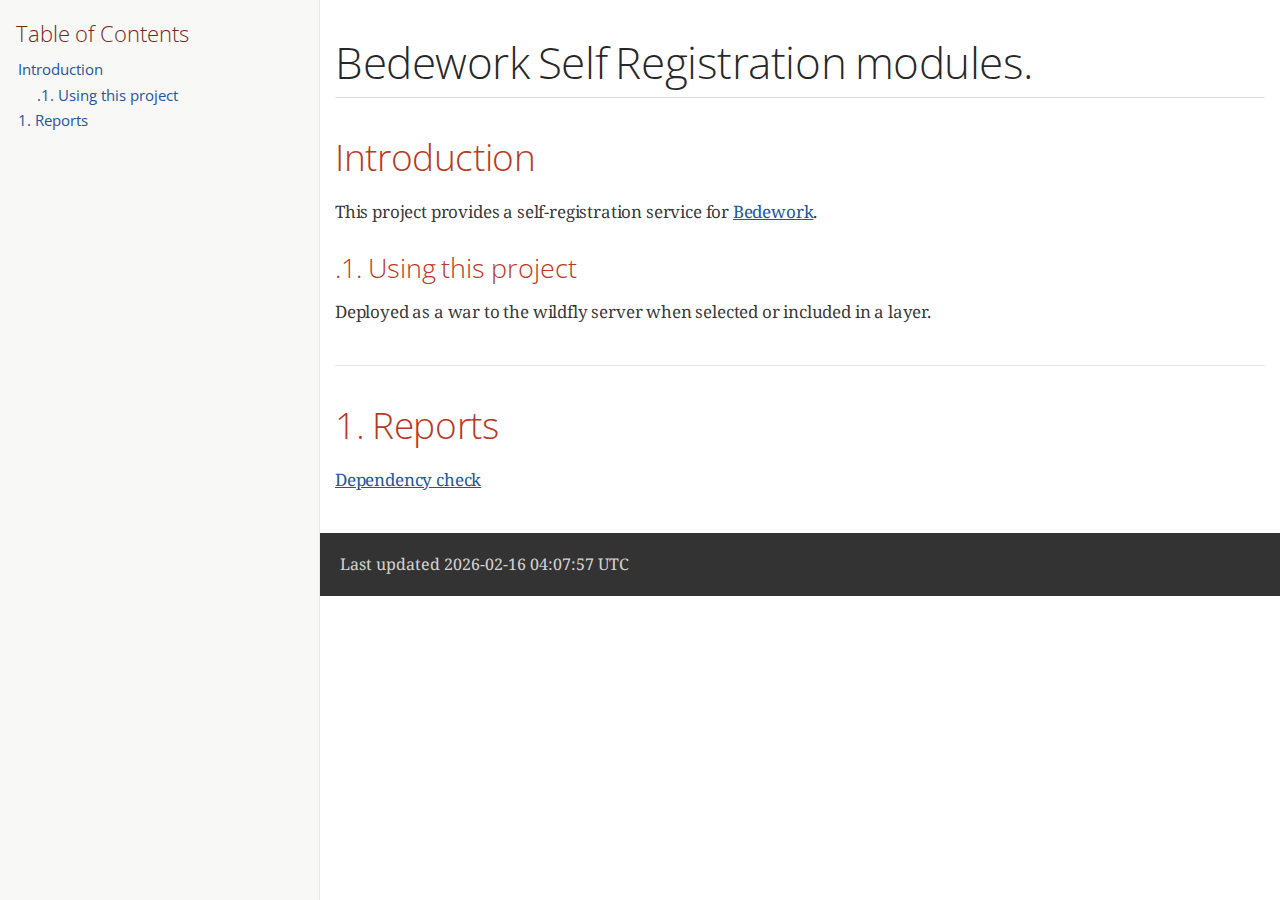
<file: docs/index.html>
<!DOCTYPE html>
<html lang="en">
<head>
<meta charset="UTF-8">
<meta http-equiv="X-UA-Compatible" content="IE=edge">
<meta name="viewport" content="width=device-width, initial-scale=1.0">
<meta name="generator" content="Asciidoctor 2.0.23">
<title>The Bedework Self Registration modules.</title>
<link rel="stylesheet" href="https://fonts.googleapis.com/css?family=Open+Sans:300,300italic,400,400italic,600,600italic%7CNoto+Serif:400,400italic,700,700italic%7CDroid+Sans+Mono:400,700">
<link rel="stylesheet" href="./asciidoctor.css">
</head>
<body class="article toc2 toc-left">
<div id="header">
<h1>Bedework Self Registration modules.</h1>
<div id="toc" class="toc2">
<div id="toctitle">Table of Contents</div>
<ul class="sectlevel1">
<li><a href="#introduction">Introduction</a>
<ul class="sectlevel2">
<li><a href="#_using_this_project">.1. Using this project</a></li>
</ul>
</li>
<li><a href="#reports">1. Reports</a></li>
</ul>
</div>
</div>
<div id="content">
<div class="sect1">
<h2 id="introduction">Introduction</h2>
<div class="sectionbody">
<div class="paragraph">
<p>This project provides a self-registration service for <a href="https://www.apereo.org/projects/bedework">Bedework</a>.</p>
</div>
<div class="sect2">
<h3 id="_using_this_project">.1. Using this project</h3>
<div class="paragraph">
<p>Deployed as a war to the wildfly server when selected or included in a layer.</p>
</div>
</div>
</div>
</div>
<div class="sect1">
<h2 id="reports">1. Reports</h2>
<div class="sectionbody">
<div class="paragraph">
<p><a href="reports/dependency-check-report.html">Dependency check</a></p>
</div>
</div>
</div>
</div>
<div id="footer">
<div id="footer-text">
Last updated 2026-02-16 04:07:57 UTC
</div>
</div>
</body>
</html>
</file>
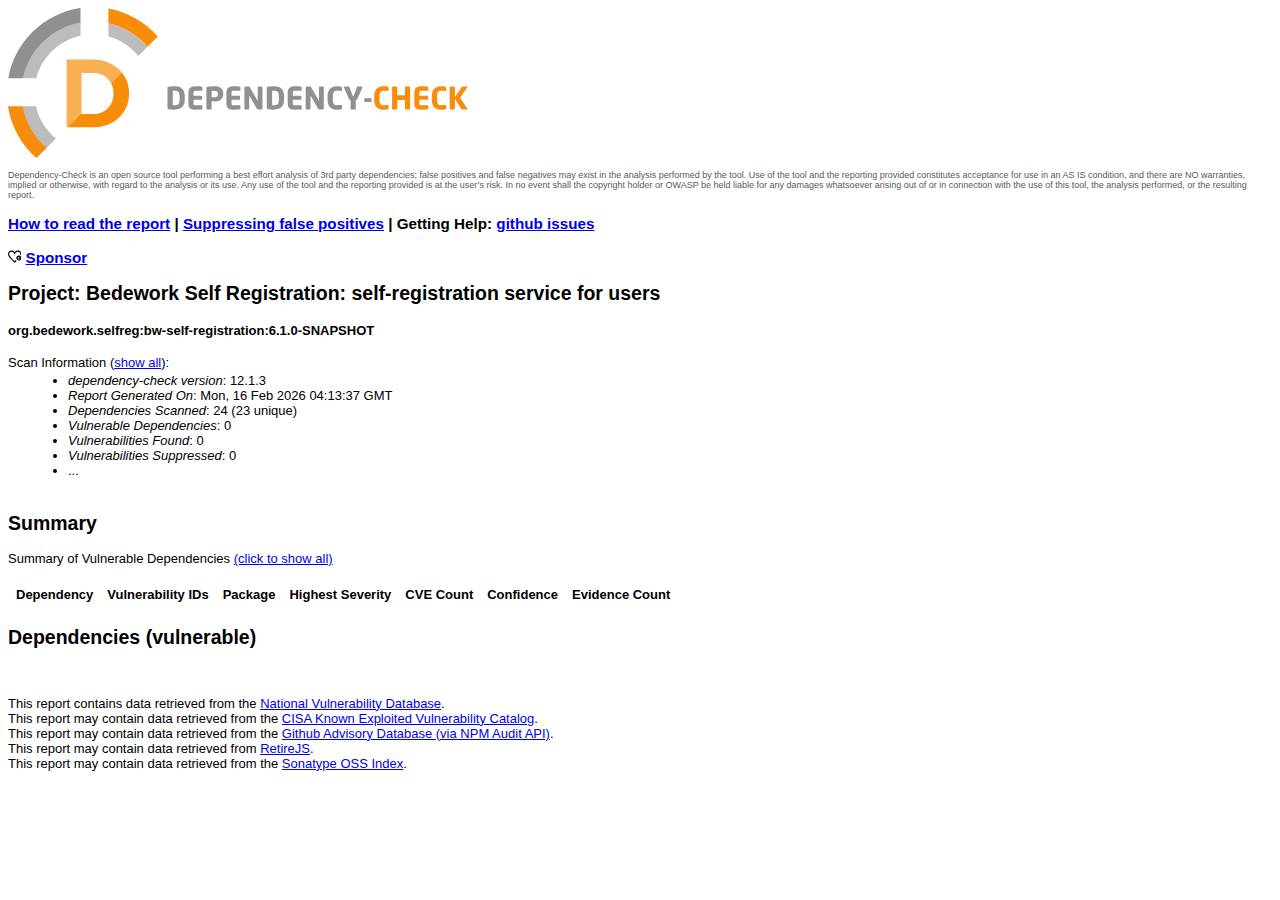
<file: docs/reports/dependency-check-report.html>
<!DOCTYPE html>
<html lang="en">
    <head>
        <title>Dependency-Check Report</title>
        <meta http-equiv="Content-Type" content="text/html; charset=UTF-8">
        <link rel="shortcut icon" href="data:;base64,[base64]/YPBaSU9u767r0dZ5a513vtXVsq8Zcsb3bu9c3szuzsIMU8iEaj5fhYJlzRYCkZ7Utd+wbnQL+Nd0TeoyeAPLFgf/oiyTNxXw6g4WUhTz4JEtaiNXLCEE8l3seHJjlzsOJHfLxMsgHE4cje9B6eTUPxc0ZoxbFHG1qVFq9rCRsKjc+KFG3oFGQ6Kw6xJsCsDqDxNZYWbWSYVUFAJFkyaA2XWAxiHIlcGPukYg1rDCVDQKsOadmqBaxllY8CuKHBuqOlHlNKufFk/GdUmxxoeqTpMbBg1dGXRlZtqHc2R8rgedIXgk4eqNyXMblS1AE2vhWNP84qAxl2hewno6wyFHOAZOLAc6PRbU+kd2OyrmbVPTg3pjlQzDgazGmh40rKMY3LZrVBCi/Tl0z+gqJxYGV9fWNOWC0kF3Jm1/C2pZWwk6cG2olpOcDb7hsHgLQGcUWAGs0bV1K7EuSQFbbOLKmuPkOvkZ64mkzG8bXz5BirDBuP1fzQP6I+5yl9eAS9vxjYAVz9esx0P2a0ck+73VKGPFaR8Vtpx7k0ODiYZlVJmpcvfzirwi1SyUWsMiF5ZXX6A1zJzsq9mRO+A7T1lO2BIyZVN/[base64]/tLt+bOUmDthuzun3C8dryjqCDdzF5tqcPRr40f1AElcvl6lgmJkC5d1kWYS8bZ3HOVL0z0TcKiz70tBjAML4opVgsoeB2nIJyXfeKJfRxGo52j4ds+xwWmN9t1/7t8sDALX7vvqjdd31cChgi40YhZdXUSyiPGkAjPalUL43+/v6/e3p6btC4PHB5XsZ9sMqxZJAWbGIxwJz6gfkAWl5jcUYUbU1+3D60uIp0PPwiNR/wZAW3HERRh5Sy4C3LEhdoiAn368b6xhdoxKLRVn5nXmDpfZZFg7J00f5QgRYJlkV5GWyJVnk2yRpUKBaLFZ6QOYMFaAdW0x08xcXDr5E9E8V3wAmFD7NseO3pMf8uh1xuJYuzQuGjMJreT4rJc4/XrvZk6aZ0yZ47WPkm47M55mxnET23IrW1tRU8DUBFBlf2faYzcptGuefETRix9+NXDNhLHJmpPTenAON1xMyQRbZevaV5ooanwrbsdSz6kPF8kaEz7o9CqOEAvPO59yuFccBR4a/MjGnfNDp5M2IzgQnpd8QB41NBoxRvarWyVrgRe77Ad4vhHzX6H41S8l2eitO9ZR+/+dNDZ3lqbsW+VN/52x12YxlY04xbZd5IqUSbCd8BSiLby13AlTWwSnx6tvKNY10LzCmhm7E3kTiFYqAp/a/4lZCSUYIX6Frffmb86K6nxqJknDoZVD1Q48S0ajc1FBTXU8mFzVs/G77OmgdK0XLLZ7nNnGHuXvmn/w9yYrwzUvIefzAI8S83C2sS1J4rmAAAAABJRU5ErkJggg==" />
        <script type="text/javascript">
        /*! jQuery v3.7.1 | (c) OpenJS Foundation and other contributors | jquery.org/license */
        !function(e,t){"use strict";"object"==typeof module&&"object"==typeof module.exports?module.exports=e.document?t(e,!0):function(e){if(!e.document)throw new Error("jQuery requires a window with a document");return t(e)}:t(e)}("undefined"!=typeof window?window:this,function(ie,e){"use strict";var oe=[],r=Object.getPrototypeOf,ae=oe.slice,g=oe.flat?function(e){return oe.flat.call(e)}:function(e){return oe.concat.apply([],e)},s=oe.push,se=oe.indexOf,n={},i=n.toString,ue=n.hasOwnProperty,o=ue.toString,a=o.call(Object),le={},v=function(e){return"function"==typeof e&&"number"!=typeof e.nodeType&&"function"!=typeof e.item},y=function(e){return null!=e&&e===e.window},C=ie.document,u={type:!0,src:!0,nonce:!0,noModule:!0};function m(e,t,n){var r,i,o=(n=n||C).createElement("script");if(o.text=e,t)for(r in u)(i=t[r]||t.getAttribute&&t.getAttribute(r))&&o.setAttribute(r,i);n.head.appendChild(o).parentNode.removeChild(o)}function x(e){return null==e?e+"":"object"==typeof e||"function"==typeof e?n[i.call(e)]||"object":typeof e}var t="3.7.1",l=/HTML$/i,ce=function(e,t){return new ce.fn.init(e,t)};function c(e){var t=!!e&&"length"in e&&e.length,n=x(e);return!v(e)&&!y(e)&&("array"===n||0===t||"number"==typeof t&&0<t&&t-1 in e)}function fe(e,t){return e.nodeName&&e.nodeName.toLowerCase()===t.toLowerCase()}ce.fn=ce.prototype={jquery:t,constructor:ce,length:0,toArray:function(){return ae.call(this)},get:function(e){return null==e?ae.call(this):e<0?this[e+this.length]:this[e]},pushStack:function(e){var t=ce.merge(this.constructor(),e);return t.prevObject=this,t},each:function(e){return ce.each(this,e)},map:function(n){return this.pushStack(ce.map(this,function(e,t){return n.call(e,t,e)}))},slice:function(){return this.pushStack(ae.apply(this,arguments))},first:function(){return this.eq(0)},last:function(){return this.eq(-1)},even:function(){return this.pushStack(ce.grep(this,function(e,t){return(t+1)%2}))},odd:function(){return this.pushStack(ce.grep(this,function(e,t){return t%2}))},eq:function(e){var t=this.length,n=+e+(e<0?t:0);return this.pushStack(0<=n&&n<t?[this[n]]:[])},end:function(){return this.prevObject||this.constructor()},push:s,sort:oe.sort,splice:oe.splice},ce.extend=ce.fn.extend=function(){var e,t,n,r,i,o,a=arguments[0]||{},s=1,u=arguments.length,l=!1;for("boolean"==typeof a&&(l=a,a=arguments[s]||{},s++),"object"==typeof a||v(a)||(a={}),s===u&&(a=this,s--);s<u;s++)if(null!=(e=arguments[s]))for(t in e)r=e[t],"__proto__"!==t&&a!==r&&(l&&r&&(ce.isPlainObject(r)||(i=Array.isArray(r)))?(n=a[t],o=i&&!Array.isArray(n)?[]:i||ce.isPlainObject(n)?n:{},i=!1,a[t]=ce.extend(l,o,r)):void 0!==r&&(a[t]=r));return a},ce.extend({expando:"jQuery"+(t+Math.random()).replace(/\D/g,""),isReady:!0,error:function(e){throw new Error(e)},noop:function(){},isPlainObject:function(e){var t,n;return!(!e||"[object Object]"!==i.call(e))&&(!(t=r(e))||"function"==typeof(n=ue.call(t,"constructor")&&t.constructor)&&o.call(n)===a)},isEmptyObject:function(e){var t;for(t in e)return!1;return!0},globalEval:function(e,t,n){m(e,{nonce:t&&t.nonce},n)},each:function(e,t){var n,r=0;if(c(e)){for(n=e.length;r<n;r++)if(!1===t.call(e[r],r,e[r]))break}else for(r in e)if(!1===t.call(e[r],r,e[r]))break;return e},text:function(e){var t,n="",r=0,i=e.nodeType;if(!i)while(t=e[r++])n+=ce.text(t);return 1===i||11===i?e.textContent:9===i?e.documentElement.textContent:3===i||4===i?e.nodeValue:n},makeArray:function(e,t){var n=t||[];return null!=e&&(c(Object(e))?ce.merge(n,"string"==typeof e?[e]:e):s.call(n,e)),n},inArray:function(e,t,n){return null==t?-1:se.call(t,e,n)},isXMLDoc:function(e){var t=e&&e.namespaceURI,n=e&&(e.ownerDocument||e).documentElement;return!l.test(t||n&&n.nodeName||"HTML")},merge:function(e,t){for(var n=+t.length,r=0,i=e.length;r<n;r++)e[i++]=t[r];return e.length=i,e},grep:function(e,t,n){for(var r=[],i=0,o=e.length,a=!n;i<o;i++)!t(e[i],i)!==a&&r.push(e[i]);return r},map:function(e,t,n){var r,i,o=0,a=[];if(c(e))for(r=e.length;o<r;o++)null!=(i=t(e[o],o,n))&&a.push(i);else for(o in e)null!=(i=t(e[o],o,n))&&a.push(i);return g(a)},guid:1,support:le}),"function"==typeof Symbol&&(ce.fn[Symbol.iterator]=oe[Symbol.iterator]),ce.each("Boolean Number String Function Array Date RegExp Object Error Symbol".split(" "),function(e,t){n["[object "+t+"]"]=t.toLowerCase()});var pe=oe.pop,de=oe.sort,he=oe.splice,ge="[\\x20\\t\\r\\n\\f]",ve=new RegExp("^"+ge+"+|((?:^|[^\\\\])(?:\\\\.)*)"+ge+"+$","g");ce.contains=function(e,t){var n=t&&t.parentNode;return e===n||!(!n||1!==n.nodeType||!(e.contains?e.contains(n):e.compareDocumentPosition&&16&e.compareDocumentPosition(n)))};var f=/([\0-\x1f\x7f]|^-?\d)|^-$|[^\x80-\uFFFF\w-]/g;function p(e,t){return t?"\0"===e?"\ufffd":e.slice(0,-1)+"\\"+e.charCodeAt(e.length-1).toString(16)+" ":"\\"+e}ce.escapeSelector=function(e){return(e+"").replace(f,p)};var ye=C,me=s;!function(){var e,b,w,o,a,T,r,C,d,i,k=me,S=ce.expando,E=0,n=0,s=W(),c=W(),u=W(),h=W(),l=function(e,t){return e===t&&(a=!0),0},f="checked|selected|async|autofocus|autoplay|controls|defer|disabled|hidden|ismap|loop|multiple|open|readonly|required|scoped",t="(?:\\\\[\\da-fA-F]{1,6}"+ge+"?|\\\\[^\\r\\n\\f]|[\\w-]|[^\0-\\x7f])+",p="\\["+ge+"*("+t+")(?:"+ge+"*([*^$|!~]?=)"+ge+"*(?:'((?:\\\\.|[^\\\\'])*)'|\"((?:\\\\.|[^\\\\\"])*)\"|("+t+"))|)"+ge+"*\\]",g=":("+t+")(?:\\((('((?:\\\\.|[^\\\\'])*)'|\"((?:\\\\.|[^\\\\\"])*)\")|((?:\\\\.|[^\\\\()[\\]]|"+p+")*)|.*)\\)|)",v=new RegExp(ge+"+","g"),y=new RegExp("^"+ge+"*,"+ge+"*"),m=new RegExp("^"+ge+"*([>+~]|"+ge+")"+ge+"*"),x=new RegExp(ge+"|>"),j=new RegExp(g),A=new RegExp("^"+t+"$"),D={ID:new RegExp("^#("+t+")"),CLASS:new RegExp("^\\.("+t+")"),TAG:new RegExp("^("+t+"|[*])"),ATTR:new RegExp("^"+p),PSEUDO:new RegExp("^"+g),CHILD:new RegExp("^:(only|first|last|nth|nth-last)-(child|of-type)(?:\\("+ge+"*(even|odd|(([+-]|)(\\d*)n|)"+ge+"*(?:([+-]|)"+ge+"*(\\d+)|))"+ge+"*\\)|)","i"),bool:new RegExp("^(?:"+f+")$","i"),needsContext:new RegExp("^"+ge+"*[>+~]|:(even|odd|eq|gt|lt|nth|first|last)(?:\\("+ge+"*((?:-\\d)?\\d*)"+ge+"*\\)|)(?=[^-]|$)","i")},N=/^(?:input|select|textarea|button)$/i,q=/^h\d$/i,L=/^(?:#([\w-]+)|(\w+)|\.([\w-]+))$/,H=/[+~]/,O=new RegExp("\\\\[\\da-fA-F]{1,6}"+ge+"?|\\\\([^\\r\\n\\f])","g"),P=function(e,t){var n="0x"+e.slice(1)-65536;return t||(n<0?String.fromCharCode(n+65536):String.fromCharCode(n>>10|55296,1023&n|56320))},M=function(){V()},R=J(function(e){return!0===e.disabled&&fe(e,"fieldset")},{dir:"parentNode",next:"legend"});try{k.apply(oe=ae.call(ye.childNodes),ye.childNodes),oe[ye.childNodes.length].nodeType}catch(e){k={apply:function(e,t){me.apply(e,ae.call(t))},call:function(e){me.apply(e,ae.call(arguments,1))}}}function I(t,e,n,r){var i,o,a,s,u,l,c,f=e&&e.ownerDocument,p=e?e.nodeType:9;if(n=n||[],"string"!=typeof t||!t||1!==p&&9!==p&&11!==p)return n;if(!r&&(V(e),e=e||T,C)){if(11!==p&&(u=L.exec(t)))if(i=u[1]){if(9===p){if(!(a=e.getElementById(i)))return n;if(a.id===i)return k.call(n,a),n}else if(f&&(a=f.getElementById(i))&&I.contains(e,a)&&a.id===i)return k.call(n,a),n}else{if(u[2])return k.apply(n,e.getElementsByTagName(t)),n;if((i=u[3])&&e.getElementsByClassName)return k.apply(n,e.getElementsByClassName(i)),n}if(!(h[t+" "]||d&&d.test(t))){if(c=t,f=e,1===p&&(x.test(t)||m.test(t))){(f=H.test(t)&&U(e.parentNode)||e)==e&&le.scope||((s=e.getAttribute("id"))?s=ce.escapeSelector(s):e.setAttribute("id",s=S)),o=(l=Y(t)).length;while(o--)l[o]=(s?"#"+s:":scope")+" "+Q(l[o]);c=l.join(",")}try{return k.apply(n,f.querySelectorAll(c)),n}catch(e){h(t,!0)}finally{s===S&&e.removeAttribute("id")}}}return re(t.replace(ve,"$1"),e,n,r)}function W(){var r=[];return function e(t,n){return r.push(t+" ")>b.cacheLength&&delete e[r.shift()],e[t+" "]=n}}function F(e){return e[S]=!0,e}function $(e){var t=T.createElement("fieldset");try{return!!e(t)}catch(e){return!1}finally{t.parentNode&&t.parentNode.removeChild(t),t=null}}function B(t){return function(e){return fe(e,"input")&&e.type===t}}function _(t){return function(e){return(fe(e,"input")||fe(e,"button"))&&e.type===t}}function z(t){return function(e){return"form"in e?e.parentNode&&!1===e.disabled?"label"in e?"label"in e.parentNode?e.parentNode.disabled===t:e.disabled===t:e.isDisabled===t||e.isDisabled!==!t&&R(e)===t:e.disabled===t:"label"in e&&e.disabled===t}}function X(a){return F(function(o){return o=+o,F(function(e,t){var n,r=a([],e.length,o),i=r.length;while(i--)e[n=r[i]]&&(e[n]=!(t[n]=e[n]))})})}function U(e){return e&&"undefined"!=typeof e.getElementsByTagName&&e}function V(e){var t,n=e?e.ownerDocument||e:ye;return n!=T&&9===n.nodeType&&n.documentElement&&(r=(T=n).documentElement,C=!ce.isXMLDoc(T),i=r.matches||r.webkitMatchesSelector||r.msMatchesSelector,r.msMatchesSelector&&ye!=T&&(t=T.defaultView)&&t.top!==t&&t.addEventListener("unload",M),le.getById=$(function(e){return r.appendChild(e).id=ce.expando,!T.getElementsByName||!T.getElementsByName(ce.expando).length}),le.disconnectedMatch=$(function(e){return i.call(e,"*")}),le.scope=$(function(){return T.querySelectorAll(":scope")}),le.cssHas=$(function(){try{return T.querySelector(":has(*,:jqfake)"),!1}catch(e){return!0}}),le.getById?(b.filter.ID=function(e){var t=e.replace(O,P);return function(e){return e.getAttribute("id")===t}},b.find.ID=function(e,t){if("undefined"!=typeof t.getElementById&&C){var n=t.getElementById(e);return n?[n]:[]}}):(b.filter.ID=function(e){var n=e.replace(O,P);return function(e){var t="undefined"!=typeof e.getAttributeNode&&e.getAttributeNode("id");return t&&t.value===n}},b.find.ID=function(e,t){if("undefined"!=typeof t.getElementById&&C){var n,r,i,o=t.getElementById(e);if(o){if((n=o.getAttributeNode("id"))&&n.value===e)return[o];i=t.getElementsByName(e),r=0;while(o=i[r++])if((n=o.getAttributeNode("id"))&&n.value===e)return[o]}return[]}}),b.find.TAG=function(e,t){return"undefined"!=typeof t.getElementsByTagName?t.getElementsByTagName(e):t.querySelectorAll(e)},b.find.CLASS=function(e,t){if("undefined"!=typeof t.getElementsByClassName&&C)return t.getElementsByClassName(e)},d=[],$(function(e){var t;r.appendChild(e).innerHTML="<a id='"+S+"' href='' disabled='disabled'></a><select id='"+S+"-\r\\' disabled='disabled'><option selected=''></option></select>",e.querySelectorAll("[selected]").length||d.push("\\["+ge+"*(?:value|"+f+")"),e.querySelectorAll("[id~="+S+"-]").length||d.push("~="),e.querySelectorAll("a#"+S+"+*").length||d.push(".#.+[+~]"),e.querySelectorAll(":checked").length||d.push(":checked"),(t=T.createElement("input")).setAttribute("type","hidden"),e.appendChild(t).setAttribute("name","D"),r.appendChild(e).disabled=!0,2!==e.querySelectorAll(":disabled").length&&d.push(":enabled",":disabled"),(t=T.createElement("input")).setAttribute("name",""),e.appendChild(t),e.querySelectorAll("[name='']").length||d.push("\\["+ge+"*name"+ge+"*="+ge+"*(?:''|\"\")")}),le.cssHas||d.push(":has"),d=d.length&&new RegExp(d.join("|")),l=function(e,t){if(e===t)return a=!0,0;var n=!e.compareDocumentPosition-!t.compareDocumentPosition;return n||(1&(n=(e.ownerDocument||e)==(t.ownerDocument||t)?e.compareDocumentPosition(t):1)||!le.sortDetached&&t.compareDocumentPosition(e)===n?e===T||e.ownerDocument==ye&&I.contains(ye,e)?-1:t===T||t.ownerDocument==ye&&I.contains(ye,t)?1:o?se.call(o,e)-se.call(o,t):0:4&n?-1:1)}),T}for(e in I.matches=function(e,t){return I(e,null,null,t)},I.matchesSelector=function(e,t){if(V(e),C&&!h[t+" "]&&(!d||!d.test(t)))try{var n=i.call(e,t);if(n||le.disconnectedMatch||e.document&&11!==e.document.nodeType)return n}catch(e){h(t,!0)}return 0<I(t,T,null,[e]).length},I.contains=function(e,t){return(e.ownerDocument||e)!=T&&V(e),ce.contains(e,t)},I.attr=function(e,t){(e.ownerDocument||e)!=T&&V(e);var n=b.attrHandle[t.toLowerCase()],r=n&&ue.call(b.attrHandle,t.toLowerCase())?n(e,t,!C):void 0;return void 0!==r?r:e.getAttribute(t)},I.error=function(e){throw new Error("Syntax error, unrecognized expression: "+e)},ce.uniqueSort=function(e){var t,n=[],r=0,i=0;if(a=!le.sortStable,o=!le.sortStable&&ae.call(e,0),de.call(e,l),a){while(t=e[i++])t===e[i]&&(r=n.push(i));while(r--)he.call(e,n[r],1)}return o=null,e},ce.fn.uniqueSort=function(){return this.pushStack(ce.uniqueSort(ae.apply(this)))},(b=ce.expr={cacheLength:50,createPseudo:F,match:D,attrHandle:{},find:{},relative:{">":{dir:"parentNode",first:!0}," ":{dir:"parentNode"},"+":{dir:"previousSibling",first:!0},"~":{dir:"previousSibling"}},preFilter:{ATTR:function(e){return e[1]=e[1].replace(O,P),e[3]=(e[3]||e[4]||e[5]||"").replace(O,P),"~="===e[2]&&(e[3]=" "+e[3]+" "),e.slice(0,4)},CHILD:function(e){return e[1]=e[1].toLowerCase(),"nth"===e[1].slice(0,3)?(e[3]||I.error(e[0]),e[4]=+(e[4]?e[5]+(e[6]||1):2*("even"===e[3]||"odd"===e[3])),e[5]=+(e[7]+e[8]||"odd"===e[3])):e[3]&&I.error(e[0]),e},PSEUDO:function(e){var t,n=!e[6]&&e[2];return D.CHILD.test(e[0])?null:(e[3]?e[2]=e[4]||e[5]||"":n&&j.test(n)&&(t=Y(n,!0))&&(t=n.indexOf(")",n.length-t)-n.length)&&(e[0]=e[0].slice(0,t),e[2]=n.slice(0,t)),e.slice(0,3))}},filter:{TAG:function(e){var t=e.replace(O,P).toLowerCase();return"*"===e?function(){return!0}:function(e){return fe(e,t)}},CLASS:function(e){var t=s[e+" "];return t||(t=new RegExp("(^|"+ge+")"+e+"("+ge+"|$)"))&&s(e,function(e){return t.test("string"==typeof e.className&&e.className||"undefined"!=typeof e.getAttribute&&e.getAttribute("class")||"")})},ATTR:function(n,r,i){return function(e){var t=I.attr(e,n);return null==t?"!="===r:!r||(t+="","="===r?t===i:"!="===r?t!==i:"^="===r?i&&0===t.indexOf(i):"*="===r?i&&-1<t.indexOf(i):"$="===r?i&&t.slice(-i.length)===i:"~="===r?-1<(" "+t.replace(v," ")+" ").indexOf(i):"|="===r&&(t===i||t.slice(0,i.length+1)===i+"-"))}},CHILD:function(d,e,t,h,g){var v="nth"!==d.slice(0,3),y="last"!==d.slice(-4),m="of-type"===e;return 1===h&&0===g?function(e){return!!e.parentNode}:function(e,t,n){var r,i,o,a,s,u=v!==y?"nextSibling":"previousSibling",l=e.parentNode,c=m&&e.nodeName.toLowerCase(),f=!n&&!m,p=!1;if(l){if(v){while(u){o=e;while(o=o[u])if(m?fe(o,c):1===o.nodeType)return!1;s=u="only"===d&&!s&&"nextSibling"}return!0}if(s=[y?l.firstChild:l.lastChild],y&&f){p=(a=(r=(i=l[S]||(l[S]={}))[d]||[])[0]===E&&r[1])&&r[2],o=a&&l.childNodes[a];while(o=++a&&o&&o[u]||(p=a=0)||s.pop())if(1===o.nodeType&&++p&&o===e){i[d]=[E,a,p];break}}else if(f&&(p=a=(r=(i=e[S]||(e[S]={}))[d]||[])[0]===E&&r[1]),!1===p)while(o=++a&&o&&o[u]||(p=a=0)||s.pop())if((m?fe(o,c):1===o.nodeType)&&++p&&(f&&((i=o[S]||(o[S]={}))[d]=[E,p]),o===e))break;return(p-=g)===h||p%h==0&&0<=p/h}}},PSEUDO:function(e,o){var t,a=b.pseudos[e]||b.setFilters[e.toLowerCase()]||I.error("unsupported pseudo: "+e);return a[S]?a(o):1<a.length?(t=[e,e,"",o],b.setFilters.hasOwnProperty(e.toLowerCase())?F(function(e,t){var n,r=a(e,o),i=r.length;while(i--)e[n=se.call(e,r[i])]=!(t[n]=r[i])}):function(e){return a(e,0,t)}):a}},pseudos:{not:F(function(e){var r=[],i=[],s=ne(e.replace(ve,"$1"));return s[S]?F(function(e,t,n,r){var i,o=s(e,null,r,[]),a=e.length;while(a--)(i=o[a])&&(e[a]=!(t[a]=i))}):function(e,t,n){return r[0]=e,s(r,null,n,i),r[0]=null,!i.pop()}}),has:F(function(t){return function(e){return 0<I(t,e).length}}),contains:F(function(t){return t=t.replace(O,P),function(e){return-1<(e.textContent||ce.text(e)).indexOf(t)}}),lang:F(function(n){return A.test(n||"")||I.error("unsupported lang: "+n),n=n.replace(O,P).toLowerCase(),function(e){var t;do{if(t=C?e.lang:e.getAttribute("xml:lang")||e.getAttribute("lang"))return(t=t.toLowerCase())===n||0===t.indexOf(n+"-")}while((e=e.parentNode)&&1===e.nodeType);return!1}}),target:function(e){var t=ie.location&&ie.location.hash;return t&&t.slice(1)===e.id},root:function(e){return e===r},focus:function(e){return e===function(){try{return T.activeElement}catch(e){}}()&&T.hasFocus()&&!!(e.type||e.href||~e.tabIndex)},enabled:z(!1),disabled:z(!0),checked:function(e){return fe(e,"input")&&!!e.checked||fe(e,"option")&&!!e.selected},selected:function(e){return e.parentNode&&e.parentNode.selectedIndex,!0===e.selected},empty:function(e){for(e=e.firstChild;e;e=e.nextSibling)if(e.nodeType<6)return!1;return!0},parent:function(e){return!b.pseudos.empty(e)},header:function(e){return q.test(e.nodeName)},input:function(e){return N.test(e.nodeName)},button:function(e){return fe(e,"input")&&"button"===e.type||fe(e,"button")},text:function(e){var t;return fe(e,"input")&&"text"===e.type&&(null==(t=e.getAttribute("type"))||"text"===t.toLowerCase())},first:X(function(){return[0]}),last:X(function(e,t){return[t-1]}),eq:X(function(e,t,n){return[n<0?n+t:n]}),even:X(function(e,t){for(var n=0;n<t;n+=2)e.push(n);return e}),odd:X(function(e,t){for(var n=1;n<t;n+=2)e.push(n);return e}),lt:X(function(e,t,n){var r;for(r=n<0?n+t:t<n?t:n;0<=--r;)e.push(r);return e}),gt:X(function(e,t,n){for(var r=n<0?n+t:n;++r<t;)e.push(r);return e})}}).pseudos.nth=b.pseudos.eq,{radio:!0,checkbox:!0,file:!0,password:!0,image:!0})b.pseudos[e]=B(e);for(e in{submit:!0,reset:!0})b.pseudos[e]=_(e);function G(){}function Y(e,t){var n,r,i,o,a,s,u,l=c[e+" "];if(l)return t?0:l.slice(0);a=e,s=[],u=b.preFilter;while(a){for(o in n&&!(r=y.exec(a))||(r&&(a=a.slice(r[0].length)||a),s.push(i=[])),n=!1,(r=m.exec(a))&&(n=r.shift(),i.push({value:n,type:r[0].replace(ve," ")}),a=a.slice(n.length)),b.filter)!(r=D[o].exec(a))||u[o]&&!(r=u[o](r))||(n=r.shift(),i.push({value:n,type:o,matches:r}),a=a.slice(n.length));if(!n)break}return t?a.length:a?I.error(e):c(e,s).slice(0)}function Q(e){for(var t=0,n=e.length,r="";t<n;t++)r+=e[t].value;return r}function J(a,e,t){var s=e.dir,u=e.next,l=u||s,c=t&&"parentNode"===l,f=n++;return e.first?function(e,t,n){while(e=e[s])if(1===e.nodeType||c)return a(e,t,n);return!1}:function(e,t,n){var r,i,o=[E,f];if(n){while(e=e[s])if((1===e.nodeType||c)&&a(e,t,n))return!0}else while(e=e[s])if(1===e.nodeType||c)if(i=e[S]||(e[S]={}),u&&fe(e,u))e=e[s]||e;else{if((r=i[l])&&r[0]===E&&r[1]===f)return o[2]=r[2];if((i[l]=o)[2]=a(e,t,n))return!0}return!1}}function K(i){return 1<i.length?function(e,t,n){var r=i.length;while(r--)if(!i[r](e,t,n))return!1;return!0}:i[0]}function Z(e,t,n,r,i){for(var o,a=[],s=0,u=e.length,l=null!=t;s<u;s++)(o=e[s])&&(n&&!n(o,r,i)||(a.push(o),l&&t.push(s)));return a}function ee(d,h,g,v,y,e){return v&&!v[S]&&(v=ee(v)),y&&!y[S]&&(y=ee(y,e)),F(function(e,t,n,r){var i,o,a,s,u=[],l=[],c=t.length,f=e||function(e,t,n){for(var r=0,i=t.length;r<i;r++)I(e,t[r],n);return n}(h||"*",n.nodeType?[n]:n,[]),p=!d||!e&&h?f:Z(f,u,d,n,r);if(g?g(p,s=y||(e?d:c||v)?[]:t,n,r):s=p,v){i=Z(s,l),v(i,[],n,r),o=i.length;while(o--)(a=i[o])&&(s[l[o]]=!(p[l[o]]=a))}if(e){if(y||d){if(y){i=[],o=s.length;while(o--)(a=s[o])&&i.push(p[o]=a);y(null,s=[],i,r)}o=s.length;while(o--)(a=s[o])&&-1<(i=y?se.call(e,a):u[o])&&(e[i]=!(t[i]=a))}}else s=Z(s===t?s.splice(c,s.length):s),y?y(null,t,s,r):k.apply(t,s)})}function te(e){for(var i,t,n,r=e.length,o=b.relative[e[0].type],a=o||b.relative[" "],s=o?1:0,u=J(function(e){return e===i},a,!0),l=J(function(e){return-1<se.call(i,e)},a,!0),c=[function(e,t,n){var r=!o&&(n||t!=w)||((i=t).nodeType?u(e,t,n):l(e,t,n));return i=null,r}];s<r;s++)if(t=b.relative[e[s].type])c=[J(K(c),t)];else{if((t=b.filter[e[s].type].apply(null,e[s].matches))[S]){for(n=++s;n<r;n++)if(b.relative[e[n].type])break;return ee(1<s&&K(c),1<s&&Q(e.slice(0,s-1).concat({value:" "===e[s-2].type?"*":""})).replace(ve,"$1"),t,s<n&&te(e.slice(s,n)),n<r&&te(e=e.slice(n)),n<r&&Q(e))}c.push(t)}return K(c)}function ne(e,t){var n,v,y,m,x,r,i=[],o=[],a=u[e+" "];if(!a){t||(t=Y(e)),n=t.length;while(n--)(a=te(t[n]))[S]?i.push(a):o.push(a);(a=u(e,(v=o,m=0<(y=i).length,x=0<v.length,r=function(e,t,n,r,i){var o,a,s,u=0,l="0",c=e&&[],f=[],p=w,d=e||x&&b.find.TAG("*",i),h=E+=null==p?1:Math.random()||.1,g=d.length;for(i&&(w=t==T||t||i);l!==g&&null!=(o=d[l]);l++){if(x&&o){a=0,t||o.ownerDocument==T||(V(o),n=!C);while(s=v[a++])if(s(o,t||T,n)){k.call(r,o);break}i&&(E=h)}m&&((o=!s&&o)&&u--,e&&c.push(o))}if(u+=l,m&&l!==u){a=0;while(s=y[a++])s(c,f,t,n);if(e){if(0<u)while(l--)c[l]||f[l]||(f[l]=pe.call(r));f=Z(f)}k.apply(r,f),i&&!e&&0<f.length&&1<u+y.length&&ce.uniqueSort(r)}return i&&(E=h,w=p),c},m?F(r):r))).selector=e}return a}function re(e,t,n,r){var i,o,a,s,u,l="function"==typeof e&&e,c=!r&&Y(e=l.selector||e);if(n=n||[],1===c.length){if(2<(o=c[0]=c[0].slice(0)).length&&"ID"===(a=o[0]).type&&9===t.nodeType&&C&&b.relative[o[1].type]){if(!(t=(b.find.ID(a.matches[0].replace(O,P),t)||[])[0]))return n;l&&(t=t.parentNode),e=e.slice(o.shift().value.length)}i=D.needsContext.test(e)?0:o.length;while(i--){if(a=o[i],b.relative[s=a.type])break;if((u=b.find[s])&&(r=u(a.matches[0].replace(O,P),H.test(o[0].type)&&U(t.parentNode)||t))){if(o.splice(i,1),!(e=r.length&&Q(o)))return k.apply(n,r),n;break}}}return(l||ne(e,c))(r,t,!C,n,!t||H.test(e)&&U(t.parentNode)||t),n}G.prototype=b.filters=b.pseudos,b.setFilters=new G,le.sortStable=S.split("").sort(l).join("")===S,V(),le.sortDetached=$(function(e){return 1&e.compareDocumentPosition(T.createElement("fieldset"))}),ce.find=I,ce.expr[":"]=ce.expr.pseudos,ce.unique=ce.uniqueSort,I.compile=ne,I.select=re,I.setDocument=V,I.tokenize=Y,I.escape=ce.escapeSelector,I.getText=ce.text,I.isXML=ce.isXMLDoc,I.selectors=ce.expr,I.support=ce.support,I.uniqueSort=ce.uniqueSort}();var d=function(e,t,n){var r=[],i=void 0!==n;while((e=e[t])&&9!==e.nodeType)if(1===e.nodeType){if(i&&ce(e).is(n))break;r.push(e)}return r},h=function(e,t){for(var n=[];e;e=e.nextSibling)1===e.nodeType&&e!==t&&n.push(e);return n},b=ce.expr.match.needsContext,w=/^<([a-z][^\/\0>:\x20\t\r\n\f]*)[\x20\t\r\n\f]*\/?>(?:<\/\1>|)$/i;function T(e,n,r){return v(n)?ce.grep(e,function(e,t){return!!n.call(e,t,e)!==r}):n.nodeType?ce.grep(e,function(e){return e===n!==r}):"string"!=typeof n?ce.grep(e,function(e){return-1<se.call(n,e)!==r}):ce.filter(n,e,r)}ce.filter=function(e,t,n){var r=t[0];return n&&(e=":not("+e+")"),1===t.length&&1===r.nodeType?ce.find.matchesSelector(r,e)?[r]:[]:ce.find.matches(e,ce.grep(t,function(e){return 1===e.nodeType}))},ce.fn.extend({find:function(e){var t,n,r=this.length,i=this;if("string"!=typeof e)return this.pushStack(ce(e).filter(function(){for(t=0;t<r;t++)if(ce.contains(i[t],this))return!0}));for(n=this.pushStack([]),t=0;t<r;t++)ce.find(e,i[t],n);return 1<r?ce.uniqueSort(n):n},filter:function(e){return this.pushStack(T(this,e||[],!1))},not:function(e){return this.pushStack(T(this,e||[],!0))},is:function(e){return!!T(this,"string"==typeof e&&b.test(e)?ce(e):e||[],!1).length}});var k,S=/^(?:\s*(<[\w\W]+>)[^>]*|#([\w-]+))$/;(ce.fn.init=function(e,t,n){var r,i;if(!e)return this;if(n=n||k,"string"==typeof e){if(!(r="<"===e[0]&&">"===e[e.length-1]&&3<=e.length?[null,e,null]:S.exec(e))||!r[1]&&t)return!t||t.jquery?(t||n).find(e):this.constructor(t).find(e);if(r[1]){if(t=t instanceof ce?t[0]:t,ce.merge(this,ce.parseHTML(r[1],t&&t.nodeType?t.ownerDocument||t:C,!0)),w.test(r[1])&&ce.isPlainObject(t))for(r in t)v(this[r])?this[r](t[r]):this.attr(r,t[r]);return this}return(i=C.getElementById(r[2]))&&(this[0]=i,this.length=1),this}return e.nodeType?(this[0]=e,this.length=1,this):v(e)?void 0!==n.ready?n.ready(e):e(ce):ce.makeArray(e,this)}).prototype=ce.fn,k=ce(C);var E=/^(?:parents|prev(?:Until|All))/,j={children:!0,contents:!0,next:!0,prev:!0};function A(e,t){while((e=e[t])&&1!==e.nodeType);return e}ce.fn.extend({has:function(e){var t=ce(e,this),n=t.length;return this.filter(function(){for(var e=0;e<n;e++)if(ce.contains(this,t[e]))return!0})},closest:function(e,t){var n,r=0,i=this.length,o=[],a="string"!=typeof e&&ce(e);if(!b.test(e))for(;r<i;r++)for(n=this[r];n&&n!==t;n=n.parentNode)if(n.nodeType<11&&(a?-1<a.index(n):1===n.nodeType&&ce.find.matchesSelector(n,e))){o.push(n);break}return this.pushStack(1<o.length?ce.uniqueSort(o):o)},index:function(e){return e?"string"==typeof e?se.call(ce(e),this[0]):se.call(this,e.jquery?e[0]:e):this[0]&&this[0].parentNode?this.first().prevAll().length:-1},add:function(e,t){return this.pushStack(ce.uniqueSort(ce.merge(this.get(),ce(e,t))))},addBack:function(e){return this.add(null==e?this.prevObject:this.prevObject.filter(e))}}),ce.each({parent:function(e){var t=e.parentNode;return t&&11!==t.nodeType?t:null},parents:function(e){return d(e,"parentNode")},parentsUntil:function(e,t,n){return d(e,"parentNode",n)},next:function(e){return A(e,"nextSibling")},prev:function(e){return A(e,"previousSibling")},nextAll:function(e){return d(e,"nextSibling")},prevAll:function(e){return d(e,"previousSibling")},nextUntil:function(e,t,n){return d(e,"nextSibling",n)},prevUntil:function(e,t,n){return d(e,"previousSibling",n)},siblings:function(e){return h((e.parentNode||{}).firstChild,e)},children:function(e){return h(e.firstChild)},contents:function(e){return null!=e.contentDocument&&r(e.contentDocument)?e.contentDocument:(fe(e,"template")&&(e=e.content||e),ce.merge([],e.childNodes))}},function(r,i){ce.fn[r]=function(e,t){var n=ce.map(this,i,e);return"Until"!==r.slice(-5)&&(t=e),t&&"string"==typeof t&&(n=ce.filter(t,n)),1<this.length&&(j[r]||ce.uniqueSort(n),E.test(r)&&n.reverse()),this.pushStack(n)}});var D=/[^\x20\t\r\n\f]+/g;function N(e){return e}function q(e){throw e}function L(e,t,n,r){var i;try{e&&v(i=e.promise)?i.call(e).done(t).fail(n):e&&v(i=e.then)?i.call(e,t,n):t.apply(void 0,[e].slice(r))}catch(e){n.apply(void 0,[e])}}ce.Callbacks=function(r){var e,n;r="string"==typeof r?(e=r,n={},ce.each(e.match(D)||[],function(e,t){n[t]=!0}),n):ce.extend({},r);var i,t,o,a,s=[],u=[],l=-1,c=function(){for(a=a||r.once,o=i=!0;u.length;l=-1){t=u.shift();while(++l<s.length)!1===s[l].apply(t[0],t[1])&&r.stopOnFalse&&(l=s.length,t=!1)}r.memory||(t=!1),i=!1,a&&(s=t?[]:"")},f={add:function(){return s&&(t&&!i&&(l=s.length-1,u.push(t)),function n(e){ce.each(e,function(e,t){v(t)?r.unique&&f.has(t)||s.push(t):t&&t.length&&"string"!==x(t)&&n(t)})}(arguments),t&&!i&&c()),this},remove:function(){return ce.each(arguments,function(e,t){var n;while(-1<(n=ce.inArray(t,s,n)))s.splice(n,1),n<=l&&l--}),this},has:function(e){return e?-1<ce.inArray(e,s):0<s.length},empty:function(){return s&&(s=[]),this},disable:function(){return a=u=[],s=t="",this},disabled:function(){return!s},lock:function(){return a=u=[],t||i||(s=t=""),this},locked:function(){return!!a},fireWith:function(e,t){return a||(t=[e,(t=t||[]).slice?t.slice():t],u.push(t),i||c()),this},fire:function(){return f.fireWith(this,arguments),this},fired:function(){return!!o}};return f},ce.extend({Deferred:function(e){var o=[["notify","progress",ce.Callbacks("memory"),ce.Callbacks("memory"),2],["resolve","done",ce.Callbacks("once memory"),ce.Callbacks("once memory"),0,"resolved"],["reject","fail",ce.Callbacks("once memory"),ce.Callbacks("once memory"),1,"rejected"]],i="pending",a={state:function(){return i},always:function(){return s.done(arguments).fail(arguments),this},"catch":function(e){return a.then(null,e)},pipe:function(){var i=arguments;return ce.Deferred(function(r){ce.each(o,function(e,t){var n=v(i[t[4]])&&i[t[4]];s[t[1]](function(){var e=n&&n.apply(this,arguments);e&&v(e.promise)?e.promise().progress(r.notify).done(r.resolve).fail(r.reject):r[t[0]+"With"](this,n?[e]:arguments)})}),i=null}).promise()},then:function(t,n,r){var u=0;function l(i,o,a,s){return function(){var n=this,r=arguments,e=function(){var e,t;if(!(i<u)){if((e=a.apply(n,r))===o.promise())throw new TypeError("Thenable self-resolution");t=e&&("object"==typeof e||"function"==typeof e)&&e.then,v(t)?s?t.call(e,l(u,o,N,s),l(u,o,q,s)):(u++,t.call(e,l(u,o,N,s),l(u,o,q,s),l(u,o,N,o.notifyWith))):(a!==N&&(n=void 0,r=[e]),(s||o.resolveWith)(n,r))}},t=s?e:function(){try{e()}catch(e){ce.Deferred.exceptionHook&&ce.Deferred.exceptionHook(e,t.error),u<=i+1&&(a!==q&&(n=void 0,r=[e]),o.rejectWith(n,r))}};i?t():(ce.Deferred.getErrorHook?t.error=ce.Deferred.getErrorHook():ce.Deferred.getStackHook&&(t.error=ce.Deferred.getStackHook()),ie.setTimeout(t))}}return ce.Deferred(function(e){o[0][3].add(l(0,e,v(r)?r:N,e.notifyWith)),o[1][3].add(l(0,e,v(t)?t:N)),o[2][3].add(l(0,e,v(n)?n:q))}).promise()},promise:function(e){return null!=e?ce.extend(e,a):a}},s={};return ce.each(o,function(e,t){var n=t[2],r=t[5];a[t[1]]=n.add,r&&n.add(function(){i=r},o[3-e][2].disable,o[3-e][3].disable,o[0][2].lock,o[0][3].lock),n.add(t[3].fire),s[t[0]]=function(){return s[t[0]+"With"](this===s?void 0:this,arguments),this},s[t[0]+"With"]=n.fireWith}),a.promise(s),e&&e.call(s,s),s},when:function(e){var n=arguments.length,t=n,r=Array(t),i=ae.call(arguments),o=ce.Deferred(),a=function(t){return function(e){r[t]=this,i[t]=1<arguments.length?ae.call(arguments):e,--n||o.resolveWith(r,i)}};if(n<=1&&(L(e,o.done(a(t)).resolve,o.reject,!n),"pending"===o.state()||v(i[t]&&i[t].then)))return o.then();while(t--)L(i[t],a(t),o.reject);return o.promise()}});var H=/^(Eval|Internal|Range|Reference|Syntax|Type|URI)Error$/;ce.Deferred.exceptionHook=function(e,t){ie.console&&ie.console.warn&&e&&H.test(e.name)&&ie.console.warn("jQuery.Deferred exception: "+e.message,e.stack,t)},ce.readyException=function(e){ie.setTimeout(function(){throw e})};var O=ce.Deferred();function P(){C.removeEventListener("DOMContentLoaded",P),ie.removeEventListener("load",P),ce.ready()}ce.fn.ready=function(e){return O.then(e)["catch"](function(e){ce.readyException(e)}),this},ce.extend({isReady:!1,readyWait:1,ready:function(e){(!0===e?--ce.readyWait:ce.isReady)||(ce.isReady=!0)!==e&&0<--ce.readyWait||O.resolveWith(C,[ce])}}),ce.ready.then=O.then,"complete"===C.readyState||"loading"!==C.readyState&&!C.documentElement.doScroll?ie.setTimeout(ce.ready):(C.addEventListener("DOMContentLoaded",P),ie.addEventListener("load",P));var M=function(e,t,n,r,i,o,a){var s=0,u=e.length,l=null==n;if("object"===x(n))for(s in i=!0,n)M(e,t,s,n[s],!0,o,a);else if(void 0!==r&&(i=!0,v(r)||(a=!0),l&&(a?(t.call(e,r),t=null):(l=t,t=function(e,t,n){return l.call(ce(e),n)})),t))for(;s<u;s++)t(e[s],n,a?r:r.call(e[s],s,t(e[s],n)));return i?e:l?t.call(e):u?t(e[0],n):o},R=/^-ms-/,I=/-([a-z])/g;function W(e,t){return t.toUpperCase()}function F(e){return e.replace(R,"ms-").replace(I,W)}var $=function(e){return 1===e.nodeType||9===e.nodeType||!+e.nodeType};function B(){this.expando=ce.expando+B.uid++}B.uid=1,B.prototype={cache:function(e){var t=e[this.expando];return t||(t={},$(e)&&(e.nodeType?e[this.expando]=t:Object.defineProperty(e,this.expando,{value:t,configurable:!0}))),t},set:function(e,t,n){var r,i=this.cache(e);if("string"==typeof t)i[F(t)]=n;else for(r in t)i[F(r)]=t[r];return i},get:function(e,t){return void 0===t?this.cache(e):e[this.expando]&&e[this.expando][F(t)]},access:function(e,t,n){return void 0===t||t&&"string"==typeof t&&void 0===n?this.get(e,t):(this.set(e,t,n),void 0!==n?n:t)},remove:function(e,t){var n,r=e[this.expando];if(void 0!==r){if(void 0!==t){n=(t=Array.isArray(t)?t.map(F):(t=F(t))in r?[t]:t.match(D)||[]).length;while(n--)delete r[t[n]]}(void 0===t||ce.isEmptyObject(r))&&(e.nodeType?e[this.expando]=void 0:delete e[this.expando])}},hasData:function(e){var t=e[this.expando];return void 0!==t&&!ce.isEmptyObject(t)}};var _=new B,z=new B,X=/^(?:\{[\w\W]*\}|\[[\w\W]*\])$/,U=/[A-Z]/g;function V(e,t,n){var r,i;if(void 0===n&&1===e.nodeType)if(r="data-"+t.replace(U,"-$&").toLowerCase(),"string"==typeof(n=e.getAttribute(r))){try{n="true"===(i=n)||"false"!==i&&("null"===i?null:i===+i+""?+i:X.test(i)?JSON.parse(i):i)}catch(e){}z.set(e,t,n)}else n=void 0;return n}ce.extend({hasData:function(e){return z.hasData(e)||_.hasData(e)},data:function(e,t,n){return z.access(e,t,n)},removeData:function(e,t){z.remove(e,t)},_data:function(e,t,n){return _.access(e,t,n)},_removeData:function(e,t){_.remove(e,t)}}),ce.fn.extend({data:function(n,e){var t,r,i,o=this[0],a=o&&o.attributes;if(void 0===n){if(this.length&&(i=z.get(o),1===o.nodeType&&!_.get(o,"hasDataAttrs"))){t=a.length;while(t--)a[t]&&0===(r=a[t].name).indexOf("data-")&&(r=F(r.slice(5)),V(o,r,i[r]));_.set(o,"hasDataAttrs",!0)}return i}return"object"==typeof n?this.each(function(){z.set(this,n)}):M(this,function(e){var t;if(o&&void 0===e)return void 0!==(t=z.get(o,n))?t:void 0!==(t=V(o,n))?t:void 0;this.each(function(){z.set(this,n,e)})},null,e,1<arguments.length,null,!0)},removeData:function(e){return this.each(function(){z.remove(this,e)})}}),ce.extend({queue:function(e,t,n){var r;if(e)return t=(t||"fx")+"queue",r=_.get(e,t),n&&(!r||Array.isArray(n)?r=_.access(e,t,ce.makeArray(n)):r.push(n)),r||[]},dequeue:function(e,t){t=t||"fx";var n=ce.queue(e,t),r=n.length,i=n.shift(),o=ce._queueHooks(e,t);"inprogress"===i&&(i=n.shift(),r--),i&&("fx"===t&&n.unshift("inprogress"),delete o.stop,i.call(e,function(){ce.dequeue(e,t)},o)),!r&&o&&o.empty.fire()},_queueHooks:function(e,t){var n=t+"queueHooks";return _.get(e,n)||_.access(e,n,{empty:ce.Callbacks("once memory").add(function(){_.remove(e,[t+"queue",n])})})}}),ce.fn.extend({queue:function(t,n){var e=2;return"string"!=typeof t&&(n=t,t="fx",e--),arguments.length<e?ce.queue(this[0],t):void 0===n?this:this.each(function(){var e=ce.queue(this,t,n);ce._queueHooks(this,t),"fx"===t&&"inprogress"!==e[0]&&ce.dequeue(this,t)})},dequeue:function(e){return this.each(function(){ce.dequeue(this,e)})},clearQueue:function(e){return this.queue(e||"fx",[])},promise:function(e,t){var n,r=1,i=ce.Deferred(),o=this,a=this.length,s=function(){--r||i.resolveWith(o,[o])};"string"!=typeof e&&(t=e,e=void 0),e=e||"fx";while(a--)(n=_.get(o[a],e+"queueHooks"))&&n.empty&&(r++,n.empty.add(s));return s(),i.promise(t)}});var G=/[+-]?(?:\d*\.|)\d+(?:[eE][+-]?\d+|)/.source,Y=new RegExp("^(?:([+-])=|)("+G+")([a-z%]*)$","i"),Q=["Top","Right","Bottom","Left"],J=C.documentElement,K=function(e){return ce.contains(e.ownerDocument,e)},Z={composed:!0};J.getRootNode&&(K=function(e){return ce.contains(e.ownerDocument,e)||e.getRootNode(Z)===e.ownerDocument});var ee=function(e,t){return"none"===(e=t||e).style.display||""===e.style.display&&K(e)&&"none"===ce.css(e,"display")};function te(e,t,n,r){var i,o,a=20,s=r?function(){return r.cur()}:function(){return ce.css(e,t,"")},u=s(),l=n&&n[3]||(ce.cssNumber[t]?"":"px"),c=e.nodeType&&(ce.cssNumber[t]||"px"!==l&&+u)&&Y.exec(ce.css(e,t));if(c&&c[3]!==l){u/=2,l=l||c[3],c=+u||1;while(a--)ce.style(e,t,c+l),(1-o)*(1-(o=s()/u||.5))<=0&&(a=0),c/=o;c*=2,ce.style(e,t,c+l),n=n||[]}return n&&(c=+c||+u||0,i=n[1]?c+(n[1]+1)*n[2]:+n[2],r&&(r.unit=l,r.start=c,r.end=i)),i}var ne={};function re(e,t){for(var n,r,i,o,a,s,u,l=[],c=0,f=e.length;c<f;c++)(r=e[c]).style&&(n=r.style.display,t?("none"===n&&(l[c]=_.get(r,"display")||null,l[c]||(r.style.display="")),""===r.style.display&&ee(r)&&(l[c]=(u=a=o=void 0,a=(i=r).ownerDocument,s=i.nodeName,(u=ne[s])||(o=a.body.appendChild(a.createElement(s)),u=ce.css(o,"display"),o.parentNode.removeChild(o),"none"===u&&(u="block"),ne[s]=u)))):"none"!==n&&(l[c]="none",_.set(r,"display",n)));for(c=0;c<f;c++)null!=l[c]&&(e[c].style.display=l[c]);return e}ce.fn.extend({show:function(){return re(this,!0)},hide:function(){return re(this)},toggle:function(e){return"boolean"==typeof e?e?this.show():this.hide():this.each(function(){ee(this)?ce(this).show():ce(this).hide()})}});var xe,be,we=/^(?:checkbox|radio)$/i,Te=/<([a-z][^\/\0>\x20\t\r\n\f]*)/i,Ce=/^$|^module$|\/(?:java|ecma)script/i;xe=C.createDocumentFragment().appendChild(C.createElement("div")),(be=C.createElement("input")).setAttribute("type","radio"),be.setAttribute("checked","checked"),be.setAttribute("name","t"),xe.appendChild(be),le.checkClone=xe.cloneNode(!0).cloneNode(!0).lastChild.checked,xe.innerHTML="<textarea>x</textarea>",le.noCloneChecked=!!xe.cloneNode(!0).lastChild.defaultValue,xe.innerHTML="<option></option>",le.option=!!xe.lastChild;var ke={thead:[1,"<table>","</table>"],col:[2,"<table><colgroup>","</colgroup></table>"],tr:[2,"<table><tbody>","</tbody></table>"],td:[3,"<table><tbody><tr>","</tr></tbody></table>"],_default:[0,"",""]};function Se(e,t){var n;return n="undefined"!=typeof e.getElementsByTagName?e.getElementsByTagName(t||"*"):"undefined"!=typeof e.querySelectorAll?e.querySelectorAll(t||"*"):[],void 0===t||t&&fe(e,t)?ce.merge([e],n):n}function Ee(e,t){for(var n=0,r=e.length;n<r;n++)_.set(e[n],"globalEval",!t||_.get(t[n],"globalEval"))}ke.tbody=ke.tfoot=ke.colgroup=ke.caption=ke.thead,ke.th=ke.td,le.option||(ke.optgroup=ke.option=[1,"<select multiple='multiple'>","</select>"]);var je=/<|&#?\w+;/;function Ae(e,t,n,r,i){for(var o,a,s,u,l,c,f=t.createDocumentFragment(),p=[],d=0,h=e.length;d<h;d++)if((o=e[d])||0===o)if("object"===x(o))ce.merge(p,o.nodeType?[o]:o);else if(je.test(o)){a=a||f.appendChild(t.createElement("div")),s=(Te.exec(o)||["",""])[1].toLowerCase(),u=ke[s]||ke._default,a.innerHTML=u[1]+ce.htmlPrefilter(o)+u[2],c=u[0];while(c--)a=a.lastChild;ce.merge(p,a.childNodes),(a=f.firstChild).textContent=""}else p.push(t.createTextNode(o));f.textContent="",d=0;while(o=p[d++])if(r&&-1<ce.inArray(o,r))i&&i.push(o);else if(l=K(o),a=Se(f.appendChild(o),"script"),l&&Ee(a),n){c=0;while(o=a[c++])Ce.test(o.type||"")&&n.push(o)}return f}var De=/^([^.]*)(?:\.(.+)|)/;function Ne(){return!0}function qe(){return!1}function Le(e,t,n,r,i,o){var a,s;if("object"==typeof t){for(s in"string"!=typeof n&&(r=r||n,n=void 0),t)Le(e,s,n,r,t[s],o);return e}if(null==r&&null==i?(i=n,r=n=void 0):null==i&&("string"==typeof n?(i=r,r=void 0):(i=r,r=n,n=void 0)),!1===i)i=qe;else if(!i)return e;return 1===o&&(a=i,(i=function(e){return ce().off(e),a.apply(this,arguments)}).guid=a.guid||(a.guid=ce.guid++)),e.each(function(){ce.event.add(this,t,i,r,n)})}function He(e,r,t){t?(_.set(e,r,!1),ce.event.add(e,r,{namespace:!1,handler:function(e){var t,n=_.get(this,r);if(1&e.isTrigger&&this[r]){if(n)(ce.event.special[r]||{}).delegateType&&e.stopPropagation();else if(n=ae.call(arguments),_.set(this,r,n),this[r](),t=_.get(this,r),_.set(this,r,!1),n!==t)return e.stopImmediatePropagation(),e.preventDefault(),t}else n&&(_.set(this,r,ce.event.trigger(n[0],n.slice(1),this)),e.stopPropagation(),e.isImmediatePropagationStopped=Ne)}})):void 0===_.get(e,r)&&ce.event.add(e,r,Ne)}ce.event={global:{},add:function(t,e,n,r,i){var o,a,s,u,l,c,f,p,d,h,g,v=_.get(t);if($(t)){n.handler&&(n=(o=n).handler,i=o.selector),i&&ce.find.matchesSelector(J,i),n.guid||(n.guid=ce.guid++),(u=v.events)||(u=v.events=Object.create(null)),(a=v.handle)||(a=v.handle=function(e){return"undefined"!=typeof ce&&ce.event.triggered!==e.type?ce.event.dispatch.apply(t,arguments):void 0}),l=(e=(e||"").match(D)||[""]).length;while(l--)d=g=(s=De.exec(e[l])||[])[1],h=(s[2]||"").split(".").sort(),d&&(f=ce.event.special[d]||{},d=(i?f.delegateType:f.bindType)||d,f=ce.event.special[d]||{},c=ce.extend({type:d,origType:g,data:r,handler:n,guid:n.guid,selector:i,needsContext:i&&ce.expr.match.needsContext.test(i),namespace:h.join(".")},o),(p=u[d])||((p=u[d]=[]).delegateCount=0,f.setup&&!1!==f.setup.call(t,r,h,a)||t.addEventListener&&t.addEventListener(d,a)),f.add&&(f.add.call(t,c),c.handler.guid||(c.handler.guid=n.guid)),i?p.splice(p.delegateCount++,0,c):p.push(c),ce.event.global[d]=!0)}},remove:function(e,t,n,r,i){var o,a,s,u,l,c,f,p,d,h,g,v=_.hasData(e)&&_.get(e);if(v&&(u=v.events)){l=(t=(t||"").match(D)||[""]).length;while(l--)if(d=g=(s=De.exec(t[l])||[])[1],h=(s[2]||"").split(".").sort(),d){f=ce.event.special[d]||{},p=u[d=(r?f.delegateType:f.bindType)||d]||[],s=s[2]&&new RegExp("(^|\\.)"+h.join("\\.(?:.*\\.|)")+"(\\.|$)"),a=o=p.length;while(o--)c=p[o],!i&&g!==c.origType||n&&n.guid!==c.guid||s&&!s.test(c.namespace)||r&&r!==c.selector&&("**"!==r||!c.selector)||(p.splice(o,1),c.selector&&p.delegateCount--,f.remove&&f.remove.call(e,c));a&&!p.length&&(f.teardown&&!1!==f.teardown.call(e,h,v.handle)||ce.removeEvent(e,d,v.handle),delete u[d])}else for(d in u)ce.event.remove(e,d+t[l],n,r,!0);ce.isEmptyObject(u)&&_.remove(e,"handle events")}},dispatch:function(e){var t,n,r,i,o,a,s=new Array(arguments.length),u=ce.event.fix(e),l=(_.get(this,"events")||Object.create(null))[u.type]||[],c=ce.event.special[u.type]||{};for(s[0]=u,t=1;t<arguments.length;t++)s[t]=arguments[t];if(u.delegateTarget=this,!c.preDispatch||!1!==c.preDispatch.call(this,u)){a=ce.event.handlers.call(this,u,l),t=0;while((i=a[t++])&&!u.isPropagationStopped()){u.currentTarget=i.elem,n=0;while((o=i.handlers[n++])&&!u.isImmediatePropagationStopped())u.rnamespace&&!1!==o.namespace&&!u.rnamespace.test(o.namespace)||(u.handleObj=o,u.data=o.data,void 0!==(r=((ce.event.special[o.origType]||{}).handle||o.handler).apply(i.elem,s))&&!1===(u.result=r)&&(u.preventDefault(),u.stopPropagation()))}return c.postDispatch&&c.postDispatch.call(this,u),u.result}},handlers:function(e,t){var n,r,i,o,a,s=[],u=t.delegateCount,l=e.target;if(u&&l.nodeType&&!("click"===e.type&&1<=e.button))for(;l!==this;l=l.parentNode||this)if(1===l.nodeType&&("click"!==e.type||!0!==l.disabled)){for(o=[],a={},n=0;n<u;n++)void 0===a[i=(r=t[n]).selector+" "]&&(a[i]=r.needsContext?-1<ce(i,this).index(l):ce.find(i,this,null,[l]).length),a[i]&&o.push(r);o.length&&s.push({elem:l,handlers:o})}return l=this,u<t.length&&s.push({elem:l,handlers:t.slice(u)}),s},addProp:function(t,e){Object.defineProperty(ce.Event.prototype,t,{enumerable:!0,configurable:!0,get:v(e)?function(){if(this.originalEvent)return e(this.originalEvent)}:function(){if(this.originalEvent)return this.originalEvent[t]},set:function(e){Object.defineProperty(this,t,{enumerable:!0,configurable:!0,writable:!0,value:e})}})},fix:function(e){return e[ce.expando]?e:new ce.Event(e)},special:{load:{noBubble:!0},click:{setup:function(e){var t=this||e;return we.test(t.type)&&t.click&&fe(t,"input")&&He(t,"click",!0),!1},trigger:function(e){var t=this||e;return we.test(t.type)&&t.click&&fe(t,"input")&&He(t,"click"),!0},_default:function(e){var t=e.target;return we.test(t.type)&&t.click&&fe(t,"input")&&_.get(t,"click")||fe(t,"a")}},beforeunload:{postDispatch:function(e){void 0!==e.result&&e.originalEvent&&(e.originalEvent.returnValue=e.result)}}}},ce.removeEvent=function(e,t,n){e.removeEventListener&&e.removeEventListener(t,n)},ce.Event=function(e,t){if(!(this instanceof ce.Event))return new ce.Event(e,t);e&&e.type?(this.originalEvent=e,this.type=e.type,this.isDefaultPrevented=e.defaultPrevented||void 0===e.defaultPrevented&&!1===e.returnValue?Ne:qe,this.target=e.target&&3===e.target.nodeType?e.target.parentNode:e.target,this.currentTarget=e.currentTarget,this.relatedTarget=e.relatedTarget):this.type=e,t&&ce.extend(this,t),this.timeStamp=e&&e.timeStamp||Date.now(),this[ce.expando]=!0},ce.Event.prototype={constructor:ce.Event,isDefaultPrevented:qe,isPropagationStopped:qe,isImmediatePropagationStopped:qe,isSimulated:!1,preventDefault:function(){var e=this.originalEvent;this.isDefaultPrevented=Ne,e&&!this.isSimulated&&e.preventDefault()},stopPropagation:function(){var e=this.originalEvent;this.isPropagationStopped=Ne,e&&!this.isSimulated&&e.stopPropagation()},stopImmediatePropagation:function(){var e=this.originalEvent;this.isImmediatePropagationStopped=Ne,e&&!this.isSimulated&&e.stopImmediatePropagation(),this.stopPropagation()}},ce.each({altKey:!0,bubbles:!0,cancelable:!0,changedTouches:!0,ctrlKey:!0,detail:!0,eventPhase:!0,metaKey:!0,pageX:!0,pageY:!0,shiftKey:!0,view:!0,"char":!0,code:!0,charCode:!0,key:!0,keyCode:!0,button:!0,buttons:!0,clientX:!0,clientY:!0,offsetX:!0,offsetY:!0,pointerId:!0,pointerType:!0,screenX:!0,screenY:!0,targetTouches:!0,toElement:!0,touches:!0,which:!0},ce.event.addProp),ce.each({focus:"focusin",blur:"focusout"},function(r,i){function o(e){if(C.documentMode){var t=_.get(this,"handle"),n=ce.event.fix(e);n.type="focusin"===e.type?"focus":"blur",n.isSimulated=!0,t(e),n.target===n.currentTarget&&t(n)}else ce.event.simulate(i,e.target,ce.event.fix(e))}ce.event.special[r]={setup:function(){var e;if(He(this,r,!0),!C.documentMode)return!1;(e=_.get(this,i))||this.addEventListener(i,o),_.set(this,i,(e||0)+1)},trigger:function(){return He(this,r),!0},teardown:function(){var e;if(!C.documentMode)return!1;(e=_.get(this,i)-1)?_.set(this,i,e):(this.removeEventListener(i,o),_.remove(this,i))},_default:function(e){return _.get(e.target,r)},delegateType:i},ce.event.special[i]={setup:function(){var e=this.ownerDocument||this.document||this,t=C.documentMode?this:e,n=_.get(t,i);n||(C.documentMode?this.addEventListener(i,o):e.addEventListener(r,o,!0)),_.set(t,i,(n||0)+1)},teardown:function(){var e=this.ownerDocument||this.document||this,t=C.documentMode?this:e,n=_.get(t,i)-1;n?_.set(t,i,n):(C.documentMode?this.removeEventListener(i,o):e.removeEventListener(r,o,!0),_.remove(t,i))}}}),ce.each({mouseenter:"mouseover",mouseleave:"mouseout",pointerenter:"pointerover",pointerleave:"pointerout"},function(e,i){ce.event.special[e]={delegateType:i,bindType:i,handle:function(e){var t,n=e.relatedTarget,r=e.handleObj;return n&&(n===this||ce.contains(this,n))||(e.type=r.origType,t=r.handler.apply(this,arguments),e.type=i),t}}}),ce.fn.extend({on:function(e,t,n,r){return Le(this,e,t,n,r)},one:function(e,t,n,r){return Le(this,e,t,n,r,1)},off:function(e,t,n){var r,i;if(e&&e.preventDefault&&e.handleObj)return r=e.handleObj,ce(e.delegateTarget).off(r.namespace?r.origType+"."+r.namespace:r.origType,r.selector,r.handler),this;if("object"==typeof e){for(i in e)this.off(i,t,e[i]);return this}return!1!==t&&"function"!=typeof t||(n=t,t=void 0),!1===n&&(n=qe),this.each(function(){ce.event.remove(this,e,n,t)})}});var Oe=/<script|<style|<link/i,Pe=/checked\s*(?:[^=]|=\s*.checked.)/i,Me=/^\s*<!\[CDATA\[|\]\]>\s*$/g;function Re(e,t){return fe(e,"table")&&fe(11!==t.nodeType?t:t.firstChild,"tr")&&ce(e).children("tbody")[0]||e}function Ie(e){return e.type=(null!==e.getAttribute("type"))+"/"+e.type,e}function We(e){return"true/"===(e.type||"").slice(0,5)?e.type=e.type.slice(5):e.removeAttribute("type"),e}function Fe(e,t){var n,r,i,o,a,s;if(1===t.nodeType){if(_.hasData(e)&&(s=_.get(e).events))for(i in _.remove(t,"handle events"),s)for(n=0,r=s[i].length;n<r;n++)ce.event.add(t,i,s[i][n]);z.hasData(e)&&(o=z.access(e),a=ce.extend({},o),z.set(t,a))}}function $e(n,r,i,o){r=g(r);var e,t,a,s,u,l,c=0,f=n.length,p=f-1,d=r[0],h=v(d);if(h||1<f&&"string"==typeof d&&!le.checkClone&&Pe.test(d))return n.each(function(e){var t=n.eq(e);h&&(r[0]=d.call(this,e,t.html())),$e(t,r,i,o)});if(f&&(t=(e=Ae(r,n[0].ownerDocument,!1,n,o)).firstChild,1===e.childNodes.length&&(e=t),t||o)){for(s=(a=ce.map(Se(e,"script"),Ie)).length;c<f;c++)u=e,c!==p&&(u=ce.clone(u,!0,!0),s&&ce.merge(a,Se(u,"script"))),i.call(n[c],u,c);if(s)for(l=a[a.length-1].ownerDocument,ce.map(a,We),c=0;c<s;c++)u=a[c],Ce.test(u.type||"")&&!_.access(u,"globalEval")&&ce.contains(l,u)&&(u.src&&"module"!==(u.type||"").toLowerCase()?ce._evalUrl&&!u.noModule&&ce._evalUrl(u.src,{nonce:u.nonce||u.getAttribute("nonce")},l):m(u.textContent.replace(Me,""),u,l))}return n}function Be(e,t,n){for(var r,i=t?ce.filter(t,e):e,o=0;null!=(r=i[o]);o++)n||1!==r.nodeType||ce.cleanData(Se(r)),r.parentNode&&(n&&K(r)&&Ee(Se(r,"script")),r.parentNode.removeChild(r));return e}ce.extend({htmlPrefilter:function(e){return e},clone:function(e,t,n){var r,i,o,a,s,u,l,c=e.cloneNode(!0),f=K(e);if(!(le.noCloneChecked||1!==e.nodeType&&11!==e.nodeType||ce.isXMLDoc(e)))for(a=Se(c),r=0,i=(o=Se(e)).length;r<i;r++)s=o[r],u=a[r],void 0,"input"===(l=u.nodeName.toLowerCase())&&we.test(s.type)?u.checked=s.checked:"input"!==l&&"textarea"!==l||(u.defaultValue=s.defaultValue);if(t)if(n)for(o=o||Se(e),a=a||Se(c),r=0,i=o.length;r<i;r++)Fe(o[r],a[r]);else Fe(e,c);return 0<(a=Se(c,"script")).length&&Ee(a,!f&&Se(e,"script")),c},cleanData:function(e){for(var t,n,r,i=ce.event.special,o=0;void 0!==(n=e[o]);o++)if($(n)){if(t=n[_.expando]){if(t.events)for(r in t.events)i[r]?ce.event.remove(n,r):ce.removeEvent(n,r,t.handle);n[_.expando]=void 0}n[z.expando]&&(n[z.expando]=void 0)}}}),ce.fn.extend({detach:function(e){return Be(this,e,!0)},remove:function(e){return Be(this,e)},text:function(e){return M(this,function(e){return void 0===e?ce.text(this):this.empty().each(function(){1!==this.nodeType&&11!==this.nodeType&&9!==this.nodeType||(this.textContent=e)})},null,e,arguments.length)},append:function(){return $e(this,arguments,function(e){1!==this.nodeType&&11!==this.nodeType&&9!==this.nodeType||Re(this,e).appendChild(e)})},prepend:function(){return $e(this,arguments,function(e){if(1===this.nodeType||11===this.nodeType||9===this.nodeType){var t=Re(this,e);t.insertBefore(e,t.firstChild)}})},before:function(){return $e(this,arguments,function(e){this.parentNode&&this.parentNode.insertBefore(e,this)})},after:function(){return $e(this,arguments,function(e){this.parentNode&&this.parentNode.insertBefore(e,this.nextSibling)})},empty:function(){for(var e,t=0;null!=(e=this[t]);t++)1===e.nodeType&&(ce.cleanData(Se(e,!1)),e.textContent="");return this},clone:function(e,t){return e=null!=e&&e,t=null==t?e:t,this.map(function(){return ce.clone(this,e,t)})},html:function(e){return M(this,function(e){var t=this[0]||{},n=0,r=this.length;if(void 0===e&&1===t.nodeType)return t.innerHTML;if("string"==typeof e&&!Oe.test(e)&&!ke[(Te.exec(e)||["",""])[1].toLowerCase()]){e=ce.htmlPrefilter(e);try{for(;n<r;n++)1===(t=this[n]||{}).nodeType&&(ce.cleanData(Se(t,!1)),t.innerHTML=e);t=0}catch(e){}}t&&this.empty().append(e)},null,e,arguments.length)},replaceWith:function(){var n=[];return $e(this,arguments,function(e){var t=this.parentNode;ce.inArray(this,n)<0&&(ce.cleanData(Se(this)),t&&t.replaceChild(e,this))},n)}}),ce.each({appendTo:"append",prependTo:"prepend",insertBefore:"before",insertAfter:"after",replaceAll:"replaceWith"},function(e,a){ce.fn[e]=function(e){for(var t,n=[],r=ce(e),i=r.length-1,o=0;o<=i;o++)t=o===i?this:this.clone(!0),ce(r[o])[a](t),s.apply(n,t.get());return this.pushStack(n)}});var _e=new RegExp("^("+G+")(?!px)[a-z%]+$","i"),ze=/^--/,Xe=function(e){var t=e.ownerDocument.defaultView;return t&&t.opener||(t=ie),t.getComputedStyle(e)},Ue=function(e,t,n){var r,i,o={};for(i in t)o[i]=e.style[i],e.style[i]=t[i];for(i in r=n.call(e),t)e.style[i]=o[i];return r},Ve=new RegExp(Q.join("|"),"i");function Ge(e,t,n){var r,i,o,a,s=ze.test(t),u=e.style;return(n=n||Xe(e))&&(a=n.getPropertyValue(t)||n[t],s&&a&&(a=a.replace(ve,"$1")||void 0),""!==a||K(e)||(a=ce.style(e,t)),!le.pixelBoxStyles()&&_e.test(a)&&Ve.test(t)&&(r=u.width,i=u.minWidth,o=u.maxWidth,u.minWidth=u.maxWidth=u.width=a,a=n.width,u.width=r,u.minWidth=i,u.maxWidth=o)),void 0!==a?a+"":a}function Ye(e,t){return{get:function(){if(!e())return(this.get=t).apply(this,arguments);delete this.get}}}!function(){function e(){if(l){u.style.cssText="position:absolute;left:-11111px;width:60px;margin-top:1px;padding:0;border:0",l.style.cssText="position:relative;display:block;box-sizing:border-box;overflow:scroll;margin:auto;border:1px;padding:1px;width:60%;top:1%",J.appendChild(u).appendChild(l);var e=ie.getComputedStyle(l);n="1%"!==e.top,s=12===t(e.marginLeft),l.style.right="60%",o=36===t(e.right),r=36===t(e.width),l.style.position="absolute",i=12===t(l.offsetWidth/3),J.removeChild(u),l=null}}function t(e){return Math.round(parseFloat(e))}var n,r,i,o,a,s,u=C.createElement("div"),l=C.createElement("div");l.style&&(l.style.backgroundClip="content-box",l.cloneNode(!0).style.backgroundClip="",le.clearCloneStyle="content-box"===l.style.backgroundClip,ce.extend(le,{boxSizingReliable:function(){return e(),r},pixelBoxStyles:function(){return e(),o},pixelPosition:function(){return e(),n},reliableMarginLeft:function(){return e(),s},scrollboxSize:function(){return e(),i},reliableTrDimensions:function(){var e,t,n,r;return null==a&&(e=C.createElement("table"),t=C.createElement("tr"),n=C.createElement("div"),e.style.cssText="position:absolute;left:-11111px;border-collapse:separate",t.style.cssText="box-sizing:content-box;border:1px solid",t.style.height="1px",n.style.height="9px",n.style.display="block",J.appendChild(e).appendChild(t).appendChild(n),r=ie.getComputedStyle(t),a=parseInt(r.height,10)+parseInt(r.borderTopWidth,10)+parseInt(r.borderBottomWidth,10)===t.offsetHeight,J.removeChild(e)),a}}))}();var Qe=["Webkit","Moz","ms"],Je=C.createElement("div").style,Ke={};function Ze(e){var t=ce.cssProps[e]||Ke[e];return t||(e in Je?e:Ke[e]=function(e){var t=e[0].toUpperCase()+e.slice(1),n=Qe.length;while(n--)if((e=Qe[n]+t)in Je)return e}(e)||e)}var et=/^(none|table(?!-c[ea]).+)/,tt={position:"absolute",visibility:"hidden",display:"block"},nt={letterSpacing:"0",fontWeight:"400"};function rt(e,t,n){var r=Y.exec(t);return r?Math.max(0,r[2]-(n||0))+(r[3]||"px"):t}function it(e,t,n,r,i,o){var a="width"===t?1:0,s=0,u=0,l=0;if(n===(r?"border":"content"))return 0;for(;a<4;a+=2)"margin"===n&&(l+=ce.css(e,n+Q[a],!0,i)),r?("content"===n&&(u-=ce.css(e,"padding"+Q[a],!0,i)),"margin"!==n&&(u-=ce.css(e,"border"+Q[a]+"Width",!0,i))):(u+=ce.css(e,"padding"+Q[a],!0,i),"padding"!==n?u+=ce.css(e,"border"+Q[a]+"Width",!0,i):s+=ce.css(e,"border"+Q[a]+"Width",!0,i));return!r&&0<=o&&(u+=Math.max(0,Math.ceil(e["offset"+t[0].toUpperCase()+t.slice(1)]-o-u-s-.5))||0),u+l}function ot(e,t,n){var r=Xe(e),i=(!le.boxSizingReliable()||n)&&"border-box"===ce.css(e,"boxSizing",!1,r),o=i,a=Ge(e,t,r),s="offset"+t[0].toUpperCase()+t.slice(1);if(_e.test(a)){if(!n)return a;a="auto"}return(!le.boxSizingReliable()&&i||!le.reliableTrDimensions()&&fe(e,"tr")||"auto"===a||!parseFloat(a)&&"inline"===ce.css(e,"display",!1,r))&&e.getClientRects().length&&(i="border-box"===ce.css(e,"boxSizing",!1,r),(o=s in e)&&(a=e[s])),(a=parseFloat(a)||0)+it(e,t,n||(i?"border":"content"),o,r,a)+"px"}function at(e,t,n,r,i){return new at.prototype.init(e,t,n,r,i)}ce.extend({cssHooks:{opacity:{get:function(e,t){if(t){var n=Ge(e,"opacity");return""===n?"1":n}}}},cssNumber:{animationIterationCount:!0,aspectRatio:!0,borderImageSlice:!0,columnCount:!0,flexGrow:!0,flexShrink:!0,fontWeight:!0,gridArea:!0,gridColumn:!0,gridColumnEnd:!0,gridColumnStart:!0,gridRow:!0,gridRowEnd:!0,gridRowStart:!0,lineHeight:!0,opacity:!0,order:!0,orphans:!0,scale:!0,widows:!0,zIndex:!0,zoom:!0,fillOpacity:!0,floodOpacity:!0,stopOpacity:!0,strokeMiterlimit:!0,strokeOpacity:!0},cssProps:{},style:function(e,t,n,r){if(e&&3!==e.nodeType&&8!==e.nodeType&&e.style){var i,o,a,s=F(t),u=ze.test(t),l=e.style;if(u||(t=Ze(s)),a=ce.cssHooks[t]||ce.cssHooks[s],void 0===n)return a&&"get"in a&&void 0!==(i=a.get(e,!1,r))?i:l[t];"string"===(o=typeof n)&&(i=Y.exec(n))&&i[1]&&(n=te(e,t,i),o="number"),null!=n&&n==n&&("number"!==o||u||(n+=i&&i[3]||(ce.cssNumber[s]?"":"px")),le.clearCloneStyle||""!==n||0!==t.indexOf("background")||(l[t]="inherit"),a&&"set"in a&&void 0===(n=a.set(e,n,r))||(u?l.setProperty(t,n):l[t]=n))}},css:function(e,t,n,r){var i,o,a,s=F(t);return ze.test(t)||(t=Ze(s)),(a=ce.cssHooks[t]||ce.cssHooks[s])&&"get"in a&&(i=a.get(e,!0,n)),void 0===i&&(i=Ge(e,t,r)),"normal"===i&&t in nt&&(i=nt[t]),""===n||n?(o=parseFloat(i),!0===n||isFinite(o)?o||0:i):i}}),ce.each(["height","width"],function(e,u){ce.cssHooks[u]={get:function(e,t,n){if(t)return!et.test(ce.css(e,"display"))||e.getClientRects().length&&e.getBoundingClientRect().width?ot(e,u,n):Ue(e,tt,function(){return ot(e,u,n)})},set:function(e,t,n){var r,i=Xe(e),o=!le.scrollboxSize()&&"absolute"===i.position,a=(o||n)&&"border-box"===ce.css(e,"boxSizing",!1,i),s=n?it(e,u,n,a,i):0;return a&&o&&(s-=Math.ceil(e["offset"+u[0].toUpperCase()+u.slice(1)]-parseFloat(i[u])-it(e,u,"border",!1,i)-.5)),s&&(r=Y.exec(t))&&"px"!==(r[3]||"px")&&(e.style[u]=t,t=ce.css(e,u)),rt(0,t,s)}}}),ce.cssHooks.marginLeft=Ye(le.reliableMarginLeft,function(e,t){if(t)return(parseFloat(Ge(e,"marginLeft"))||e.getBoundingClientRect().left-Ue(e,{marginLeft:0},function(){return e.getBoundingClientRect().left}))+"px"}),ce.each({margin:"",padding:"",border:"Width"},function(i,o){ce.cssHooks[i+o]={expand:function(e){for(var t=0,n={},r="string"==typeof e?e.split(" "):[e];t<4;t++)n[i+Q[t]+o]=r[t]||r[t-2]||r[0];return n}},"margin"!==i&&(ce.cssHooks[i+o].set=rt)}),ce.fn.extend({css:function(e,t){return M(this,function(e,t,n){var r,i,o={},a=0;if(Array.isArray(t)){for(r=Xe(e),i=t.length;a<i;a++)o[t[a]]=ce.css(e,t[a],!1,r);return o}return void 0!==n?ce.style(e,t,n):ce.css(e,t)},e,t,1<arguments.length)}}),((ce.Tween=at).prototype={constructor:at,init:function(e,t,n,r,i,o){this.elem=e,this.prop=n,this.easing=i||ce.easing._default,this.options=t,this.start=this.now=this.cur(),this.end=r,this.unit=o||(ce.cssNumber[n]?"":"px")},cur:function(){var e=at.propHooks[this.prop];return e&&e.get?e.get(this):at.propHooks._default.get(this)},run:function(e){var t,n=at.propHooks[this.prop];return this.options.duration?this.pos=t=ce.easing[this.easing](e,this.options.duration*e,0,1,this.options.duration):this.pos=t=e,this.now=(this.end-this.start)*t+this.start,this.options.step&&this.options.step.call(this.elem,this.now,this),n&&n.set?n.set(this):at.propHooks._default.set(this),this}}).init.prototype=at.prototype,(at.propHooks={_default:{get:function(e){var t;return 1!==e.elem.nodeType||null!=e.elem[e.prop]&&null==e.elem.style[e.prop]?e.elem[e.prop]:(t=ce.css(e.elem,e.prop,""))&&"auto"!==t?t:0},set:function(e){ce.fx.step[e.prop]?ce.fx.step[e.prop](e):1!==e.elem.nodeType||!ce.cssHooks[e.prop]&&null==e.elem.style[Ze(e.prop)]?e.elem[e.prop]=e.now:ce.style(e.elem,e.prop,e.now+e.unit)}}}).scrollTop=at.propHooks.scrollLeft={set:function(e){e.elem.nodeType&&e.elem.parentNode&&(e.elem[e.prop]=e.now)}},ce.easing={linear:function(e){return e},swing:function(e){return.5-Math.cos(e*Math.PI)/2},_default:"swing"},ce.fx=at.prototype.init,ce.fx.step={};var st,ut,lt,ct,ft=/^(?:toggle|show|hide)$/,pt=/queueHooks$/;function dt(){ut&&(!1===C.hidden&&ie.requestAnimationFrame?ie.requestAnimationFrame(dt):ie.setTimeout(dt,ce.fx.interval),ce.fx.tick())}function ht(){return ie.setTimeout(function(){st=void 0}),st=Date.now()}function gt(e,t){var n,r=0,i={height:e};for(t=t?1:0;r<4;r+=2-t)i["margin"+(n=Q[r])]=i["padding"+n]=e;return t&&(i.opacity=i.width=e),i}function vt(e,t,n){for(var r,i=(yt.tweeners[t]||[]).concat(yt.tweeners["*"]),o=0,a=i.length;o<a;o++)if(r=i[o].call(n,t,e))return r}function yt(o,e,t){var n,a,r=0,i=yt.prefilters.length,s=ce.Deferred().always(function(){delete u.elem}),u=function(){if(a)return!1;for(var e=st||ht(),t=Math.max(0,l.startTime+l.duration-e),n=1-(t/l.duration||0),r=0,i=l.tweens.length;r<i;r++)l.tweens[r].run(n);return s.notifyWith(o,[l,n,t]),n<1&&i?t:(i||s.notifyWith(o,[l,1,0]),s.resolveWith(o,[l]),!1)},l=s.promise({elem:o,props:ce.extend({},e),opts:ce.extend(!0,{specialEasing:{},easing:ce.easing._default},t),originalProperties:e,originalOptions:t,startTime:st||ht(),duration:t.duration,tweens:[],createTween:function(e,t){var n=ce.Tween(o,l.opts,e,t,l.opts.specialEasing[e]||l.opts.easing);return l.tweens.push(n),n},stop:function(e){var t=0,n=e?l.tweens.length:0;if(a)return this;for(a=!0;t<n;t++)l.tweens[t].run(1);return e?(s.notifyWith(o,[l,1,0]),s.resolveWith(o,[l,e])):s.rejectWith(o,[l,e]),this}}),c=l.props;for(!function(e,t){var n,r,i,o,a;for(n in e)if(i=t[r=F(n)],o=e[n],Array.isArray(o)&&(i=o[1],o=e[n]=o[0]),n!==r&&(e[r]=o,delete e[n]),(a=ce.cssHooks[r])&&"expand"in a)for(n in o=a.expand(o),delete e[r],o)n in e||(e[n]=o[n],t[n]=i);else t[r]=i}(c,l.opts.specialEasing);r<i;r++)if(n=yt.prefilters[r].call(l,o,c,l.opts))return v(n.stop)&&(ce._queueHooks(l.elem,l.opts.queue).stop=n.stop.bind(n)),n;return ce.map(c,vt,l),v(l.opts.start)&&l.opts.start.call(o,l),l.progress(l.opts.progress).done(l.opts.done,l.opts.complete).fail(l.opts.fail).always(l.opts.always),ce.fx.timer(ce.extend(u,{elem:o,anim:l,queue:l.opts.queue})),l}ce.Animation=ce.extend(yt,{tweeners:{"*":[function(e,t){var n=this.createTween(e,t);return te(n.elem,e,Y.exec(t),n),n}]},tweener:function(e,t){v(e)?(t=e,e=["*"]):e=e.match(D);for(var n,r=0,i=e.length;r<i;r++)n=e[r],yt.tweeners[n]=yt.tweeners[n]||[],yt.tweeners[n].unshift(t)},prefilters:[function(e,t,n){var r,i,o,a,s,u,l,c,f="width"in t||"height"in t,p=this,d={},h=e.style,g=e.nodeType&&ee(e),v=_.get(e,"fxshow");for(r in n.queue||(null==(a=ce._queueHooks(e,"fx")).unqueued&&(a.unqueued=0,s=a.empty.fire,a.empty.fire=function(){a.unqueued||s()}),a.unqueued++,p.always(function(){p.always(function(){a.unqueued--,ce.queue(e,"fx").length||a.empty.fire()})})),t)if(i=t[r],ft.test(i)){if(delete t[r],o=o||"toggle"===i,i===(g?"hide":"show")){if("show"!==i||!v||void 0===v[r])continue;g=!0}d[r]=v&&v[r]||ce.style(e,r)}if((u=!ce.isEmptyObject(t))||!ce.isEmptyObject(d))for(r in f&&1===e.nodeType&&(n.overflow=[h.overflow,h.overflowX,h.overflowY],null==(l=v&&v.display)&&(l=_.get(e,"display")),"none"===(c=ce.css(e,"display"))&&(l?c=l:(re([e],!0),l=e.style.display||l,c=ce.css(e,"display"),re([e]))),("inline"===c||"inline-block"===c&&null!=l)&&"none"===ce.css(e,"float")&&(u||(p.done(function(){h.display=l}),null==l&&(c=h.display,l="none"===c?"":c)),h.display="inline-block")),n.overflow&&(h.overflow="hidden",p.always(function(){h.overflow=n.overflow[0],h.overflowX=n.overflow[1],h.overflowY=n.overflow[2]})),u=!1,d)u||(v?"hidden"in v&&(g=v.hidden):v=_.access(e,"fxshow",{display:l}),o&&(v.hidden=!g),g&&re([e],!0),p.done(function(){for(r in g||re([e]),_.remove(e,"fxshow"),d)ce.style(e,r,d[r])})),u=vt(g?v[r]:0,r,p),r in v||(v[r]=u.start,g&&(u.end=u.start,u.start=0))}],prefilter:function(e,t){t?yt.prefilters.unshift(e):yt.prefilters.push(e)}}),ce.speed=function(e,t,n){var r=e&&"object"==typeof e?ce.extend({},e):{complete:n||!n&&t||v(e)&&e,duration:e,easing:n&&t||t&&!v(t)&&t};return ce.fx.off?r.duration=0:"number"!=typeof r.duration&&(r.duration in ce.fx.speeds?r.duration=ce.fx.speeds[r.duration]:r.duration=ce.fx.speeds._default),null!=r.queue&&!0!==r.queue||(r.queue="fx"),r.old=r.complete,r.complete=function(){v(r.old)&&r.old.call(this),r.queue&&ce.dequeue(this,r.queue)},r},ce.fn.extend({fadeTo:function(e,t,n,r){return this.filter(ee).css("opacity",0).show().end().animate({opacity:t},e,n,r)},animate:function(t,e,n,r){var i=ce.isEmptyObject(t),o=ce.speed(e,n,r),a=function(){var e=yt(this,ce.extend({},t),o);(i||_.get(this,"finish"))&&e.stop(!0)};return a.finish=a,i||!1===o.queue?this.each(a):this.queue(o.queue,a)},stop:function(i,e,o){var a=function(e){var t=e.stop;delete e.stop,t(o)};return"string"!=typeof i&&(o=e,e=i,i=void 0),e&&this.queue(i||"fx",[]),this.each(function(){var e=!0,t=null!=i&&i+"queueHooks",n=ce.timers,r=_.get(this);if(t)r[t]&&r[t].stop&&a(r[t]);else for(t in r)r[t]&&r[t].stop&&pt.test(t)&&a(r[t]);for(t=n.length;t--;)n[t].elem!==this||null!=i&&n[t].queue!==i||(n[t].anim.stop(o),e=!1,n.splice(t,1));!e&&o||ce.dequeue(this,i)})},finish:function(a){return!1!==a&&(a=a||"fx"),this.each(function(){var e,t=_.get(this),n=t[a+"queue"],r=t[a+"queueHooks"],i=ce.timers,o=n?n.length:0;for(t.finish=!0,ce.queue(this,a,[]),r&&r.stop&&r.stop.call(this,!0),e=i.length;e--;)i[e].elem===this&&i[e].queue===a&&(i[e].anim.stop(!0),i.splice(e,1));for(e=0;e<o;e++)n[e]&&n[e].finish&&n[e].finish.call(this);delete t.finish})}}),ce.each(["toggle","show","hide"],function(e,r){var i=ce.fn[r];ce.fn[r]=function(e,t,n){return null==e||"boolean"==typeof e?i.apply(this,arguments):this.animate(gt(r,!0),e,t,n)}}),ce.each({slideDown:gt("show"),slideUp:gt("hide"),slideToggle:gt("toggle"),fadeIn:{opacity:"show"},fadeOut:{opacity:"hide"},fadeToggle:{opacity:"toggle"}},function(e,r){ce.fn[e]=function(e,t,n){return this.animate(r,e,t,n)}}),ce.timers=[],ce.fx.tick=function(){var e,t=0,n=ce.timers;for(st=Date.now();t<n.length;t++)(e=n[t])()||n[t]!==e||n.splice(t--,1);n.length||ce.fx.stop(),st=void 0},ce.fx.timer=function(e){ce.timers.push(e),ce.fx.start()},ce.fx.interval=13,ce.fx.start=function(){ut||(ut=!0,dt())},ce.fx.stop=function(){ut=null},ce.fx.speeds={slow:600,fast:200,_default:400},ce.fn.delay=function(r,e){return r=ce.fx&&ce.fx.speeds[r]||r,e=e||"fx",this.queue(e,function(e,t){var n=ie.setTimeout(e,r);t.stop=function(){ie.clearTimeout(n)}})},lt=C.createElement("input"),ct=C.createElement("select").appendChild(C.createElement("option")),lt.type="checkbox",le.checkOn=""!==lt.value,le.optSelected=ct.selected,(lt=C.createElement("input")).value="t",lt.type="radio",le.radioValue="t"===lt.value;var mt,xt=ce.expr.attrHandle;ce.fn.extend({attr:function(e,t){return M(this,ce.attr,e,t,1<arguments.length)},removeAttr:function(e){return this.each(function(){ce.removeAttr(this,e)})}}),ce.extend({attr:function(e,t,n){var r,i,o=e.nodeType;if(3!==o&&8!==o&&2!==o)return"undefined"==typeof e.getAttribute?ce.prop(e,t,n):(1===o&&ce.isXMLDoc(e)||(i=ce.attrHooks[t.toLowerCase()]||(ce.expr.match.bool.test(t)?mt:void 0)),void 0!==n?null===n?void ce.removeAttr(e,t):i&&"set"in i&&void 0!==(r=i.set(e,n,t))?r:(e.setAttribute(t,n+""),n):i&&"get"in i&&null!==(r=i.get(e,t))?r:null==(r=ce.find.attr(e,t))?void 0:r)},attrHooks:{type:{set:function(e,t){if(!le.radioValue&&"radio"===t&&fe(e,"input")){var n=e.value;return e.setAttribute("type",t),n&&(e.value=n),t}}}},removeAttr:function(e,t){var n,r=0,i=t&&t.match(D);if(i&&1===e.nodeType)while(n=i[r++])e.removeAttribute(n)}}),mt={set:function(e,t,n){return!1===t?ce.removeAttr(e,n):e.setAttribute(n,n),n}},ce.each(ce.expr.match.bool.source.match(/\w+/g),function(e,t){var a=xt[t]||ce.find.attr;xt[t]=function(e,t,n){var r,i,o=t.toLowerCase();return n||(i=xt[o],xt[o]=r,r=null!=a(e,t,n)?o:null,xt[o]=i),r}});var bt=/^(?:input|select|textarea|button)$/i,wt=/^(?:a|area)$/i;function Tt(e){return(e.match(D)||[]).join(" ")}function Ct(e){return e.getAttribute&&e.getAttribute("class")||""}function kt(e){return Array.isArray(e)?e:"string"==typeof e&&e.match(D)||[]}ce.fn.extend({prop:function(e,t){return M(this,ce.prop,e,t,1<arguments.length)},removeProp:function(e){return this.each(function(){delete this[ce.propFix[e]||e]})}}),ce.extend({prop:function(e,t,n){var r,i,o=e.nodeType;if(3!==o&&8!==o&&2!==o)return 1===o&&ce.isXMLDoc(e)||(t=ce.propFix[t]||t,i=ce.propHooks[t]),void 0!==n?i&&"set"in i&&void 0!==(r=i.set(e,n,t))?r:e[t]=n:i&&"get"in i&&null!==(r=i.get(e,t))?r:e[t]},propHooks:{tabIndex:{get:function(e){var t=ce.find.attr(e,"tabindex");return t?parseInt(t,10):bt.test(e.nodeName)||wt.test(e.nodeName)&&e.href?0:-1}}},propFix:{"for":"htmlFor","class":"className"}}),le.optSelected||(ce.propHooks.selected={get:function(e){var t=e.parentNode;return t&&t.parentNode&&t.parentNode.selectedIndex,null},set:function(e){var t=e.parentNode;t&&(t.selectedIndex,t.parentNode&&t.parentNode.selectedIndex)}}),ce.each(["tabIndex","readOnly","maxLength","cellSpacing","cellPadding","rowSpan","colSpan","useMap","frameBorder","contentEditable"],function(){ce.propFix[this.toLowerCase()]=this}),ce.fn.extend({addClass:function(t){var e,n,r,i,o,a;return v(t)?this.each(function(e){ce(this).addClass(t.call(this,e,Ct(this)))}):(e=kt(t)).length?this.each(function(){if(r=Ct(this),n=1===this.nodeType&&" "+Tt(r)+" "){for(o=0;o<e.length;o++)i=e[o],n.indexOf(" "+i+" ")<0&&(n+=i+" ");a=Tt(n),r!==a&&this.setAttribute("class",a)}}):this},removeClass:function(t){var e,n,r,i,o,a;return v(t)?this.each(function(e){ce(this).removeClass(t.call(this,e,Ct(this)))}):arguments.length?(e=kt(t)).length?this.each(function(){if(r=Ct(this),n=1===this.nodeType&&" "+Tt(r)+" "){for(o=0;o<e.length;o++){i=e[o];while(-1<n.indexOf(" "+i+" "))n=n.replace(" "+i+" "," ")}a=Tt(n),r!==a&&this.setAttribute("class",a)}}):this:this.attr("class","")},toggleClass:function(t,n){var e,r,i,o,a=typeof t,s="string"===a||Array.isArray(t);return v(t)?this.each(function(e){ce(this).toggleClass(t.call(this,e,Ct(this),n),n)}):"boolean"==typeof n&&s?n?this.addClass(t):this.removeClass(t):(e=kt(t),this.each(function(){if(s)for(o=ce(this),i=0;i<e.length;i++)r=e[i],o.hasClass(r)?o.removeClass(r):o.addClass(r);else void 0!==t&&"boolean"!==a||((r=Ct(this))&&_.set(this,"__className__",r),this.setAttribute&&this.setAttribute("class",r||!1===t?"":_.get(this,"__className__")||""))}))},hasClass:function(e){var t,n,r=0;t=" "+e+" ";while(n=this[r++])if(1===n.nodeType&&-1<(" "+Tt(Ct(n))+" ").indexOf(t))return!0;return!1}});var St=/\r/g;ce.fn.extend({val:function(n){var r,e,i,t=this[0];return arguments.length?(i=v(n),this.each(function(e){var t;1===this.nodeType&&(null==(t=i?n.call(this,e,ce(this).val()):n)?t="":"number"==typeof t?t+="":Array.isArray(t)&&(t=ce.map(t,function(e){return null==e?"":e+""})),(r=ce.valHooks[this.type]||ce.valHooks[this.nodeName.toLowerCase()])&&"set"in r&&void 0!==r.set(this,t,"value")||(this.value=t))})):t?(r=ce.valHooks[t.type]||ce.valHooks[t.nodeName.toLowerCase()])&&"get"in r&&void 0!==(e=r.get(t,"value"))?e:"string"==typeof(e=t.value)?e.replace(St,""):null==e?"":e:void 0}}),ce.extend({valHooks:{option:{get:function(e){var t=ce.find.attr(e,"value");return null!=t?t:Tt(ce.text(e))}},select:{get:function(e){var t,n,r,i=e.options,o=e.selectedIndex,a="select-one"===e.type,s=a?null:[],u=a?o+1:i.length;for(r=o<0?u:a?o:0;r<u;r++)if(((n=i[r]).selected||r===o)&&!n.disabled&&(!n.parentNode.disabled||!fe(n.parentNode,"optgroup"))){if(t=ce(n).val(),a)return t;s.push(t)}return s},set:function(e,t){var n,r,i=e.options,o=ce.makeArray(t),a=i.length;while(a--)((r=i[a]).selected=-1<ce.inArray(ce.valHooks.option.get(r),o))&&(n=!0);return n||(e.selectedIndex=-1),o}}}}),ce.each(["radio","checkbox"],function(){ce.valHooks[this]={set:function(e,t){if(Array.isArray(t))return e.checked=-1<ce.inArray(ce(e).val(),t)}},le.checkOn||(ce.valHooks[this].get=function(e){return null===e.getAttribute("value")?"on":e.value})});var Et=ie.location,jt={guid:Date.now()},At=/\?/;ce.parseXML=function(e){var t,n;if(!e||"string"!=typeof e)return null;try{t=(new ie.DOMParser).parseFromString(e,"text/xml")}catch(e){}return n=t&&t.getElementsByTagName("parsererror")[0],t&&!n||ce.error("Invalid XML: "+(n?ce.map(n.childNodes,function(e){return e.textContent}).join("\n"):e)),t};var Dt=/^(?:focusinfocus|focusoutblur)$/,Nt=function(e){e.stopPropagation()};ce.extend(ce.event,{trigger:function(e,t,n,r){var i,o,a,s,u,l,c,f,p=[n||C],d=ue.call(e,"type")?e.type:e,h=ue.call(e,"namespace")?e.namespace.split("."):[];if(o=f=a=n=n||C,3!==n.nodeType&&8!==n.nodeType&&!Dt.test(d+ce.event.triggered)&&(-1<d.indexOf(".")&&(d=(h=d.split(".")).shift(),h.sort()),u=d.indexOf(":")<0&&"on"+d,(e=e[ce.expando]?e:new ce.Event(d,"object"==typeof e&&e)).isTrigger=r?2:3,e.namespace=h.join("."),e.rnamespace=e.namespace?new RegExp("(^|\\.)"+h.join("\\.(?:.*\\.|)")+"(\\.|$)"):null,e.result=void 0,e.target||(e.target=n),t=null==t?[e]:ce.makeArray(t,[e]),c=ce.event.special[d]||{},r||!c.trigger||!1!==c.trigger.apply(n,t))){if(!r&&!c.noBubble&&!y(n)){for(s=c.delegateType||d,Dt.test(s+d)||(o=o.parentNode);o;o=o.parentNode)p.push(o),a=o;a===(n.ownerDocument||C)&&p.push(a.defaultView||a.parentWindow||ie)}i=0;while((o=p[i++])&&!e.isPropagationStopped())f=o,e.type=1<i?s:c.bindType||d,(l=(_.get(o,"events")||Object.create(null))[e.type]&&_.get(o,"handle"))&&l.apply(o,t),(l=u&&o[u])&&l.apply&&$(o)&&(e.result=l.apply(o,t),!1===e.result&&e.preventDefault());return e.type=d,r||e.isDefaultPrevented()||c._default&&!1!==c._default.apply(p.pop(),t)||!$(n)||u&&v(n[d])&&!y(n)&&((a=n[u])&&(n[u]=null),ce.event.triggered=d,e.isPropagationStopped()&&f.addEventListener(d,Nt),n[d](),e.isPropagationStopped()&&f.removeEventListener(d,Nt),ce.event.triggered=void 0,a&&(n[u]=a)),e.result}},simulate:function(e,t,n){var r=ce.extend(new ce.Event,n,{type:e,isSimulated:!0});ce.event.trigger(r,null,t)}}),ce.fn.extend({trigger:function(e,t){return this.each(function(){ce.event.trigger(e,t,this)})},triggerHandler:function(e,t){var n=this[0];if(n)return ce.event.trigger(e,t,n,!0)}});var qt=/\[\]$/,Lt=/\r?\n/g,Ht=/^(?:submit|button|image|reset|file)$/i,Ot=/^(?:input|select|textarea|keygen)/i;function Pt(n,e,r,i){var t;if(Array.isArray(e))ce.each(e,function(e,t){r||qt.test(n)?i(n,t):Pt(n+"["+("object"==typeof t&&null!=t?e:"")+"]",t,r,i)});else if(r||"object"!==x(e))i(n,e);else for(t in e)Pt(n+"["+t+"]",e[t],r,i)}ce.param=function(e,t){var n,r=[],i=function(e,t){var n=v(t)?t():t;r[r.length]=encodeURIComponent(e)+"="+encodeURIComponent(null==n?"":n)};if(null==e)return"";if(Array.isArray(e)||e.jquery&&!ce.isPlainObject(e))ce.each(e,function(){i(this.name,this.value)});else for(n in e)Pt(n,e[n],t,i);return r.join("&")},ce.fn.extend({serialize:function(){return ce.param(this.serializeArray())},serializeArray:function(){return this.map(function(){var e=ce.prop(this,"elements");return e?ce.makeArray(e):this}).filter(function(){var e=this.type;return this.name&&!ce(this).is(":disabled")&&Ot.test(this.nodeName)&&!Ht.test(e)&&(this.checked||!we.test(e))}).map(function(e,t){var n=ce(this).val();return null==n?null:Array.isArray(n)?ce.map(n,function(e){return{name:t.name,value:e.replace(Lt,"\r\n")}}):{name:t.name,value:n.replace(Lt,"\r\n")}}).get()}});var Mt=/%20/g,Rt=/#.*$/,It=/([?&])_=[^&]*/,Wt=/^(.*?):[ \t]*([^\r\n]*)$/gm,Ft=/^(?:GET|HEAD)$/,$t=/^\/\//,Bt={},_t={},zt="*/".concat("*"),Xt=C.createElement("a");function Ut(o){return function(e,t){"string"!=typeof e&&(t=e,e="*");var n,r=0,i=e.toLowerCase().match(D)||[];if(v(t))while(n=i[r++])"+"===n[0]?(n=n.slice(1)||"*",(o[n]=o[n]||[]).unshift(t)):(o[n]=o[n]||[]).push(t)}}function Vt(t,i,o,a){var s={},u=t===_t;function l(e){var r;return s[e]=!0,ce.each(t[e]||[],function(e,t){var n=t(i,o,a);return"string"!=typeof n||u||s[n]?u?!(r=n):void 0:(i.dataTypes.unshift(n),l(n),!1)}),r}return l(i.dataTypes[0])||!s["*"]&&l("*")}function Gt(e,t){var n,r,i=ce.ajaxSettings.flatOptions||{};for(n in t)void 0!==t[n]&&((i[n]?e:r||(r={}))[n]=t[n]);return r&&ce.extend(!0,e,r),e}Xt.href=Et.href,ce.extend({active:0,lastModified:{},etag:{},ajaxSettings:{url:Et.href,type:"GET",isLocal:/^(?:about|app|app-storage|.+-extension|file|res|widget):$/.test(Et.protocol),global:!0,processData:!0,async:!0,contentType:"application/x-www-form-urlencoded; charset=UTF-8",accepts:{"*":zt,text:"text/plain",html:"text/html",xml:"application/xml, text/xml",json:"application/json, text/javascript"},contents:{xml:/\bxml\b/,html:/\bhtml/,json:/\bjson\b/},responseFields:{xml:"responseXML",text:"responseText",json:"responseJSON"},converters:{"* text":String,"text html":!0,"text json":JSON.parse,"text xml":ce.parseXML},flatOptions:{url:!0,context:!0}},ajaxSetup:function(e,t){return t?Gt(Gt(e,ce.ajaxSettings),t):Gt(ce.ajaxSettings,e)},ajaxPrefilter:Ut(Bt),ajaxTransport:Ut(_t),ajax:function(e,t){"object"==typeof e&&(t=e,e=void 0),t=t||{};var c,f,p,n,d,r,h,g,i,o,v=ce.ajaxSetup({},t),y=v.context||v,m=v.context&&(y.nodeType||y.jquery)?ce(y):ce.event,x=ce.Deferred(),b=ce.Callbacks("once memory"),w=v.statusCode||{},a={},s={},u="canceled",T={readyState:0,getResponseHeader:function(e){var t;if(h){if(!n){n={};while(t=Wt.exec(p))n[t[1].toLowerCase()+" "]=(n[t[1].toLowerCase()+" "]||[]).concat(t[2])}t=n[e.toLowerCase()+" "]}return null==t?null:t.join(", ")},getAllResponseHeaders:function(){return h?p:null},setRequestHeader:function(e,t){return null==h&&(e=s[e.toLowerCase()]=s[e.toLowerCase()]||e,a[e]=t),this},overrideMimeType:function(e){return null==h&&(v.mimeType=e),this},statusCode:function(e){var t;if(e)if(h)T.always(e[T.status]);else for(t in e)w[t]=[w[t],e[t]];return this},abort:function(e){var t=e||u;return c&&c.abort(t),l(0,t),this}};if(x.promise(T),v.url=((e||v.url||Et.href)+"").replace($t,Et.protocol+"//"),v.type=t.method||t.type||v.method||v.type,v.dataTypes=(v.dataType||"*").toLowerCase().match(D)||[""],null==v.crossDomain){r=C.createElement("a");try{r.href=v.url,r.href=r.href,v.crossDomain=Xt.protocol+"//"+Xt.host!=r.protocol+"//"+r.host}catch(e){v.crossDomain=!0}}if(v.data&&v.processData&&"string"!=typeof v.data&&(v.data=ce.param(v.data,v.traditional)),Vt(Bt,v,t,T),h)return T;for(i in(g=ce.event&&v.global)&&0==ce.active++&&ce.event.trigger("ajaxStart"),v.type=v.type.toUpperCase(),v.hasContent=!Ft.test(v.type),f=v.url.replace(Rt,""),v.hasContent?v.data&&v.processData&&0===(v.contentType||"").indexOf("application/x-www-form-urlencoded")&&(v.data=v.data.replace(Mt,"+")):(o=v.url.slice(f.length),v.data&&(v.processData||"string"==typeof v.data)&&(f+=(At.test(f)?"&":"?")+v.data,delete v.data),!1===v.cache&&(f=f.replace(It,"$1"),o=(At.test(f)?"&":"?")+"_="+jt.guid+++o),v.url=f+o),v.ifModified&&(ce.lastModified[f]&&T.setRequestHeader("If-Modified-Since",ce.lastModified[f]),ce.etag[f]&&T.setRequestHeader("If-None-Match",ce.etag[f])),(v.data&&v.hasContent&&!1!==v.contentType||t.contentType)&&T.setRequestHeader("Content-Type",v.contentType),T.setRequestHeader("Accept",v.dataTypes[0]&&v.accepts[v.dataTypes[0]]?v.accepts[v.dataTypes[0]]+("*"!==v.dataTypes[0]?", "+zt+"; q=0.01":""):v.accepts["*"]),v.headers)T.setRequestHeader(i,v.headers[i]);if(v.beforeSend&&(!1===v.beforeSend.call(y,T,v)||h))return T.abort();if(u="abort",b.add(v.complete),T.done(v.success),T.fail(v.error),c=Vt(_t,v,t,T)){if(T.readyState=1,g&&m.trigger("ajaxSend",[T,v]),h)return T;v.async&&0<v.timeout&&(d=ie.setTimeout(function(){T.abort("timeout")},v.timeout));try{h=!1,c.send(a,l)}catch(e){if(h)throw e;l(-1,e)}}else l(-1,"No Transport");function l(e,t,n,r){var i,o,a,s,u,l=t;h||(h=!0,d&&ie.clearTimeout(d),c=void 0,p=r||"",T.readyState=0<e?4:0,i=200<=e&&e<300||304===e,n&&(s=function(e,t,n){var r,i,o,a,s=e.contents,u=e.dataTypes;while("*"===u[0])u.shift(),void 0===r&&(r=e.mimeType||t.getResponseHeader("Content-Type"));if(r)for(i in s)if(s[i]&&s[i].test(r)){u.unshift(i);break}if(u[0]in n)o=u[0];else{for(i in n){if(!u[0]||e.converters[i+" "+u[0]]){o=i;break}a||(a=i)}o=o||a}if(o)return o!==u[0]&&u.unshift(o),n[o]}(v,T,n)),!i&&-1<ce.inArray("script",v.dataTypes)&&ce.inArray("json",v.dataTypes)<0&&(v.converters["text script"]=function(){}),s=function(e,t,n,r){var i,o,a,s,u,l={},c=e.dataTypes.slice();if(c[1])for(a in e.converters)l[a.toLowerCase()]=e.converters[a];o=c.shift();while(o)if(e.responseFields[o]&&(n[e.responseFields[o]]=t),!u&&r&&e.dataFilter&&(t=e.dataFilter(t,e.dataType)),u=o,o=c.shift())if("*"===o)o=u;else if("*"!==u&&u!==o){if(!(a=l[u+" "+o]||l["* "+o]))for(i in l)if((s=i.split(" "))[1]===o&&(a=l[u+" "+s[0]]||l["* "+s[0]])){!0===a?a=l[i]:!0!==l[i]&&(o=s[0],c.unshift(s[1]));break}if(!0!==a)if(a&&e["throws"])t=a(t);else try{t=a(t)}catch(e){return{state:"parsererror",error:a?e:"No conversion from "+u+" to "+o}}}return{state:"success",data:t}}(v,s,T,i),i?(v.ifModified&&((u=T.getResponseHeader("Last-Modified"))&&(ce.lastModified[f]=u),(u=T.getResponseHeader("etag"))&&(ce.etag[f]=u)),204===e||"HEAD"===v.type?l="nocontent":304===e?l="notmodified":(l=s.state,o=s.data,i=!(a=s.error))):(a=l,!e&&l||(l="error",e<0&&(e=0))),T.status=e,T.statusText=(t||l)+"",i?x.resolveWith(y,[o,l,T]):x.rejectWith(y,[T,l,a]),T.statusCode(w),w=void 0,g&&m.trigger(i?"ajaxSuccess":"ajaxError",[T,v,i?o:a]),b.fireWith(y,[T,l]),g&&(m.trigger("ajaxComplete",[T,v]),--ce.active||ce.event.trigger("ajaxStop")))}return T},getJSON:function(e,t,n){return ce.get(e,t,n,"json")},getScript:function(e,t){return ce.get(e,void 0,t,"script")}}),ce.each(["get","post"],function(e,i){ce[i]=function(e,t,n,r){return v(t)&&(r=r||n,n=t,t=void 0),ce.ajax(ce.extend({url:e,type:i,dataType:r,data:t,success:n},ce.isPlainObject(e)&&e))}}),ce.ajaxPrefilter(function(e){var t;for(t in e.headers)"content-type"===t.toLowerCase()&&(e.contentType=e.headers[t]||"")}),ce._evalUrl=function(e,t,n){return ce.ajax({url:e,type:"GET",dataType:"script",cache:!0,async:!1,global:!1,converters:{"text script":function(){}},dataFilter:function(e){ce.globalEval(e,t,n)}})},ce.fn.extend({wrapAll:function(e){var t;return this[0]&&(v(e)&&(e=e.call(this[0])),t=ce(e,this[0].ownerDocument).eq(0).clone(!0),this[0].parentNode&&t.insertBefore(this[0]),t.map(function(){var e=this;while(e.firstElementChild)e=e.firstElementChild;return e}).append(this)),this},wrapInner:function(n){return v(n)?this.each(function(e){ce(this).wrapInner(n.call(this,e))}):this.each(function(){var e=ce(this),t=e.contents();t.length?t.wrapAll(n):e.append(n)})},wrap:function(t){var n=v(t);return this.each(function(e){ce(this).wrapAll(n?t.call(this,e):t)})},unwrap:function(e){return this.parent(e).not("body").each(function(){ce(this).replaceWith(this.childNodes)}),this}}),ce.expr.pseudos.hidden=function(e){return!ce.expr.pseudos.visible(e)},ce.expr.pseudos.visible=function(e){return!!(e.offsetWidth||e.offsetHeight||e.getClientRects().length)},ce.ajaxSettings.xhr=function(){try{return new ie.XMLHttpRequest}catch(e){}};var Yt={0:200,1223:204},Qt=ce.ajaxSettings.xhr();le.cors=!!Qt&&"withCredentials"in Qt,le.ajax=Qt=!!Qt,ce.ajaxTransport(function(i){var o,a;if(le.cors||Qt&&!i.crossDomain)return{send:function(e,t){var n,r=i.xhr();if(r.open(i.type,i.url,i.async,i.username,i.password),i.xhrFields)for(n in i.xhrFields)r[n]=i.xhrFields[n];for(n in i.mimeType&&r.overrideMimeType&&r.overrideMimeType(i.mimeType),i.crossDomain||e["X-Requested-With"]||(e["X-Requested-With"]="XMLHttpRequest"),e)r.setRequestHeader(n,e[n]);o=function(e){return function(){o&&(o=a=r.onload=r.onerror=r.onabort=r.ontimeout=r.onreadystatechange=null,"abort"===e?r.abort():"error"===e?"number"!=typeof r.status?t(0,"error"):t(r.status,r.statusText):t(Yt[r.status]||r.status,r.statusText,"text"!==(r.responseType||"text")||"string"!=typeof r.responseText?{binary:r.response}:{text:r.responseText},r.getAllResponseHeaders()))}},r.onload=o(),a=r.onerror=r.ontimeout=o("error"),void 0!==r.onabort?r.onabort=a:r.onreadystatechange=function(){4===r.readyState&&ie.setTimeout(function(){o&&a()})},o=o("abort");try{r.send(i.hasContent&&i.data||null)}catch(e){if(o)throw e}},abort:function(){o&&o()}}}),ce.ajaxPrefilter(function(e){e.crossDomain&&(e.contents.script=!1)}),ce.ajaxSetup({accepts:{script:"text/javascript, application/javascript, application/ecmascript, application/x-ecmascript"},contents:{script:/\b(?:java|ecma)script\b/},converters:{"text script":function(e){return ce.globalEval(e),e}}}),ce.ajaxPrefilter("script",function(e){void 0===e.cache&&(e.cache=!1),e.crossDomain&&(e.type="GET")}),ce.ajaxTransport("script",function(n){var r,i;if(n.crossDomain||n.scriptAttrs)return{send:function(e,t){r=ce("<script>").attr(n.scriptAttrs||{}).prop({charset:n.scriptCharset,src:n.url}).on("load error",i=function(e){r.remove(),i=null,e&&t("error"===e.type?404:200,e.type)}),C.head.appendChild(r[0])},abort:function(){i&&i()}}});var Jt,Kt=[],Zt=/(=)\?(?=&|$)|\?\?/;ce.ajaxSetup({jsonp:"callback",jsonpCallback:function(){var e=Kt.pop()||ce.expando+"_"+jt.guid++;return this[e]=!0,e}}),ce.ajaxPrefilter("json jsonp",function(e,t,n){var r,i,o,a=!1!==e.jsonp&&(Zt.test(e.url)?"url":"string"==typeof e.data&&0===(e.contentType||"").indexOf("application/x-www-form-urlencoded")&&Zt.test(e.data)&&"data");if(a||"jsonp"===e.dataTypes[0])return r=e.jsonpCallback=v(e.jsonpCallback)?e.jsonpCallback():e.jsonpCallback,a?e[a]=e[a].replace(Zt,"$1"+r):!1!==e.jsonp&&(e.url+=(At.test(e.url)?"&":"?")+e.jsonp+"="+r),e.converters["script json"]=function(){return o||ce.error(r+" was not called"),o[0]},e.dataTypes[0]="json",i=ie[r],ie[r]=function(){o=arguments},n.always(function(){void 0===i?ce(ie).removeProp(r):ie[r]=i,e[r]&&(e.jsonpCallback=t.jsonpCallback,Kt.push(r)),o&&v(i)&&i(o[0]),o=i=void 0}),"script"}),le.createHTMLDocument=((Jt=C.implementation.createHTMLDocument("").body).innerHTML="<form></form><form></form>",2===Jt.childNodes.length),ce.parseHTML=function(e,t,n){return"string"!=typeof e?[]:("boolean"==typeof t&&(n=t,t=!1),t||(le.createHTMLDocument?((r=(t=C.implementation.createHTMLDocument("")).createElement("base")).href=C.location.href,t.head.appendChild(r)):t=C),o=!n&&[],(i=w.exec(e))?[t.createElement(i[1])]:(i=Ae([e],t,o),o&&o.length&&ce(o).remove(),ce.merge([],i.childNodes)));var r,i,o},ce.fn.load=function(e,t,n){var r,i,o,a=this,s=e.indexOf(" ");return-1<s&&(r=Tt(e.slice(s)),e=e.slice(0,s)),v(t)?(n=t,t=void 0):t&&"object"==typeof t&&(i="POST"),0<a.length&&ce.ajax({url:e,type:i||"GET",dataType:"html",data:t}).done(function(e){o=arguments,a.html(r?ce("<div>").append(ce.parseHTML(e)).find(r):e)}).always(n&&function(e,t){a.each(function(){n.apply(this,o||[e.responseText,t,e])})}),this},ce.expr.pseudos.animated=function(t){return ce.grep(ce.timers,function(e){return t===e.elem}).length},ce.offset={setOffset:function(e,t,n){var r,i,o,a,s,u,l=ce.css(e,"position"),c=ce(e),f={};"static"===l&&(e.style.position="relative"),s=c.offset(),o=ce.css(e,"top"),u=ce.css(e,"left"),("absolute"===l||"fixed"===l)&&-1<(o+u).indexOf("auto")?(a=(r=c.position()).top,i=r.left):(a=parseFloat(o)||0,i=parseFloat(u)||0),v(t)&&(t=t.call(e,n,ce.extend({},s))),null!=t.top&&(f.top=t.top-s.top+a),null!=t.left&&(f.left=t.left-s.left+i),"using"in t?t.using.call(e,f):c.css(f)}},ce.fn.extend({offset:function(t){if(arguments.length)return void 0===t?this:this.each(function(e){ce.offset.setOffset(this,t,e)});var e,n,r=this[0];return r?r.getClientRects().length?(e=r.getBoundingClientRect(),n=r.ownerDocument.defaultView,{top:e.top+n.pageYOffset,left:e.left+n.pageXOffset}):{top:0,left:0}:void 0},position:function(){if(this[0]){var e,t,n,r=this[0],i={top:0,left:0};if("fixed"===ce.css(r,"position"))t=r.getBoundingClientRect();else{t=this.offset(),n=r.ownerDocument,e=r.offsetParent||n.documentElement;while(e&&(e===n.body||e===n.documentElement)&&"static"===ce.css(e,"position"))e=e.parentNode;e&&e!==r&&1===e.nodeType&&((i=ce(e).offset()).top+=ce.css(e,"borderTopWidth",!0),i.left+=ce.css(e,"borderLeftWidth",!0))}return{top:t.top-i.top-ce.css(r,"marginTop",!0),left:t.left-i.left-ce.css(r,"marginLeft",!0)}}},offsetParent:function(){return this.map(function(){var e=this.offsetParent;while(e&&"static"===ce.css(e,"position"))e=e.offsetParent;return e||J})}}),ce.each({scrollLeft:"pageXOffset",scrollTop:"pageYOffset"},function(t,i){var o="pageYOffset"===i;ce.fn[t]=function(e){return M(this,function(e,t,n){var r;if(y(e)?r=e:9===e.nodeType&&(r=e.defaultView),void 0===n)return r?r[i]:e[t];r?r.scrollTo(o?r.pageXOffset:n,o?n:r.pageYOffset):e[t]=n},t,e,arguments.length)}}),ce.each(["top","left"],function(e,n){ce.cssHooks[n]=Ye(le.pixelPosition,function(e,t){if(t)return t=Ge(e,n),_e.test(t)?ce(e).position()[n]+"px":t})}),ce.each({Height:"height",Width:"width"},function(a,s){ce.each({padding:"inner"+a,content:s,"":"outer"+a},function(r,o){ce.fn[o]=function(e,t){var n=arguments.length&&(r||"boolean"!=typeof e),i=r||(!0===e||!0===t?"margin":"border");return M(this,function(e,t,n){var r;return y(e)?0===o.indexOf("outer")?e["inner"+a]:e.document.documentElement["client"+a]:9===e.nodeType?(r=e.documentElement,Math.max(e.body["scroll"+a],r["scroll"+a],e.body["offset"+a],r["offset"+a],r["client"+a])):void 0===n?ce.css(e,t,i):ce.style(e,t,n,i)},s,n?e:void 0,n)}})}),ce.each(["ajaxStart","ajaxStop","ajaxComplete","ajaxError","ajaxSuccess","ajaxSend"],function(e,t){ce.fn[t]=function(e){return this.on(t,e)}}),ce.fn.extend({bind:function(e,t,n){return this.on(e,null,t,n)},unbind:function(e,t){return this.off(e,null,t)},delegate:function(e,t,n,r){return this.on(t,e,n,r)},undelegate:function(e,t,n){return 1===arguments.length?this.off(e,"**"):this.off(t,e||"**",n)},hover:function(e,t){return this.on("mouseenter",e).on("mouseleave",t||e)}}),ce.each("blur focus focusin focusout resize scroll click dblclick mousedown mouseup mousemove mouseover mouseout mouseenter mouseleave change select submit keydown keypress keyup contextmenu".split(" "),function(e,n){ce.fn[n]=function(e,t){return 0<arguments.length?this.on(n,null,e,t):this.trigger(n)}});var en=/^[\s\uFEFF\xA0]+|([^\s\uFEFF\xA0])[\s\uFEFF\xA0]+$/g;ce.proxy=function(e,t){var n,r,i;if("string"==typeof t&&(n=e[t],t=e,e=n),v(e))return r=ae.call(arguments,2),(i=function(){return e.apply(t||this,r.concat(ae.call(arguments)))}).guid=e.guid=e.guid||ce.guid++,i},ce.holdReady=function(e){e?ce.readyWait++:ce.ready(!0)},ce.isArray=Array.isArray,ce.parseJSON=JSON.parse,ce.nodeName=fe,ce.isFunction=v,ce.isWindow=y,ce.camelCase=F,ce.type=x,ce.now=Date.now,ce.isNumeric=function(e){var t=ce.type(e);return("number"===t||"string"===t)&&!isNaN(e-parseFloat(e))},ce.trim=function(e){return null==e?"":(e+"").replace(en,"$1")},"function"==typeof define&&define.amd&&define("jquery",[],function(){return ce});var tn=ie.jQuery,nn=ie.$;return ce.noConflict=function(e){return ie.$===ce&&(ie.$=nn),e&&ie.jQuery===ce&&(ie.jQuery=tn),ce},"undefined"==typeof e&&(ie.jQuery=ie.$=ce),ce});
        </script>
        <script type="text/javascript">
            /*! jQuery Stupid Table Plugin by Joseph McCullough | https://github.com/joequery/Stupid-Table-Plugin/blob/master/LICENSE */
            (function(e){e.fn.stupidtable=function(j){return this.each(function(){var d=e(this);j=j||{};j=e.extend({},{"int":function(b,a){return parseInt(b,10)-parseInt(a,10)},"float":function(b,a){return parseFloat(b)-parseFloat(a)},string:function(b,a){return b<a?-1:b>a?1:0},"string-ins":function(b,a){b=b.toLowerCase();a=a.toLowerCase();return b<a?-1:b>a?1:0}},j);d.on("click","th",function(){var b=d.children("tbody").children("tr"),a=e(this),k=0,n=e.fn.stupidtable.dir;d.find("th").slice(0,a.index()).each(function(){var a=e(this).attr("colspan")||1;k+=parseInt(a,10)});var m=a.data("sort-dir")===n.ASC?n.DESC:n.ASC,p=m==n.DESC?a.data("sort-desc")||a.data("sort")||null:a.data("sort")||null;null!==p&&(d.trigger("beforetablesort",{column:k,direction:m}),d.css("display"),setTimeout(function(){var l=[],c=j[p];b.each(function(a,b){var c=e(b).children().eq(k),d=c.data("sort-value"),c="undefined"!==typeof d?d:c.text();l.push(c)});var f=[],g=0;if(a.data("sort-dir")&&!a.data("sort-desc"))for(c=l.length-1;0<=c;c--)f.push(c);else for(var h=l.slice(0).sort(c),c=0;c<l.length;c++){for(g=e.inArray(l[c],h);-1!=e.inArray(g,f);)g++;f.push(g)}d.find("th").data("sort-dir",null).removeClass("sorting-desc sorting-asc");a.data("sort-dir",m).addClass("sorting-"+m);g=b.slice(0);for(h=c=0;h<f.length;h++)c=f[h],g[c]=b[h];f=e(g);d.children("tbody").append(f);d.trigger("aftertablesort",{column:k,direction:m});d.css("display")},10))})})};e.fn.stupidtable.dir={ASC:"asc",DESC:"desc"}})(jQuery);
        </script>
        <script type="text/javascript">
            $(document).ready(function() {
                function toggleExpandable(h, animate) {
                    var content = "#content" + h.id.substr(6);
                    var header = "#" + h.id;

                    if (animate) {
                        $(content).slideToggle("fast");
                    } else {
                        $(content).toggle();
                    }

                    var exprx = /expandable\b/;
                    if (exprx.exec($(header).attr("class"))) {
                        $(header).addClass("collapsed");
                        $(header).removeClass("expandable");
                    } else {
                        $(header).addClass("expandable");
                        $(header).removeClass("collapsed");
                    }
                    var essrx = /expandablesubsection/;
                    var cssrx = /collaspablesubsection/;
                    if (essrx.exec($(header).attr("class"))) {
                        $(header).addClass("collaspablesubsection");
                        $(header).removeClass("expandablesubsection");
                    } else if (cssrx.exec($(header).attr("class"))) {
                        $(header).addClass("expandablesubsection");
                        $(header).removeClass("collaspablesubsection");
                    }
                }

                $(".expandable, .collapsed").click(function (event) {
                    e = event || window.event;
                    var h = e.target || e.srcElement;
                    toggleExpandable(h, true);
                    return false;
                });

                const suppressedVulnerabilitiesLink = $('#suppressed-vulnerabilities-link');
                suppressedVulnerabilitiesLink.click(function (event) {
                    // Expand header, if currently collapsed
                    const header = $('#header-suppressed.expandable').get(0);
                    if (header !== undefined) {
                        toggleExpandable(header, false);
                    }

                    // Let browser perform default link click handling, i.e. scroll to header
                    return true;
                });


                var table = $("#summaryTable").stupidtable();
                table.bind('aftertablesort', function (event, data) {
                    var th = $(this).find('th');
                    th.find(".arrow").remove();
                    var arrow = data.direction === 'asc' ? '↑' : '↓';
                    th.eq(data.column).append('<span class="arrow">' + arrow +'</span>');
                });
            });

            $(function(){
                $('#modal-background, #modal-close').click(function () {
                    $('#modal-content,#modal-background').toggleClass('active');
                });
                $('#modal-text').bind('copy cut', function() {
                    setTimeout('$("#modal-content,#modal-background").toggleClass("active");',100);
                });
                $('#modal-text').keyup(function(e){
                    if(e.keyCode === 27) {
                        setTimeout('$("#modal-content,#modal-background").toggleClass("active");',100);
                    }
                });
                $('#modal-add-header').click(function () {
                    xml = '<?xml version="1.0" encoding="UTF-8"?>\n<suppressions xmlns="https://jeremylong.github.io/DependencyCheck/dependency-suppression.1.3.xsd">\n   ';
                    xml += $("#modal-text").text().replace(/\n/g,'\n   ');
                    xml += '\n</suppressions>';
                    $('#modal-add-header').toggleClass('active');
                    $('#modal-text').text(xml).focus().select();
                });
            });
            function suppressSwitchTo(switchTo) {
                $('#modal-suppress-change-to-sha1').toggleClass('active');
                $('#modal-suppress-change-to-packageUrl').toggleClass('active');
                if (!$('#modal-add-header').hasClass('active')) {
                    $('#modal-add-header').toggleClass('active');
                }
                setCopyText($('#suppress-name').val(),
                            switchTo,
                            $('#suppress-'+switchTo).val(), 
                            $('#suppress-type').val(), 
                            $('#suppress-val').val());
            }
            function copyText(name, sha1, packageUrl, type, val) {
                $('#suppress-name').val(name);
                $('#suppress-type').val(type);
                $('#suppress-val').val(val);
                $('#suppress-sha1').val(sha1);
                $('#suppress-packageUrl').val(packageUrl);
                if (packageUrl=='') {
                    if ($('#modal-suppress-change-to-packageUrl').hasClass('active')) {
                        $('#modal-suppress-change-to-packageUrl').toggleClass('active');
                    }
                    if ($('#modal-suppress-change-to-sha1').hasClass('active')) {
                        $('#modal-suppress-change-to-sha1').toggleClass('active');
                    }
                    setCopyText(name, 'sha1', sha1, type, val);
                } else {
                    if ($('#modal-suppress-change-to-packageUrl').hasClass('active')) {
                        $('#modal-suppress-change-to-packageUrl').toggleClass('active');
                    }
                    if (!$('#modal-suppress-change-to-sha1').hasClass('active')) {
                        $('#modal-suppress-change-to-sha1').toggleClass('active');
                    }
                    setCopyText(name, 'packageUrl', packageUrl, type, val);
                }
            }
            function escapeRegExp(text) {
              return text.replace(/[[\]{}()*+?.\\^$|\s]/g, '\\$&');
            }
            function setCopyText(name, matchType, matchValue, suppressType, suppressVal) {
                xml =  '<suppress>\n';
                xml += '   <notes><!'+'[CDATA[\n   file name: ' + name + '\n   ]]'+'></notes>\n';
                if (matchType=='packageUrl') {
                    v = matchValue.match(/^[^@]+/);
                    if (v && v[0]) {
                        xml += '   <'+matchType+' regex="true">^' + escapeRegExp(v[0]) + '@.*$</'+matchType+'>\n';
                    } else {
                        xml += '   <'+matchType+'>' + matchValue + '</'+matchType+'>\n';
                    }
                } else {
                    xml += '   <'+matchType+'>' + matchValue + '</'+matchType+'>\n';
                }
                if (suppressType=='cpe') {
                    v = suppressVal.match(/^cpe:\/a:[^:]+:[^:]+/);
                    if (v && v[0]) {
                        xml += '   <'+suppressType+'>' + v[0] + '</'+suppressType+'>\n';
                    } else {
                        xml += '   <'+suppressType+'>' + suppressVal + '</'+suppressType+'>\n';
                    }
                } else {
                    xml += '   <'+suppressType+'>' + suppressVal + '</'+suppressType+'>\n';
                }
                xml += '</suppress>';
                $('#modal-text').text(xml);
                $('#modal-content,#modal-background,#modal-add-header').addClass('active');
                $('#modal-text').focus();
                $('#modal-text').select();
            }
            function toggleDisplay(el, clzName, all, some) {
                $(clzName).toggle();
                if (el.innerHTML == all) {
                    el.innerHTML = some;
                } else {
                    el.innerHTML = all;
                }
                return false;
            }

        $( document ).ready(function() {
          $( "#modal-suppress-change-to-packageUrl" ).bind( "click", function( event ) {
            suppressSwitchTo('packageUrl')
          });
          $( "#modal-suppress-change-to-sha1" ).bind( "click", function( event ) {
            suppressSwitchTo('sha1')
          });
          $( "#scanInformationToggle" ).bind( "click", function( event ) {
            return toggleDisplay(event.target, '.scaninfo', 'show all', 'show less');
          });
          $( "#vulnerabilityDisplayToggle" ).bind( "click", function( event ) {
            const dependenciesHeader = $('#header-dependencies');
            const dependenciesHeaderAllText = 'Dependencies (all)';
            if (dependenciesHeader.text() == dependenciesHeaderAllText) {
                dependenciesHeader.text('Dependencies (vulnerable)');
            } else {
                dependenciesHeader.text(dependenciesHeaderAllText);
            }
            const plainCaptionPart = $('#tablecaption-plain');
            const plainCaptionPartAllText = 'Summary of All Dependencies';
            if (plainCaptionPart.text() == plainCaptionPartAllText) {
                plainCaptionPart.text('Summary of Vulnerable Dependencies');
            } else {
                plainCaptionPart.text(plainCaptionPartAllText);
            }
            return toggleDisplay(event.target, '.notvulnerable', '(click to show all)', '(click to show less)');
          });
          $( ".versionToggle" ).bind( "click", function( event ) {
            var lnk = event.target;
            return toggleDisplay(this,lnk.getAttribute('data-toggle'), 'show all', 'show less');
          });          

          $( ".copybutton" ).bind( "click", function( event ) {
            var btn = event.target;
            copyText(btn.getAttribute('data-display-name'),
                     btn.getAttribute('data-sha1'),
                     btn.getAttribute('data-pkgurl'),
                     btn.getAttribute('data-type-to-suppress'),
                     btn.getAttribute('data-id-to-suppress'));
          });
        });


        </script>
        <style>
            #modal-background {
                display: none;
                position: fixed;
                top: 0;
                left: 0;
                width: 100%;
                height: 100%;
                background-color: white;
                opacity: .50;
                -webkit-opacity: .5;
                -moz-opacity: .5;
                filter: alpha(opacity=50);
                z-index: 1000;
            }

            #modal-content {
                background-color: white;
                border-radius: 10px;
                -webkit-border-radius: 10px;
                -moz-border-radius: 10px;
                box-shadow: 0 0 20px 0 #222;
                -webkit-box-shadow: 0 0 20px 0 #222;
                -moz-box-shadow: 0 0 20px 0 #222;
                display: none;
                height: 240px;
                left: 50%;
                margin: -120px 0 0 -160px;
                padding: 10px;
                position: fixed;
                top: 50%;
                z-index: 1000;
            }
            #modal-add-header {
                display: none;
            }
            #modal-add-header.active {
                display: block;
            }
            #modal-background.active, #modal-content.active {
                display: block;
            }
            #modal-text {
                border: 0;
                overflow: hidden
            }
            #modal-text:focus {
                outline: none;
            }
            .suppresstype {
                display: none;
            }
            .suppresstype.active {
                display: block;
            }  
            .suppressedLabel {
                cursor: default;
                padding:1px;
                background-color: #eeeeee;
                border: 1px solid #555555;
                color:#555555;
                text-decoration:none;
                -moz-border-radius: 3px;
                -webkit-border-radius: 3px;
                -khtml-border-radius: 3px;
                -o-border-radius: 3px;
                border-radius: 3px;
            }
            .copybutton {
                padding:1px;
                background-color: #eeeeee;
                border: 1px solid #555555;
                color:#555555;
                text-decoration:none;
                -moz-border-radius: 3px;
                -webkit-border-radius: 3px;
                -khtml-border-radius: 3px;
                -o-border-radius: 3px;
                border-radius: 3px;
            }
            .copybutton:hover {
                padding:1px;
                background-color: #dddddd;
                border: 1px solid #444444;
                color:#444444;
                text-decoration:none;
                -moz-border-radius: 3px;
                -webkit-border-radius: 3px;
                -khtml-border-radius: 3px;
                -o-border-radius: 3px;
                border-radius: 3px;
            }
            .modal-button {
                padding:1px;
                float:left;
                background-color: #eeeeee;
                border: 1px solid #555555;
                color:#555555;
                text-decoration:none;
                -moz-border-radius: 3px;
                -webkit-border-radius: 3px;
                -khtml-border-radius: 3px;
                -o-border-radius: 3px;
                border-radius: 3px;
            }
            .modal-button:hover {
                padding:1px;
                float:left;
                background-color: #dddddd;
                border: 1px solid #333333;
                color:#333333;
                text-decoration:none;
                -moz-border-radius: 3px;
                -webkit-border-radius: 3px;
                -khtml-border-radius: 3px;
                -o-border-radius: 3px;
                border-radius: 3px;
            }
            .modal-button-right {
                padding:1px;
                float:right;
                background-color: #eeeeee;
                border: 1px solid #555555;
                color:#555555;
                text-decoration:none;
                -moz-border-radius: 3px;
                -webkit-border-radius: 3px;
                -khtml-border-radius: 3px;
                -o-border-radius: 3px;
                border-radius: 3px;
            }
            .modal-button-right:hover {
                padding:1px;
                float:right;
                background-color: #dddddd;
                border: 1px solid #333333;
                color:#333333;
                text-decoration:none;
                -moz-border-radius: 3px;
                -webkit-border-radius: 3px;
                -khtml-border-radius: 3px;
                -o-border-radius: 3px;
                border-radius: 3px;
            }
            .rounded-corners {
                -moz-border-radius: 20px;
                -webkit-border-radius: 20px;
                -khtml-border-radius: 20px;
                -o-border-radius: 20px;
                border-radius: 20px;
            }
            .hidden {
                display: none;
            }
            .expandable {
                cursor: pointer;
                background-image: url([data-uri]);
                background-repeat: no-repeat;
                background-position: 98% 50%;
            }
            .collapsed {
                cursor: pointer;
                background-image: url([data-uri]);
                background-repeat: no-repeat;
                background-position: 98% 50%;
            }
            .expandablesubsection {
                -moz-border-radius-bottomleft:15px; /* bottom left corner */
                -webkit-border-bottom-left-radius:15px; /* bottom left corner */
                border-bottom-left-radius: 15px;
                border-bottom: 1px solid #cccccc;
            }
            .collaspablesubsection {
                -moz-border-radius-bottomleft:0px; /* bottom left corner */
                -webkit-border-bottom-left-radius:0px; /* bottom left corner */
                border-bottom-left-radius: 0px;
                border-bottom: 0px solid #ffffff;
            }
            .standardsubsection {
                -moz-border-radius-bottomleft:0px; /* bottom left corner */
                -webkit-border-bottom-left-radius:0px; /* bottom left corner */
                border-bottom-left-radius: 0px;
                border-bottom: 0px solid #ffffff;
            }
            .content {
                margin-top:0px;
                margin-left:20px;
                margin-right:20px;
                margin-bottom:20px;
                background: #ffffff;
                padding: 20px;
            }

            .sectionheader {
                background-color: #cccccc;
                margin-top: 20px;
                margin-right: 20px;
                margin-left: 20px;
                margin-bottom: 0px;
                padding-top: 10px;
                padding-bottom: 10px;
                padding-left:20px;
                padding-right:20px;
                border-top: 1px solid #ccc;
                border-right: 1px solid #ccc;
                border-left: 1px solid #ccc;
                border-bottom: 0px;

                /*
                -moz-border-radius: 15px;
                -webkit-border-radius: 15px;
                -o-border-radius: 15px;
                border-radius: 15px;
                */

                /* firefox's individual border radius properties */
                -moz-border-radius-topleft:15px; /* top left corner */
                -moz-border-radius-topright:0px; /* top right corner */
                -moz-border-radius-bottomleft:0px; /* bottom left corner */
                -moz-border-radius-bottomright:0px; /* bottom right corner */

                /* webkit's individual border radius properties */
                -webkit-border-top-left-radius:15px; /* top left corner */
                -webkit-border-top-right-radius:0px; /* top right corner */
                -webkit-border-bottom-left-radius:0px; /* bottom left corner */
                -webkit-border-bottom-right-radius:0px; /* bottom right corner */
                /* ie9+ */
                border-top-left-radius: 15px;
                border-top-right-radius: 0px;
                border-bottom-right-radius: 0px;
                border-bottom-left-radius: 0px;
            }
            .sectioncontent {
                margin-top:0px;
                margin-left:20px;
                margin-right:20px;
                margin-bottom:10px;
                background: #ffffff;

                padding-top: 10px;
                padding-bottom: 20px;
                padding-left:20px;
                padding-right:20px;

                border-top: 0px;
                border-right: 1px solid #ccc;
                border-left: 1px solid #ccc;
                border-bottom: 1px solid #ccc;

                -moz-border-radius-topleft:0px; /* top left corner */
                -moz-border-radius-topright:0px; /* top right corner */
                -moz-border-radius-bottomright:15px; /* bottom right corner */
                -moz-border-radius-bottomleft:15px; /* bottom right corner */

                /* webkit's individual border radius properties */
                -webkit-border-top-left-radius:0px; /* top left corner */
                -webkit-border-top-right-radius:0px; /* top right corner */
                -webkit-border-bottom-right-radius:15px; /* bottom right corner */
                -webkit-border-bottom-left-radius:15px; /* bottom right corner */
                /* ie9+ */
                border-top-left-radius: 0px;
                border-top-right-radius: 0px;
                border-bottom-right-radius: 15px;
                border-bottom-left-radius: 15px;
            }

            .subsectionheader {
                background-color: #cccccc;
                margin-top: 20px;
                margin-right: 20px;
                margin-left: 0px;
                margin-bottom: 0px;
                padding-top: 10px;
                padding-bottom: 10px;
                padding-left:20px;
                padding-right:20px;
                border-top: 1px solid #ccc;
                border-right: 1px solid #ccc;
                border-left: 1px solid #ccc;

                /* firefox's individual border radius properties */
                -moz-border-radius-topleft:15px; /* top left corner */
                -moz-border-radius-topright:0px; /* top right corner */
                -moz-border-radius-bottomright:0px; /* bottom right corner */

                /* webkit's individual border radius properties */
                -webkit-border-top-left-radius:15px; /* top left corner */
                -webkit-border-top-right-radius:0px; /* top right corner */
                -webkit-border-bottom-right-radius:0px; /* bottom right corner */
                /* ie9+ */
                border-top-left-radius: 15px;
                border-top-right-radius: 0px;
                border-bottom-right-radius: 0px;
            }
            .subsectioncontent {
                margin-top:0px;
                margin-left:0px;
                margin-right:20px;
                margin-bottom:10px;
                background: #ffffff;
                padding-top: 10px;
                padding-left: 20px;
                padding-right: 20px;
                padding-bottom: 20px;
                border-top: 0px;
                border-right: 1px solid #ccc;
                border-left: 1px solid #ccc;
                border-bottom: 1px solid #ccc;

                -moz-border-radius-topleft:0px; /* top left corner */
                -moz-border-radius-topright:0px; /* top right corner */
                -moz-border-radius-bottomleft:15px; /* bottom left corner */
                -moz-border-radius-bottomright:15px; /* bottom right corner */

                /* webkit's individual border radius properties */
                -webkit-border-top-left-radius:0px; /* top left corner */
                -webkit-border-top-right-radius:0px; /* top right corner */
                -webkit-border-bottom-left-radius:15px; /* bottom left corner */
                -webkit-border-bottom-right-radius:15px; /* bottom right corner */
                /* ie9+ */
                border-top-left-radius: 0px;
                border-top-right-radius: 0px;
                border-bottom-right-radius: 15px;
                border-bottom-left-radius: 15px;

            }
            .white {
                background-color: #ffffff;
            }
            .red {
                background-color: #DF0101;
            }
            .redtext {
                color: #DF0101;
            }
            .left {
                text-align: left;
            }
            .indent {
                margin-left:20px;
            }
            td{
                vertical-align:text-top;
                padding:6px;
                margin:0px;
            }
            th {
                text-align:left;
                vertical-align:text-top;
                padding:6px;
                margin:0px;
                border-bottom:1px;
                border-color: black;
            }
            table {
                border: 0px;
            }
            table.lined tr:nth-child(even) {
                background-color: #f3f3f3;
            }
            .fullwidth {
                width:100%;
            }
            body {
                font: 13px "Droid Sans",Arial,"Helvetica Neue","Lucida Grande",sans-serif
            }
            ul {
                margin-top:3px;
                margin-bottom:3px;
            }
            .vulnerable {
                color: #000;
            }
            .notvulnerable {
                display:none;
            }
            .infolink {
                text-decoration:none;
                color: blue;
                float:right;
            }
            .infolink:hover {
                text-decoration:none;
                color: blue;
                float:right;
            }
            .disclaimer {
                color: #595959;
                font: 9px "Droid Sans",Arial,"Helvetica Neue","Lucida Grande",sans-serif
            }
            .sortable {
                cursor:pointer;
            }
            .sortable:hover {
                text-decoration:underline;
            }
            pre {
                white-space: pre-wrap;
                font: 13px "Droid Sans",Arial,"Helvetica Neue","Lucida Grande",sans-serif
            }
            .underline {
                text-decoration: underline;
            }
            .tooltip {
              position: relative;
              display: inline-block;
              border-bottom: 1px dotted black;
            }

            .tooltip .tooltiptext {
              visibility: hidden;
              width: 220px;
              background-color: #cccccc;
              text-align: center;
              border-radius: 6px;
              padding: 5px 0;

              /* Position the tooltip */
              position: absolute;
              z-index: 1;
            }

            .tooltip:hover .tooltiptext {
              visibility: visible;
            }
        </style>
    </head>
    <body>
        <div id="modal-background"></div>
        <div id="modal-content">
            <div>Press CTR-C to copy XML&nbsp;<a href="https://dependency-check.github.io/DependencyCheck/general/suppression.html" class="infolink" target="_blank" title="Help with suppressing false positives">[help]</a></div>
                <button id="modal-suppress-change-to-packageUrl" class="modal-button suppresstype" title="Supress by Maven Group Artifact Version">Suppress By GAV</button>
                <button id="modal-suppress-change-to-sha1" class="modal-button suppresstype" title="Supress by SHA1 hash">Suppress By SHA1</button><br/>
                <input type="hidden" id="suppress-name"/>
                <input type="hidden" id="suppress-type"/><input type="hidden" id="suppress-val"/>
                <input type="hidden" id="suppress-sha1"/><input type="hidden" id="suppress-packageUrl"/>
                <textarea id="modal-text" cols="50" rows="10" readonly></textarea><br/>
                <button id="modal-add-header" title="Add the parent XML nodes to create the complete XML file that can be used to suppress this finding" class="modal-button">Complete XML Doc</button><button id="modal-close" class="modal-button-right">Close</button>
        </div>
        <div class="wrapper">
            <svg xmlns:svg="http://www.w3.org/2000/svg" xmlns="http://www.w3.org/2000/svg" version="1.1" x="0" y="0" width="459.5" height="150" viewBox="0 0 459.5 150" enable-background="new 0 0 595.28 841.89" xml:space="preserve"><g transform="translate(-79.10464,-172.551)"><path d="m246.1 274.3c-2.6 0-5.3-0.2-6.6-0.5-0.6-0.1-0.9-0.4-0.9-1.1l0-20.4c0-0.7 0.3-1 0.9-1.1 1.3-0.2 4-0.5 6.6-0.5 6.1 0 9.8 3.2 9.8 9.7l0 4c0 6.5-3.7 9.7-9.8 9.7zm4.6-13.7c0-4.2-1.8-5.3-4.6-5.3-0.8 0-1.8 0-2.2 0.1l0 14.4c0.4 0 1.4 0.1 2.2 0.1 2.8 0 4.6-1.1 4.6-5.3l0-4zM273 273.9 273 273.9c-1.1 0.2-2.6 0.4-6 0.4-4 0-7.5-1-7.5-6.6l0-10.2c0-5.6 3.5-6.6 7.5-6.6 3.3 0 4.9 0.2 5.9 0.4 0.4 0.1 0.6 0.2 0.6 0.6l0 2.9c0 0.3-0.3 0.6-0.6 0.6l-6.3 0c-1.4 0-2 0.5-2 2.1l0 2.8 8 0c0.3 0 0.6 0.3 0.6 0.6l0 2.9c0 0.3-0.3 0.6-0.6 0.6l-8 0 0 3.3c0 1.6 0.5 2.1 2 2.1l6.3 0c0.3 0 0.6 0.3 0.6 0.6l0 2.9c0 0.4-0.2 0.6-0.6 0.6zM285.2 266c-0.7 0-1.7-0.1-2.5-0.1l0 7.5c0 0.3-0.3 0.6-0.6 0.6l-4 0c-0.3 0-0.6-0.2-0.6-0.6l0-20.7c0-1 0.4-1.3 1.4-1.5 1.6-0.2 4-0.4 6.3-0.4 4.7 0 9.2 1.6 9.2 7.4l0 0.3c0 5.8-4.6 7.5-9.2 7.5zm3.9-7.7c0-2.2-1.4-3-3.9-3-0.4 0-2.1 0.1-2.5 0.1l0 6.3c0.3 0 2.2 0.1 2.5 0.1 2.7 0 3.9-1 3.9-3.1l0-0.3zM311 273.9c-1.1 0.2-2.6 0.4-6 0.4-4 0-7.5-1-7.5-6.6l0-10.2c0-5.6 3.5-6.6 7.5-6.6 3.3 0 4.9 0.2 5.9 0.4 0.4 0.1 0.6 0.2 0.6 0.6l0 2.9c0 0.3-0.3 0.6-0.6 0.6l-6.3 0c-1.4 0-2 0.5-2 2.1l0 2.8 8 0c0.3 0 0.6 0.3 0.6 0.6l0 2.9c0 0.3-0.3 0.6-0.6 0.6l-8 0 0 3.3c0 1.6 0.5 2.1 2 2.1l6.3 0c0.3 0 0.6 0.3 0.6 0.6l0 2.9c0 0.4-0.2 0.6-0.6 0.6zM332.4 274l-3 0c-0.6 0-1.1-0.1-1.6-1l-7-12.1c-0.1-0.2-0.2-0.2-0.3-0.2-0.1 0-0.2 0.1-0.2 0.2l0 12.5c0 0.3-0.3 0.6-0.6 0.6l-3.6 0c-0.3 0-0.6-0.3-0.6-0.6l0-21.1c0-0.6 0.5-1.2 1.2-1.2l3.1 0c0.6 0 0.9 0.3 1.3 1l7.3 12.7c0.1 0.2 0.2 0.2 0.2 0.2 0.1 0 0.2-0.1 0.2-0.3l0-13c0-0.3 0.3-0.6 0.6-0.6l3.6 0c0.3 0 0.6 0.2 0.6 0.6l0 21.1c0 0.6-0.6 1.2-1.2 1.2zM345.4 274.3c-2.6 0-5.3-0.2-6.6-0.5-0.6-0.1-0.9-0.4-0.9-1.1l0-20.4c0-0.7 0.3-1 0.9-1.1 1.3-0.2 4-0.5 6.6-0.5 6.1 0 9.8 3.2 9.8 9.7l0 4c0 6.5-3.7 9.7-9.8 9.7zm4.6-13.7c0-4.2-1.8-5.3-4.6-5.3-0.8 0-1.8 0-2.2 0.1l0 14.4c0.4 0 1.4 0.1 2.2 0.1 2.8 0 4.6-1.1 4.6-5.3l0-4zM372.3 273.9c-1.1 0.2-2.6 0.4-6 0.4-4 0-7.5-1-7.5-6.6l0-10.2c0-5.6 3.5-6.6 7.5-6.6 3.3 0 4.9 0.2 5.9 0.4 0.4 0.1 0.6 0.2 0.6 0.6l0 2.9c0 0.3-0.3 0.6-0.6 0.6l-6.3 0c-1.4 0-2 0.5-2 2.1l0 2.8 8 0c0.3 0 0.6 0.3 0.6 0.6l0 2.9c0 0.3-0.3 0.6-0.6 0.6l-8 0 0 3.3c0 1.6 0.5 2.1 2 2.1l6.3 0c0.3 0 0.6 0.3 0.6 0.6l0 2.9c0 0.4-0.2 0.6-0.6 0.6zM393.7 274l-3 0c-0.6 0-1.1-0.1-1.6-1l-7-12.1c-0.1-0.2-0.2-0.2-0.3-0.2-0.1 0-0.2 0.1-0.2 0.2l0 12.5c0 0.3-0.3 0.6-0.6 0.6l-3.6 0c-0.3 0-0.6-0.3-0.6-0.6l0-21.1c0-0.6 0.5-1.2 1.2-1.2l3.1 0c0.6 0 0.9 0.3 1.3 1l7.3 12.7c0.1 0.2 0.2 0.2 0.2 0.2 0.1 0 0.2-0.1 0.2-0.3l0-13c0-0.3 0.3-0.6 0.6-0.6l3.6 0c0.3 0 0.6 0.2 0.6 0.6l0 21.1c0 0.6-0.6 1.2-1.2 1.2zM412.4 273.8c-0.6 0.2-2.4 0.5-4.6 0.5-4.7 0-9.1-2.5-9.1-9.8l0-3.9c0-7.3 4.4-9.8 9.1-9.8 2.2 0 3.9 0.3 4.6 0.5 0.4 0.1 0.7 0.2 0.7 0.7l0 3c0 0.4-0.2 0.6-0.6 0.6 0 0-0.1 0-0.1 0-1.2-0.1-2.9-0.2-4.6-0.2-2.1 0-3.8 1.1-3.8 5.2l0 3.9c0 4.1 1.7 5.2 3.8 5.2 1.7 0 3.4-0.2 4.6-0.2 0 0 0.1 0 0.1 0 0.4 0 0.6 0.2 0.6 0.6l0 3c0 0.4-0.2 0.6-0.7 0.7zM433.6 251.8l-4.7 10.7c-0.6 1.4-1.3 2.1-2 2.4l0 8.6c0 0.3-0.3 0.6-0.6 0.6l-4 0c-0.3 0-0.6-0.3-0.6-0.6l0-8.6c-0.7-0.3-1.4-1-2-2.4l-4.7-10.7c0-0.1 0-0.2 0-0.2 0-0.2 0.2-0.5 0.5-0.5l4.4 0c0.3 0 0.5 0.2 0.6 0.5l3.3 8.7c0.2 0.4 0.2 0.5 0.5 0.5 0.2 0 0.3-0.1 0.5-0.5l3.3-8.7c0.1-0.3 0.3-0.5 0.6-0.5l4.4 0c0.3 0 0.5 0.2 0.5 0.5 0 0.1 0 0.2 0 0.2zM442 266.5l-6 0c-0.3 0-0.6-0.2-0.6-0.6l0-2.5c0-0.3 0.3-0.6 0.6-0.6l6 0c0.3 0 0.6 0.2 0.6 0.6l0 2.5c0 0.3-0.3 0.6-0.6 0.6z" style="fill:#231f20;opacity:0.5"/><path d="m459 273.8c-0.6 0.2-2.4 0.5-4.6 0.5-4.7 0-9.1-2.5-9.1-9.8l0-3.9c0-7.3 4.4-9.8 9.1-9.8 2.2 0 3.9 0.3 4.6 0.5 0.4 0.1 0.7 0.2 0.7 0.7l0 3c0 0.4-0.2 0.6-0.6 0.6 0 0-0.1 0-0.1 0-1.2-0.1-2.9-0.2-4.6-0.2-2.1 0-3.8 1.1-3.8 5.2l0 3.9c0 4.1 1.7 5.2 3.8 5.2 1.7 0 3.4-0.2 4.6-0.2 0 0 0.1 0 0.1 0 0.4 0 0.6 0.2 0.6 0.6l0 3c0 0.4-0.2 0.6-0.7 0.7zM480.6 274l-4 0M480.6 274l-4 0c-0.3 0-0.6-0.3-0.6-0.6l0-8.9-7.6 0 0 8.9c0 0.3-0.3 0.6-0.6 0.6l-4 0c-0.3 0-0.6-0.3-0.6-0.6l0-21.7c0-0.3 0.3-0.6 0.6-0.6l4 0c0.3 0 0.6 0.2 0.6 0.6l0 8.2 7.6 0 0-8.2c0-0.3 0.3-0.6 0.6-0.6l4 0c0.3 0 0.6 0.2 0.6 0.6l0 21.7c0 0.3-0.3 0.6-0.6 0.6zM498.9 273.9c-1.1 0.2-2.6 0.4-6 0.4-4 0-7.5-1-7.5-6.6l0-10.2c0-5.6 3.5-6.6 7.5-6.6 3.3 0 4.9 0.2 5.9 0.4 0.4 0.1 0.6 0.2 0.6 0.6l0 2.9c0 0.3-0.3 0.6-0.6 0.6l-6.3 0c-1.4 0-2 0.5-2 2.1l0 2.8 8 0c0.3 0 0.6 0.3 0.6 0.6l0 2.9c0 0.3-0.3 0.6-0.6 0.6l-8 0 0 3.3c0 1.6 0.5 2.1 2 2.1l6.3 0c0.3 0 0.6 0.3 0.6 0.6l0 2.9c0 0.4-0.2 0.6-0.6 0.6zM516.6 273.8c-0.6 0.2-2.4 0.5-4.6 0.5-4.7 0-9.1-2.5-9.1-9.8l0-3.9c0-7.3 4.4-9.8 9.1-9.8 2.2 0 3.9 0.3 4.6 0.5 0.4 0.1 0.7 0.2 0.7 0.7l0 3c0 0.4-0.2 0.6-0.6 0.6 0 0-0.1 0-0.1 0-1.2-0.1-2.9-0.2-4.6-0.2-2.1 0-3.8 1.1-3.8 5.2l0 3.9c0 4.1 1.7 5.2 3.8 5.2 1.7 0 3.4-0.2 4.6-0.2 0 0 0.1 0 0.1 0 0.4 0 0.6 0.2 0.6 0.6l0 3c0 0.4-0.2 0.6-0.7 0.7zM538.5 251.9l-7.3 10.4 7.4 11.1c0.1 0.1 0.1 0.2 0.1 0.3 0 0.2-0.2 0.3-0.4 0.3l-5.3 0c-0.4 0-0.5-0.2-0.7-0.4l-6.3-10.2 0 10c0 0.3-0.3 0.6-0.6 0.6l-4 0c-0.3 0-0.6-0.3-0.6-0.6l0-21.7c0-0.3 0.3-0.6 0.6-0.6l4 0c0.3 0 0.6 0.2 0.6 0.6l0 9.8 6.8-10c0.2-0.2 0.3-0.4 0.7-0.4l4.7 0c0.3 0 0.5 0.2 0.5 0.3 0 0.1-0.1 0.3-0.2 0.4z" fill="#f78d0a"/><path d="m151.6 187.1 0-14.6c-36.7 5.4-65.9 33.9-72.2 70.4l14.7 0C100 214.5 122.8 192.2 151.6 187.1Z" style="fill:#231f20;opacity:0.5"/><path d="m151.6 200.4 0-13.3c-28.7 5.1-51.6 27.3-57.5 55.8l13.3 0c5.5-21.2 22.6-37.8 44.2-42.5z" style="fill:#231f20;opacity:0.3"/><path d="m193 237-10.9 10.9c0.3 0.6 0.7 1.2 1 1.9 1 2.5 1.5 5.3 1.5 8.2l0 0.2c0 3-0.5 5.8-1.5 8.2-1 2.5-2.4 4.6-4.2 6.4-1.8 1.8-3.9 3.2-6.4 4.2-2.5 1-5.3 1.5-8.3 1.5l-11.5 0 0-1-14.4 14.4 25.9 0c5.3 0 10.1-0.9 14.6-2.6 4.4-1.7 8.2-4.1 11.4-7.2 3.2-3 5.7-6.6 7.4-10.7 1.7-4.1 2.6-8.6 2.6-13.3l0-0.2c0-4.8-0.9-9.2-2.6-13.3-1.2-2.7-2.7-5.2-4.5-7.5z" fill="#f78d0a"/><path d="m152.7 237.6 11.5 0c3 0 5.8 0.5 8.3 1.5 2.5 1 4.7 2.4 6.4 4.2 1.3 1.3 2.3 2.9 3.2 4.6l10.9-10.9c-0.9-1.1-1.8-2.2-2.9-3.2-3.2-3-7-5.4-11.4-7.1-4.4-1.7-9.3-2.6-14.6-2.6l-26.4 0 0 67.7 0.5 0 14.4-14.4 0-39.8z" style="fill:#f78d0a;opacity:0.7"/><path d="m179.5 187.7 0 13.4c11.9 3.2 22.3 10.1 29.9 19.4l9.2-9.3c-10-11.7-23.6-20.1-39.2-23.5z" style="fill:#231f20;opacity:0.3"/><path d="m179.5 173 0 14.7c15.5 3.4 29.2 11.8 39.2 23.5l10.2-10.2c-12.6-14.3-29.8-24.5-49.4-28zM93.7 270.9l-14.6 0M93.7 270.9l-14.6 0c3.1 20.5 13.6 38.6 28.5 51.7l10.2-10.2C105.5 301.9 96.8 287.4 93.7 270.9Z" fill="#f78d0a"/><path d="m107 270.9-13.3 0c3.1 16.5 11.8 31 24.1 41.5l9.2-9.3c-9.9-8.1-17.1-19.3-20-32.2z" style="fill:#231f20;opacity:0.3"/></g></svg>
<p class="disclaimer">Dependency-Check is an open source tool performing a best effort analysis of 3rd party dependencies;
false positives and false negatives may exist in the analysis performed by the tool. Use of the tool and
the reporting provided constitutes acceptance for use in an AS IS condition, and there are NO warranties,
implied or otherwise, with regard to the analysis or its use. Any use of the tool and the reporting provided
is at the user’s risk. In no event shall the copyright holder or OWASP be held liable for any damages whatsoever
arising out of or in connection with the use of this tool, the analysis performed, or the resulting report.</p>
<h3><a href="https://dependency-check.github.io/DependencyCheck/general/thereport.html" target="_blank">How&nbsp;to&nbsp;read&nbsp;the&nbsp;report</a> |
<a href="https://dependency-check.github.io/DependencyCheck/general/suppression.html" target="_blank">Suppressing false positives</a> |
Getting Help: <a href="https://github.com/dependency-check/DependencyCheck/issues" target="_blank">github issues</a><br/><br/>
<svg xmlns="http://www.w3.org/2000/svg" xmlns:xlink="http://www.w3.org/1999/xlink" width="10pt" height="10pt" viewBox="0 0 10 10" version="1.1"><g id="surface1"><path style=" stroke:none;fill-rule:nonzero;fill:rgb(0%,0%,0%);fill-opacity:1;" d="M 8.125 4.167969 C 7.089844 4.167969 6.25 5.007812 6.25 6.042969 C 6.25 7.078125 7.089844 7.917969 8.125 7.917969 C 9.160156 7.917969 10 7.078125 10 6.042969 C 10 5.007812 9.160156 4.167969 8.125 4.167969 Z M 9.167969 6.25 L 8.332031 6.25 L 8.332031 7.082031 L 7.917969 7.082031 L 7.917969 6.25 L 7.082031 6.25 L 7.082031 5.832031 L 7.917969 5.832031 L 7.917969 5 L 8.332031 5 L 8.332031 5.832031 L 9.167969 5.832031 Z M 6.445312 8.164062 C 5.984375 8.617188 5.5 9.089844 5 9.582031 C 2.320312 6.925781 0 4.9375 0 2.996094 C 0 1.328125 1.289062 0.417969 2.617188 0.417969 C 3.53125 0.417969 4.464844 0.851562 5 1.769531 C 5.53125 0.855469 6.46875 0.421875 7.386719 0.421875 C 8.710938 0.421875 10 1.324219 10 2.996094 C 10 3.308594 9.933594 3.621094 9.824219 3.933594 C 9.605469 3.757812 9.355469 3.617188 9.085938 3.511719 C 9.136719 3.335938 9.167969 3.164062 9.167969 2.996094 C 9.167969 1.800781 8.242188 1.253906 7.386719 1.253906 C 6.027344 1.253906 5.3125 2.703125 5 3.347656 C 4.6875 2.703125 3.964844 1.25 2.617188 1.25 C 1.652344 1.25 0.832031 1.882812 0.832031 2.996094 C 0.832031 4.429688 2.808594 6.265625 5 8.414062 L 5.878906 7.554688 C 6.035156 7.785156 6.226562 7.988281 6.445312 8.164062 Z M 6.445312 8.164062 "/></g></svg>&nbsp;<a aria-label="Sponsor @jeremylong" target="_blank" href="https://github.com/sponsors/jeremylong">Sponsor</a></h3>
<h2 class="">Project:&nbsp;Bedework Self Registration: self-registration service for users</h2><h4>org.bedework.selfreg:bw-self-registration:6.1.0-SNAPSHOT</h4><div class="">Scan Information (<a href="#" title="Click to toggle display" id="scanInformationToggle">show all</a>):<br/><ul class="indent"><li><i>dependency-check version</i>: 12.1.3</li><li><i>Report Generated On</i>: Mon, 16 Feb 2026 04:13:37 GMT</li><li><i>Dependencies Scanned</i>:&nbsp;24 (23 unique)</li><li><i>Vulnerable Dependencies</i>:&nbsp;<span id="vulnerableCount">0</span></li><li><i>Vulnerabilities Found</i>:&nbsp;0</li><li><i>Vulnerabilities Suppressed</i>:&nbsp;0 </li><li class="scaninfo">...</li><li class="scaninfo hidden"><i>NVD API Last Checked</i>: 2026-02-16T04:12:36Z</li><li class="scaninfo hidden"><i>NVD API Last Modified</i>: 2026-02-16T02:16:07Z</li></ul><br/><h2>Summary</h2><p><span id="tablecaption-plain">Summary of Vulnerable Dependencies </span><a href="#" title="Click to toggle display" id="vulnerabilityDisplayToggle">(click to show all)</a></p><table id="summaryTable" class="lined" aria-labelledby="tablecaption-plain"><thead><tr style="text-align:left"><th class="sortable" data-sort="string" title="The name of the dependency">Dependency</th><th class="sortable" data-sort="string" title="The Common Platform Enumeration">Vulnerability&nbsp;IDs</th><th class="sortable" data-sort="string" title="The Build Coordinates">Package</th><th class="sortable" data-sort="float"  title="The highest CVE Severity">Highest&nbsp;Severity</th><th class="sortable" data-sort="int"    title="The number of Common Vulnerability and Exposure (CVE) entries">CVE&nbsp;Count</th><th class="sortable" data-sort="string" title="The confidence rating dependency-check has for the identified CPE">Confidence</th><th class="sortable" data-sort="int"    title="The count of evidence collected to identify the CPE">Evidence&nbsp;Count</th></tr></thead><tr class="notvulnerable"><td data-sort-value="BW-BASE-2.0.0.JAR"><a href="#l1_b24b7279e0475bb3c8c84e37af400ad87877c955">bw-base-2.0.0.jar</a></td><td data-sort-value=""></td><td data-sort-value="pkg:maven/org.bedework/bw-base@2.0.0"><a href="https://ossindex.sonatype.org/component/pkg:maven/org.bedework/bw-base@2.0.0?utm_source=dependency-check&amp;utm_medium=integration&amp;utm_content=12.1.3" target="_blank">pkg:maven/org.bedework/bw-base@2.0.0</a></td><td data-sort-value="-10">&nbsp;</td><td>0</td><td data-sort-value="0"></td><td>42</td></tr><tr class="notvulnerable"><td data-sort-value="BW-DB-6.1.0-SNAPSHOT.JAR"><a href="#l2_7e02ea54d1fcefa780c88e51e719e0af03aec9a0">bw-db-6.1.0-SNAPSHOT.jar</a></td><td data-sort-value=""></td><td data-sort-value="pkg:maven/org.bedework.database/bw-db@6.1.0-SNAPSHOT"><a href="https://ossindex.sonatype.org/component/pkg:maven/org.bedework.database/bw-db@6.1.0-SNAPSHOT?utm_source=dependency-check&amp;utm_medium=integration&amp;utm_content=12.1.3" target="_blank">pkg:maven/org.bedework.database/bw-db@6.1.0-SNAPSHOT</a></td><td data-sort-value="-10">&nbsp;</td><td>0</td><td data-sort-value="0"></td><td>43</td></tr><tr class="notvulnerable"><td data-sort-value="BW-UTIL-CONFIG-6.0.0.JAR"><a href="#l3_c1f787f23f0c5028280a457d0709418ea332fe09">bw-util-config-6.0.0.jar</a></td><td data-sort-value=""></td><td data-sort-value="pkg:maven/org.bedework/bw-util-config@6.0.0"><a href="https://ossindex.sonatype.org/component/pkg:maven/org.bedework/bw-util-config@6.0.0?utm_source=dependency-check&amp;utm_medium=integration&amp;utm_content=12.1.3" target="_blank">pkg:maven/org.bedework/bw-util-config@6.0.0</a></td><td data-sort-value="-10">&nbsp;</td><td>0</td><td data-sort-value="0"></td><td>44</td></tr><tr class="notvulnerable"><td data-sort-value="BW-UTIL-HTTP-6.1.0-SNAPSHOT.JAR"><a href="#l4_1f92c754599340fb829faf062a4ca5887ffef28b">bw-util-http-6.1.0-SNAPSHOT.jar</a></td><td data-sort-value=""></td><td data-sort-value="pkg:maven/org.bedework/bw-util-http@6.1.0-SNAPSHOT"><a href="https://ossindex.sonatype.org/component/pkg:maven/org.bedework/bw-util-http@6.1.0-SNAPSHOT?utm_source=dependency-check&amp;utm_medium=integration&amp;utm_content=12.1.3" target="_blank">pkg:maven/org.bedework/bw-util-http@6.1.0-SNAPSHOT</a></td><td data-sort-value="-10">&nbsp;</td><td>0</td><td data-sort-value="0"></td><td>43</td></tr><tr class="notvulnerable"><td data-sort-value="BW-UTIL-JMX-6.0.0.JAR"><a href="#l5_cbfbb6e89fa5adac492adcc48866cfec62cc932d">bw-util-jmx-6.0.0.jar</a></td><td data-sort-value=""></td><td data-sort-value="pkg:maven/org.bedework/bw-util-jmx@6.0.0"><a href="https://ossindex.sonatype.org/component/pkg:maven/org.bedework/bw-util-jmx@6.0.0?utm_source=dependency-check&amp;utm_medium=integration&amp;utm_content=12.1.3" target="_blank">pkg:maven/org.bedework/bw-util-jmx@6.0.0</a></td><td data-sort-value="-10">&nbsp;</td><td>0</td><td data-sort-value="0"></td><td>44</td></tr><tr class="notvulnerable"><td data-sort-value="BW-UTIL-LOGGING-6.0.0.JAR"><a href="#l6_a12c15e6670f1298c8c4779d08b24595e921aceb">bw-util-logging-6.0.0.jar</a></td><td data-sort-value=""></td><td data-sort-value="pkg:maven/org.bedework/bw-util-logging@6.0.0"><a href="https://ossindex.sonatype.org/component/pkg:maven/org.bedework/bw-util-logging@6.0.0?utm_source=dependency-check&amp;utm_medium=integration&amp;utm_content=12.1.3" target="_blank">pkg:maven/org.bedework/bw-util-logging@6.0.0</a></td><td data-sort-value="-10">&nbsp;</td><td>0</td><td data-sort-value="0"></td><td>44</td></tr><tr class="notvulnerable"><td data-sort-value="BW-UTIL-MISC-6.0.1.JAR"><a href="#l7_905462b918aab23efb8940c4270f3c087870c784">bw-util-misc-6.0.1.jar</a></td><td data-sort-value="cpe:2.3:a:utils_project:utils:6.0.1:*:*:*:*:*:*:*">cpe:2.3:a:utils_project:utils:6.0.1:*:*:*:*:*:*:*</td><td data-sort-value="pkg:maven/org.bedework/bw-util-misc@6.0.1"><a href="https://ossindex.sonatype.org/component/pkg:maven/org.bedework/bw-util-misc@6.0.1?utm_source=dependency-check&amp;utm_medium=integration&amp;utm_content=12.1.3" target="_blank">pkg:maven/org.bedework/bw-util-misc@6.0.1</a></td><td data-sort-value="-10">&nbsp;</td><td>0</td><td data-sort-value="3">Low</td><td>44</td></tr><tr class="notvulnerable"><td data-sort-value="BW-UTIL-SECURITY-6.0.0.JAR"><a href="#l8_0fd5f1740787be5bc842b53c835db1dc7eae19d2">bw-util-security-6.0.0.jar</a></td><td data-sort-value=""></td><td data-sort-value="pkg:maven/org.bedework/bw-util-security@6.0.0"><a href="https://ossindex.sonatype.org/component/pkg:maven/org.bedework/bw-util-security@6.0.0?utm_source=dependency-check&amp;utm_medium=integration&amp;utm_content=12.1.3" target="_blank">pkg:maven/org.bedework/bw-util-security@6.0.0</a></td><td data-sort-value="-10">&nbsp;</td><td>0</td><td data-sort-value="0"></td><td>44</td></tr><tr class="notvulnerable"><td data-sort-value="BW-UTIL-SERVLET-6.1.0-SNAPSHOT.JAR"><a href="#l9_b88729975c9de8d926539609d777b31ee33531ed">bw-util-servlet-6.1.0-SNAPSHOT.jar</a></td><td data-sort-value=""></td><td data-sort-value="pkg:maven/org.bedework/bw-util-servlet@6.1.0-SNAPSHOT"><a href="https://ossindex.sonatype.org/component/pkg:maven/org.bedework/bw-util-servlet@6.1.0-SNAPSHOT?utm_source=dependency-check&amp;utm_medium=integration&amp;utm_content=12.1.3" target="_blank">pkg:maven/org.bedework/bw-util-servlet@6.1.0-SNAPSHOT</a></td><td data-sort-value="-10">&nbsp;</td><td>0</td><td data-sort-value="0"></td><td>43</td></tr><tr class="notvulnerable"><td data-sort-value="BW-UTIL-XML-6.0.1.JAR"><a href="#l10_fef45c09a64cd5eec4530db96892192e14abb286">bw-util-xml-6.0.1.jar</a></td><td data-sort-value=""></td><td data-sort-value="pkg:maven/org.bedework/bw-util-xml@6.0.1"><a href="https://ossindex.sonatype.org/component/pkg:maven/org.bedework/bw-util-xml@6.0.1?utm_source=dependency-check&amp;utm_medium=integration&amp;utm_content=12.1.3" target="_blank">pkg:maven/org.bedework/bw-util-xml@6.0.1</a></td><td data-sort-value="-10">&nbsp;</td><td>0</td><td data-sort-value="0"></td><td>44</td></tr><tr class="notvulnerable"><td data-sort-value="COMMONS-CODEC-1.17.1.JAR"><a href="#l11_973638b7149d333563584137ebf13a691bb60579">commons-codec-1.17.1.jar</a></td><td data-sort-value=""></td><td data-sort-value="pkg:maven/commons-codec/commons-codec@1.17.1"><a href="https://ossindex.sonatype.org/component/pkg:maven/commons-codec/commons-codec@1.17.1?utm_source=dependency-check&amp;utm_medium=integration&amp;utm_content=12.1.3" target="_blank">pkg:maven/commons-codec/commons-codec@1.17.1</a></td><td data-sort-value="-10">&nbsp;</td><td>0</td><td data-sort-value="0"></td><td>121</td></tr><tr class="notvulnerable"><td data-sort-value="COMMONS-LANG3-3.18.0.JAR"><a href="#l12_fb14946f0e39748a6571de0635acbe44e7885491">commons-lang3-3.18.0.jar</a></td><td data-sort-value="cpe:2.3:a:apache:commons_lang:3.18.0:*:*:*:*:*:*:*"><a href="https://nvd.nist.gov/vuln/search/results?form_type=Advanced&amp;results_type=overview&amp;search_type=all&amp;cpe_vendor=cpe%3A%2F%3Aapache&amp;cpe_product=cpe%3A%2F%3Aapache%3Acommons_lang&amp;cpe_version=cpe%3A%2F%3Aapache%3Acommons_lang%3A3.18.0" target="_blank">cpe:2.3:a:apache:commons_lang:3.18.0:*:*:*:*:*:*:*</a></td><td data-sort-value="pkg:maven/org.apache.commons/commons-lang3@3.18.0"><a href="https://ossindex.sonatype.org/component/pkg:maven/org.apache.commons/commons-lang3@3.18.0?utm_source=dependency-check&amp;utm_medium=integration&amp;utm_content=12.1.3" target="_blank">pkg:maven/org.apache.commons/commons-lang3@3.18.0</a></td><td data-sort-value="-10">&nbsp;</td><td>0</td><td data-sort-value="0">Highest</td><td>145</td></tr><tr class="notvulnerable"><td data-sort-value="COMMONS-LOGGING-1.2.JAR"><a href="#l13_4bfc12adfe4842bf07b657f0369c4cb522955686">commons-logging-1.2.jar</a></td><td data-sort-value=""></td><td data-sort-value="pkg:maven/commons-logging/commons-logging@1.2"><a href="https://ossindex.sonatype.org/component/pkg:maven/commons-logging/commons-logging@1.2?utm_source=dependency-check&amp;utm_medium=integration&amp;utm_content=12.1.3" target="_blank">pkg:maven/commons-logging/commons-logging@1.2</a></td><td data-sort-value="-10">&nbsp;</td><td>0</td><td data-sort-value="0"></td><td>117</td></tr><tr class="notvulnerable"><td data-sort-value="COMMONS-TEXT-1.14.0.JAR"><a href="#l14_adcb0d4c67eabc79682604b47eb852aaff21138a">commons-text-1.14.0.jar</a></td><td data-sort-value="cpe:2.3:a:apache:commons_text:1.14.0:*:*:*:*:*:*:*"><a href="https://nvd.nist.gov/vuln/search/results?form_type=Advanced&amp;results_type=overview&amp;search_type=all&amp;cpe_vendor=cpe%3A%2F%3Aapache&amp;cpe_product=cpe%3A%2F%3Aapache%3Acommons_text&amp;cpe_version=cpe%3A%2F%3Aapache%3Acommons_text%3A1.14.0" target="_blank">cpe:2.3:a:apache:commons_text:1.14.0:*:*:*:*:*:*:*</a></td><td data-sort-value="pkg:maven/org.apache.commons/commons-text@1.14.0"><a href="https://ossindex.sonatype.org/component/pkg:maven/org.apache.commons/commons-text@1.14.0?utm_source=dependency-check&amp;utm_medium=integration&amp;utm_content=12.1.3" target="_blank">pkg:maven/org.apache.commons/commons-text@1.14.0</a></td><td data-sort-value="-10">&nbsp;</td><td>0</td><td data-sort-value="0">Highest</td><td>73</td></tr><tr class="notvulnerable"><td data-sort-value="HTTPCLIENT-4.5.14.JAR"><a href="#l15_1194890e6f56ec29177673f2f12d0b8e627dec98">httpclient-4.5.14.jar</a></td><td data-sort-value="cpe:2.3:a:apache:httpclient:4.5.14:*:*:*:*:*:*:*"><a href="https://nvd.nist.gov/vuln/search/results?form_type=Advanced&amp;results_type=overview&amp;search_type=all&amp;cpe_vendor=cpe%3A%2F%3Aapache&amp;cpe_product=cpe%3A%2F%3Aapache%3Ahttpclient&amp;cpe_version=cpe%3A%2F%3Aapache%3Ahttpclient%3A4.5.14" target="_blank">cpe:2.3:a:apache:httpclient:4.5.14:*:*:*:*:*:*:*</a></td><td data-sort-value="pkg:maven/org.apache.httpcomponents/httpclient@4.5.14"><a href="https://ossindex.sonatype.org/component/pkg:maven/org.apache.httpcomponents/httpclient@4.5.14?utm_source=dependency-check&amp;utm_medium=integration&amp;utm_content=12.1.3" target="_blank">pkg:maven/org.apache.httpcomponents/httpclient@4.5.14</a></td><td data-sort-value="-10">&nbsp;</td><td>0</td><td data-sort-value="0">Highest</td><td>32</td></tr><tr class="notvulnerable"><td data-sort-value="HTTPCORE-4.4.16.JAR"><a href="#l16_51cf043c87253c9f58b539c9f7e44c8894223850">httpcore-4.4.16.jar</a></td><td data-sort-value=""></td><td data-sort-value="pkg:maven/org.apache.httpcomponents/httpcore@4.4.16"><a href="https://ossindex.sonatype.org/component/pkg:maven/org.apache.httpcomponents/httpcore@4.4.16?utm_source=dependency-check&amp;utm_medium=integration&amp;utm_content=12.1.3" target="_blank">pkg:maven/org.apache.httpcomponents/httpcore@4.4.16</a></td><td data-sort-value="-10">&nbsp;</td><td>0</td><td data-sort-value="0"></td><td>32</td></tr><tr class="notvulnerable"><td data-sort-value="JACKSON-CORE-2.18.2.JAR"><a href="#l17_fb64ccac5c27dca8819418eb4e443a9f496d9ee7">jackson-core-2.18.2.jar</a></td><td data-sort-value="cpe:2.3:a:fasterxml:jackson-modules-java8:2.18.2:*:*:*:*:*:*:*">cpe:2.3:a:fasterxml:jackson-modules-java8:2.18.2:*:*:*:*:*:*:*</td><td data-sort-value="pkg:maven/com.fasterxml.jackson.core/jackson-core@2.18.2"><a href="https://ossindex.sonatype.org/component/pkg:maven/com.fasterxml.jackson.core/jackson-core@2.18.2?utm_source=dependency-check&amp;utm_medium=integration&amp;utm_content=12.1.3" target="_blank">pkg:maven/com.fasterxml.jackson.core/jackson-core@2.18.2</a></td><td data-sort-value="-10">&nbsp;</td><td>0</td><td data-sort-value="3">Low</td><td>47</td></tr><tr class="notvulnerable"><td data-sort-value="JACKSON-DATABIND-2.18.2.JAR"><a href="#l18_deef8697b92141fb6caf7aa86966cff4eec9b04f">jackson-databind-2.18.2.jar</a></td><td data-sort-value="cpe:2.3:a:fasterxml:jackson-databind:2.18.2:*:*:*:*:*:*:*cpe:2.3:a:fasterxml:jackson-modules-java8:2.18.2:*:*:*:*:*:*:*"><a href="https://nvd.nist.gov/vuln/search/results?form_type=Advanced&amp;results_type=overview&amp;search_type=all&amp;cpe_vendor=cpe%3A%2F%3Afasterxml&amp;cpe_product=cpe%3A%2F%3Afasterxml%3Ajackson-databind&amp;cpe_version=cpe%3A%2F%3Afasterxml%3Ajackson-databind%3A2.18.2" target="_blank">cpe:2.3:a:fasterxml:jackson-databind:2.18.2:*:*:*:*:*:*:*</a><br/>cpe:2.3:a:fasterxml:jackson-modules-java8:2.18.2:*:*:*:*:*:*:*</td><td data-sort-value="pkg:maven/com.fasterxml.jackson.core/jackson-databind@2.18.2"><a href="https://ossindex.sonatype.org/component/pkg:maven/com.fasterxml.jackson.core/jackson-databind@2.18.2?utm_source=dependency-check&amp;utm_medium=integration&amp;utm_content=12.1.3" target="_blank">pkg:maven/com.fasterxml.jackson.core/jackson-databind@2.18.2</a></td><td data-sort-value="-10">&nbsp;</td><td>0</td><td data-sort-value="0">Highest</td><td>41</td></tr><tr class="notvulnerable"><td data-sort-value="JAKARTA.ACTIVATION-API-2.1.3.JAR"><a href="#l19_fa165bd70cda600368eee31555222776a46b881f">jakarta.activation-api-2.1.3.jar</a></td><td data-sort-value=""></td><td data-sort-value="pkg:maven/jakarta.activation/jakarta.activation-api@2.1.3"><a href="https://ossindex.sonatype.org/component/pkg:maven/jakarta.activation/jakarta.activation-api@2.1.3?utm_source=dependency-check&amp;utm_medium=integration&amp;utm_content=12.1.3" target="_blank">pkg:maven/jakarta.activation/jakarta.activation-api@2.1.3</a></td><td data-sort-value="-10">&nbsp;</td><td>0</td><td data-sort-value="0"></td><td>45</td></tr><tr class="notvulnerable"><td data-sort-value="JAKARTA.MAIL-API-2.1.3.JAR"><a href="#l20_a327aa5f514ba86e80d54584417d7376ed2bde0e">jakarta.mail-api-2.1.3.jar</a></td><td data-sort-value="cpe:2.3:a:eclipse:jakarta_mail:2.1.3:*:*:*:*:*:*:*"><a href="https://nvd.nist.gov/vuln/search/results?form_type=Advanced&amp;results_type=overview&amp;search_type=all&amp;cpe_vendor=cpe%3A%2F%3Aeclipse&amp;cpe_product=cpe%3A%2F%3Aeclipse%3Ajakarta_mail&amp;cpe_version=cpe%3A%2F%3Aeclipse%3Ajakarta_mail%3A2.1.3" target="_blank">cpe:2.3:a:eclipse:jakarta_mail:2.1.3:*:*:*:*:*:*:*</a></td><td data-sort-value="pkg:maven/jakarta.mail/jakarta.mail-api@2.1.3"><a href="https://ossindex.sonatype.org/component/pkg:maven/jakarta.mail/jakarta.mail-api@2.1.3?utm_source=dependency-check&amp;utm_medium=integration&amp;utm_content=12.1.3" target="_blank">pkg:maven/jakarta.mail/jakarta.mail-api@2.1.3</a></td><td data-sort-value="-10">&nbsp;</td><td>0</td><td data-sort-value="1">High</td><td>36</td></tr><tr class="notvulnerable"><td data-sort-value="JAKARTA.PERSISTENCE-API-3.1.0.JAR"><a href="#l21_66901fa1c373c6aff65c13791cc11da72060a8d6">jakarta.persistence-api-3.1.0.jar</a></td><td data-sort-value=""></td><td data-sort-value="pkg:maven/jakarta.persistence/jakarta.persistence-api@3.1.0"><a href="https://ossindex.sonatype.org/component/pkg:maven/jakarta.persistence/jakarta.persistence-api@3.1.0?utm_source=dependency-check&amp;utm_medium=integration&amp;utm_content=12.1.3" target="_blank">pkg:maven/jakarta.persistence/jakarta.persistence-api@3.1.0</a></td><td data-sort-value="-10">&nbsp;</td><td>0</td><td data-sort-value="0"></td><td>40</td></tr><tr class="notvulnerable"><td data-sort-value="JASYPT-1.9.3.JAR"><a href="#l22_0d99ef9540f51c617f2a293b460f025d2ee563dd">jasypt-1.9.3.jar</a></td><td data-sort-value="cpe:2.3:a:jasypt_project:jasypt:1.9.3:*:*:*:*:*:*:*"><a href="https://nvd.nist.gov/vuln/search/results?form_type=Advanced&amp;results_type=overview&amp;search_type=all&amp;cpe_vendor=cpe%3A%2F%3Ajasypt_project&amp;cpe_product=cpe%3A%2F%3Ajasypt_project%3Ajasypt&amp;cpe_version=cpe%3A%2F%3Ajasypt_project%3Ajasypt%3A1.9.3" target="_blank">cpe:2.3:a:jasypt_project:jasypt:1.9.3:*:*:*:*:*:*:*</a></td><td data-sort-value="pkg:maven/org.jasypt/jasypt@1.9.3"><a href="https://ossindex.sonatype.org/component/pkg:maven/org.jasypt/jasypt@1.9.3?utm_source=dependency-check&amp;utm_medium=integration&amp;utm_content=12.1.3" target="_blank">pkg:maven/org.jasypt/jasypt@1.9.3</a></td><td data-sort-value="-10">&nbsp;</td><td>0</td><td data-sort-value="0">Highest</td><td>30</td></tr><tr class="notvulnerable"><td data-sort-value="SELFREG.JS"><a href="#l23_4dca788c594177c060c667f0684aa3a4d60712bc">selfreg.js</a></td><td data-sort-value=""></td><td data-sort-value=""></td><td data-sort-value="-10">&nbsp;</td><td>0</td><td data-sort-value="0"></td><td>0</td></tr></table><h2 id="header-dependencies">Dependencies (vulnerable)</h2> <h3 class="subsectionheader standardsubsection notvulnerable"><a name="l1_b24b7279e0475bb3c8c84e37af400ad87877c955"></a>bw-base-2.0.0.jar</h3><div class="subsectioncontent notvulnerable"><p><b>Description:</b><pre>This project provides base classes, types and methods</pre></p><p><b>License:</b><pre class="indent">Apache License Version 2.0: http://www.apache.org/licenses/LICENSE-2.0.html</pre><b>File&nbsp;Path:</b>&nbsp;/home/runner/.m2/repository/org/bedework/bw-base/2.0.0/bw-base-2.0.0.jar<br/><b>MD5:</b>&nbsp;0480624145ad4fc5daeba898b7132099<br/><b>SHA1:</b>&nbsp;b24b7279e0475bb3c8c84e37af400ad87877c955<br/><b>SHA256:</b>10d27642e3bf1f2f4f85320293b5041b7e34cba02cc2656f29e79f75cee97cc5<br/><b>Referenced In Projects/Scopes:</b><ul><li>Bedework Self Registration: self registration service common classes:compile</li><li>Bedework Self Registration: self registration service web classes:compile</li></ul><br/><span class="tooltip"><span class="tooltiptext">bw-base-2.0.0.jar is in the transitive dependency tree of the listed items.</span><b>Included by:</b></span><ul><li>pkg:maven/org.bedework.selfreg/bw-self-registration-common@6.1.0-SNAPSHOT</li><li>pkg:maven/org.bedework.selfreg/bw-self-registration-common@6.1.0-SNAPSHOT</li></ul></p><h4 id="header1" class="subsectionheader expandable expandablesubsection white">Evidence</h4><div id="content1" class="subsectioncontent standardsubsection hidden"><table class="lined fullwidth" border="0"><tr><th class="left" style="width:10%;">Type</th><th class="left" style="width:10%;">Source</th><th class="left" style="width:20%;">Name</th><th class="left" style="width:50%;">Value</th><th class="left" style="width:10%;">Confidence</th></tr><tr><td>Vendor</td><td>file</td><td>name</td><td>bw-base</td><td>High</td></tr><tr><td>Vendor</td><td>jar</td><td>package name</td><td>base</td><td>Highest</td></tr><tr><td>Vendor</td><td>jar</td><td>package name</td><td>bedework</td><td>Highest</td></tr><tr><td>Vendor</td><td>Manifest</td><td>build-jdk-spec</td><td>21</td><td>Low</td></tr><tr><td>Vendor</td><td>Manifest</td><td>implementation-url</td><td>https://github.com/Bedework/bw-base</td><td>Low</td></tr><tr><td>Vendor</td><td>Manifest</td><td>Implementation-Vendor</td><td>Bedework</td><td>High</td></tr><tr><td>Vendor</td><td>Manifest</td><td>os-arch</td><td>x86_64</td><td>Low</td></tr><tr><td>Vendor</td><td>Manifest</td><td>os-name</td><td>Mac OS X</td><td>Medium</td></tr><tr><td>Vendor</td><td>Manifest</td><td>specification-vendor</td><td>Bedework</td><td>Low</td></tr><tr><td>Vendor</td><td>pom</td><td>artifactid</td><td>bw-base</td><td>Highest</td></tr><tr><td>Vendor</td><td>pom</td><td>artifactid</td><td>bw-base</td><td>Low</td></tr><tr><td>Vendor</td><td>pom</td><td>developer name</td><td>Arlen Johnson</td><td>Medium</td></tr><tr><td>Vendor</td><td>pom</td><td>developer name</td><td>Mike Douglass</td><td>Medium</td></tr><tr><td>Vendor</td><td>pom</td><td>developer org</td><td>Bedework Commercial Services</td><td>Medium</td></tr><tr><td>Vendor</td><td>pom</td><td>developer org</td><td>Spherical Cow Group</td><td>Medium</td></tr><tr><td>Vendor</td><td>pom</td><td>developer org URL</td><td>http://sphericalcowgroup.com/</td><td>Medium</td></tr><tr><td>Vendor</td><td>pom</td><td>developer org URL</td><td>https://bedework.com/</td><td>Medium</td></tr><tr><td>Vendor</td><td>pom</td><td>groupid</td><td>org.bedework</td><td>Highest</td></tr><tr><td>Vendor</td><td>pom</td><td>name</td><td>Bedework: base classes</td><td>High</td></tr><tr><td>Vendor</td><td>pom</td><td>url</td><td>Bedework/bw-base</td><td>Highest</td></tr><tr><td>Product</td><td>file</td><td>name</td><td>bw-base</td><td>High</td></tr><tr><td>Product</td><td>jar</td><td>package name</td><td>base</td><td>Highest</td></tr><tr><td>Product</td><td>jar</td><td>package name</td><td>bedework</td><td>Highest</td></tr><tr><td>Product</td><td>Manifest</td><td>build-jdk-spec</td><td>21</td><td>Low</td></tr><tr><td>Product</td><td>Manifest</td><td>Implementation-Title</td><td>Bedework: base classes</td><td>High</td></tr><tr><td>Product</td><td>Manifest</td><td>implementation-url</td><td>https://github.com/Bedework/bw-base</td><td>Low</td></tr><tr><td>Product</td><td>Manifest</td><td>os-arch</td><td>x86_64</td><td>Low</td></tr><tr><td>Product</td><td>Manifest</td><td>os-name</td><td>Mac OS X</td><td>Medium</td></tr><tr><td>Product</td><td>Manifest</td><td>specification-title</td><td>Bedework: base classes</td><td>Medium</td></tr><tr><td>Product</td><td>pom</td><td>artifactid</td><td>bw-base</td><td>Highest</td></tr><tr><td>Product</td><td>pom</td><td>developer name</td><td>Arlen Johnson</td><td>Low</td></tr><tr><td>Product</td><td>pom</td><td>developer name</td><td>Mike Douglass</td><td>Low</td></tr><tr><td>Product</td><td>pom</td><td>developer org</td><td>Bedework Commercial Services</td><td>Low</td></tr><tr><td>Product</td><td>pom</td><td>developer org</td><td>Spherical Cow Group</td><td>Low</td></tr><tr><td>Product</td><td>pom</td><td>developer org URL</td><td>http://sphericalcowgroup.com/</td><td>Low</td></tr><tr><td>Product</td><td>pom</td><td>developer org URL</td><td>https://bedework.com/</td><td>Low</td></tr><tr><td>Product</td><td>pom</td><td>groupid</td><td>org.bedework</td><td>Highest</td></tr><tr><td>Product</td><td>pom</td><td>name</td><td>Bedework: base classes</td><td>High</td></tr><tr><td>Product</td><td>pom</td><td>url</td><td>Bedework/bw-base</td><td>High</td></tr><tr><td>Version</td><td>file</td><td>version</td><td>2.0.0</td><td>High</td></tr><tr><td>Version</td><td>Manifest</td><td>Implementation-Version</td><td>2.0.0</td><td>High</td></tr><tr><td>Version</td><td>pom</td><td>version</td><td>2.0.0</td><td>Highest</td></tr></table></div><h4 id="header2" class="subsectionheader white">Identifiers</h4><div id="content2" class="subsectioncontent standardsubsection"><ul><li><a href="https://ossindex.sonatype.org/component/pkg:maven/org.bedework/bw-base@2.0.0?utm_source=dependency-check&amp;utm_medium=integration&amp;utm_content=12.1.3" target="_blank">pkg:maven/org.bedework/bw-base@2.0.0</a>&nbsp;&nbsp;(<i>Confidence</i>:High)</li></ul></div></div><h3 class="subsectionheader standardsubsection notvulnerable"><a name="l2_7e02ea54d1fcefa780c88e51e719e0af03aec9a0"></a>bw-db-6.1.0-SNAPSHOT.jar</h3><div class="subsectioncontent notvulnerable"><p><b>Description:</b><pre>This project provides a number of database utility classes and methods</pre></p><p><b>License:</b><pre class="indent">Apache License Version 2.0: http://www.apache.org/licenses/LICENSE-2.0.html</pre><b>File&nbsp;Path:</b>&nbsp;/home/runner/.m2/repository/org/bedework/database/bw-db/6.1.0-SNAPSHOT/bw-db-6.1.0-SNAPSHOT.jar<br/><b>MD5:</b>&nbsp;0ca2552ac270f931cfd8847af9c00b8f<br/><b>SHA1:</b>&nbsp;7e02ea54d1fcefa780c88e51e719e0af03aec9a0<br/><b>SHA256:</b>18f167fd618458f28385a0150678bbcbd6b1bcfdf428030d2443fab641aa5370<br/><b>Referenced In Project/Scope:</b> Bedework Self Registration: self registration service common classes:compile<br/><span class="tooltip"><span class="tooltiptext">bw-db-6.1.0-SNAPSHOT.jar is in the transitive dependency tree of the listed items.</span><b>Included by:</b></span> pkg:maven/org.bedework.selfreg/bw-self-registration-common@6.1.0-SNAPSHOT</p><h4 id="header3" class="subsectionheader expandable expandablesubsection white">Evidence</h4><div id="content3" class="subsectioncontent standardsubsection hidden"><table class="lined fullwidth" border="0"><tr><th class="left" style="width:10%;">Type</th><th class="left" style="width:10%;">Source</th><th class="left" style="width:20%;">Name</th><th class="left" style="width:50%;">Value</th><th class="left" style="width:10%;">Confidence</th></tr><tr><td>Vendor</td><td>file</td><td>name</td><td>bw-db</td><td>High</td></tr><tr><td>Vendor</td><td>jar</td><td>package name</td><td>bedework</td><td>Highest</td></tr><tr><td>Vendor</td><td>jar</td><td>package name</td><td>database</td><td>Highest</td></tr><tr><td>Vendor</td><td>jar</td><td>package name</td><td>db</td><td>Highest</td></tr><tr><td>Vendor</td><td>Manifest</td><td>build-jdk-spec</td><td>21</td><td>Low</td></tr><tr><td>Vendor</td><td>Manifest</td><td>implementation-url</td><td>https://github.com/Bedework/bw-util/bw-db</td><td>Low</td></tr><tr><td>Vendor</td><td>Manifest</td><td>Implementation-Vendor</td><td>Bedework</td><td>High</td></tr><tr><td>Vendor</td><td>Manifest</td><td>os-arch</td><td>x86_64</td><td>Low</td></tr><tr><td>Vendor</td><td>Manifest</td><td>os-name</td><td>Mac OS X</td><td>Medium</td></tr><tr><td>Vendor</td><td>Manifest</td><td>specification-vendor</td><td>Bedework</td><td>Low</td></tr><tr><td>Vendor</td><td>pom</td><td>artifactid</td><td>bw-db</td><td>Highest</td></tr><tr><td>Vendor</td><td>pom</td><td>artifactid</td><td>bw-db</td><td>Low</td></tr><tr><td>Vendor</td><td>pom</td><td>developer name</td><td>Arlen Johnson</td><td>Medium</td></tr><tr><td>Vendor</td><td>pom</td><td>developer name</td><td>Mike Douglass</td><td>Medium</td></tr><tr><td>Vendor</td><td>pom</td><td>developer org</td><td>Bedework Commercial Services</td><td>Medium</td></tr><tr><td>Vendor</td><td>pom</td><td>developer org</td><td>Spherical Cow Group</td><td>Medium</td></tr><tr><td>Vendor</td><td>pom</td><td>developer org URL</td><td>http://sphericalcowgroup.com/</td><td>Medium</td></tr><tr><td>Vendor</td><td>pom</td><td>developer org URL</td><td>https://bedework.com/</td><td>Medium</td></tr><tr><td>Vendor</td><td>pom</td><td>groupid</td><td>org.bedework.database</td><td>Highest</td></tr><tr><td>Vendor</td><td>pom</td><td>name</td><td>Bedework: database orm independent modules</td><td>High</td></tr><tr><td>Vendor</td><td>pom</td><td>url</td><td>Bedework/bw-util/bw-db</td><td>Highest</td></tr><tr><td>Product</td><td>file</td><td>name</td><td>bw-db</td><td>High</td></tr><tr><td>Product</td><td>jar</td><td>package name</td><td>bedework</td><td>Highest</td></tr><tr><td>Product</td><td>jar</td><td>package name</td><td>database</td><td>Highest</td></tr><tr><td>Product</td><td>jar</td><td>package name</td><td>db</td><td>Highest</td></tr><tr><td>Product</td><td>Manifest</td><td>build-jdk-spec</td><td>21</td><td>Low</td></tr><tr><td>Product</td><td>Manifest</td><td>Implementation-Title</td><td>Bedework: database orm independent modules</td><td>High</td></tr><tr><td>Product</td><td>Manifest</td><td>implementation-url</td><td>https://github.com/Bedework/bw-util/bw-db</td><td>Low</td></tr><tr><td>Product</td><td>Manifest</td><td>os-arch</td><td>x86_64</td><td>Low</td></tr><tr><td>Product</td><td>Manifest</td><td>os-name</td><td>Mac OS X</td><td>Medium</td></tr><tr><td>Product</td><td>Manifest</td><td>specification-title</td><td>Bedework: database orm independent modules</td><td>Medium</td></tr><tr><td>Product</td><td>pom</td><td>artifactid</td><td>bw-db</td><td>Highest</td></tr><tr><td>Product</td><td>pom</td><td>developer name</td><td>Arlen Johnson</td><td>Low</td></tr><tr><td>Product</td><td>pom</td><td>developer name</td><td>Mike Douglass</td><td>Low</td></tr><tr><td>Product</td><td>pom</td><td>developer org</td><td>Bedework Commercial Services</td><td>Low</td></tr><tr><td>Product</td><td>pom</td><td>developer org</td><td>Spherical Cow Group</td><td>Low</td></tr><tr><td>Product</td><td>pom</td><td>developer org URL</td><td>http://sphericalcowgroup.com/</td><td>Low</td></tr><tr><td>Product</td><td>pom</td><td>developer org URL</td><td>https://bedework.com/</td><td>Low</td></tr><tr><td>Product</td><td>pom</td><td>groupid</td><td>org.bedework.database</td><td>Highest</td></tr><tr><td>Product</td><td>pom</td><td>name</td><td>Bedework: database orm independent modules</td><td>High</td></tr><tr><td>Product</td><td>pom</td><td>url</td><td>Bedework/bw-util/bw-db</td><td>High</td></tr><tr><td>Version</td><td>Manifest</td><td>Implementation-Version</td><td>6.1.0-SNAPSHOT</td><td>High</td></tr><tr><td>Version</td><td>pom</td><td>version</td><td>6.1.0-SNAPSHOT</td><td>Highest</td></tr></table></div><h4 id="header4" class="subsectionheader white">Identifiers</h4><div id="content4" class="subsectioncontent standardsubsection"><ul><li><a href="https://ossindex.sonatype.org/component/pkg:maven/org.bedework.database/bw-db@6.1.0-SNAPSHOT?utm_source=dependency-check&amp;utm_medium=integration&amp;utm_content=12.1.3" target="_blank">pkg:maven/org.bedework.database/bw-db@6.1.0-SNAPSHOT</a>&nbsp;&nbsp;(<i>Confidence</i>:High)</li></ul></div></div><h3 class="subsectionheader standardsubsection notvulnerable"><a name="l3_c1f787f23f0c5028280a457d0709418ea332fe09"></a>bw-util-config-6.0.0.jar</h3><div class="subsectioncontent notvulnerable"><p><b>Description:</b><pre>This project provides a number of utility configuration classes and methods</pre></p><p><b>License:</b><pre class="indent">Apache License Version 2.0: http://www.apache.org/licenses/LICENSE-2.0.html</pre><b>File&nbsp;Path:</b>&nbsp;/home/runner/.m2/repository/org/bedework/bw-util-config/6.0.0/bw-util-config-6.0.0.jar<br/><b>MD5:</b>&nbsp;974d4ee4953df439fc3753869cc469da<br/><b>SHA1:</b>&nbsp;c1f787f23f0c5028280a457d0709418ea332fe09<br/><b>SHA256:</b>97ee0ce50094f85f881d63fb423dfb7ae1973843ac6028f0488860394553aa60<br/><b>Referenced In Projects/Scopes:</b><ul><li>Bedework Self Registration: self registration service common classes:compile</li><li>Bedework Self Registration: self registration service web classes:compile</li></ul><br/><span class="tooltip"><span class="tooltiptext">bw-util-config-6.0.0.jar is in the transitive dependency tree of the listed items.</span><b>Included by:</b></span><ul><li>pkg:maven/org.bedework.selfreg/bw-self-registration-common@6.1.0-SNAPSHOT</li><li>pkg:maven/org.bedework.selfreg/bw-self-registration-common@6.1.0-SNAPSHOT</li></ul></p><h4 id="header5" class="subsectionheader expandable expandablesubsection white">Evidence</h4><div id="content5" class="subsectioncontent standardsubsection hidden"><table class="lined fullwidth" border="0"><tr><th class="left" style="width:10%;">Type</th><th class="left" style="width:10%;">Source</th><th class="left" style="width:20%;">Name</th><th class="left" style="width:50%;">Value</th><th class="left" style="width:10%;">Confidence</th></tr><tr><td>Vendor</td><td>file</td><td>name</td><td>bw-util-config</td><td>High</td></tr><tr><td>Vendor</td><td>jar</td><td>package name</td><td>bedework</td><td>Highest</td></tr><tr><td>Vendor</td><td>jar</td><td>package name</td><td>config</td><td>Highest</td></tr><tr><td>Vendor</td><td>jar</td><td>package name</td><td>util</td><td>Highest</td></tr><tr><td>Vendor</td><td>Manifest</td><td>build-jdk-spec</td><td>21</td><td>Low</td></tr><tr><td>Vendor</td><td>Manifest</td><td>implementation-url</td><td>https://github.com/Bedework/bw-util-conf/bw-util-config</td><td>Low</td></tr><tr><td>Vendor</td><td>Manifest</td><td>Implementation-Vendor</td><td>Bedework</td><td>High</td></tr><tr><td>Vendor</td><td>Manifest</td><td>os-arch</td><td>x86_64</td><td>Low</td></tr><tr><td>Vendor</td><td>Manifest</td><td>os-name</td><td>Mac OS X</td><td>Medium</td></tr><tr><td>Vendor</td><td>Manifest</td><td>specification-vendor</td><td>Bedework</td><td>Low</td></tr><tr><td>Vendor</td><td>pom</td><td>artifactid</td><td>bw-util-config</td><td>Highest</td></tr><tr><td>Vendor</td><td>pom</td><td>artifactid</td><td>bw-util-config</td><td>Low</td></tr><tr><td>Vendor</td><td>pom</td><td>developer name</td><td>Arlen Johnson</td><td>Medium</td></tr><tr><td>Vendor</td><td>pom</td><td>developer name</td><td>Mike Douglass</td><td>Medium</td></tr><tr><td>Vendor</td><td>pom</td><td>developer org</td><td>Bedework Commercial Services</td><td>Medium</td></tr><tr><td>Vendor</td><td>pom</td><td>developer org</td><td>Spherical Cow Group</td><td>Medium</td></tr><tr><td>Vendor</td><td>pom</td><td>developer org URL</td><td>http://sphericalcowgroup.com/</td><td>Medium</td></tr><tr><td>Vendor</td><td>pom</td><td>developer org URL</td><td>https://bedework.com/</td><td>Medium</td></tr><tr><td>Vendor</td><td>pom</td><td>groupid</td><td>org.bedework</td><td>Highest</td></tr><tr><td>Vendor</td><td>pom</td><td>name</td><td>Bedework: base configuration classes</td><td>High</td></tr><tr><td>Vendor</td><td>pom</td><td>url</td><td>Bedework/bw-util-conf/bw-util-config</td><td>Highest</td></tr><tr><td>Product</td><td>file</td><td>name</td><td>bw-util-config</td><td>High</td></tr><tr><td>Product</td><td>jar</td><td>package name</td><td>bedework</td><td>Highest</td></tr><tr><td>Product</td><td>jar</td><td>package name</td><td>config</td><td>Highest</td></tr><tr><td>Product</td><td>jar</td><td>package name</td><td>util</td><td>Highest</td></tr><tr><td>Product</td><td>Manifest</td><td>build-jdk-spec</td><td>21</td><td>Low</td></tr><tr><td>Product</td><td>Manifest</td><td>Implementation-Title</td><td>Bedework: base configuration classes</td><td>High</td></tr><tr><td>Product</td><td>Manifest</td><td>implementation-url</td><td>https://github.com/Bedework/bw-util-conf/bw-util-config</td><td>Low</td></tr><tr><td>Product</td><td>Manifest</td><td>os-arch</td><td>x86_64</td><td>Low</td></tr><tr><td>Product</td><td>Manifest</td><td>os-name</td><td>Mac OS X</td><td>Medium</td></tr><tr><td>Product</td><td>Manifest</td><td>specification-title</td><td>Bedework: base configuration classes</td><td>Medium</td></tr><tr><td>Product</td><td>pom</td><td>artifactid</td><td>bw-util-config</td><td>Highest</td></tr><tr><td>Product</td><td>pom</td><td>developer name</td><td>Arlen Johnson</td><td>Low</td></tr><tr><td>Product</td><td>pom</td><td>developer name</td><td>Mike Douglass</td><td>Low</td></tr><tr><td>Product</td><td>pom</td><td>developer org</td><td>Bedework Commercial Services</td><td>Low</td></tr><tr><td>Product</td><td>pom</td><td>developer org</td><td>Spherical Cow Group</td><td>Low</td></tr><tr><td>Product</td><td>pom</td><td>developer org URL</td><td>http://sphericalcowgroup.com/</td><td>Low</td></tr><tr><td>Product</td><td>pom</td><td>developer org URL</td><td>https://bedework.com/</td><td>Low</td></tr><tr><td>Product</td><td>pom</td><td>groupid</td><td>org.bedework</td><td>Highest</td></tr><tr><td>Product</td><td>pom</td><td>name</td><td>Bedework: base configuration classes</td><td>High</td></tr><tr><td>Product</td><td>pom</td><td>url</td><td>Bedework/bw-util-conf/bw-util-config</td><td>High</td></tr><tr><td>Version</td><td>file</td><td>version</td><td>6.0.0</td><td>High</td></tr><tr><td>Version</td><td>Manifest</td><td>Implementation-Version</td><td>6.0.0</td><td>High</td></tr><tr><td>Version</td><td>pom</td><td>version</td><td>6.0.0</td><td>Highest</td></tr></table></div><h4 id="header6" class="subsectionheader white">Identifiers</h4><div id="content6" class="subsectioncontent standardsubsection"><ul><li><a href="https://ossindex.sonatype.org/component/pkg:maven/org.bedework/bw-util-config@6.0.0?utm_source=dependency-check&amp;utm_medium=integration&amp;utm_content=12.1.3" target="_blank">pkg:maven/org.bedework/bw-util-config@6.0.0</a>&nbsp;&nbsp;(<i>Confidence</i>:High)</li></ul></div></div><h3 class="subsectionheader standardsubsection notvulnerable"><a name="l4_1f92c754599340fb829faf062a4ca5887ffef28b"></a>bw-util-http-6.1.0-SNAPSHOT.jar</h3><div class="subsectioncontent notvulnerable"><p><b>Description:</b><pre>Network (http, DAV,servlet etc) related utilities</pre></p><p><b>License:</b><pre class="indent">Apache License Version 2.0: http://www.apache.org/licenses/LICENSE-2.0.html</pre><b>File&nbsp;Path:</b>&nbsp;/home/runner/.m2/repository/org/bedework/bw-util-http/6.1.0-SNAPSHOT/bw-util-http-6.1.0-SNAPSHOT.jar<br/><b>MD5:</b>&nbsp;002c7131ae25ebe36760372099e79140<br/><b>SHA1:</b>&nbsp;1f92c754599340fb829faf062a4ca5887ffef28b<br/><b>SHA256:</b>619a9bef9a7469edf73f09ef7627fe4662edfae8583c52ffccf1d8e326430cf3<br/><b>Referenced In Project/Scope:</b> Bedework Self Registration: self registration service web classes:compile<br/><span class="tooltip"><span class="tooltiptext">bw-util-http-6.1.0-SNAPSHOT.jar is in the transitive dependency tree of the listed items.</span><b>Included by:</b></span> pkg:maven/org.bedework.selfreg/bw-self-registration-web@6.1.0-SNAPSHOT</p><h4 id="header7" class="subsectionheader expandable expandablesubsection white">Evidence</h4><div id="content7" class="subsectioncontent standardsubsection hidden"><table class="lined fullwidth" border="0"><tr><th class="left" style="width:10%;">Type</th><th class="left" style="width:10%;">Source</th><th class="left" style="width:20%;">Name</th><th class="left" style="width:50%;">Value</th><th class="left" style="width:10%;">Confidence</th></tr><tr><td>Vendor</td><td>file</td><td>name</td><td>bw-util-http</td><td>High</td></tr><tr><td>Vendor</td><td>jar</td><td>package name</td><td>bedework</td><td>Highest</td></tr><tr><td>Vendor</td><td>jar</td><td>package name</td><td>http</td><td>Highest</td></tr><tr><td>Vendor</td><td>jar</td><td>package name</td><td>util</td><td>Highest</td></tr><tr><td>Vendor</td><td>Manifest</td><td>build-jdk-spec</td><td>21</td><td>Low</td></tr><tr><td>Vendor</td><td>Manifest</td><td>implementation-url</td><td>https://github.com/Bedework/bw-util-network/bw-util-http</td><td>Low</td></tr><tr><td>Vendor</td><td>Manifest</td><td>Implementation-Vendor</td><td>Bedework</td><td>High</td></tr><tr><td>Vendor</td><td>Manifest</td><td>os-arch</td><td>x86_64</td><td>Low</td></tr><tr><td>Vendor</td><td>Manifest</td><td>os-name</td><td>Mac OS X</td><td>Medium</td></tr><tr><td>Vendor</td><td>Manifest</td><td>specification-vendor</td><td>Bedework</td><td>Low</td></tr><tr><td>Vendor</td><td>pom</td><td>artifactid</td><td>bw-util-http</td><td>Highest</td></tr><tr><td>Vendor</td><td>pom</td><td>artifactid</td><td>bw-util-http</td><td>Low</td></tr><tr><td>Vendor</td><td>pom</td><td>developer name</td><td>Arlen Johnson</td><td>Medium</td></tr><tr><td>Vendor</td><td>pom</td><td>developer name</td><td>Mike Douglass</td><td>Medium</td></tr><tr><td>Vendor</td><td>pom</td><td>developer org</td><td>Bedework Commercial Services</td><td>Medium</td></tr><tr><td>Vendor</td><td>pom</td><td>developer org</td><td>Spherical Cow Group</td><td>Medium</td></tr><tr><td>Vendor</td><td>pom</td><td>developer org URL</td><td>http://sphericalcowgroup.com/</td><td>Medium</td></tr><tr><td>Vendor</td><td>pom</td><td>developer org URL</td><td>https://bedework.com/</td><td>Medium</td></tr><tr><td>Vendor</td><td>pom</td><td>groupid</td><td>org.bedework</td><td>Highest</td></tr><tr><td>Vendor</td><td>pom</td><td>name</td><td>Bedework: network util - http</td><td>High</td></tr><tr><td>Vendor</td><td>pom</td><td>url</td><td>Bedework/bw-util-network/bw-util-http</td><td>Highest</td></tr><tr><td>Product</td><td>file</td><td>name</td><td>bw-util-http</td><td>High</td></tr><tr><td>Product</td><td>jar</td><td>package name</td><td>bedework</td><td>Highest</td></tr><tr><td>Product</td><td>jar</td><td>package name</td><td>http</td><td>Highest</td></tr><tr><td>Product</td><td>jar</td><td>package name</td><td>util</td><td>Highest</td></tr><tr><td>Product</td><td>Manifest</td><td>build-jdk-spec</td><td>21</td><td>Low</td></tr><tr><td>Product</td><td>Manifest</td><td>Implementation-Title</td><td>Bedework: network util - http</td><td>High</td></tr><tr><td>Product</td><td>Manifest</td><td>implementation-url</td><td>https://github.com/Bedework/bw-util-network/bw-util-http</td><td>Low</td></tr><tr><td>Product</td><td>Manifest</td><td>os-arch</td><td>x86_64</td><td>Low</td></tr><tr><td>Product</td><td>Manifest</td><td>os-name</td><td>Mac OS X</td><td>Medium</td></tr><tr><td>Product</td><td>Manifest</td><td>specification-title</td><td>Bedework: network util - http</td><td>Medium</td></tr><tr><td>Product</td><td>pom</td><td>artifactid</td><td>bw-util-http</td><td>Highest</td></tr><tr><td>Product</td><td>pom</td><td>developer name</td><td>Arlen Johnson</td><td>Low</td></tr><tr><td>Product</td><td>pom</td><td>developer name</td><td>Mike Douglass</td><td>Low</td></tr><tr><td>Product</td><td>pom</td><td>developer org</td><td>Bedework Commercial Services</td><td>Low</td></tr><tr><td>Product</td><td>pom</td><td>developer org</td><td>Spherical Cow Group</td><td>Low</td></tr><tr><td>Product</td><td>pom</td><td>developer org URL</td><td>http://sphericalcowgroup.com/</td><td>Low</td></tr><tr><td>Product</td><td>pom</td><td>developer org URL</td><td>https://bedework.com/</td><td>Low</td></tr><tr><td>Product</td><td>pom</td><td>groupid</td><td>org.bedework</td><td>Highest</td></tr><tr><td>Product</td><td>pom</td><td>name</td><td>Bedework: network util - http</td><td>High</td></tr><tr><td>Product</td><td>pom</td><td>url</td><td>Bedework/bw-util-network/bw-util-http</td><td>High</td></tr><tr><td>Version</td><td>Manifest</td><td>Implementation-Version</td><td>6.1.0-SNAPSHOT</td><td>High</td></tr><tr><td>Version</td><td>pom</td><td>version</td><td>6.1.0-SNAPSHOT</td><td>Highest</td></tr></table></div><h4 id="header8" class="subsectionheader white">Identifiers</h4><div id="content8" class="subsectioncontent standardsubsection"><ul><li><a href="https://ossindex.sonatype.org/component/pkg:maven/org.bedework/bw-util-http@6.1.0-SNAPSHOT?utm_source=dependency-check&amp;utm_medium=integration&amp;utm_content=12.1.3" target="_blank">pkg:maven/org.bedework/bw-util-http@6.1.0-SNAPSHOT</a>&nbsp;&nbsp;(<i>Confidence</i>:High)</li></ul></div></div><h3 class="subsectionheader standardsubsection notvulnerable"><a name="l5_cbfbb6e89fa5adac492adcc48866cfec62cc932d"></a>bw-util-jmx-6.0.0.jar</h3><div class="subsectioncontent notvulnerable"><p><b>Description:</b><pre>This project provides a number of utility configuration classes and methods</pre></p><p><b>License:</b><pre class="indent">Apache License Version 2.0: http://www.apache.org/licenses/LICENSE-2.0.html</pre><b>File&nbsp;Path:</b>&nbsp;/home/runner/.m2/repository/org/bedework/bw-util-jmx/6.0.0/bw-util-jmx-6.0.0.jar<br/><b>MD5:</b>&nbsp;e7ffae94c51d5c62aa657c7f321607b5<br/><b>SHA1:</b>&nbsp;cbfbb6e89fa5adac492adcc48866cfec62cc932d<br/><b>SHA256:</b>60b3d4ce24901fc1ab0b741be3413efaffb263f99f368062618478c67e7fd3b9<br/><b>Referenced In Projects/Scopes:</b><ul><li>Bedework Self Registration: self registration service common classes:compile</li><li>Bedework Self Registration: self registration service web classes:compile</li></ul><br/><span class="tooltip"><span class="tooltiptext">bw-util-jmx-6.0.0.jar is in the transitive dependency tree of the listed items.</span><b>Included by:</b></span><ul><li>pkg:maven/org.bedework.selfreg/bw-self-registration-common@6.1.0-SNAPSHOT</li><li>pkg:maven/org.bedework.selfreg/bw-self-registration-common@6.1.0-SNAPSHOT</li></ul></p><h4 id="header9" class="subsectionheader expandable expandablesubsection white">Evidence</h4><div id="content9" class="subsectioncontent standardsubsection hidden"><table class="lined fullwidth" border="0"><tr><th class="left" style="width:10%;">Type</th><th class="left" style="width:10%;">Source</th><th class="left" style="width:20%;">Name</th><th class="left" style="width:50%;">Value</th><th class="left" style="width:10%;">Confidence</th></tr><tr><td>Vendor</td><td>file</td><td>name</td><td>bw-util-jmx</td><td>High</td></tr><tr><td>Vendor</td><td>jar</td><td>package name</td><td>bedework</td><td>Highest</td></tr><tr><td>Vendor</td><td>jar</td><td>package name</td><td>jmx</td><td>Highest</td></tr><tr><td>Vendor</td><td>jar</td><td>package name</td><td>util</td><td>Highest</td></tr><tr><td>Vendor</td><td>Manifest</td><td>build-jdk-spec</td><td>21</td><td>Low</td></tr><tr><td>Vendor</td><td>Manifest</td><td>implementation-url</td><td>https://github.com/Bedework/bw-util-conf/bw-util-jmx</td><td>Low</td></tr><tr><td>Vendor</td><td>Manifest</td><td>Implementation-Vendor</td><td>Bedework</td><td>High</td></tr><tr><td>Vendor</td><td>Manifest</td><td>os-arch</td><td>x86_64</td><td>Low</td></tr><tr><td>Vendor</td><td>Manifest</td><td>os-name</td><td>Mac OS X</td><td>Medium</td></tr><tr><td>Vendor</td><td>Manifest</td><td>specification-vendor</td><td>Bedework</td><td>Low</td></tr><tr><td>Vendor</td><td>pom</td><td>artifactid</td><td>bw-util-jmx</td><td>Highest</td></tr><tr><td>Vendor</td><td>pom</td><td>artifactid</td><td>bw-util-jmx</td><td>Low</td></tr><tr><td>Vendor</td><td>pom</td><td>developer name</td><td>Arlen Johnson</td><td>Medium</td></tr><tr><td>Vendor</td><td>pom</td><td>developer name</td><td>Mike Douglass</td><td>Medium</td></tr><tr><td>Vendor</td><td>pom</td><td>developer org</td><td>Bedework Commercial Services</td><td>Medium</td></tr><tr><td>Vendor</td><td>pom</td><td>developer org</td><td>Spherical Cow Group</td><td>Medium</td></tr><tr><td>Vendor</td><td>pom</td><td>developer org URL</td><td>http://sphericalcowgroup.com/</td><td>Medium</td></tr><tr><td>Vendor</td><td>pom</td><td>developer org URL</td><td>https://bedework.com/</td><td>Medium</td></tr><tr><td>Vendor</td><td>pom</td><td>groupid</td><td>org.bedework</td><td>Highest</td></tr><tr><td>Vendor</td><td>pom</td><td>name</td><td>Bedework: JMX config classes</td><td>High</td></tr><tr><td>Vendor</td><td>pom</td><td>url</td><td>Bedework/bw-util-conf/bw-util-jmx</td><td>Highest</td></tr><tr><td>Product</td><td>file</td><td>name</td><td>bw-util-jmx</td><td>High</td></tr><tr><td>Product</td><td>jar</td><td>package name</td><td>bedework</td><td>Highest</td></tr><tr><td>Product</td><td>jar</td><td>package name</td><td>jmx</td><td>Highest</td></tr><tr><td>Product</td><td>jar</td><td>package name</td><td>util</td><td>Highest</td></tr><tr><td>Product</td><td>Manifest</td><td>build-jdk-spec</td><td>21</td><td>Low</td></tr><tr><td>Product</td><td>Manifest</td><td>Implementation-Title</td><td>Bedework: JMX config classes</td><td>High</td></tr><tr><td>Product</td><td>Manifest</td><td>implementation-url</td><td>https://github.com/Bedework/bw-util-conf/bw-util-jmx</td><td>Low</td></tr><tr><td>Product</td><td>Manifest</td><td>os-arch</td><td>x86_64</td><td>Low</td></tr><tr><td>Product</td><td>Manifest</td><td>os-name</td><td>Mac OS X</td><td>Medium</td></tr><tr><td>Product</td><td>Manifest</td><td>specification-title</td><td>Bedework: JMX config classes</td><td>Medium</td></tr><tr><td>Product</td><td>pom</td><td>artifactid</td><td>bw-util-jmx</td><td>Highest</td></tr><tr><td>Product</td><td>pom</td><td>developer name</td><td>Arlen Johnson</td><td>Low</td></tr><tr><td>Product</td><td>pom</td><td>developer name</td><td>Mike Douglass</td><td>Low</td></tr><tr><td>Product</td><td>pom</td><td>developer org</td><td>Bedework Commercial Services</td><td>Low</td></tr><tr><td>Product</td><td>pom</td><td>developer org</td><td>Spherical Cow Group</td><td>Low</td></tr><tr><td>Product</td><td>pom</td><td>developer org URL</td><td>http://sphericalcowgroup.com/</td><td>Low</td></tr><tr><td>Product</td><td>pom</td><td>developer org URL</td><td>https://bedework.com/</td><td>Low</td></tr><tr><td>Product</td><td>pom</td><td>groupid</td><td>org.bedework</td><td>Highest</td></tr><tr><td>Product</td><td>pom</td><td>name</td><td>Bedework: JMX config classes</td><td>High</td></tr><tr><td>Product</td><td>pom</td><td>url</td><td>Bedework/bw-util-conf/bw-util-jmx</td><td>High</td></tr><tr><td>Version</td><td>file</td><td>version</td><td>6.0.0</td><td>High</td></tr><tr><td>Version</td><td>Manifest</td><td>Implementation-Version</td><td>6.0.0</td><td>High</td></tr><tr><td>Version</td><td>pom</td><td>version</td><td>6.0.0</td><td>Highest</td></tr></table></div><h4 id="header10" class="subsectionheader white">Identifiers</h4><div id="content10" class="subsectioncontent standardsubsection"><ul><li><a href="https://ossindex.sonatype.org/component/pkg:maven/org.bedework/bw-util-jmx@6.0.0?utm_source=dependency-check&amp;utm_medium=integration&amp;utm_content=12.1.3" target="_blank">pkg:maven/org.bedework/bw-util-jmx@6.0.0</a>&nbsp;&nbsp;(<i>Confidence</i>:High)</li></ul></div></div><h3 class="subsectionheader standardsubsection notvulnerable"><a name="l6_a12c15e6670f1298c8c4779d08b24595e921aceb"></a>bw-util-logging-6.0.0.jar</h3><div class="subsectioncontent notvulnerable"><p><b>Description:</b><pre>This project provides logging utility classes and methods</pre></p><p><b>License:</b><pre class="indent">Apache License Version 2.0: http://www.apache.org/licenses/LICENSE-2.0.html</pre><b>File&nbsp;Path:</b>&nbsp;/home/runner/.m2/repository/org/bedework/bw-util-logging/6.0.0/bw-util-logging-6.0.0.jar<br/><b>MD5:</b>&nbsp;2c63b9031e2d0852a00e57753320b409<br/><b>SHA1:</b>&nbsp;a12c15e6670f1298c8c4779d08b24595e921aceb<br/><b>SHA256:</b>e26bbaf5a5dcad998990fdc647f448b2e2dcac6eb628be6945fe24d53759b745<br/><b>Referenced In Projects/Scopes:</b><ul><li>Bedework Self Registration: self registration service common classes:compile</li><li>Bedework Self Registration: self registration service web classes:compile</li></ul><br/><span class="tooltip"><span class="tooltiptext">bw-util-logging-6.0.0.jar is in the transitive dependency tree of the listed items.</span><b>Included by:</b></span><ul><li>pkg:maven/org.bedework.selfreg/bw-self-registration-web@6.1.0-SNAPSHOT</li><li>pkg:maven/org.bedework.selfreg/bw-self-registration-common@6.1.0-SNAPSHOT</li></ul></p><h4 id="header11" class="subsectionheader expandable expandablesubsection white">Evidence</h4><div id="content11" class="subsectioncontent standardsubsection hidden"><table class="lined fullwidth" border="0"><tr><th class="left" style="width:10%;">Type</th><th class="left" style="width:10%;">Source</th><th class="left" style="width:20%;">Name</th><th class="left" style="width:50%;">Value</th><th class="left" style="width:10%;">Confidence</th></tr><tr><td>Vendor</td><td>file</td><td>name</td><td>bw-util-logging</td><td>High</td></tr><tr><td>Vendor</td><td>jar</td><td>package name</td><td>bedework</td><td>Highest</td></tr><tr><td>Vendor</td><td>jar</td><td>package name</td><td>logging</td><td>Highest</td></tr><tr><td>Vendor</td><td>jar</td><td>package name</td><td>util</td><td>Highest</td></tr><tr><td>Vendor</td><td>Manifest</td><td>build-jdk-spec</td><td>21</td><td>Low</td></tr><tr><td>Vendor</td><td>Manifest</td><td>implementation-url</td><td>https://github.com/Bedework/bw-util-logging</td><td>Low</td></tr><tr><td>Vendor</td><td>Manifest</td><td>Implementation-Vendor</td><td>Bedework</td><td>High</td></tr><tr><td>Vendor</td><td>Manifest</td><td>os-arch</td><td>x86_64</td><td>Low</td></tr><tr><td>Vendor</td><td>Manifest</td><td>os-name</td><td>Mac OS X</td><td>Medium</td></tr><tr><td>Vendor</td><td>Manifest</td><td>specification-vendor</td><td>Bedework</td><td>Low</td></tr><tr><td>Vendor</td><td>pom</td><td>artifactid</td><td>bw-util-logging</td><td>Highest</td></tr><tr><td>Vendor</td><td>pom</td><td>artifactid</td><td>bw-util-logging</td><td>Low</td></tr><tr><td>Vendor</td><td>pom</td><td>developer name</td><td>Arlen Johnson</td><td>Medium</td></tr><tr><td>Vendor</td><td>pom</td><td>developer name</td><td>Mike Douglass</td><td>Medium</td></tr><tr><td>Vendor</td><td>pom</td><td>developer org</td><td>Bedework Commercial Services</td><td>Medium</td></tr><tr><td>Vendor</td><td>pom</td><td>developer org</td><td>Spherical Cow Group</td><td>Medium</td></tr><tr><td>Vendor</td><td>pom</td><td>developer org URL</td><td>http://sphericalcowgroup.com/</td><td>Medium</td></tr><tr><td>Vendor</td><td>pom</td><td>developer org URL</td><td>https://bedework.com/</td><td>Medium</td></tr><tr><td>Vendor</td><td>pom</td><td>groupid</td><td>org.bedework</td><td>Highest</td></tr><tr><td>Vendor</td><td>pom</td><td>name</td><td>Bedework: logging classes</td><td>High</td></tr><tr><td>Vendor</td><td>pom</td><td>url</td><td>Bedework/bw-util-logging</td><td>Highest</td></tr><tr><td>Product</td><td>file</td><td>name</td><td>bw-util-logging</td><td>High</td></tr><tr><td>Product</td><td>jar</td><td>package name</td><td>bedework</td><td>Highest</td></tr><tr><td>Product</td><td>jar</td><td>package name</td><td>logging</td><td>Highest</td></tr><tr><td>Product</td><td>jar</td><td>package name</td><td>util</td><td>Highest</td></tr><tr><td>Product</td><td>Manifest</td><td>build-jdk-spec</td><td>21</td><td>Low</td></tr><tr><td>Product</td><td>Manifest</td><td>Implementation-Title</td><td>Bedework: logging classes</td><td>High</td></tr><tr><td>Product</td><td>Manifest</td><td>implementation-url</td><td>https://github.com/Bedework/bw-util-logging</td><td>Low</td></tr><tr><td>Product</td><td>Manifest</td><td>os-arch</td><td>x86_64</td><td>Low</td></tr><tr><td>Product</td><td>Manifest</td><td>os-name</td><td>Mac OS X</td><td>Medium</td></tr><tr><td>Product</td><td>Manifest</td><td>specification-title</td><td>Bedework: logging classes</td><td>Medium</td></tr><tr><td>Product</td><td>pom</td><td>artifactid</td><td>bw-util-logging</td><td>Highest</td></tr><tr><td>Product</td><td>pom</td><td>developer name</td><td>Arlen Johnson</td><td>Low</td></tr><tr><td>Product</td><td>pom</td><td>developer name</td><td>Mike Douglass</td><td>Low</td></tr><tr><td>Product</td><td>pom</td><td>developer org</td><td>Bedework Commercial Services</td><td>Low</td></tr><tr><td>Product</td><td>pom</td><td>developer org</td><td>Spherical Cow Group</td><td>Low</td></tr><tr><td>Product</td><td>pom</td><td>developer org URL</td><td>http://sphericalcowgroup.com/</td><td>Low</td></tr><tr><td>Product</td><td>pom</td><td>developer org URL</td><td>https://bedework.com/</td><td>Low</td></tr><tr><td>Product</td><td>pom</td><td>groupid</td><td>org.bedework</td><td>Highest</td></tr><tr><td>Product</td><td>pom</td><td>name</td><td>Bedework: logging classes</td><td>High</td></tr><tr><td>Product</td><td>pom</td><td>url</td><td>Bedework/bw-util-logging</td><td>High</td></tr><tr><td>Version</td><td>file</td><td>version</td><td>6.0.0</td><td>High</td></tr><tr><td>Version</td><td>Manifest</td><td>Implementation-Version</td><td>6.0.0</td><td>High</td></tr><tr><td>Version</td><td>pom</td><td>version</td><td>6.0.0</td><td>Highest</td></tr></table></div><h4 id="header12" class="subsectionheader white">Identifiers</h4><div id="content12" class="subsectioncontent standardsubsection"><ul><li><a href="https://ossindex.sonatype.org/component/pkg:maven/org.bedework/bw-util-logging@6.0.0?utm_source=dependency-check&amp;utm_medium=integration&amp;utm_content=12.1.3" target="_blank">pkg:maven/org.bedework/bw-util-logging@6.0.0</a>&nbsp;&nbsp;(<i>Confidence</i>:High)</li></ul></div></div><h3 class="subsectionheader standardsubsection notvulnerable"><a name="l7_905462b918aab23efb8940c4270f3c087870c784"></a>bw-util-misc-6.0.1.jar</h3><div class="subsectioncontent notvulnerable"><p><b>Description:</b><pre>This project provides a number of utility classes and methods</pre></p><p><b>License:</b><pre class="indent">Apache License Version 2.0: http://www.apache.org/licenses/LICENSE-2.0.html</pre><b>File&nbsp;Path:</b>&nbsp;/home/runner/.m2/repository/org/bedework/bw-util-misc/6.0.1/bw-util-misc-6.0.1.jar<br/><b>MD5:</b>&nbsp;9dc0272f11c9a1803a160354fe2e5872<br/><b>SHA1:</b>&nbsp;905462b918aab23efb8940c4270f3c087870c784<br/><b>SHA256:</b>7662745dcbbeddcb3f15e2db9ffd5cfa9fe1c55a015b378f99cde1de5dcfe0e4<br/><b>Referenced In Projects/Scopes:</b><ul><li>Bedework Self Registration: self registration service common classes:compile</li><li>Bedework Self Registration: self registration service web classes:compile</li></ul><br/><span class="tooltip"><span class="tooltiptext">bw-util-misc-6.0.1.jar is in the transitive dependency tree of the listed items.</span><b>Included by:</b></span><ul><li>pkg:maven/org.bedework.selfreg/bw-self-registration-web@6.1.0-SNAPSHOT</li><li>pkg:maven/org.bedework.selfreg/bw-self-registration-common@6.1.0-SNAPSHOT</li></ul></p><h4 id="header13" class="subsectionheader expandable expandablesubsection white">Evidence</h4><div id="content13" class="subsectioncontent standardsubsection hidden"><table class="lined fullwidth" border="0"><tr><th class="left" style="width:10%;">Type</th><th class="left" style="width:10%;">Source</th><th class="left" style="width:20%;">Name</th><th class="left" style="width:50%;">Value</th><th class="left" style="width:10%;">Confidence</th></tr><tr><td>Vendor</td><td>file</td><td>name</td><td>bw-util-misc</td><td>High</td></tr><tr><td>Vendor</td><td>jar</td><td>package name</td><td>bedework</td><td>Highest</td></tr><tr><td>Vendor</td><td>jar</td><td>package name</td><td>misc</td><td>Highest</td></tr><tr><td>Vendor</td><td>jar</td><td>package name</td><td>util</td><td>Highest</td></tr><tr><td>Vendor</td><td>Manifest</td><td>build-jdk-spec</td><td>21</td><td>Low</td></tr><tr><td>Vendor</td><td>Manifest</td><td>implementation-url</td><td>https://github.com/Bedework/bw-util/bw-util-misc</td><td>Low</td></tr><tr><td>Vendor</td><td>Manifest</td><td>Implementation-Vendor</td><td>Bedework</td><td>High</td></tr><tr><td>Vendor</td><td>Manifest</td><td>os-arch</td><td>x86_64</td><td>Low</td></tr><tr><td>Vendor</td><td>Manifest</td><td>os-name</td><td>Mac OS X</td><td>Medium</td></tr><tr><td>Vendor</td><td>Manifest</td><td>specification-vendor</td><td>Bedework</td><td>Low</td></tr><tr><td>Vendor</td><td>pom</td><td>artifactid</td><td>bw-util-misc</td><td>Highest</td></tr><tr><td>Vendor</td><td>pom</td><td>artifactid</td><td>bw-util-misc</td><td>Low</td></tr><tr><td>Vendor</td><td>pom</td><td>developer name</td><td>Arlen Johnson</td><td>Medium</td></tr><tr><td>Vendor</td><td>pom</td><td>developer name</td><td>Mike Douglass</td><td>Medium</td></tr><tr><td>Vendor</td><td>pom</td><td>developer org</td><td>Bedework Commercial Services</td><td>Medium</td></tr><tr><td>Vendor</td><td>pom</td><td>developer org</td><td>Spherical Cow Group</td><td>Medium</td></tr><tr><td>Vendor</td><td>pom</td><td>developer org URL</td><td>http://sphericalcowgroup.com/</td><td>Medium</td></tr><tr><td>Vendor</td><td>pom</td><td>developer org URL</td><td>https://bedework.com/</td><td>Medium</td></tr><tr><td>Vendor</td><td>pom</td><td>groupid</td><td>org.bedework</td><td>Highest</td></tr><tr><td>Vendor</td><td>pom</td><td>name</td><td>Bedework: misc utils</td><td>High</td></tr><tr><td>Vendor</td><td>pom</td><td>url</td><td>Bedework/bw-util/bw-util-misc</td><td>Highest</td></tr><tr><td>Product</td><td>file</td><td>name</td><td>bw-util-misc</td><td>High</td></tr><tr><td>Product</td><td>jar</td><td>package name</td><td>bedework</td><td>Highest</td></tr><tr><td>Product</td><td>jar</td><td>package name</td><td>misc</td><td>Highest</td></tr><tr><td>Product</td><td>jar</td><td>package name</td><td>util</td><td>Highest</td></tr><tr><td>Product</td><td>Manifest</td><td>build-jdk-spec</td><td>21</td><td>Low</td></tr><tr><td>Product</td><td>Manifest</td><td>Implementation-Title</td><td>Bedework: misc utils</td><td>High</td></tr><tr><td>Product</td><td>Manifest</td><td>implementation-url</td><td>https://github.com/Bedework/bw-util/bw-util-misc</td><td>Low</td></tr><tr><td>Product</td><td>Manifest</td><td>os-arch</td><td>x86_64</td><td>Low</td></tr><tr><td>Product</td><td>Manifest</td><td>os-name</td><td>Mac OS X</td><td>Medium</td></tr><tr><td>Product</td><td>Manifest</td><td>specification-title</td><td>Bedework: misc utils</td><td>Medium</td></tr><tr><td>Product</td><td>pom</td><td>artifactid</td><td>bw-util-misc</td><td>Highest</td></tr><tr><td>Product</td><td>pom</td><td>developer name</td><td>Arlen Johnson</td><td>Low</td></tr><tr><td>Product</td><td>pom</td><td>developer name</td><td>Mike Douglass</td><td>Low</td></tr><tr><td>Product</td><td>pom</td><td>developer org</td><td>Bedework Commercial Services</td><td>Low</td></tr><tr><td>Product</td><td>pom</td><td>developer org</td><td>Spherical Cow Group</td><td>Low</td></tr><tr><td>Product</td><td>pom</td><td>developer org URL</td><td>http://sphericalcowgroup.com/</td><td>Low</td></tr><tr><td>Product</td><td>pom</td><td>developer org URL</td><td>https://bedework.com/</td><td>Low</td></tr><tr><td>Product</td><td>pom</td><td>groupid</td><td>org.bedework</td><td>Highest</td></tr><tr><td>Product</td><td>pom</td><td>name</td><td>Bedework: misc utils</td><td>High</td></tr><tr><td>Product</td><td>pom</td><td>url</td><td>Bedework/bw-util/bw-util-misc</td><td>High</td></tr><tr><td>Version</td><td>file</td><td>version</td><td>6.0.1</td><td>High</td></tr><tr><td>Version</td><td>Manifest</td><td>Implementation-Version</td><td>6.0.1</td><td>High</td></tr><tr><td>Version</td><td>pom</td><td>version</td><td>6.0.1</td><td>Highest</td></tr></table></div><h4 id="header14" class="subsectionheader white">Identifiers</h4><div id="content14" class="subsectioncontent standardsubsection"><ul><li><a href="https://ossindex.sonatype.org/component/pkg:maven/org.bedework/bw-util-misc@6.0.1?utm_source=dependency-check&amp;utm_medium=integration&amp;utm_content=12.1.3" target="_blank">pkg:maven/org.bedework/bw-util-misc@6.0.1</a>&nbsp;&nbsp;(<i>Confidence</i>:High)</li><li>cpe:2.3:a:utils_project:utils:6.0.1:*:*:*:*:*:*:*&nbsp;&nbsp;(<i>Confidence</i>:Low)&nbsp;&nbsp;<button class="copybutton" title="Generate Suppression XML for the identified vulnerability identifier" data-display-name="bw-util-misc-6.0.1.jar" data-sha1="905462b918aab23efb8940c4270f3c087870c784" data-pkgurl="pkg:maven/org.bedework/bw-util-misc@6.0.1" data-type-to-suppress="cpe" data-id-to-suppress="cpe:/a:utils_project:utils">suppress</button></li></ul></div></div><h3 class="subsectionheader standardsubsection notvulnerable"><a name="l8_0fd5f1740787be5bc842b53c835db1dc7eae19d2"></a>bw-util-security-6.0.0.jar</h3><div class="subsectioncontent notvulnerable"><p><b>Description:</b><pre>Security utility classes</pre></p><p><b>License:</b><pre class="indent">Apache License Version 2.0: http://www.apache.org/licenses/LICENSE-2.0.html</pre><b>File&nbsp;Path:</b>&nbsp;/home/runner/.m2/repository/org/bedework/bw-util-security/6.0.0/bw-util-security-6.0.0.jar<br/><b>MD5:</b>&nbsp;158ac569a1c39ee52eae2d2b82f78571<br/><b>SHA1:</b>&nbsp;0fd5f1740787be5bc842b53c835db1dc7eae19d2<br/><b>SHA256:</b>a7b13c687b8abb2391b3a79f20f2c8b11d4fd4778218c603fd7c1e6f81715722<br/><b>Referenced In Project/Scope:</b> Bedework Self Registration: self registration service common classes:compile<br/><span class="tooltip"><span class="tooltiptext">bw-util-security-6.0.0.jar is in the transitive dependency tree of the listed items.</span><b>Included by:</b></span> pkg:maven/org.bedework.selfreg/bw-self-registration-common@6.1.0-SNAPSHOT</p><h4 id="header15" class="subsectionheader expandable expandablesubsection white">Evidence</h4><div id="content15" class="subsectioncontent standardsubsection hidden"><table class="lined fullwidth" border="0"><tr><th class="left" style="width:10%;">Type</th><th class="left" style="width:10%;">Source</th><th class="left" style="width:20%;">Name</th><th class="left" style="width:50%;">Value</th><th class="left" style="width:10%;">Confidence</th></tr><tr><td>Vendor</td><td>file</td><td>name</td><td>bw-util-security</td><td>High</td></tr><tr><td>Vendor</td><td>jar</td><td>package name</td><td>bedework</td><td>Highest</td></tr><tr><td>Vendor</td><td>jar</td><td>package name</td><td>security</td><td>Highest</td></tr><tr><td>Vendor</td><td>jar</td><td>package name</td><td>util</td><td>Highest</td></tr><tr><td>Vendor</td><td>Manifest</td><td>build-jdk-spec</td><td>21</td><td>Low</td></tr><tr><td>Vendor</td><td>Manifest</td><td>implementation-url</td><td>https://github.com/Bedework/bw-util-security</td><td>Low</td></tr><tr><td>Vendor</td><td>Manifest</td><td>Implementation-Vendor</td><td>Bedework</td><td>High</td></tr><tr><td>Vendor</td><td>Manifest</td><td>os-arch</td><td>x86_64</td><td>Low</td></tr><tr><td>Vendor</td><td>Manifest</td><td>os-name</td><td>Mac OS X</td><td>Medium</td></tr><tr><td>Vendor</td><td>Manifest</td><td>specification-vendor</td><td>Bedework</td><td>Low</td></tr><tr><td>Vendor</td><td>pom</td><td>artifactid</td><td>bw-util-security</td><td>Highest</td></tr><tr><td>Vendor</td><td>pom</td><td>artifactid</td><td>bw-util-security</td><td>Low</td></tr><tr><td>Vendor</td><td>pom</td><td>developer name</td><td>Arlen Johnson</td><td>Medium</td></tr><tr><td>Vendor</td><td>pom</td><td>developer name</td><td>Mike Douglass</td><td>Medium</td></tr><tr><td>Vendor</td><td>pom</td><td>developer org</td><td>Bedework Commercial Services</td><td>Medium</td></tr><tr><td>Vendor</td><td>pom</td><td>developer org</td><td>Spherical Cow Group</td><td>Medium</td></tr><tr><td>Vendor</td><td>pom</td><td>developer org URL</td><td>http://sphericalcowgroup.com/</td><td>Medium</td></tr><tr><td>Vendor</td><td>pom</td><td>developer org URL</td><td>https://bedework.com/</td><td>Medium</td></tr><tr><td>Vendor</td><td>pom</td><td>groupid</td><td>org.bedework</td><td>Highest</td></tr><tr><td>Vendor</td><td>pom</td><td>name</td><td>Bedework: security utility classes</td><td>High</td></tr><tr><td>Vendor</td><td>pom</td><td>url</td><td>Bedework/bw-util-security</td><td>Highest</td></tr><tr><td>Product</td><td>file</td><td>name</td><td>bw-util-security</td><td>High</td></tr><tr><td>Product</td><td>jar</td><td>package name</td><td>bedework</td><td>Highest</td></tr><tr><td>Product</td><td>jar</td><td>package name</td><td>security</td><td>Highest</td></tr><tr><td>Product</td><td>jar</td><td>package name</td><td>util</td><td>Highest</td></tr><tr><td>Product</td><td>Manifest</td><td>build-jdk-spec</td><td>21</td><td>Low</td></tr><tr><td>Product</td><td>Manifest</td><td>Implementation-Title</td><td>Bedework: security utility classes</td><td>High</td></tr><tr><td>Product</td><td>Manifest</td><td>implementation-url</td><td>https://github.com/Bedework/bw-util-security</td><td>Low</td></tr><tr><td>Product</td><td>Manifest</td><td>os-arch</td><td>x86_64</td><td>Low</td></tr><tr><td>Product</td><td>Manifest</td><td>os-name</td><td>Mac OS X</td><td>Medium</td></tr><tr><td>Product</td><td>Manifest</td><td>specification-title</td><td>Bedework: security utility classes</td><td>Medium</td></tr><tr><td>Product</td><td>pom</td><td>artifactid</td><td>bw-util-security</td><td>Highest</td></tr><tr><td>Product</td><td>pom</td><td>developer name</td><td>Arlen Johnson</td><td>Low</td></tr><tr><td>Product</td><td>pom</td><td>developer name</td><td>Mike Douglass</td><td>Low</td></tr><tr><td>Product</td><td>pom</td><td>developer org</td><td>Bedework Commercial Services</td><td>Low</td></tr><tr><td>Product</td><td>pom</td><td>developer org</td><td>Spherical Cow Group</td><td>Low</td></tr><tr><td>Product</td><td>pom</td><td>developer org URL</td><td>http://sphericalcowgroup.com/</td><td>Low</td></tr><tr><td>Product</td><td>pom</td><td>developer org URL</td><td>https://bedework.com/</td><td>Low</td></tr><tr><td>Product</td><td>pom</td><td>groupid</td><td>org.bedework</td><td>Highest</td></tr><tr><td>Product</td><td>pom</td><td>name</td><td>Bedework: security utility classes</td><td>High</td></tr><tr><td>Product</td><td>pom</td><td>url</td><td>Bedework/bw-util-security</td><td>High</td></tr><tr><td>Version</td><td>file</td><td>version</td><td>6.0.0</td><td>High</td></tr><tr><td>Version</td><td>Manifest</td><td>Implementation-Version</td><td>6.0.0</td><td>High</td></tr><tr><td>Version</td><td>pom</td><td>version</td><td>6.0.0</td><td>Highest</td></tr></table></div><h4 id="header16" class="subsectionheader white">Identifiers</h4><div id="content16" class="subsectioncontent standardsubsection"><ul><li><a href="https://ossindex.sonatype.org/component/pkg:maven/org.bedework/bw-util-security@6.0.0?utm_source=dependency-check&amp;utm_medium=integration&amp;utm_content=12.1.3" target="_blank">pkg:maven/org.bedework/bw-util-security@6.0.0</a>&nbsp;&nbsp;(<i>Confidence</i>:High)</li></ul></div></div><h3 class="subsectionheader standardsubsection notvulnerable"><a name="l9_b88729975c9de8d926539609d777b31ee33531ed"></a>bw-util-servlet-6.1.0-SNAPSHOT.jar</h3><div class="subsectioncontent notvulnerable"><p><b>Description:</b><pre>Network (http, DAV,servlet etc) related utilities</pre></p><p><b>License:</b><pre class="indent">Apache License Version 2.0: http://www.apache.org/licenses/LICENSE-2.0.html</pre><b>File&nbsp;Path:</b>&nbsp;/home/runner/.m2/repository/org/bedework/bw-util-servlet/6.1.0-SNAPSHOT/bw-util-servlet-6.1.0-SNAPSHOT.jar<br/><b>MD5:</b>&nbsp;9daca9dc0386c0036ca028de1d11238f<br/><b>SHA1:</b>&nbsp;b88729975c9de8d926539609d777b31ee33531ed<br/><b>SHA256:</b>ff2a5f190d3ddd11c4eaaa4ef6b52c6e703cd484463116445730864048b2a950<br/><b>Referenced In Project/Scope:</b> Bedework Self Registration: self registration service web classes:compile<br/><span class="tooltip"><span class="tooltiptext">bw-util-servlet-6.1.0-SNAPSHOT.jar is in the transitive dependency tree of the listed items.</span><b>Included by:</b></span> pkg:maven/org.bedework.selfreg/bw-self-registration-web@6.1.0-SNAPSHOT</p><h4 id="header17" class="subsectionheader expandable expandablesubsection white">Evidence</h4><div id="content17" class="subsectioncontent standardsubsection hidden"><table class="lined fullwidth" border="0"><tr><th class="left" style="width:10%;">Type</th><th class="left" style="width:10%;">Source</th><th class="left" style="width:20%;">Name</th><th class="left" style="width:50%;">Value</th><th class="left" style="width:10%;">Confidence</th></tr><tr><td>Vendor</td><td>file</td><td>name</td><td>bw-util-servlet</td><td>High</td></tr><tr><td>Vendor</td><td>jar</td><td>package name</td><td>bedework</td><td>Highest</td></tr><tr><td>Vendor</td><td>jar</td><td>package name</td><td>servlet</td><td>Highest</td></tr><tr><td>Vendor</td><td>jar</td><td>package name</td><td>util</td><td>Highest</td></tr><tr><td>Vendor</td><td>Manifest</td><td>build-jdk-spec</td><td>21</td><td>Low</td></tr><tr><td>Vendor</td><td>Manifest</td><td>implementation-url</td><td>https://github.com/Bedework/bw-util-network/bw-util-servlet</td><td>Low</td></tr><tr><td>Vendor</td><td>Manifest</td><td>Implementation-Vendor</td><td>Bedework</td><td>High</td></tr><tr><td>Vendor</td><td>Manifest</td><td>os-arch</td><td>x86_64</td><td>Low</td></tr><tr><td>Vendor</td><td>Manifest</td><td>os-name</td><td>Mac OS X</td><td>Medium</td></tr><tr><td>Vendor</td><td>Manifest</td><td>specification-vendor</td><td>Bedework</td><td>Low</td></tr><tr><td>Vendor</td><td>pom</td><td>artifactid</td><td>bw-util-servlet</td><td>Highest</td></tr><tr><td>Vendor</td><td>pom</td><td>artifactid</td><td>bw-util-servlet</td><td>Low</td></tr><tr><td>Vendor</td><td>pom</td><td>developer name</td><td>Arlen Johnson</td><td>Medium</td></tr><tr><td>Vendor</td><td>pom</td><td>developer name</td><td>Mike Douglass</td><td>Medium</td></tr><tr><td>Vendor</td><td>pom</td><td>developer org</td><td>Bedework Commercial Services</td><td>Medium</td></tr><tr><td>Vendor</td><td>pom</td><td>developer org</td><td>Spherical Cow Group</td><td>Medium</td></tr><tr><td>Vendor</td><td>pom</td><td>developer org URL</td><td>http://sphericalcowgroup.com/</td><td>Medium</td></tr><tr><td>Vendor</td><td>pom</td><td>developer org URL</td><td>https://bedework.com/</td><td>Medium</td></tr><tr><td>Vendor</td><td>pom</td><td>groupid</td><td>org.bedework</td><td>Highest</td></tr><tr><td>Vendor</td><td>pom</td><td>name</td><td>Bedework: network util - servlet support</td><td>High</td></tr><tr><td>Vendor</td><td>pom</td><td>url</td><td>Bedework/bw-util-network/bw-util-servlet</td><td>Highest</td></tr><tr><td>Product</td><td>file</td><td>name</td><td>bw-util-servlet</td><td>High</td></tr><tr><td>Product</td><td>jar</td><td>package name</td><td>bedework</td><td>Highest</td></tr><tr><td>Product</td><td>jar</td><td>package name</td><td>servlet</td><td>Highest</td></tr><tr><td>Product</td><td>jar</td><td>package name</td><td>util</td><td>Highest</td></tr><tr><td>Product</td><td>Manifest</td><td>build-jdk-spec</td><td>21</td><td>Low</td></tr><tr><td>Product</td><td>Manifest</td><td>Implementation-Title</td><td>Bedework: network util - servlet support</td><td>High</td></tr><tr><td>Product</td><td>Manifest</td><td>implementation-url</td><td>https://github.com/Bedework/bw-util-network/bw-util-servlet</td><td>Low</td></tr><tr><td>Product</td><td>Manifest</td><td>os-arch</td><td>x86_64</td><td>Low</td></tr><tr><td>Product</td><td>Manifest</td><td>os-name</td><td>Mac OS X</td><td>Medium</td></tr><tr><td>Product</td><td>Manifest</td><td>specification-title</td><td>Bedework: network util - servlet support</td><td>Medium</td></tr><tr><td>Product</td><td>pom</td><td>artifactid</td><td>bw-util-servlet</td><td>Highest</td></tr><tr><td>Product</td><td>pom</td><td>developer name</td><td>Arlen Johnson</td><td>Low</td></tr><tr><td>Product</td><td>pom</td><td>developer name</td><td>Mike Douglass</td><td>Low</td></tr><tr><td>Product</td><td>pom</td><td>developer org</td><td>Bedework Commercial Services</td><td>Low</td></tr><tr><td>Product</td><td>pom</td><td>developer org</td><td>Spherical Cow Group</td><td>Low</td></tr><tr><td>Product</td><td>pom</td><td>developer org URL</td><td>http://sphericalcowgroup.com/</td><td>Low</td></tr><tr><td>Product</td><td>pom</td><td>developer org URL</td><td>https://bedework.com/</td><td>Low</td></tr><tr><td>Product</td><td>pom</td><td>groupid</td><td>org.bedework</td><td>Highest</td></tr><tr><td>Product</td><td>pom</td><td>name</td><td>Bedework: network util - servlet support</td><td>High</td></tr><tr><td>Product</td><td>pom</td><td>url</td><td>Bedework/bw-util-network/bw-util-servlet</td><td>High</td></tr><tr><td>Version</td><td>Manifest</td><td>Implementation-Version</td><td>6.1.0-SNAPSHOT</td><td>High</td></tr><tr><td>Version</td><td>pom</td><td>version</td><td>6.1.0-SNAPSHOT</td><td>Highest</td></tr></table></div><h4 id="header18" class="subsectionheader white">Identifiers</h4><div id="content18" class="subsectioncontent standardsubsection"><ul><li><a href="https://ossindex.sonatype.org/component/pkg:maven/org.bedework/bw-util-servlet@6.1.0-SNAPSHOT?utm_source=dependency-check&amp;utm_medium=integration&amp;utm_content=12.1.3" target="_blank">pkg:maven/org.bedework/bw-util-servlet@6.1.0-SNAPSHOT</a>&nbsp;&nbsp;(<i>Confidence</i>:High)</li></ul></div></div><h3 class="subsectionheader standardsubsection notvulnerable"><a name="l10_fef45c09a64cd5eec4530db96892192e14abb286"></a>bw-util-xml-6.0.1.jar</h3><div class="subsectioncontent notvulnerable"><p><b>Description:</b><pre>This project provides a number of utility classes and methods</pre></p><p><b>License:</b><pre class="indent">Apache License Version 2.0: http://www.apache.org/licenses/LICENSE-2.0.html</pre><b>File&nbsp;Path:</b>&nbsp;/home/runner/.m2/repository/org/bedework/bw-util-xml/6.0.1/bw-util-xml-6.0.1.jar<br/><b>MD5:</b>&nbsp;f8c1e22fbcf5ed35bed2faaa7906d70e<br/><b>SHA1:</b>&nbsp;fef45c09a64cd5eec4530db96892192e14abb286<br/><b>SHA256:</b>9ca8659400a0840d0e889f604f1e0d7ea139ed7486116e54dfb8e94be39ffa32<br/><b>Referenced In Projects/Scopes:</b><ul><li>Bedework Self Registration: self registration service common classes:compile</li><li>Bedework Self Registration: self registration service web classes:compile</li></ul><br/><span class="tooltip"><span class="tooltiptext">bw-util-xml-6.0.1.jar is in the transitive dependency tree of the listed items.</span><b>Included by:</b></span><ul><li>pkg:maven/org.bedework.selfreg/bw-self-registration-common@6.1.0-SNAPSHOT</li><li>pkg:maven/org.bedework/bw-util-config@6.0.0</li></ul></p><h4 id="header19" class="subsectionheader expandable expandablesubsection white">Evidence</h4><div id="content19" class="subsectioncontent standardsubsection hidden"><table class="lined fullwidth" border="0"><tr><th class="left" style="width:10%;">Type</th><th class="left" style="width:10%;">Source</th><th class="left" style="width:20%;">Name</th><th class="left" style="width:50%;">Value</th><th class="left" style="width:10%;">Confidence</th></tr><tr><td>Vendor</td><td>file</td><td>name</td><td>bw-util-xml</td><td>High</td></tr><tr><td>Vendor</td><td>jar</td><td>package name</td><td>bedework</td><td>Highest</td></tr><tr><td>Vendor</td><td>jar</td><td>package name</td><td>util</td><td>Highest</td></tr><tr><td>Vendor</td><td>jar</td><td>package name</td><td>xml</td><td>Highest</td></tr><tr><td>Vendor</td><td>Manifest</td><td>build-jdk-spec</td><td>21</td><td>Low</td></tr><tr><td>Vendor</td><td>Manifest</td><td>implementation-url</td><td>https://github.com/Bedework/bw-util/bw-util-xml</td><td>Low</td></tr><tr><td>Vendor</td><td>Manifest</td><td>Implementation-Vendor</td><td>Bedework</td><td>High</td></tr><tr><td>Vendor</td><td>Manifest</td><td>os-arch</td><td>x86_64</td><td>Low</td></tr><tr><td>Vendor</td><td>Manifest</td><td>os-name</td><td>Mac OS X</td><td>Medium</td></tr><tr><td>Vendor</td><td>Manifest</td><td>specification-vendor</td><td>Bedework</td><td>Low</td></tr><tr><td>Vendor</td><td>pom</td><td>artifactid</td><td>bw-util-xml</td><td>Highest</td></tr><tr><td>Vendor</td><td>pom</td><td>artifactid</td><td>bw-util-xml</td><td>Low</td></tr><tr><td>Vendor</td><td>pom</td><td>developer name</td><td>Arlen Johnson</td><td>Medium</td></tr><tr><td>Vendor</td><td>pom</td><td>developer name</td><td>Mike Douglass</td><td>Medium</td></tr><tr><td>Vendor</td><td>pom</td><td>developer org</td><td>Bedework Commercial Services</td><td>Medium</td></tr><tr><td>Vendor</td><td>pom</td><td>developer org</td><td>Spherical Cow Group</td><td>Medium</td></tr><tr><td>Vendor</td><td>pom</td><td>developer org URL</td><td>http://sphericalcowgroup.com/</td><td>Medium</td></tr><tr><td>Vendor</td><td>pom</td><td>developer org URL</td><td>https://bedework.com/</td><td>Medium</td></tr><tr><td>Vendor</td><td>pom</td><td>groupid</td><td>org.bedework</td><td>Highest</td></tr><tr><td>Vendor</td><td>pom</td><td>name</td><td>Bedework: util to handle xml</td><td>High</td></tr><tr><td>Vendor</td><td>pom</td><td>url</td><td>Bedework/bw-util/bw-util-xml</td><td>Highest</td></tr><tr><td>Product</td><td>file</td><td>name</td><td>bw-util-xml</td><td>High</td></tr><tr><td>Product</td><td>jar</td><td>package name</td><td>bedework</td><td>Highest</td></tr><tr><td>Product</td><td>jar</td><td>package name</td><td>util</td><td>Highest</td></tr><tr><td>Product</td><td>jar</td><td>package name</td><td>xml</td><td>Highest</td></tr><tr><td>Product</td><td>Manifest</td><td>build-jdk-spec</td><td>21</td><td>Low</td></tr><tr><td>Product</td><td>Manifest</td><td>Implementation-Title</td><td>Bedework: util to handle xml</td><td>High</td></tr><tr><td>Product</td><td>Manifest</td><td>implementation-url</td><td>https://github.com/Bedework/bw-util/bw-util-xml</td><td>Low</td></tr><tr><td>Product</td><td>Manifest</td><td>os-arch</td><td>x86_64</td><td>Low</td></tr><tr><td>Product</td><td>Manifest</td><td>os-name</td><td>Mac OS X</td><td>Medium</td></tr><tr><td>Product</td><td>Manifest</td><td>specification-title</td><td>Bedework: util to handle xml</td><td>Medium</td></tr><tr><td>Product</td><td>pom</td><td>artifactid</td><td>bw-util-xml</td><td>Highest</td></tr><tr><td>Product</td><td>pom</td><td>developer name</td><td>Arlen Johnson</td><td>Low</td></tr><tr><td>Product</td><td>pom</td><td>developer name</td><td>Mike Douglass</td><td>Low</td></tr><tr><td>Product</td><td>pom</td><td>developer org</td><td>Bedework Commercial Services</td><td>Low</td></tr><tr><td>Product</td><td>pom</td><td>developer org</td><td>Spherical Cow Group</td><td>Low</td></tr><tr><td>Product</td><td>pom</td><td>developer org URL</td><td>http://sphericalcowgroup.com/</td><td>Low</td></tr><tr><td>Product</td><td>pom</td><td>developer org URL</td><td>https://bedework.com/</td><td>Low</td></tr><tr><td>Product</td><td>pom</td><td>groupid</td><td>org.bedework</td><td>Highest</td></tr><tr><td>Product</td><td>pom</td><td>name</td><td>Bedework: util to handle xml</td><td>High</td></tr><tr><td>Product</td><td>pom</td><td>url</td><td>Bedework/bw-util/bw-util-xml</td><td>High</td></tr><tr><td>Version</td><td>file</td><td>version</td><td>6.0.1</td><td>High</td></tr><tr><td>Version</td><td>Manifest</td><td>Implementation-Version</td><td>6.0.1</td><td>High</td></tr><tr><td>Version</td><td>pom</td><td>version</td><td>6.0.1</td><td>Highest</td></tr></table></div><h4 id="header20" class="subsectionheader white">Identifiers</h4><div id="content20" class="subsectioncontent standardsubsection"><ul><li><a href="https://ossindex.sonatype.org/component/pkg:maven/org.bedework/bw-util-xml@6.0.1?utm_source=dependency-check&amp;utm_medium=integration&amp;utm_content=12.1.3" target="_blank">pkg:maven/org.bedework/bw-util-xml@6.0.1</a>&nbsp;&nbsp;(<i>Confidence</i>:High)</li></ul></div></div><h3 class="subsectionheader standardsubsection notvulnerable"><a name="l11_973638b7149d333563584137ebf13a691bb60579"></a>commons-codec-1.17.1.jar</h3><div class="subsectioncontent notvulnerable"><p><b>Description:</b><pre>
     The Apache Commons Codec component contains encoders and decoders for
     various formats such as Base16, Base32, Base64, digest, and Hexadecimal. In addition to these
     widely used encoders and decoders, the codec package also maintains a
     collection of phonetic encoding utilities.
  </pre></p><p><b>License:</b><pre class="indent"><a href="https://www.apache.org/licenses/LICENSE-2.0.txt">https://www.apache.org/licenses/LICENSE-2.0.txt</a></pre><b>File&nbsp;Path:</b>&nbsp;/home/runner/.m2/repository/commons-codec/commons-codec/1.17.1/commons-codec-1.17.1.jar<br/><b>MD5:</b>&nbsp;7b3438ab4c6d91e0066d410947e43f3e<br/><b>SHA1:</b>&nbsp;973638b7149d333563584137ebf13a691bb60579<br/><b>SHA256:</b>f9f6cb103f2ddc3c99a9d80ada2ae7bf0685111fd6bffccb72033d1da4e6ff23<br/><b>Referenced In Projects/Scopes:</b><ul><li>Bedework Self Registration: self registration service common classes:compile</li><li>Bedework Self Registration: self registration service web classes:compile</li></ul><br/><span class="tooltip"><span class="tooltiptext">commons-codec-1.17.1.jar is in the transitive dependency tree of the listed items.</span><b>Included by:</b></span><ul><li>pkg:maven/org.bedework.selfreg/bw-self-registration-common@6.1.0-SNAPSHOT</li><li>pkg:maven/org.bedework.selfreg/bw-self-registration-common@6.1.0-SNAPSHOT</li></ul></p><h4 id="header21" class="subsectionheader expandable expandablesubsection white">Evidence</h4><div id="content21" class="subsectioncontent standardsubsection hidden"><table class="lined fullwidth" border="0"><tr><th class="left" style="width:10%;">Type</th><th class="left" style="width:10%;">Source</th><th class="left" style="width:20%;">Name</th><th class="left" style="width:50%;">Value</th><th class="left" style="width:10%;">Confidence</th></tr><tr><td>Vendor</td><td>file</td><td>name</td><td>commons-codec</td><td>High</td></tr><tr><td>Vendor</td><td>jar</td><td>package name</td><td>apache</td><td>Highest</td></tr><tr><td>Vendor</td><td>jar</td><td>package name</td><td>codec</td><td>Highest</td></tr><tr><td>Vendor</td><td>jar</td><td>package name</td><td>commons</td><td>Highest</td></tr><tr><td>Vendor</td><td>jar</td><td>package name</td><td>digest</td><td>Highest</td></tr><tr><td>Vendor</td><td>Manifest</td><td>automatic-module-name</td><td>org.apache.commons.codec</td><td>Medium</td></tr><tr><td>Vendor</td><td>Manifest</td><td>build-jdk-spec</td><td>17</td><td>Low</td></tr><tr><td>Vendor</td><td>Manifest</td><td>bundle-docurl</td><td>https://commons.apache.org/proper/commons-codec/</td><td>Low</td></tr><tr><td>Vendor</td><td>Manifest</td><td>bundle-symbolicname</td><td>org.apache.commons.commons-codec</td><td>Medium</td></tr><tr><td>Vendor</td><td>Manifest</td><td>Implementation-Vendor</td><td>The Apache Software Foundation</td><td>High</td></tr><tr><td>Vendor</td><td>Manifest</td><td>multi-release</td><td>true</td><td>Low</td></tr><tr><td>Vendor</td><td>Manifest</td><td>specification-vendor</td><td>The Apache Software Foundation</td><td>Low</td></tr><tr><td>Vendor</td><td>pom</td><td>artifactid</td><td>commons-codec</td><td>Highest</td></tr><tr><td>Vendor</td><td>pom</td><td>artifactid</td><td>commons-codec</td><td>Low</td></tr><tr><td>Vendor</td><td>pom</td><td>developer email</td><td>bayard@apache.org</td><td>Low</td></tr><tr><td>Vendor</td><td>pom</td><td>developer email</td><td>chtompki@apache.org</td><td>Low</td></tr><tr><td>Vendor</td><td>pom</td><td>developer email</td><td>dgraham@apache.org</td><td>Low</td></tr><tr><td>Vendor</td><td>pom</td><td>developer email</td><td>dlr@finemaltcoding.com</td><td>Low</td></tr><tr><td>Vendor</td><td>pom</td><td>developer email</td><td>ggregory at apache.org</td><td>Low</td></tr><tr><td>Vendor</td><td>pom</td><td>developer email</td><td>jon@collab.net</td><td>Low</td></tr><tr><td>Vendor</td><td>pom</td><td>developer email</td><td>julius@apache.org</td><td>Low</td></tr><tr><td>Vendor</td><td>pom</td><td>developer email</td><td>mattsicker@apache.org</td><td>Low</td></tr><tr><td>Vendor</td><td>pom</td><td>developer email</td><td>rwaldhoff@apache.org</td><td>Low</td></tr><tr><td>Vendor</td><td>pom</td><td>developer email</td><td>sanders@totalsync.com</td><td>Low</td></tr><tr><td>Vendor</td><td>pom</td><td>developer email</td><td>tn@apache.org</td><td>Low</td></tr><tr><td>Vendor</td><td>pom</td><td>developer email</td><td>tobrien@apache.org</td><td>Low</td></tr><tr><td>Vendor</td><td>pom</td><td>developer id</td><td>bayard</td><td>Medium</td></tr><tr><td>Vendor</td><td>pom</td><td>developer id</td><td>chtompki</td><td>Medium</td></tr><tr><td>Vendor</td><td>pom</td><td>developer id</td><td>dgraham</td><td>Medium</td></tr><tr><td>Vendor</td><td>pom</td><td>developer id</td><td>dlr</td><td>Medium</td></tr><tr><td>Vendor</td><td>pom</td><td>developer id</td><td>ggregory</td><td>Medium</td></tr><tr><td>Vendor</td><td>pom</td><td>developer id</td><td>jon</td><td>Medium</td></tr><tr><td>Vendor</td><td>pom</td><td>developer id</td><td>julius</td><td>Medium</td></tr><tr><td>Vendor</td><td>pom</td><td>developer id</td><td>mattsicker</td><td>Medium</td></tr><tr><td>Vendor</td><td>pom</td><td>developer id</td><td>rwaldhoff</td><td>Medium</td></tr><tr><td>Vendor</td><td>pom</td><td>developer id</td><td>sanders</td><td>Medium</td></tr><tr><td>Vendor</td><td>pom</td><td>developer id</td><td>tn</td><td>Medium</td></tr><tr><td>Vendor</td><td>pom</td><td>developer id</td><td>tobrien</td><td>Medium</td></tr><tr><td>Vendor</td><td>pom</td><td>developer name</td><td>Daniel Rall</td><td>Medium</td></tr><tr><td>Vendor</td><td>pom</td><td>developer name</td><td>David Graham</td><td>Medium</td></tr><tr><td>Vendor</td><td>pom</td><td>developer name</td><td>Gary Gregory</td><td>Medium</td></tr><tr><td>Vendor</td><td>pom</td><td>developer name</td><td>Henri Yandell</td><td>Medium</td></tr><tr><td>Vendor</td><td>pom</td><td>developer name</td><td>Jon S. Stevens</td><td>Medium</td></tr><tr><td>Vendor</td><td>pom</td><td>developer name</td><td>Julius Davies</td><td>Medium</td></tr><tr><td>Vendor</td><td>pom</td><td>developer name</td><td>Matt Sicker</td><td>Medium</td></tr><tr><td>Vendor</td><td>pom</td><td>developer name</td><td>Rob Tompkins</td><td>Medium</td></tr><tr><td>Vendor</td><td>pom</td><td>developer name</td><td>Rodney Waldhoff</td><td>Medium</td></tr><tr><td>Vendor</td><td>pom</td><td>developer name</td><td>Scott Sanders</td><td>Medium</td></tr><tr><td>Vendor</td><td>pom</td><td>developer name</td><td>Thomas Neidhart</td><td>Medium</td></tr><tr><td>Vendor</td><td>pom</td><td>developer name</td><td>Tim OBrien</td><td>Medium</td></tr><tr><td>Vendor</td><td>pom</td><td>developer org</td><td>The Apache Software Foundation</td><td>Medium</td></tr><tr><td>Vendor</td><td>pom</td><td>developer org URL</td><td>http://juliusdavies.ca/</td><td>Medium</td></tr><tr><td>Vendor</td><td>pom</td><td>developer org URL</td><td>https://www.apache.org/</td><td>Medium</td></tr><tr><td>Vendor</td><td>pom</td><td>groupid</td><td>commons-codec</td><td>Highest</td></tr><tr><td>Vendor</td><td>pom</td><td>name</td><td>Apache Commons Codec</td><td>High</td></tr><tr><td>Vendor</td><td>pom</td><td>parent-artifactid</td><td>commons-parent</td><td>Low</td></tr><tr><td>Vendor</td><td>pom</td><td>parent-groupid</td><td>org.apache.commons</td><td>Medium</td></tr><tr><td>Vendor</td><td>pom</td><td>url</td><td>https://commons.apache.org/proper/commons-codec/</td><td>Highest</td></tr><tr><td>Product</td><td>file</td><td>name</td><td>commons-codec</td><td>High</td></tr><tr><td>Product</td><td>jar</td><td>package name</td><td>apache</td><td>Highest</td></tr><tr><td>Product</td><td>jar</td><td>package name</td><td>codec</td><td>Highest</td></tr><tr><td>Product</td><td>jar</td><td>package name</td><td>commons</td><td>Highest</td></tr><tr><td>Product</td><td>jar</td><td>package name</td><td>digest</td><td>Highest</td></tr><tr><td>Product</td><td>Manifest</td><td>automatic-module-name</td><td>org.apache.commons.codec</td><td>Medium</td></tr><tr><td>Product</td><td>Manifest</td><td>build-jdk-spec</td><td>17</td><td>Low</td></tr><tr><td>Product</td><td>Manifest</td><td>bundle-docurl</td><td>https://commons.apache.org/proper/commons-codec/</td><td>Low</td></tr><tr><td>Product</td><td>Manifest</td><td>Bundle-Name</td><td>Apache Commons Codec</td><td>Medium</td></tr><tr><td>Product</td><td>Manifest</td><td>bundle-symbolicname</td><td>org.apache.commons.commons-codec</td><td>Medium</td></tr><tr><td>Product</td><td>Manifest</td><td>Implementation-Title</td><td>Apache Commons Codec</td><td>High</td></tr><tr><td>Product</td><td>Manifest</td><td>multi-release</td><td>true</td><td>Low</td></tr><tr><td>Product</td><td>Manifest</td><td>specification-title</td><td>Apache Commons Codec</td><td>Medium</td></tr><tr><td>Product</td><td>pom</td><td>artifactid</td><td>commons-codec</td><td>Highest</td></tr><tr><td>Product</td><td>pom</td><td>developer email</td><td>bayard@apache.org</td><td>Low</td></tr><tr><td>Product</td><td>pom</td><td>developer email</td><td>chtompki@apache.org</td><td>Low</td></tr><tr><td>Product</td><td>pom</td><td>developer email</td><td>dgraham@apache.org</td><td>Low</td></tr><tr><td>Product</td><td>pom</td><td>developer email</td><td>dlr@finemaltcoding.com</td><td>Low</td></tr><tr><td>Product</td><td>pom</td><td>developer email</td><td>ggregory at apache.org</td><td>Low</td></tr><tr><td>Product</td><td>pom</td><td>developer email</td><td>jon@collab.net</td><td>Low</td></tr><tr><td>Product</td><td>pom</td><td>developer email</td><td>julius@apache.org</td><td>Low</td></tr><tr><td>Product</td><td>pom</td><td>developer email</td><td>mattsicker@apache.org</td><td>Low</td></tr><tr><td>Product</td><td>pom</td><td>developer email</td><td>rwaldhoff@apache.org</td><td>Low</td></tr><tr><td>Product</td><td>pom</td><td>developer email</td><td>sanders@totalsync.com</td><td>Low</td></tr><tr><td>Product</td><td>pom</td><td>developer email</td><td>tn@apache.org</td><td>Low</td></tr><tr><td>Product</td><td>pom</td><td>developer email</td><td>tobrien@apache.org</td><td>Low</td></tr><tr><td>Product</td><td>pom</td><td>developer id</td><td>bayard</td><td>Low</td></tr><tr><td>Product</td><td>pom</td><td>developer id</td><td>chtompki</td><td>Low</td></tr><tr><td>Product</td><td>pom</td><td>developer id</td><td>dgraham</td><td>Low</td></tr><tr><td>Product</td><td>pom</td><td>developer id</td><td>dlr</td><td>Low</td></tr><tr><td>Product</td><td>pom</td><td>developer id</td><td>ggregory</td><td>Low</td></tr><tr><td>Product</td><td>pom</td><td>developer id</td><td>jon</td><td>Low</td></tr><tr><td>Product</td><td>pom</td><td>developer id</td><td>julius</td><td>Low</td></tr><tr><td>Product</td><td>pom</td><td>developer id</td><td>mattsicker</td><td>Low</td></tr><tr><td>Product</td><td>pom</td><td>developer id</td><td>rwaldhoff</td><td>Low</td></tr><tr><td>Product</td><td>pom</td><td>developer id</td><td>sanders</td><td>Low</td></tr><tr><td>Product</td><td>pom</td><td>developer id</td><td>tn</td><td>Low</td></tr><tr><td>Product</td><td>pom</td><td>developer id</td><td>tobrien</td><td>Low</td></tr><tr><td>Product</td><td>pom</td><td>developer name</td><td>Daniel Rall</td><td>Low</td></tr><tr><td>Product</td><td>pom</td><td>developer name</td><td>David Graham</td><td>Low</td></tr><tr><td>Product</td><td>pom</td><td>developer name</td><td>Gary Gregory</td><td>Low</td></tr><tr><td>Product</td><td>pom</td><td>developer name</td><td>Henri Yandell</td><td>Low</td></tr><tr><td>Product</td><td>pom</td><td>developer name</td><td>Jon S. Stevens</td><td>Low</td></tr><tr><td>Product</td><td>pom</td><td>developer name</td><td>Julius Davies</td><td>Low</td></tr><tr><td>Product</td><td>pom</td><td>developer name</td><td>Matt Sicker</td><td>Low</td></tr><tr><td>Product</td><td>pom</td><td>developer name</td><td>Rob Tompkins</td><td>Low</td></tr><tr><td>Product</td><td>pom</td><td>developer name</td><td>Rodney Waldhoff</td><td>Low</td></tr><tr><td>Product</td><td>pom</td><td>developer name</td><td>Scott Sanders</td><td>Low</td></tr><tr><td>Product</td><td>pom</td><td>developer name</td><td>Thomas Neidhart</td><td>Low</td></tr><tr><td>Product</td><td>pom</td><td>developer name</td><td>Tim OBrien</td><td>Low</td></tr><tr><td>Product</td><td>pom</td><td>developer org</td><td>The Apache Software Foundation</td><td>Low</td></tr><tr><td>Product</td><td>pom</td><td>developer org URL</td><td>http://juliusdavies.ca/</td><td>Low</td></tr><tr><td>Product</td><td>pom</td><td>developer org URL</td><td>https://www.apache.org/</td><td>Low</td></tr><tr><td>Product</td><td>pom</td><td>groupid</td><td>commons-codec</td><td>Highest</td></tr><tr><td>Product</td><td>pom</td><td>name</td><td>Apache Commons Codec</td><td>High</td></tr><tr><td>Product</td><td>pom</td><td>parent-artifactid</td><td>commons-parent</td><td>Medium</td></tr><tr><td>Product</td><td>pom</td><td>parent-groupid</td><td>org.apache.commons</td><td>Medium</td></tr><tr><td>Product</td><td>pom</td><td>url</td><td>https://commons.apache.org/proper/commons-codec/</td><td>Medium</td></tr><tr><td>Version</td><td>file</td><td>version</td><td>1.17.1</td><td>High</td></tr><tr><td>Version</td><td>Manifest</td><td>Bundle-Version</td><td>1.17.1</td><td>High</td></tr><tr><td>Version</td><td>Manifest</td><td>Implementation-Version</td><td>1.17.1</td><td>High</td></tr><tr><td>Version</td><td>pom</td><td>parent-version</td><td>1.17.1</td><td>Low</td></tr><tr><td>Version</td><td>pom</td><td>version</td><td>1.17.1</td><td>Highest</td></tr></table></div><h4 id="header22" class="subsectionheader white">Identifiers</h4><div id="content22" class="subsectioncontent standardsubsection"><ul><li><a href="https://ossindex.sonatype.org/component/pkg:maven/commons-codec/commons-codec@1.17.1?utm_source=dependency-check&amp;utm_medium=integration&amp;utm_content=12.1.3" target="_blank">pkg:maven/commons-codec/commons-codec@1.17.1</a>&nbsp;&nbsp;(<i>Confidence</i>:High)</li></ul></div></div><h3 class="subsectionheader standardsubsection notvulnerable"><a name="l12_fb14946f0e39748a6571de0635acbe44e7885491"></a>commons-lang3-3.18.0.jar</h3><div class="subsectioncontent notvulnerable"><p><b>Description:</b><pre>
  Apache Commons Lang, a package of Java utility classes for the
  classes that are in java.lang's hierarchy, or are considered to be so
  standard as to justify existence in java.lang.

  The code is tested using the latest revision of the JDK for supported
  LTS releases: 8, 11, 17 and 21 currently.
  See https://github.com/apache/commons-lang/blob/master/.github/workflows/maven.yml
  
  Please ensure your build environment is up-to-date and kindly report any build issues.
  </pre></p><p><b>License:</b><pre class="indent"><a href="https://www.apache.org/licenses/LICENSE-2.0.txt">https://www.apache.org/licenses/LICENSE-2.0.txt</a></pre><b>File&nbsp;Path:</b>&nbsp;/home/runner/.m2/repository/org/apache/commons/commons-lang3/3.18.0/commons-lang3-3.18.0.jar<br/><b>MD5:</b>&nbsp;48b9886957920a4cdb602780ca345087<br/><b>SHA1:</b>&nbsp;fb14946f0e39748a6571de0635acbe44e7885491<br/><b>SHA256:</b>4eeeae8d20c078abb64b015ec158add383ac581571cddc45c68f0c9ae0230720<br/><b>Referenced In Projects/Scopes:</b><ul><li>Bedework Self Registration: self registration service common classes:compile</li><li>Bedework Self Registration: self registration service web classes:compile</li></ul><br/><span class="tooltip"><span class="tooltiptext">commons-lang3-3.18.0.jar is in the transitive dependency tree of the listed items.</span><b>Included by:</b></span><ul><li>pkg:maven/org.bedework/bw-util-misc@6.0.1</li><li>pkg:maven/org.bedework/bw-util-misc@6.0.1</li></ul></p><h4 id="header23" class="subsectionheader expandable expandablesubsection white">Evidence</h4><div id="content23" class="subsectioncontent standardsubsection hidden"><table class="lined fullwidth" border="0"><tr><th class="left" style="width:10%;">Type</th><th class="left" style="width:10%;">Source</th><th class="left" style="width:20%;">Name</th><th class="left" style="width:50%;">Value</th><th class="left" style="width:10%;">Confidence</th></tr><tr><td>Vendor</td><td>file</td><td>name</td><td>commons-lang3</td><td>High</td></tr><tr><td>Vendor</td><td>jar</td><td>package name</td><td>apache</td><td>Highest</td></tr><tr><td>Vendor</td><td>jar</td><td>package name</td><td>commons</td><td>Highest</td></tr><tr><td>Vendor</td><td>jar</td><td>package name</td><td>lang3</td><td>Highest</td></tr><tr><td>Vendor</td><td>Manifest</td><td>automatic-module-name</td><td>org.apache.commons.lang3</td><td>Medium</td></tr><tr><td>Vendor</td><td>Manifest</td><td>build-jdk-spec</td><td>21</td><td>Low</td></tr><tr><td>Vendor</td><td>Manifest</td><td>bundle-docurl</td><td>https://commons.apache.org/proper/commons-lang/</td><td>Low</td></tr><tr><td>Vendor</td><td>Manifest</td><td>bundle-symbolicname</td><td>org.apache.commons.lang3</td><td>Medium</td></tr><tr><td>Vendor</td><td>Manifest</td><td>Implementation-Vendor</td><td>The Apache Software Foundation</td><td>High</td></tr><tr><td>Vendor</td><td>Manifest</td><td>multi-release</td><td>true</td><td>Low</td></tr><tr><td>Vendor</td><td>Manifest</td><td>specification-vendor</td><td>The Apache Software Foundation</td><td>Low</td></tr><tr><td>Vendor</td><td>pom</td><td>artifactid</td><td>commons-lang3</td><td>Highest</td></tr><tr><td>Vendor</td><td>pom</td><td>artifactid</td><td>commons-lang3</td><td>Low</td></tr><tr><td>Vendor</td><td>pom</td><td>developer email</td><td>bayard@apache.org</td><td>Low</td></tr><tr><td>Vendor</td><td>pom</td><td>developer email</td><td>britter@apache.org</td><td>Low</td></tr><tr><td>Vendor</td><td>pom</td><td>developer email</td><td>chtompki@apache.org</td><td>Low</td></tr><tr><td>Vendor</td><td>pom</td><td>developer email</td><td>djones@apache.org</td><td>Low</td></tr><tr><td>Vendor</td><td>pom</td><td>developer email</td><td>dlr@finemaltcoding.com</td><td>Low</td></tr><tr><td>Vendor</td><td>pom</td><td>developer email</td><td>ggregory at apache.org</td><td>Low</td></tr><tr><td>Vendor</td><td>pom</td><td>developer email</td><td>jcarman@apache.org</td><td>Low</td></tr><tr><td>Vendor</td><td>pom</td><td>developer email</td><td>joerg.schaible@gmx.de</td><td>Low</td></tr><tr><td>Vendor</td><td>pom</td><td>developer email</td><td>lguibert@apache.org</td><td>Low</td></tr><tr><td>Vendor</td><td>pom</td><td>developer email</td><td>oheger@apache.org</td><td>Low</td></tr><tr><td>Vendor</td><td>pom</td><td>developer email</td><td>pbenedict@apache.org</td><td>Low</td></tr><tr><td>Vendor</td><td>pom</td><td>developer email</td><td>rdonkin@apache.org</td><td>Low</td></tr><tr><td>Vendor</td><td>pom</td><td>developer email</td><td>scolebourne@joda.org</td><td>Low</td></tr><tr><td>Vendor</td><td>pom</td><td>developer email</td><td>stevencaswell@apache.org</td><td>Low</td></tr><tr><td>Vendor</td><td>pom</td><td>developer id</td><td>bayard</td><td>Medium</td></tr><tr><td>Vendor</td><td>pom</td><td>developer id</td><td>britter</td><td>Medium</td></tr><tr><td>Vendor</td><td>pom</td><td>developer id</td><td>chtompki</td><td>Medium</td></tr><tr><td>Vendor</td><td>pom</td><td>developer id</td><td>djones</td><td>Medium</td></tr><tr><td>Vendor</td><td>pom</td><td>developer id</td><td>dlr</td><td>Medium</td></tr><tr><td>Vendor</td><td>pom</td><td>developer id</td><td>fredrik</td><td>Medium</td></tr><tr><td>Vendor</td><td>pom</td><td>developer id</td><td>ggregory</td><td>Medium</td></tr><tr><td>Vendor</td><td>pom</td><td>developer id</td><td>jcarman</td><td>Medium</td></tr><tr><td>Vendor</td><td>pom</td><td>developer id</td><td>joehni</td><td>Medium</td></tr><tr><td>Vendor</td><td>pom</td><td>developer id</td><td>lguibert</td><td>Medium</td></tr><tr><td>Vendor</td><td>pom</td><td>developer id</td><td>mbenson</td><td>Medium</td></tr><tr><td>Vendor</td><td>pom</td><td>developer id</td><td>niallp</td><td>Medium</td></tr><tr><td>Vendor</td><td>pom</td><td>developer id</td><td>oheger</td><td>Medium</td></tr><tr><td>Vendor</td><td>pom</td><td>developer id</td><td>pbenedict</td><td>Medium</td></tr><tr><td>Vendor</td><td>pom</td><td>developer id</td><td>rdonkin</td><td>Medium</td></tr><tr><td>Vendor</td><td>pom</td><td>developer id</td><td>scaswell</td><td>Medium</td></tr><tr><td>Vendor</td><td>pom</td><td>developer id</td><td>scolebourne</td><td>Medium</td></tr><tr><td>Vendor</td><td>pom</td><td>developer name</td><td>Benedikt Ritter</td><td>Medium</td></tr><tr><td>Vendor</td><td>pom</td><td>developer name</td><td>Daniel Rall</td><td>Medium</td></tr><tr><td>Vendor</td><td>pom</td><td>developer name</td><td>Duncan Jones</td><td>Medium</td></tr><tr><td>Vendor</td><td>pom</td><td>developer name</td><td>Fredrik Westermarck</td><td>Medium</td></tr><tr><td>Vendor</td><td>pom</td><td>developer name</td><td>Gary Gregory</td><td>Medium</td></tr><tr><td>Vendor</td><td>pom</td><td>developer name</td><td>Henri Yandell</td><td>Medium</td></tr><tr><td>Vendor</td><td>pom</td><td>developer name</td><td>James Carman</td><td>Medium</td></tr><tr><td>Vendor</td><td>pom</td><td>developer name</td><td>Joerg Schaible</td><td>Medium</td></tr><tr><td>Vendor</td><td>pom</td><td>developer name</td><td>Loic Guibert</td><td>Medium</td></tr><tr><td>Vendor</td><td>pom</td><td>developer name</td><td>Matt Benson</td><td>Medium</td></tr><tr><td>Vendor</td><td>pom</td><td>developer name</td><td>Niall Pemberton</td><td>Medium</td></tr><tr><td>Vendor</td><td>pom</td><td>developer name</td><td>Oliver Heger</td><td>Medium</td></tr><tr><td>Vendor</td><td>pom</td><td>developer name</td><td>Paul Benedict</td><td>Medium</td></tr><tr><td>Vendor</td><td>pom</td><td>developer name</td><td>Rob Tompkins</td><td>Medium</td></tr><tr><td>Vendor</td><td>pom</td><td>developer name</td><td>Robert Burrell Donkin</td><td>Medium</td></tr><tr><td>Vendor</td><td>pom</td><td>developer name</td><td>Stephen Colebourne</td><td>Medium</td></tr><tr><td>Vendor</td><td>pom</td><td>developer name</td><td>Steven Caswell</td><td>Medium</td></tr><tr><td>Vendor</td><td>pom</td><td>developer org</td><td>Carman Consulting, Inc.</td><td>Medium</td></tr><tr><td>Vendor</td><td>pom</td><td>developer org</td><td>CollabNet, Inc.</td><td>Medium</td></tr><tr><td>Vendor</td><td>pom</td><td>developer org</td><td>SITA ATS Ltd</td><td>Medium</td></tr><tr><td>Vendor</td><td>pom</td><td>developer org</td><td>The Apache Software Foundation</td><td>Medium</td></tr><tr><td>Vendor</td><td>pom</td><td>developer org URL</td><td>https://www.apache.org/</td><td>Medium</td></tr><tr><td>Vendor</td><td>pom</td><td>groupid</td><td>org.apache.commons</td><td>Highest</td></tr><tr><td>Vendor</td><td>pom</td><td>name</td><td>Apache Commons Lang</td><td>High</td></tr><tr><td>Vendor</td><td>pom</td><td>parent-artifactid</td><td>commons-parent</td><td>Low</td></tr><tr><td>Vendor</td><td>pom</td><td>url</td><td>https://commons.apache.org/proper/commons-lang/</td><td>Highest</td></tr><tr><td>Product</td><td>file</td><td>name</td><td>commons-lang3</td><td>High</td></tr><tr><td>Product</td><td>jar</td><td>package name</td><td>apache</td><td>Highest</td></tr><tr><td>Product</td><td>jar</td><td>package name</td><td>commons</td><td>Highest</td></tr><tr><td>Product</td><td>jar</td><td>package name</td><td>lang3</td><td>Highest</td></tr><tr><td>Product</td><td>Manifest</td><td>automatic-module-name</td><td>org.apache.commons.lang3</td><td>Medium</td></tr><tr><td>Product</td><td>Manifest</td><td>build-jdk-spec</td><td>21</td><td>Low</td></tr><tr><td>Product</td><td>Manifest</td><td>bundle-docurl</td><td>https://commons.apache.org/proper/commons-lang/</td><td>Low</td></tr><tr><td>Product</td><td>Manifest</td><td>Bundle-Name</td><td>Apache Commons Lang</td><td>Medium</td></tr><tr><td>Product</td><td>Manifest</td><td>bundle-symbolicname</td><td>org.apache.commons.lang3</td><td>Medium</td></tr><tr><td>Product</td><td>Manifest</td><td>Implementation-Title</td><td>Apache Commons Lang</td><td>High</td></tr><tr><td>Product</td><td>Manifest</td><td>multi-release</td><td>true</td><td>Low</td></tr><tr><td>Product</td><td>Manifest</td><td>specification-title</td><td>Apache Commons Lang</td><td>Medium</td></tr><tr><td>Product</td><td>pom</td><td>artifactid</td><td>commons-lang3</td><td>Highest</td></tr><tr><td>Product</td><td>pom</td><td>developer email</td><td>bayard@apache.org</td><td>Low</td></tr><tr><td>Product</td><td>pom</td><td>developer email</td><td>britter@apache.org</td><td>Low</td></tr><tr><td>Product</td><td>pom</td><td>developer email</td><td>chtompki@apache.org</td><td>Low</td></tr><tr><td>Product</td><td>pom</td><td>developer email</td><td>djones@apache.org</td><td>Low</td></tr><tr><td>Product</td><td>pom</td><td>developer email</td><td>dlr@finemaltcoding.com</td><td>Low</td></tr><tr><td>Product</td><td>pom</td><td>developer email</td><td>ggregory at apache.org</td><td>Low</td></tr><tr><td>Product</td><td>pom</td><td>developer email</td><td>jcarman@apache.org</td><td>Low</td></tr><tr><td>Product</td><td>pom</td><td>developer email</td><td>joerg.schaible@gmx.de</td><td>Low</td></tr><tr><td>Product</td><td>pom</td><td>developer email</td><td>lguibert@apache.org</td><td>Low</td></tr><tr><td>Product</td><td>pom</td><td>developer email</td><td>oheger@apache.org</td><td>Low</td></tr><tr><td>Product</td><td>pom</td><td>developer email</td><td>pbenedict@apache.org</td><td>Low</td></tr><tr><td>Product</td><td>pom</td><td>developer email</td><td>rdonkin@apache.org</td><td>Low</td></tr><tr><td>Product</td><td>pom</td><td>developer email</td><td>scolebourne@joda.org</td><td>Low</td></tr><tr><td>Product</td><td>pom</td><td>developer email</td><td>stevencaswell@apache.org</td><td>Low</td></tr><tr><td>Product</td><td>pom</td><td>developer id</td><td>bayard</td><td>Low</td></tr><tr><td>Product</td><td>pom</td><td>developer id</td><td>britter</td><td>Low</td></tr><tr><td>Product</td><td>pom</td><td>developer id</td><td>chtompki</td><td>Low</td></tr><tr><td>Product</td><td>pom</td><td>developer id</td><td>djones</td><td>Low</td></tr><tr><td>Product</td><td>pom</td><td>developer id</td><td>dlr</td><td>Low</td></tr><tr><td>Product</td><td>pom</td><td>developer id</td><td>fredrik</td><td>Low</td></tr><tr><td>Product</td><td>pom</td><td>developer id</td><td>ggregory</td><td>Low</td></tr><tr><td>Product</td><td>pom</td><td>developer id</td><td>jcarman</td><td>Low</td></tr><tr><td>Product</td><td>pom</td><td>developer id</td><td>joehni</td><td>Low</td></tr><tr><td>Product</td><td>pom</td><td>developer id</td><td>lguibert</td><td>Low</td></tr><tr><td>Product</td><td>pom</td><td>developer id</td><td>mbenson</td><td>Low</td></tr><tr><td>Product</td><td>pom</td><td>developer id</td><td>niallp</td><td>Low</td></tr><tr><td>Product</td><td>pom</td><td>developer id</td><td>oheger</td><td>Low</td></tr><tr><td>Product</td><td>pom</td><td>developer id</td><td>pbenedict</td><td>Low</td></tr><tr><td>Product</td><td>pom</td><td>developer id</td><td>rdonkin</td><td>Low</td></tr><tr><td>Product</td><td>pom</td><td>developer id</td><td>scaswell</td><td>Low</td></tr><tr><td>Product</td><td>pom</td><td>developer id</td><td>scolebourne</td><td>Low</td></tr><tr><td>Product</td><td>pom</td><td>developer name</td><td>Benedikt Ritter</td><td>Low</td></tr><tr><td>Product</td><td>pom</td><td>developer name</td><td>Daniel Rall</td><td>Low</td></tr><tr><td>Product</td><td>pom</td><td>developer name</td><td>Duncan Jones</td><td>Low</td></tr><tr><td>Product</td><td>pom</td><td>developer name</td><td>Fredrik Westermarck</td><td>Low</td></tr><tr><td>Product</td><td>pom</td><td>developer name</td><td>Gary Gregory</td><td>Low</td></tr><tr><td>Product</td><td>pom</td><td>developer name</td><td>Henri Yandell</td><td>Low</td></tr><tr><td>Product</td><td>pom</td><td>developer name</td><td>James Carman</td><td>Low</td></tr><tr><td>Product</td><td>pom</td><td>developer name</td><td>Joerg Schaible</td><td>Low</td></tr><tr><td>Product</td><td>pom</td><td>developer name</td><td>Loic Guibert</td><td>Low</td></tr><tr><td>Product</td><td>pom</td><td>developer name</td><td>Matt Benson</td><td>Low</td></tr><tr><td>Product</td><td>pom</td><td>developer name</td><td>Niall Pemberton</td><td>Low</td></tr><tr><td>Product</td><td>pom</td><td>developer name</td><td>Oliver Heger</td><td>Low</td></tr><tr><td>Product</td><td>pom</td><td>developer name</td><td>Paul Benedict</td><td>Low</td></tr><tr><td>Product</td><td>pom</td><td>developer name</td><td>Rob Tompkins</td><td>Low</td></tr><tr><td>Product</td><td>pom</td><td>developer name</td><td>Robert Burrell Donkin</td><td>Low</td></tr><tr><td>Product</td><td>pom</td><td>developer name</td><td>Stephen Colebourne</td><td>Low</td></tr><tr><td>Product</td><td>pom</td><td>developer name</td><td>Steven Caswell</td><td>Low</td></tr><tr><td>Product</td><td>pom</td><td>developer org</td><td>Carman Consulting, Inc.</td><td>Low</td></tr><tr><td>Product</td><td>pom</td><td>developer org</td><td>CollabNet, Inc.</td><td>Low</td></tr><tr><td>Product</td><td>pom</td><td>developer org</td><td>SITA ATS Ltd</td><td>Low</td></tr><tr><td>Product</td><td>pom</td><td>developer org</td><td>The Apache Software Foundation</td><td>Low</td></tr><tr><td>Product</td><td>pom</td><td>developer org URL</td><td>https://www.apache.org/</td><td>Low</td></tr><tr><td>Product</td><td>pom</td><td>groupid</td><td>org.apache.commons</td><td>Highest</td></tr><tr><td>Product</td><td>pom</td><td>name</td><td>Apache Commons Lang</td><td>High</td></tr><tr><td>Product</td><td>pom</td><td>parent-artifactid</td><td>commons-parent</td><td>Medium</td></tr><tr><td>Product</td><td>pom</td><td>url</td><td>https://commons.apache.org/proper/commons-lang/</td><td>Medium</td></tr><tr><td>Version</td><td>file</td><td>version</td><td>3.18.0</td><td>High</td></tr><tr><td>Version</td><td>Manifest</td><td>Bundle-Version</td><td>3.18.0</td><td>High</td></tr><tr><td>Version</td><td>Manifest</td><td>Implementation-Version</td><td>3.18.0</td><td>High</td></tr><tr><td>Version</td><td>pom</td><td>parent-version</td><td>3.18.0</td><td>Low</td></tr><tr><td>Version</td><td>pom</td><td>version</td><td>3.18.0</td><td>Highest</td></tr></table></div><h4 id="header24" class="subsectionheader white">Identifiers</h4><div id="content24" class="subsectioncontent standardsubsection"><ul><li><a href="https://ossindex.sonatype.org/component/pkg:maven/org.apache.commons/commons-lang3@3.18.0?utm_source=dependency-check&amp;utm_medium=integration&amp;utm_content=12.1.3" target="_blank">pkg:maven/org.apache.commons/commons-lang3@3.18.0</a>&nbsp;&nbsp;(<i>Confidence</i>:High)</li><li><a href="https://nvd.nist.gov/vuln/search/results?form_type=Advanced&amp;results_type=overview&amp;search_type=all&amp;cpe_vendor=cpe%3A%2F%3Aapache&amp;cpe_product=cpe%3A%2F%3Aapache%3Acommons_lang&amp;cpe_version=cpe%3A%2F%3Aapache%3Acommons_lang%3A3.18.0" target="_blank">cpe:2.3:a:apache:commons_lang:3.18.0:*:*:*:*:*:*:*</a>&nbsp;&nbsp;(<i>Confidence</i>:Highest)&nbsp;&nbsp;<button class="copybutton" title="Generate Suppression XML for the identified vulnerability identifier" data-display-name="commons-lang3-3.18.0.jar" data-sha1="fb14946f0e39748a6571de0635acbe44e7885491" data-pkgurl="pkg:maven/org.apache.commons/commons-lang3@3.18.0" data-type-to-suppress="cpe" data-id-to-suppress="cpe:/a:apache:commons_lang">suppress</button></li></ul></div></div><h3 class="subsectionheader standardsubsection notvulnerable"><a name="l13_4bfc12adfe4842bf07b657f0369c4cb522955686"></a>commons-logging-1.2.jar</h3><div class="subsectioncontent notvulnerable"><p><b>Description:</b><pre>Apache Commons Logging is a thin adapter allowing configurable bridging to other,
    well known logging systems.</pre></p><p><b>License:</b><pre class="indent"><a href="http://www.apache.org/licenses/LICENSE-2.0.txt">http://www.apache.org/licenses/LICENSE-2.0.txt</a></pre><b>File&nbsp;Path:</b>&nbsp;/home/runner/.m2/repository/commons-logging/commons-logging/1.2/commons-logging-1.2.jar<br/><b>MD5:</b>&nbsp;040b4b4d8eac886f6b4a2a3bd2f31b00<br/><b>SHA1:</b>&nbsp;4bfc12adfe4842bf07b657f0369c4cb522955686<br/><b>SHA256:</b>daddea1ea0be0f56978ab3006b8ac92834afeefbd9b7e4e6316fca57df0fa636<br/><b>Referenced In Projects/Scopes:</b><ul><li>Bedework Self Registration: self registration service common classes:compile</li><li>Bedework Self Registration: self registration service web classes:compile</li></ul><br/><span class="tooltip"><span class="tooltiptext">commons-logging-1.2.jar is in the transitive dependency tree of the listed items.</span><b>Included by:</b></span><ul><li>pkg:maven/org.apache.httpcomponents/httpclient@4.5.14</li><li>pkg:maven/org.bedework.selfreg/bw-self-registration-common@6.1.0-SNAPSHOT</li></ul></p><h4 id="header25" class="subsectionheader expandable expandablesubsection white">Evidence</h4><div id="content25" class="subsectioncontent standardsubsection hidden"><table class="lined fullwidth" border="0"><tr><th class="left" style="width:10%;">Type</th><th class="left" style="width:10%;">Source</th><th class="left" style="width:20%;">Name</th><th class="left" style="width:50%;">Value</th><th class="left" style="width:10%;">Confidence</th></tr><tr><td>Vendor</td><td>file</td><td>name</td><td>commons-logging</td><td>High</td></tr><tr><td>Vendor</td><td>jar</td><td>package name</td><td>apache</td><td>Highest</td></tr><tr><td>Vendor</td><td>jar</td><td>package name</td><td>commons</td><td>Highest</td></tr><tr><td>Vendor</td><td>jar</td><td>package name</td><td>logging</td><td>Highest</td></tr><tr><td>Vendor</td><td>Manifest</td><td>bundle-docurl</td><td>http://commons.apache.org/proper/commons-logging/</td><td>Low</td></tr><tr><td>Vendor</td><td>Manifest</td><td>bundle-symbolicname</td><td>org.apache.commons.logging</td><td>Medium</td></tr><tr><td>Vendor</td><td>Manifest</td><td>implementation-build</td><td>tags/LOGGING_1_2_RC2@r1608092; 2014-07-05 20:11:44+0200</td><td>Low</td></tr><tr><td>Vendor</td><td>Manifest</td><td>Implementation-Vendor</td><td>The Apache Software Foundation</td><td>High</td></tr><tr><td>Vendor</td><td>Manifest</td><td>Implementation-Vendor-Id</td><td>org.apache</td><td>Medium</td></tr><tr><td>Vendor</td><td>Manifest</td><td>specification-vendor</td><td>The Apache Software Foundation</td><td>Low</td></tr><tr><td>Vendor</td><td>pom</td><td>artifactid</td><td>commons-logging</td><td>Highest</td></tr><tr><td>Vendor</td><td>pom</td><td>artifactid</td><td>commons-logging</td><td>Low</td></tr><tr><td>Vendor</td><td>pom</td><td>developer email</td><td>baliuka@apache.org</td><td>Low</td></tr><tr><td>Vendor</td><td>pom</td><td>developer email</td><td>costin@apache.org</td><td>Low</td></tr><tr><td>Vendor</td><td>pom</td><td>developer email</td><td>craigmcc@apache.org</td><td>Low</td></tr><tr><td>Vendor</td><td>pom</td><td>developer email</td><td>dennisl@apache.org</td><td>Low</td></tr><tr><td>Vendor</td><td>pom</td><td>developer email</td><td>donaldp@apache.org</td><td>Low</td></tr><tr><td>Vendor</td><td>pom</td><td>developer email</td><td>morgand@apache.org</td><td>Low</td></tr><tr><td>Vendor</td><td>pom</td><td>developer email</td><td>rdonkin@apache.org</td><td>Low</td></tr><tr><td>Vendor</td><td>pom</td><td>developer email</td><td>rsitze@apache.org</td><td>Low</td></tr><tr><td>Vendor</td><td>pom</td><td>developer email</td><td>rwaldhoff@apache.org</td><td>Low</td></tr><tr><td>Vendor</td><td>pom</td><td>developer email</td><td>sanders@apache.org</td><td>Low</td></tr><tr><td>Vendor</td><td>pom</td><td>developer email</td><td>skitching@apache.org</td><td>Low</td></tr><tr><td>Vendor</td><td>pom</td><td>developer email</td><td>tn@apache.org</td><td>Low</td></tr><tr><td>Vendor</td><td>pom</td><td>developer id</td><td>baliuka</td><td>Medium</td></tr><tr><td>Vendor</td><td>pom</td><td>developer id</td><td>bstansberry</td><td>Medium</td></tr><tr><td>Vendor</td><td>pom</td><td>developer id</td><td>costin</td><td>Medium</td></tr><tr><td>Vendor</td><td>pom</td><td>developer id</td><td>craigmcc</td><td>Medium</td></tr><tr><td>Vendor</td><td>pom</td><td>developer id</td><td>dennisl</td><td>Medium</td></tr><tr><td>Vendor</td><td>pom</td><td>developer id</td><td>donaldp</td><td>Medium</td></tr><tr><td>Vendor</td><td>pom</td><td>developer id</td><td>morgand</td><td>Medium</td></tr><tr><td>Vendor</td><td>pom</td><td>developer id</td><td>rdonkin</td><td>Medium</td></tr><tr><td>Vendor</td><td>pom</td><td>developer id</td><td>rsitze</td><td>Medium</td></tr><tr><td>Vendor</td><td>pom</td><td>developer id</td><td>rwaldhoff</td><td>Medium</td></tr><tr><td>Vendor</td><td>pom</td><td>developer id</td><td>sanders</td><td>Medium</td></tr><tr><td>Vendor</td><td>pom</td><td>developer id</td><td>skitching</td><td>Medium</td></tr><tr><td>Vendor</td><td>pom</td><td>developer id</td><td>tn</td><td>Medium</td></tr><tr><td>Vendor</td><td>pom</td><td>developer name</td><td>Brian Stansberry</td><td>Medium</td></tr><tr><td>Vendor</td><td>pom</td><td>developer name</td><td>Costin Manolache</td><td>Medium</td></tr><tr><td>Vendor</td><td>pom</td><td>developer name</td><td>Craig McClanahan</td><td>Medium</td></tr><tr><td>Vendor</td><td>pom</td><td>developer name</td><td>Dennis Lundberg</td><td>Medium</td></tr><tr><td>Vendor</td><td>pom</td><td>developer name</td><td>Juozas Baliuka</td><td>Medium</td></tr><tr><td>Vendor</td><td>pom</td><td>developer name</td><td>Morgan Delagrange</td><td>Medium</td></tr><tr><td>Vendor</td><td>pom</td><td>developer name</td><td>Peter Donald</td><td>Medium</td></tr><tr><td>Vendor</td><td>pom</td><td>developer name</td><td>Richard Sitze</td><td>Medium</td></tr><tr><td>Vendor</td><td>pom</td><td>developer name</td><td>Robert Burrell Donkin</td><td>Medium</td></tr><tr><td>Vendor</td><td>pom</td><td>developer name</td><td>Rodney Waldhoff</td><td>Medium</td></tr><tr><td>Vendor</td><td>pom</td><td>developer name</td><td>Scott Sanders</td><td>Medium</td></tr><tr><td>Vendor</td><td>pom</td><td>developer name</td><td>Simon Kitching</td><td>Medium</td></tr><tr><td>Vendor</td><td>pom</td><td>developer name</td><td>Thomas Neidhart</td><td>Medium</td></tr><tr><td>Vendor</td><td>pom</td><td>developer org</td><td>Apache</td><td>Medium</td></tr><tr><td>Vendor</td><td>pom</td><td>developer org</td><td>The Apache Software Foundation</td><td>Medium</td></tr><tr><td>Vendor</td><td>pom</td><td>groupid</td><td>commons-logging</td><td>Highest</td></tr><tr><td>Vendor</td><td>pom</td><td>name</td><td>Apache Commons Logging</td><td>High</td></tr><tr><td>Vendor</td><td>pom</td><td>parent-artifactid</td><td>commons-parent</td><td>Low</td></tr><tr><td>Vendor</td><td>pom</td><td>parent-groupid</td><td>org.apache.commons</td><td>Medium</td></tr><tr><td>Vendor</td><td>pom</td><td>url</td><td>http://commons.apache.org/proper/commons-logging/</td><td>Highest</td></tr><tr><td>Product</td><td>file</td><td>name</td><td>commons-logging</td><td>High</td></tr><tr><td>Product</td><td>jar</td><td>package name</td><td>apache</td><td>Highest</td></tr><tr><td>Product</td><td>jar</td><td>package name</td><td>commons</td><td>Highest</td></tr><tr><td>Product</td><td>jar</td><td>package name</td><td>logging</td><td>Highest</td></tr><tr><td>Product</td><td>Manifest</td><td>bundle-docurl</td><td>http://commons.apache.org/proper/commons-logging/</td><td>Low</td></tr><tr><td>Product</td><td>Manifest</td><td>Bundle-Name</td><td>Apache Commons Logging</td><td>Medium</td></tr><tr><td>Product</td><td>Manifest</td><td>bundle-symbolicname</td><td>org.apache.commons.logging</td><td>Medium</td></tr><tr><td>Product</td><td>Manifest</td><td>implementation-build</td><td>tags/LOGGING_1_2_RC2@r1608092; 2014-07-05 20:11:44+0200</td><td>Low</td></tr><tr><td>Product</td><td>Manifest</td><td>Implementation-Title</td><td>Apache Commons Logging</td><td>High</td></tr><tr><td>Product</td><td>Manifest</td><td>specification-title</td><td>Apache Commons Logging</td><td>Medium</td></tr><tr><td>Product</td><td>pom</td><td>artifactid</td><td>commons-logging</td><td>Highest</td></tr><tr><td>Product</td><td>pom</td><td>developer email</td><td>baliuka@apache.org</td><td>Low</td></tr><tr><td>Product</td><td>pom</td><td>developer email</td><td>costin@apache.org</td><td>Low</td></tr><tr><td>Product</td><td>pom</td><td>developer email</td><td>craigmcc@apache.org</td><td>Low</td></tr><tr><td>Product</td><td>pom</td><td>developer email</td><td>dennisl@apache.org</td><td>Low</td></tr><tr><td>Product</td><td>pom</td><td>developer email</td><td>donaldp@apache.org</td><td>Low</td></tr><tr><td>Product</td><td>pom</td><td>developer email</td><td>morgand@apache.org</td><td>Low</td></tr><tr><td>Product</td><td>pom</td><td>developer email</td><td>rdonkin@apache.org</td><td>Low</td></tr><tr><td>Product</td><td>pom</td><td>developer email</td><td>rsitze@apache.org</td><td>Low</td></tr><tr><td>Product</td><td>pom</td><td>developer email</td><td>rwaldhoff@apache.org</td><td>Low</td></tr><tr><td>Product</td><td>pom</td><td>developer email</td><td>sanders@apache.org</td><td>Low</td></tr><tr><td>Product</td><td>pom</td><td>developer email</td><td>skitching@apache.org</td><td>Low</td></tr><tr><td>Product</td><td>pom</td><td>developer email</td><td>tn@apache.org</td><td>Low</td></tr><tr><td>Product</td><td>pom</td><td>developer id</td><td>baliuka</td><td>Low</td></tr><tr><td>Product</td><td>pom</td><td>developer id</td><td>bstansberry</td><td>Low</td></tr><tr><td>Product</td><td>pom</td><td>developer id</td><td>costin</td><td>Low</td></tr><tr><td>Product</td><td>pom</td><td>developer id</td><td>craigmcc</td><td>Low</td></tr><tr><td>Product</td><td>pom</td><td>developer id</td><td>dennisl</td><td>Low</td></tr><tr><td>Product</td><td>pom</td><td>developer id</td><td>donaldp</td><td>Low</td></tr><tr><td>Product</td><td>pom</td><td>developer id</td><td>morgand</td><td>Low</td></tr><tr><td>Product</td><td>pom</td><td>developer id</td><td>rdonkin</td><td>Low</td></tr><tr><td>Product</td><td>pom</td><td>developer id</td><td>rsitze</td><td>Low</td></tr><tr><td>Product</td><td>pom</td><td>developer id</td><td>rwaldhoff</td><td>Low</td></tr><tr><td>Product</td><td>pom</td><td>developer id</td><td>sanders</td><td>Low</td></tr><tr><td>Product</td><td>pom</td><td>developer id</td><td>skitching</td><td>Low</td></tr><tr><td>Product</td><td>pom</td><td>developer id</td><td>tn</td><td>Low</td></tr><tr><td>Product</td><td>pom</td><td>developer name</td><td>Brian Stansberry</td><td>Low</td></tr><tr><td>Product</td><td>pom</td><td>developer name</td><td>Costin Manolache</td><td>Low</td></tr><tr><td>Product</td><td>pom</td><td>developer name</td><td>Craig McClanahan</td><td>Low</td></tr><tr><td>Product</td><td>pom</td><td>developer name</td><td>Dennis Lundberg</td><td>Low</td></tr><tr><td>Product</td><td>pom</td><td>developer name</td><td>Juozas Baliuka</td><td>Low</td></tr><tr><td>Product</td><td>pom</td><td>developer name</td><td>Morgan Delagrange</td><td>Low</td></tr><tr><td>Product</td><td>pom</td><td>developer name</td><td>Peter Donald</td><td>Low</td></tr><tr><td>Product</td><td>pom</td><td>developer name</td><td>Richard Sitze</td><td>Low</td></tr><tr><td>Product</td><td>pom</td><td>developer name</td><td>Robert Burrell Donkin</td><td>Low</td></tr><tr><td>Product</td><td>pom</td><td>developer name</td><td>Rodney Waldhoff</td><td>Low</td></tr><tr><td>Product</td><td>pom</td><td>developer name</td><td>Scott Sanders</td><td>Low</td></tr><tr><td>Product</td><td>pom</td><td>developer name</td><td>Simon Kitching</td><td>Low</td></tr><tr><td>Product</td><td>pom</td><td>developer name</td><td>Thomas Neidhart</td><td>Low</td></tr><tr><td>Product</td><td>pom</td><td>developer org</td><td>Apache</td><td>Low</td></tr><tr><td>Product</td><td>pom</td><td>developer org</td><td>The Apache Software Foundation</td><td>Low</td></tr><tr><td>Product</td><td>pom</td><td>groupid</td><td>commons-logging</td><td>Highest</td></tr><tr><td>Product</td><td>pom</td><td>name</td><td>Apache Commons Logging</td><td>High</td></tr><tr><td>Product</td><td>pom</td><td>parent-artifactid</td><td>commons-parent</td><td>Medium</td></tr><tr><td>Product</td><td>pom</td><td>parent-groupid</td><td>org.apache.commons</td><td>Medium</td></tr><tr><td>Product</td><td>pom</td><td>url</td><td>http://commons.apache.org/proper/commons-logging/</td><td>Medium</td></tr><tr><td>Version</td><td>file</td><td>version</td><td>1.2</td><td>High</td></tr><tr><td>Version</td><td>Manifest</td><td>Implementation-Version</td><td>1.2</td><td>High</td></tr><tr><td>Version</td><td>pom</td><td>parent-version</td><td>1.2</td><td>Low</td></tr><tr><td>Version</td><td>pom</td><td>version</td><td>1.2</td><td>Highest</td></tr></table></div><h4 id="header26" class="subsectionheader white">Identifiers</h4><div id="content26" class="subsectioncontent standardsubsection"><ul><li><a href="https://ossindex.sonatype.org/component/pkg:maven/commons-logging/commons-logging@1.2?utm_source=dependency-check&amp;utm_medium=integration&amp;utm_content=12.1.3" target="_blank">pkg:maven/commons-logging/commons-logging@1.2</a>&nbsp;&nbsp;(<i>Confidence</i>:High)</li></ul></div></div><h3 class="subsectionheader standardsubsection notvulnerable"><a name="l14_adcb0d4c67eabc79682604b47eb852aaff21138a"></a>commons-text-1.14.0.jar</h3><div class="subsectioncontent notvulnerable"><p><b>Description:</b><pre>Apache Commons Text is a set of utility functions and reusable components for processing
    and manipulating text in a Java environment.
  </pre></p><p><b>License:</b><pre class="indent"><a href="https://www.apache.org/licenses/LICENSE-2.0.txt">https://www.apache.org/licenses/LICENSE-2.0.txt</a></pre><b>File&nbsp;Path:</b>&nbsp;/home/runner/.m2/repository/org/apache/commons/commons-text/1.14.0/commons-text-1.14.0.jar<br/><b>MD5:</b>&nbsp;54960a12a82d52df3d5548d6934d87b2<br/><b>SHA1:</b>&nbsp;adcb0d4c67eabc79682604b47eb852aaff21138a<br/><b>SHA256:</b>121fce2282910c8f0c3ba793a5436b31beb710423cbe2d574a3fb7a73c508e92<br/><b>Referenced In Projects/Scopes:</b><ul><li>Bedework Self Registration: self registration service common classes:compile</li><li>Bedework Self Registration: self registration service web classes:compile</li></ul><br/><span class="tooltip"><span class="tooltiptext">commons-text-1.14.0.jar is in the transitive dependency tree of the listed items.</span><b>Included by:</b></span><ul><li>pkg:maven/org.bedework/bw-util-misc@6.0.1</li><li>pkg:maven/org.bedework/bw-util-misc@6.0.1</li></ul></p><h4 id="header27" class="subsectionheader expandable expandablesubsection white">Evidence</h4><div id="content27" class="subsectioncontent standardsubsection hidden"><table class="lined fullwidth" border="0"><tr><th class="left" style="width:10%;">Type</th><th class="left" style="width:10%;">Source</th><th class="left" style="width:20%;">Name</th><th class="left" style="width:50%;">Value</th><th class="left" style="width:10%;">Confidence</th></tr><tr><td>Vendor</td><td>file</td><td>name</td><td>commons-text</td><td>High</td></tr><tr><td>Vendor</td><td>jar</td><td>package name</td><td>apache</td><td>Highest</td></tr><tr><td>Vendor</td><td>jar</td><td>package name</td><td>commons</td><td>Highest</td></tr><tr><td>Vendor</td><td>jar</td><td>package name</td><td>text</td><td>Highest</td></tr><tr><td>Vendor</td><td>Manifest</td><td>automatic-module-name</td><td>org.apache.commons.text</td><td>Medium</td></tr><tr><td>Vendor</td><td>Manifest</td><td>build-jdk-spec</td><td>21</td><td>Low</td></tr><tr><td>Vendor</td><td>Manifest</td><td>bundle-docurl</td><td>https://commons.apache.org/proper/commons-text</td><td>Low</td></tr><tr><td>Vendor</td><td>Manifest</td><td>bundle-symbolicname</td><td>org.apache.commons.text</td><td>Medium</td></tr><tr><td>Vendor</td><td>Manifest</td><td>Implementation-Vendor</td><td>The Apache Software Foundation</td><td>High</td></tr><tr><td>Vendor</td><td>Manifest</td><td>multi-release</td><td>true</td><td>Low</td></tr><tr><td>Vendor</td><td>Manifest</td><td>specification-vendor</td><td>The Apache Software Foundation</td><td>Low</td></tr><tr><td>Vendor</td><td>pom</td><td>artifactid</td><td>commons-text</td><td>Highest</td></tr><tr><td>Vendor</td><td>pom</td><td>artifactid</td><td>commons-text</td><td>Low</td></tr><tr><td>Vendor</td><td>pom</td><td>developer email</td><td>britter@apache.org</td><td>Low</td></tr><tr><td>Vendor</td><td>pom</td><td>developer email</td><td>chtompki@apache.org</td><td>Low</td></tr><tr><td>Vendor</td><td>pom</td><td>developer email</td><td>djones@apache.org</td><td>Low</td></tr><tr><td>Vendor</td><td>pom</td><td>developer email</td><td>ggregory at apache.org</td><td>Low</td></tr><tr><td>Vendor</td><td>pom</td><td>developer email</td><td>kinow@apache.org</td><td>Low</td></tr><tr><td>Vendor</td><td>pom</td><td>developer id</td><td>britter</td><td>Medium</td></tr><tr><td>Vendor</td><td>pom</td><td>developer id</td><td>chtompki</td><td>Medium</td></tr><tr><td>Vendor</td><td>pom</td><td>developer id</td><td>djones</td><td>Medium</td></tr><tr><td>Vendor</td><td>pom</td><td>developer id</td><td>ggregory</td><td>Medium</td></tr><tr><td>Vendor</td><td>pom</td><td>developer id</td><td>kinow</td><td>Medium</td></tr><tr><td>Vendor</td><td>pom</td><td>developer name</td><td>Benedikt Ritter</td><td>Medium</td></tr><tr><td>Vendor</td><td>pom</td><td>developer name</td><td>Bruno P. Kinoshita</td><td>Medium</td></tr><tr><td>Vendor</td><td>pom</td><td>developer name</td><td>Duncan Jones</td><td>Medium</td></tr><tr><td>Vendor</td><td>pom</td><td>developer name</td><td>Gary Gregory</td><td>Medium</td></tr><tr><td>Vendor</td><td>pom</td><td>developer name</td><td>Rob Tompkins</td><td>Medium</td></tr><tr><td>Vendor</td><td>pom</td><td>developer org</td><td>The Apache Software Foundation</td><td>Medium</td></tr><tr><td>Vendor</td><td>pom</td><td>developer org URL</td><td>https://www.apache.org/</td><td>Medium</td></tr><tr><td>Vendor</td><td>pom</td><td>groupid</td><td>org.apache.commons</td><td>Highest</td></tr><tr><td>Vendor</td><td>pom</td><td>name</td><td>Apache Commons Text</td><td>High</td></tr><tr><td>Vendor</td><td>pom</td><td>parent-artifactid</td><td>commons-parent</td><td>Low</td></tr><tr><td>Vendor</td><td>pom</td><td>url</td><td>https://commons.apache.org/proper/commons-text</td><td>Highest</td></tr><tr><td>Product</td><td>file</td><td>name</td><td>commons-text</td><td>High</td></tr><tr><td>Product</td><td>jar</td><td>package name</td><td>apache</td><td>Highest</td></tr><tr><td>Product</td><td>jar</td><td>package name</td><td>commons</td><td>Highest</td></tr><tr><td>Product</td><td>jar</td><td>package name</td><td>text</td><td>Highest</td></tr><tr><td>Product</td><td>Manifest</td><td>automatic-module-name</td><td>org.apache.commons.text</td><td>Medium</td></tr><tr><td>Product</td><td>Manifest</td><td>build-jdk-spec</td><td>21</td><td>Low</td></tr><tr><td>Product</td><td>Manifest</td><td>bundle-docurl</td><td>https://commons.apache.org/proper/commons-text</td><td>Low</td></tr><tr><td>Product</td><td>Manifest</td><td>Bundle-Name</td><td>Apache Commons Text</td><td>Medium</td></tr><tr><td>Product</td><td>Manifest</td><td>bundle-symbolicname</td><td>org.apache.commons.text</td><td>Medium</td></tr><tr><td>Product</td><td>Manifest</td><td>Implementation-Title</td><td>Apache Commons Text</td><td>High</td></tr><tr><td>Product</td><td>Manifest</td><td>multi-release</td><td>true</td><td>Low</td></tr><tr><td>Product</td><td>Manifest</td><td>specification-title</td><td>Apache Commons Text</td><td>Medium</td></tr><tr><td>Product</td><td>pom</td><td>artifactid</td><td>commons-text</td><td>Highest</td></tr><tr><td>Product</td><td>pom</td><td>developer email</td><td>britter@apache.org</td><td>Low</td></tr><tr><td>Product</td><td>pom</td><td>developer email</td><td>chtompki@apache.org</td><td>Low</td></tr><tr><td>Product</td><td>pom</td><td>developer email</td><td>djones@apache.org</td><td>Low</td></tr><tr><td>Product</td><td>pom</td><td>developer email</td><td>ggregory at apache.org</td><td>Low</td></tr><tr><td>Product</td><td>pom</td><td>developer email</td><td>kinow@apache.org</td><td>Low</td></tr><tr><td>Product</td><td>pom</td><td>developer id</td><td>britter</td><td>Low</td></tr><tr><td>Product</td><td>pom</td><td>developer id</td><td>chtompki</td><td>Low</td></tr><tr><td>Product</td><td>pom</td><td>developer id</td><td>djones</td><td>Low</td></tr><tr><td>Product</td><td>pom</td><td>developer id</td><td>ggregory</td><td>Low</td></tr><tr><td>Product</td><td>pom</td><td>developer id</td><td>kinow</td><td>Low</td></tr><tr><td>Product</td><td>pom</td><td>developer name</td><td>Benedikt Ritter</td><td>Low</td></tr><tr><td>Product</td><td>pom</td><td>developer name</td><td>Bruno P. Kinoshita</td><td>Low</td></tr><tr><td>Product</td><td>pom</td><td>developer name</td><td>Duncan Jones</td><td>Low</td></tr><tr><td>Product</td><td>pom</td><td>developer name</td><td>Gary Gregory</td><td>Low</td></tr><tr><td>Product</td><td>pom</td><td>developer name</td><td>Rob Tompkins</td><td>Low</td></tr><tr><td>Product</td><td>pom</td><td>developer org</td><td>The Apache Software Foundation</td><td>Low</td></tr><tr><td>Product</td><td>pom</td><td>developer org URL</td><td>https://www.apache.org/</td><td>Low</td></tr><tr><td>Product</td><td>pom</td><td>groupid</td><td>org.apache.commons</td><td>Highest</td></tr><tr><td>Product</td><td>pom</td><td>name</td><td>Apache Commons Text</td><td>High</td></tr><tr><td>Product</td><td>pom</td><td>parent-artifactid</td><td>commons-parent</td><td>Medium</td></tr><tr><td>Product</td><td>pom</td><td>url</td><td>https://commons.apache.org/proper/commons-text</td><td>Medium</td></tr><tr><td>Version</td><td>file</td><td>version</td><td>1.14.0</td><td>High</td></tr><tr><td>Version</td><td>Manifest</td><td>Bundle-Version</td><td>1.14.0</td><td>High</td></tr><tr><td>Version</td><td>Manifest</td><td>Implementation-Version</td><td>1.14.0</td><td>High</td></tr><tr><td>Version</td><td>pom</td><td>parent-version</td><td>1.14.0</td><td>Low</td></tr><tr><td>Version</td><td>pom</td><td>version</td><td>1.14.0</td><td>Highest</td></tr></table></div><h4 id="header28" class="subsectionheader white">Identifiers</h4><div id="content28" class="subsectioncontent standardsubsection"><ul><li><a href="https://ossindex.sonatype.org/component/pkg:maven/org.apache.commons/commons-text@1.14.0?utm_source=dependency-check&amp;utm_medium=integration&amp;utm_content=12.1.3" target="_blank">pkg:maven/org.apache.commons/commons-text@1.14.0</a>&nbsp;&nbsp;(<i>Confidence</i>:High)</li><li><a href="https://nvd.nist.gov/vuln/search/results?form_type=Advanced&amp;results_type=overview&amp;search_type=all&amp;cpe_vendor=cpe%3A%2F%3Aapache&amp;cpe_product=cpe%3A%2F%3Aapache%3Acommons_text&amp;cpe_version=cpe%3A%2F%3Aapache%3Acommons_text%3A1.14.0" target="_blank">cpe:2.3:a:apache:commons_text:1.14.0:*:*:*:*:*:*:*</a>&nbsp;&nbsp;(<i>Confidence</i>:Highest)&nbsp;&nbsp;<button class="copybutton" title="Generate Suppression XML for the identified vulnerability identifier" data-display-name="commons-text-1.14.0.jar" data-sha1="adcb0d4c67eabc79682604b47eb852aaff21138a" data-pkgurl="pkg:maven/org.apache.commons/commons-text@1.14.0" data-type-to-suppress="cpe" data-id-to-suppress="cpe:/a:apache:commons_text">suppress</button></li></ul></div></div><h3 class="subsectionheader standardsubsection notvulnerable"><a name="l15_1194890e6f56ec29177673f2f12d0b8e627dec98"></a>httpclient-4.5.14.jar</h3><div class="subsectioncontent notvulnerable"><p><b>Description:</b><pre>
   Apache HttpComponents Client
  </pre></p><p><b>File&nbsp;Path:</b>&nbsp;/home/runner/.m2/repository/org/apache/httpcomponents/httpclient/4.5.14/httpclient-4.5.14.jar<br/><b>MD5:</b>&nbsp;2cb357c4b763f47e58af6cad47df6ba3<br/><b>SHA1:</b>&nbsp;1194890e6f56ec29177673f2f12d0b8e627dec98<br/><b>SHA256:</b>c8bc7e1c51a6d4ce72f40d2ebbabf1c4b68bfe76e732104b04381b493478e9d6<br/><b>Referenced In Projects/Scopes:</b><ul><li>Bedework Self Registration: self registration service common classes:compile</li><li>Bedework Self Registration: self registration service web classes:compile</li></ul><br/><span class="tooltip"><span class="tooltiptext">httpclient-4.5.14.jar is in the transitive dependency tree of the listed items.</span><b>Included by:</b></span><ul><li>pkg:maven/org.bedework.selfreg/bw-self-registration-common@6.1.0-SNAPSHOT</li><li>pkg:maven/org.bedework.selfreg/bw-self-registration-common@6.1.0-SNAPSHOT</li></ul></p><h4 id="header29" class="subsectionheader expandable expandablesubsection white">Evidence</h4><div id="content29" class="subsectioncontent standardsubsection hidden"><table class="lined fullwidth" border="0"><tr><th class="left" style="width:10%;">Type</th><th class="left" style="width:10%;">Source</th><th class="left" style="width:20%;">Name</th><th class="left" style="width:50%;">Value</th><th class="left" style="width:10%;">Confidence</th></tr><tr><td>Vendor</td><td>file</td><td>name</td><td>httpclient</td><td>High</td></tr><tr><td>Vendor</td><td>jar</td><td>package name</td><td>apache</td><td>Highest</td></tr><tr><td>Vendor</td><td>jar</td><td>package name</td><td>client</td><td>Highest</td></tr><tr><td>Vendor</td><td>jar</td><td>package name</td><td>httpclient</td><td>Highest</td></tr><tr><td>Vendor</td><td>Manifest</td><td>automatic-module-name</td><td>org.apache.httpcomponents.httpclient</td><td>Medium</td></tr><tr><td>Vendor</td><td>Manifest</td><td>implementation-url</td><td>http://hc.apache.org/httpcomponents-client-ga</td><td>Low</td></tr><tr><td>Vendor</td><td>Manifest</td><td>Implementation-Vendor</td><td>The Apache Software Foundation</td><td>High</td></tr><tr><td>Vendor</td><td>Manifest</td><td>Implementation-Vendor-Id</td><td>org.apache.httpcomponents</td><td>Medium</td></tr><tr><td>Vendor</td><td>Manifest</td><td>specification-vendor</td><td>The Apache Software Foundation</td><td>Low</td></tr><tr><td>Vendor</td><td>pom</td><td>artifactid</td><td>httpclient</td><td>Highest</td></tr><tr><td>Vendor</td><td>pom</td><td>artifactid</td><td>httpclient</td><td>Low</td></tr><tr><td>Vendor</td><td>pom</td><td>groupid</td><td>org.apache.httpcomponents</td><td>Highest</td></tr><tr><td>Vendor</td><td>pom</td><td>name</td><td>Apache HttpClient</td><td>High</td></tr><tr><td>Vendor</td><td>pom</td><td>parent-artifactid</td><td>httpcomponents-client</td><td>Low</td></tr><tr><td>Vendor</td><td>pom</td><td>url</td><td>http://hc.apache.org/httpcomponents-client-ga</td><td>Highest</td></tr><tr><td>Product</td><td>file</td><td>name</td><td>httpclient</td><td>High</td></tr><tr><td>Product</td><td>jar</td><td>package name</td><td>apache</td><td>Highest</td></tr><tr><td>Product</td><td>jar</td><td>package name</td><td>client</td><td>Highest</td></tr><tr><td>Product</td><td>jar</td><td>package name</td><td>http</td><td>Highest</td></tr><tr><td>Product</td><td>jar</td><td>package name</td><td>httpclient</td><td>Highest</td></tr><tr><td>Product</td><td>Manifest</td><td>automatic-module-name</td><td>org.apache.httpcomponents.httpclient</td><td>Medium</td></tr><tr><td>Product</td><td>Manifest</td><td>Implementation-Title</td><td>Apache HttpClient</td><td>High</td></tr><tr><td>Product</td><td>Manifest</td><td>implementation-url</td><td>http://hc.apache.org/httpcomponents-client-ga</td><td>Low</td></tr><tr><td>Product</td><td>Manifest</td><td>specification-title</td><td>Apache HttpClient</td><td>Medium</td></tr><tr><td>Product</td><td>pom</td><td>artifactid</td><td>httpclient</td><td>Highest</td></tr><tr><td>Product</td><td>pom</td><td>groupid</td><td>org.apache.httpcomponents</td><td>Highest</td></tr><tr><td>Product</td><td>pom</td><td>name</td><td>Apache HttpClient</td><td>High</td></tr><tr><td>Product</td><td>pom</td><td>parent-artifactid</td><td>httpcomponents-client</td><td>Medium</td></tr><tr><td>Product</td><td>pom</td><td>url</td><td>http://hc.apache.org/httpcomponents-client-ga</td><td>Medium</td></tr><tr><td>Version</td><td>file</td><td>version</td><td>4.5.14</td><td>High</td></tr><tr><td>Version</td><td>Manifest</td><td>Implementation-Version</td><td>4.5.14</td><td>High</td></tr><tr><td>Version</td><td>pom</td><td>version</td><td>4.5.14</td><td>Highest</td></tr></table></div><h4 id="header30" class="subsectionheader white">Identifiers</h4><div id="content30" class="subsectioncontent standardsubsection"><ul><li><a href="https://ossindex.sonatype.org/component/pkg:maven/org.apache.httpcomponents/httpclient@4.5.14?utm_source=dependency-check&amp;utm_medium=integration&amp;utm_content=12.1.3" target="_blank">pkg:maven/org.apache.httpcomponents/httpclient@4.5.14</a>&nbsp;&nbsp;(<i>Confidence</i>:High)</li><li><a href="https://nvd.nist.gov/vuln/search/results?form_type=Advanced&amp;results_type=overview&amp;search_type=all&amp;cpe_vendor=cpe%3A%2F%3Aapache&amp;cpe_product=cpe%3A%2F%3Aapache%3Ahttpclient&amp;cpe_version=cpe%3A%2F%3Aapache%3Ahttpclient%3A4.5.14" target="_blank">cpe:2.3:a:apache:httpclient:4.5.14:*:*:*:*:*:*:*</a>&nbsp;&nbsp;(<i>Confidence</i>:Highest)&nbsp;&nbsp;<button class="copybutton" title="Generate Suppression XML for the identified vulnerability identifier" data-display-name="httpclient-4.5.14.jar" data-sha1="1194890e6f56ec29177673f2f12d0b8e627dec98" data-pkgurl="pkg:maven/org.apache.httpcomponents/httpclient@4.5.14" data-type-to-suppress="cpe" data-id-to-suppress="cpe:/a:apache:httpclient">suppress</button></li></ul></div></div><h3 class="subsectionheader standardsubsection notvulnerable"><a name="l16_51cf043c87253c9f58b539c9f7e44c8894223850"></a>httpcore-4.4.16.jar</h3><div class="subsectioncontent notvulnerable"><p><b>Description:</b><pre>
   Apache HttpComponents Core (blocking I/O)
  </pre></p><p><b>File&nbsp;Path:</b>&nbsp;/home/runner/.m2/repository/org/apache/httpcomponents/httpcore/4.4.16/httpcore-4.4.16.jar<br/><b>MD5:</b>&nbsp;28d2cd9bf8789fd2ec774fb88436ebd1<br/><b>SHA1:</b>&nbsp;51cf043c87253c9f58b539c9f7e44c8894223850<br/><b>SHA256:</b>6c9b3dd142a09dc468e23ad39aad6f75a0f2b85125104469f026e52a474e464f<br/><b>Referenced In Projects/Scopes:</b><ul><li>Bedework Self Registration: self registration service common classes:compile</li><li>Bedework Self Registration: self registration service web classes:compile</li></ul><br/><span class="tooltip"><span class="tooltiptext">httpcore-4.4.16.jar is in the transitive dependency tree of the listed items.</span><b>Included by:</b></span><ul><li>pkg:maven/org.bedework.selfreg/bw-self-registration-common@6.1.0-SNAPSHOT</li><li>pkg:maven/org.bedework.selfreg/bw-self-registration-common@6.1.0-SNAPSHOT</li></ul></p><h4 id="header31" class="subsectionheader expandable expandablesubsection white">Evidence</h4><div id="content31" class="subsectioncontent standardsubsection hidden"><table class="lined fullwidth" border="0"><tr><th class="left" style="width:10%;">Type</th><th class="left" style="width:10%;">Source</th><th class="left" style="width:20%;">Name</th><th class="left" style="width:50%;">Value</th><th class="left" style="width:10%;">Confidence</th></tr><tr><td>Vendor</td><td>file</td><td>name</td><td>httpcore</td><td>High</td></tr><tr><td>Vendor</td><td>jar</td><td>package name</td><td>apache</td><td>Highest</td></tr><tr><td>Vendor</td><td>Manifest</td><td>automatic-module-name</td><td>org.apache.httpcomponents.httpcore</td><td>Medium</td></tr><tr><td>Vendor</td><td>Manifest</td><td>implementation-build</td><td>${scmBranch}@r${buildNumber}; 2022-11-26 09:44:32+0000</td><td>Low</td></tr><tr><td>Vendor</td><td>Manifest</td><td>implementation-url</td><td>http://hc.apache.org/httpcomponents-core-ga</td><td>Low</td></tr><tr><td>Vendor</td><td>Manifest</td><td>Implementation-Vendor</td><td>The Apache Software Foundation</td><td>High</td></tr><tr><td>Vendor</td><td>Manifest</td><td>Implementation-Vendor-Id</td><td>org.apache</td><td>Medium</td></tr><tr><td>Vendor</td><td>Manifest</td><td>specification-vendor</td><td>The Apache Software Foundation</td><td>Low</td></tr><tr><td>Vendor</td><td>Manifest</td><td>url</td><td>http://hc.apache.org/httpcomponents-core-ga</td><td>Low</td></tr><tr><td>Vendor</td><td>pom</td><td>artifactid</td><td>httpcore</td><td>Highest</td></tr><tr><td>Vendor</td><td>pom</td><td>artifactid</td><td>httpcore</td><td>Low</td></tr><tr><td>Vendor</td><td>pom</td><td>groupid</td><td>org.apache.httpcomponents</td><td>Highest</td></tr><tr><td>Vendor</td><td>pom</td><td>name</td><td>Apache HttpCore</td><td>High</td></tr><tr><td>Vendor</td><td>pom</td><td>parent-artifactid</td><td>httpcomponents-core</td><td>Low</td></tr><tr><td>Vendor</td><td>pom</td><td>url</td><td>http://hc.apache.org/httpcomponents-core-ga</td><td>Highest</td></tr><tr><td>Product</td><td>file</td><td>name</td><td>httpcore</td><td>High</td></tr><tr><td>Product</td><td>jar</td><td>package name</td><td>apache</td><td>Highest</td></tr><tr><td>Product</td><td>jar</td><td>package name</td><td>http</td><td>Highest</td></tr><tr><td>Product</td><td>Manifest</td><td>automatic-module-name</td><td>org.apache.httpcomponents.httpcore</td><td>Medium</td></tr><tr><td>Product</td><td>Manifest</td><td>implementation-build</td><td>${scmBranch}@r${buildNumber}; 2022-11-26 09:44:32+0000</td><td>Low</td></tr><tr><td>Product</td><td>Manifest</td><td>Implementation-Title</td><td>HttpComponents Apache HttpCore</td><td>High</td></tr><tr><td>Product</td><td>Manifest</td><td>implementation-url</td><td>http://hc.apache.org/httpcomponents-core-ga</td><td>Low</td></tr><tr><td>Product</td><td>Manifest</td><td>specification-title</td><td>HttpComponents Apache HttpCore</td><td>Medium</td></tr><tr><td>Product</td><td>Manifest</td><td>url</td><td>http://hc.apache.org/httpcomponents-core-ga</td><td>Low</td></tr><tr><td>Product</td><td>pom</td><td>artifactid</td><td>httpcore</td><td>Highest</td></tr><tr><td>Product</td><td>pom</td><td>groupid</td><td>org.apache.httpcomponents</td><td>Highest</td></tr><tr><td>Product</td><td>pom</td><td>name</td><td>Apache HttpCore</td><td>High</td></tr><tr><td>Product</td><td>pom</td><td>parent-artifactid</td><td>httpcomponents-core</td><td>Medium</td></tr><tr><td>Product</td><td>pom</td><td>url</td><td>http://hc.apache.org/httpcomponents-core-ga</td><td>Medium</td></tr><tr><td>Version</td><td>file</td><td>version</td><td>4.4.16</td><td>High</td></tr><tr><td>Version</td><td>Manifest</td><td>Implementation-Version</td><td>4.4.16</td><td>High</td></tr><tr><td>Version</td><td>pom</td><td>version</td><td>4.4.16</td><td>Highest</td></tr></table></div><h4 id="header32" class="subsectionheader white">Identifiers</h4><div id="content32" class="subsectioncontent standardsubsection"><ul><li><a href="https://ossindex.sonatype.org/component/pkg:maven/org.apache.httpcomponents/httpcore@4.4.16?utm_source=dependency-check&amp;utm_medium=integration&amp;utm_content=12.1.3" target="_blank">pkg:maven/org.apache.httpcomponents/httpcore@4.4.16</a>&nbsp;&nbsp;(<i>Confidence</i>:High)</li></ul></div></div><h3 class="subsectionheader standardsubsection notvulnerable"><a name="l17_fb64ccac5c27dca8819418eb4e443a9f496d9ee7"></a>jackson-core-2.18.2.jar</h3><div class="subsectioncontent notvulnerable"><p><b>Description:</b><pre>Core Jackson processing abstractions (aka Streaming API), implementation for JSON</pre></p><p><b>License:</b><pre class="indent">The Apache Software License, Version 2.0: https://www.apache.org/licenses/LICENSE-2.0.txt</pre><b>File&nbsp;Path:</b>&nbsp;/home/runner/.m2/repository/com/fasterxml/jackson/core/jackson-core/2.18.2/jackson-core-2.18.2.jar<br/><b>MD5:</b>&nbsp;bf935e6eca3a57defa13918661905cb0<br/><b>SHA1:</b>&nbsp;fb64ccac5c27dca8819418eb4e443a9f496d9ee7<br/><b>SHA256:</b>d8054ae7c0d1c2d2f55d28e46026ebe5892881f3fab5f439233184381c3b4a1f<br/><b>Referenced In Project/Scope:</b> Bedework Self Registration: self registration service web classes:compile<br/><span class="tooltip"><span class="tooltiptext">jackson-core-2.18.2.jar is in the transitive dependency tree of the listed items.</span><b>Included by:</b></span> pkg:maven/org.bedework/bw-util-http@6.1.0-SNAPSHOT</p><h4 id="header33" class="subsectionheader expandable expandablesubsection white">Evidence</h4><div id="content33" class="subsectioncontent standardsubsection hidden"><table class="lined fullwidth" border="0"><tr><th class="left" style="width:10%;">Type</th><th class="left" style="width:10%;">Source</th><th class="left" style="width:20%;">Name</th><th class="left" style="width:50%;">Value</th><th class="left" style="width:10%;">Confidence</th></tr><tr><td>Vendor</td><td>file</td><td>name</td><td>jackson-core</td><td>High</td></tr><tr><td>Vendor</td><td>jar</td><td>package name</td><td>base</td><td>Highest</td></tr><tr><td>Vendor</td><td>jar</td><td>package name</td><td>com</td><td>Highest</td></tr><tr><td>Vendor</td><td>jar</td><td>package name</td><td>core</td><td>Highest</td></tr><tr><td>Vendor</td><td>jar</td><td>package name</td><td>fasterxml</td><td>Highest</td></tr><tr><td>Vendor</td><td>jar</td><td>package name</td><td>jackson</td><td>Highest</td></tr><tr><td>Vendor</td><td>jar</td><td>package name</td><td>json</td><td>Highest</td></tr><tr><td>Vendor</td><td>Manifest</td><td>build-jdk-spec</td><td>1.8</td><td>Low</td></tr><tr><td>Vendor</td><td>Manifest</td><td>bundle-docurl</td><td>https://github.com/FasterXML/jackson-core</td><td>Low</td></tr><tr><td>Vendor</td><td>Manifest</td><td>bundle-symbolicname</td><td>com.fasterxml.jackson.core.jackson-core</td><td>Medium</td></tr><tr><td>Vendor</td><td>Manifest</td><td>Implementation-Vendor</td><td>FasterXML</td><td>High</td></tr><tr><td>Vendor</td><td>Manifest</td><td>Implementation-Vendor-Id</td><td>com.fasterxml.jackson.core</td><td>Medium</td></tr><tr><td>Vendor</td><td>Manifest</td><td>multi-release</td><td>true</td><td>Low</td></tr><tr><td>Vendor</td><td>Manifest</td><td>specification-vendor</td><td>FasterXML</td><td>Low</td></tr><tr><td>Vendor</td><td>pom</td><td>artifactid</td><td>jackson-core</td><td>Highest</td></tr><tr><td>Vendor</td><td>pom</td><td>artifactid</td><td>jackson-core</td><td>Low</td></tr><tr><td>Vendor</td><td>pom</td><td>groupid</td><td>com.fasterxml.jackson.core</td><td>Highest</td></tr><tr><td>Vendor</td><td>pom</td><td>name</td><td>Jackson-core</td><td>High</td></tr><tr><td>Vendor</td><td>pom</td><td>parent-artifactid</td><td>jackson-base</td><td>Low</td></tr><tr><td>Vendor</td><td>pom</td><td>parent-groupid</td><td>com.fasterxml.jackson</td><td>Medium</td></tr><tr><td>Vendor</td><td>pom</td><td>url</td><td>FasterXML/jackson-core</td><td>Highest</td></tr><tr><td>Product</td><td>file</td><td>name</td><td>jackson-core</td><td>High</td></tr><tr><td>Product</td><td>hint analyzer</td><td>product</td><td>java8</td><td>Highest</td></tr><tr><td>Product</td><td>hint analyzer</td><td>product</td><td>modules</td><td>Highest</td></tr><tr><td>Product</td><td>jar</td><td>package name</td><td>base</td><td>Highest</td></tr><tr><td>Product</td><td>jar</td><td>package name</td><td>com</td><td>Highest</td></tr><tr><td>Product</td><td>jar</td><td>package name</td><td>core</td><td>Highest</td></tr><tr><td>Product</td><td>jar</td><td>package name</td><td>fasterxml</td><td>Highest</td></tr><tr><td>Product</td><td>jar</td><td>package name</td><td>jackson</td><td>Highest</td></tr><tr><td>Product</td><td>jar</td><td>package name</td><td>json</td><td>Highest</td></tr><tr><td>Product</td><td>Manifest</td><td>build-jdk-spec</td><td>1.8</td><td>Low</td></tr><tr><td>Product</td><td>Manifest</td><td>bundle-docurl</td><td>https://github.com/FasterXML/jackson-core</td><td>Low</td></tr><tr><td>Product</td><td>Manifest</td><td>Bundle-Name</td><td>Jackson-core</td><td>Medium</td></tr><tr><td>Product</td><td>Manifest</td><td>bundle-symbolicname</td><td>com.fasterxml.jackson.core.jackson-core</td><td>Medium</td></tr><tr><td>Product</td><td>Manifest</td><td>Implementation-Title</td><td>Jackson-core</td><td>High</td></tr><tr><td>Product</td><td>Manifest</td><td>multi-release</td><td>true</td><td>Low</td></tr><tr><td>Product</td><td>Manifest</td><td>specification-title</td><td>Jackson-core</td><td>Medium</td></tr><tr><td>Product</td><td>pom</td><td>artifactid</td><td>jackson-core</td><td>Highest</td></tr><tr><td>Product</td><td>pom</td><td>groupid</td><td>com.fasterxml.jackson.core</td><td>Highest</td></tr><tr><td>Product</td><td>pom</td><td>name</td><td>Jackson-core</td><td>High</td></tr><tr><td>Product</td><td>pom</td><td>parent-artifactid</td><td>jackson-base</td><td>Medium</td></tr><tr><td>Product</td><td>pom</td><td>parent-groupid</td><td>com.fasterxml.jackson</td><td>Medium</td></tr><tr><td>Product</td><td>pom</td><td>url</td><td>FasterXML/jackson-core</td><td>High</td></tr><tr><td>Version</td><td>file</td><td>version</td><td>2.18.2</td><td>High</td></tr><tr><td>Version</td><td>Manifest</td><td>Bundle-Version</td><td>2.18.2</td><td>High</td></tr><tr><td>Version</td><td>Manifest</td><td>Implementation-Version</td><td>2.18.2</td><td>High</td></tr><tr><td>Version</td><td>pom</td><td>version</td><td>2.18.2</td><td>Highest</td></tr></table></div><h4 id="header34" class="subsectionheader expandable expandablesubsection white">Related Dependencies</h4><div id="content34" class="subsectioncontent standardsubsection hidden"><ul><li>jackson-annotations-2.18.2.jar<ul><li>File Path:&nbsp;/home/runner/.m2/repository/com/fasterxml/jackson/core/jackson-annotations/2.18.2/jackson-annotations-2.18.2.jar</li><li>MD5:&nbsp;79d38d3c51068a2bbc40268d02f80763</li><li>SHA1:&nbsp;985d77751ebc7fce5db115a986bc9aa82f973f4a</li><li>SHA256:&nbsp;581bd61000ef7648943f781ca05689e56d03f6052748365a8e2b3a9b5d3fa32f</li>                                                <li><a href="https://ossindex.sonatype.org/component/pkg:maven/com.fasterxml.jackson.core/jackson-annotations@2.18.2?utm_source=dependency-check&amp;utm_medium=integration&amp;utm_content=12.1.3" target="_blank">pkg:maven/com.fasterxml.jackson.core/jackson-annotations@2.18.2</a></li></ul></li></ul></div><h4 id="header35" class="subsectionheader white">Identifiers</h4><div id="content35" class="subsectioncontent standardsubsection"><ul><li><a href="https://ossindex.sonatype.org/component/pkg:maven/com.fasterxml.jackson.core/jackson-core@2.18.2?utm_source=dependency-check&amp;utm_medium=integration&amp;utm_content=12.1.3" target="_blank">pkg:maven/com.fasterxml.jackson.core/jackson-core@2.18.2</a>&nbsp;&nbsp;(<i>Confidence</i>:High)</li><li>cpe:2.3:a:fasterxml:jackson-modules-java8:2.18.2:*:*:*:*:*:*:*&nbsp;&nbsp;(<i>Confidence</i>:Low)&nbsp;&nbsp;<button class="copybutton" title="Generate Suppression XML for the identified vulnerability identifier" data-display-name="jackson-core-2.18.2.jar" data-sha1="fb64ccac5c27dca8819418eb4e443a9f496d9ee7" data-pkgurl="pkg:maven/com.fasterxml.jackson.core/jackson-core@2.18.2" data-type-to-suppress="cpe" data-id-to-suppress="cpe:/a:fasterxml:jackson-modules-java8">suppress</button></li></ul></div></div><h3 class="subsectionheader standardsubsection notvulnerable"><a name="l18_deef8697b92141fb6caf7aa86966cff4eec9b04f"></a>jackson-databind-2.18.2.jar</h3><div class="subsectioncontent notvulnerable"><p><b>Description:</b><pre>General data-binding functionality for Jackson: works on core streaming API</pre></p><p><b>License:</b><pre class="indent">The Apache Software License, Version 2.0: https://www.apache.org/licenses/LICENSE-2.0.txt</pre><b>File&nbsp;Path:</b>&nbsp;/home/runner/.m2/repository/com/fasterxml/jackson/core/jackson-databind/2.18.2/jackson-databind-2.18.2.jar<br/><b>MD5:</b>&nbsp;1b56887bcd3eaea1ff710eb673e610b0<br/><b>SHA1:</b>&nbsp;deef8697b92141fb6caf7aa86966cff4eec9b04f<br/><b>SHA256:</b>4b364e6850dc89172fcf1d4dd26b8ff5488eda44ff4657e22dd265203dd5ab3c<br/><b>Referenced In Project/Scope:</b> Bedework Self Registration: self registration service web classes:compile<br/><span class="tooltip"><span class="tooltiptext">jackson-databind-2.18.2.jar is in the transitive dependency tree of the listed items.</span><b>Included by:</b></span> pkg:maven/org.bedework/bw-util-http@6.1.0-SNAPSHOT</p><h4 id="header36" class="subsectionheader expandable expandablesubsection white">Evidence</h4><div id="content36" class="subsectioncontent standardsubsection hidden"><table class="lined fullwidth" border="0"><tr><th class="left" style="width:10%;">Type</th><th class="left" style="width:10%;">Source</th><th class="left" style="width:20%;">Name</th><th class="left" style="width:50%;">Value</th><th class="left" style="width:10%;">Confidence</th></tr><tr><td>Vendor</td><td>file</td><td>name</td><td>jackson-databind</td><td>High</td></tr><tr><td>Vendor</td><td>jar</td><td>package name</td><td>databind</td><td>Highest</td></tr><tr><td>Vendor</td><td>jar</td><td>package name</td><td>fasterxml</td><td>Highest</td></tr><tr><td>Vendor</td><td>jar</td><td>package name</td><td>jackson</td><td>Highest</td></tr><tr><td>Vendor</td><td>Manifest</td><td>build-jdk-spec</td><td>1.8</td><td>Low</td></tr><tr><td>Vendor</td><td>Manifest</td><td>bundle-docurl</td><td>https://github.com/FasterXML/jackson</td><td>Low</td></tr><tr><td>Vendor</td><td>Manifest</td><td>bundle-symbolicname</td><td>com.fasterxml.jackson.core.jackson-databind</td><td>Medium</td></tr><tr><td>Vendor</td><td>Manifest</td><td>Implementation-Vendor</td><td>FasterXML</td><td>High</td></tr><tr><td>Vendor</td><td>Manifest</td><td>Implementation-Vendor-Id</td><td>com.fasterxml.jackson.core</td><td>Medium</td></tr><tr><td>Vendor</td><td>Manifest</td><td>multi-release</td><td>true</td><td>Low</td></tr><tr><td>Vendor</td><td>Manifest</td><td>specification-vendor</td><td>FasterXML</td><td>Low</td></tr><tr><td>Vendor</td><td>pom</td><td>artifactid</td><td>jackson-databind</td><td>Highest</td></tr><tr><td>Vendor</td><td>pom</td><td>artifactid</td><td>jackson-databind</td><td>Low</td></tr><tr><td>Vendor</td><td>pom</td><td>groupid</td><td>com.fasterxml.jackson.core</td><td>Highest</td></tr><tr><td>Vendor</td><td>pom</td><td>name</td><td>jackson-databind</td><td>High</td></tr><tr><td>Vendor</td><td>pom</td><td>parent-artifactid</td><td>jackson-base</td><td>Low</td></tr><tr><td>Vendor</td><td>pom</td><td>parent-groupid</td><td>com.fasterxml.jackson</td><td>Medium</td></tr><tr><td>Vendor</td><td>pom</td><td>url</td><td>FasterXML/jackson</td><td>Highest</td></tr><tr><td>Product</td><td>file</td><td>name</td><td>jackson-databind</td><td>High</td></tr><tr><td>Product</td><td>hint analyzer</td><td>product</td><td>java8</td><td>Highest</td></tr><tr><td>Product</td><td>hint analyzer</td><td>product</td><td>modules</td><td>Highest</td></tr><tr><td>Product</td><td>jar</td><td>package name</td><td>databind</td><td>Highest</td></tr><tr><td>Product</td><td>jar</td><td>package name</td><td>fasterxml</td><td>Highest</td></tr><tr><td>Product</td><td>jar</td><td>package name</td><td>jackson</td><td>Highest</td></tr><tr><td>Product</td><td>Manifest</td><td>build-jdk-spec</td><td>1.8</td><td>Low</td></tr><tr><td>Product</td><td>Manifest</td><td>bundle-docurl</td><td>https://github.com/FasterXML/jackson</td><td>Low</td></tr><tr><td>Product</td><td>Manifest</td><td>Bundle-Name</td><td>jackson-databind</td><td>Medium</td></tr><tr><td>Product</td><td>Manifest</td><td>bundle-symbolicname</td><td>com.fasterxml.jackson.core.jackson-databind</td><td>Medium</td></tr><tr><td>Product</td><td>Manifest</td><td>Implementation-Title</td><td>jackson-databind</td><td>High</td></tr><tr><td>Product</td><td>Manifest</td><td>multi-release</td><td>true</td><td>Low</td></tr><tr><td>Product</td><td>Manifest</td><td>specification-title</td><td>jackson-databind</td><td>Medium</td></tr><tr><td>Product</td><td>pom</td><td>artifactid</td><td>jackson-databind</td><td>Highest</td></tr><tr><td>Product</td><td>pom</td><td>groupid</td><td>com.fasterxml.jackson.core</td><td>Highest</td></tr><tr><td>Product</td><td>pom</td><td>name</td><td>jackson-databind</td><td>High</td></tr><tr><td>Product</td><td>pom</td><td>parent-artifactid</td><td>jackson-base</td><td>Medium</td></tr><tr><td>Product</td><td>pom</td><td>parent-groupid</td><td>com.fasterxml.jackson</td><td>Medium</td></tr><tr><td>Product</td><td>pom</td><td>url</td><td>FasterXML/jackson</td><td>High</td></tr><tr><td>Version</td><td>file</td><td>version</td><td>2.18.2</td><td>High</td></tr><tr><td>Version</td><td>Manifest</td><td>Bundle-Version</td><td>2.18.2</td><td>High</td></tr><tr><td>Version</td><td>Manifest</td><td>Implementation-Version</td><td>2.18.2</td><td>High</td></tr><tr><td>Version</td><td>pom</td><td>version</td><td>2.18.2</td><td>Highest</td></tr></table></div><h4 id="header37" class="subsectionheader white">Identifiers</h4><div id="content37" class="subsectioncontent standardsubsection"><ul><li><a href="https://ossindex.sonatype.org/component/pkg:maven/com.fasterxml.jackson.core/jackson-databind@2.18.2?utm_source=dependency-check&amp;utm_medium=integration&amp;utm_content=12.1.3" target="_blank">pkg:maven/com.fasterxml.jackson.core/jackson-databind@2.18.2</a>&nbsp;&nbsp;(<i>Confidence</i>:High)</li><li><a href="https://nvd.nist.gov/vuln/search/results?form_type=Advanced&amp;results_type=overview&amp;search_type=all&amp;cpe_vendor=cpe%3A%2F%3Afasterxml&amp;cpe_product=cpe%3A%2F%3Afasterxml%3Ajackson-databind&amp;cpe_version=cpe%3A%2F%3Afasterxml%3Ajackson-databind%3A2.18.2" target="_blank">cpe:2.3:a:fasterxml:jackson-databind:2.18.2:*:*:*:*:*:*:*</a>&nbsp;&nbsp;(<i>Confidence</i>:Highest)&nbsp;&nbsp;<button class="copybutton" title="Generate Suppression XML for the identified vulnerability identifier" data-display-name="jackson-databind-2.18.2.jar" data-sha1="deef8697b92141fb6caf7aa86966cff4eec9b04f" data-pkgurl="pkg:maven/com.fasterxml.jackson.core/jackson-databind@2.18.2" data-type-to-suppress="cpe" data-id-to-suppress="cpe:/a:fasterxml:jackson-databind">suppress</button></li><li>cpe:2.3:a:fasterxml:jackson-modules-java8:2.18.2:*:*:*:*:*:*:*&nbsp;&nbsp;(<i>Confidence</i>:Low)&nbsp;&nbsp;<button class="copybutton" title="Generate Suppression XML for the identified vulnerability identifier" data-display-name="jackson-databind-2.18.2.jar" data-sha1="deef8697b92141fb6caf7aa86966cff4eec9b04f" data-pkgurl="pkg:maven/com.fasterxml.jackson.core/jackson-databind@2.18.2" data-type-to-suppress="cpe" data-id-to-suppress="cpe:/a:fasterxml:jackson-modules-java8">suppress</button></li></ul></div></div><h3 class="subsectionheader standardsubsection notvulnerable"><a name="l19_fa165bd70cda600368eee31555222776a46b881f"></a>jakarta.activation-api-2.1.3.jar</h3><div class="subsectioncontent notvulnerable"><p><b>Description:</b><pre>  Specification</pre></p><p><b>License:</b><pre class="indent">EDL 1.0: http://www.eclipse.org/org/documents/edl-v10.php</pre><b>File&nbsp;Path:</b>&nbsp;/home/runner/.m2/repository/jakarta/activation/jakarta.activation-api/2.1.3/jakarta.activation-api-2.1.3.jar<br/><b>MD5:</b>&nbsp;76e7b680375ea9f40f3ddbd702efcd25<br/><b>SHA1:</b>&nbsp;fa165bd70cda600368eee31555222776a46b881f<br/><b>SHA256:</b>01b176d718a169263e78290691fc479977186bcc6b333487325084d6586f4627<br/><b>Referenced In Project/Scope:</b> Bedework Self Registration: self registration service common classes:compile<br/><span class="tooltip"><span class="tooltiptext">jakarta.activation-api-2.1.3.jar is in the transitive dependency tree of the listed items.</span><b>Included by:</b></span> pkg:maven/org.bedework.selfreg/bw-self-registration-common@6.1.0-SNAPSHOT</p><h4 id="header38" class="subsectionheader expandable expandablesubsection white">Evidence</h4><div id="content38" class="subsectioncontent standardsubsection hidden"><table class="lined fullwidth" border="0"><tr><th class="left" style="width:10%;">Type</th><th class="left" style="width:10%;">Source</th><th class="left" style="width:20%;">Name</th><th class="left" style="width:50%;">Value</th><th class="left" style="width:10%;">Confidence</th></tr><tr><td>Vendor</td><td>file</td><td>name</td><td>jakarta.activation-api</td><td>High</td></tr><tr><td>Vendor</td><td>jar</td><td>package name</td><td>activation</td><td>Highest</td></tr><tr><td>Vendor</td><td>jar</td><td>package name</td><td>jakarta</td><td>Highest</td></tr><tr><td>Vendor</td><td>Manifest</td><td>bundle-docurl</td><td>https://www.eclipse.org</td><td>Low</td></tr><tr><td>Vendor</td><td>Manifest</td><td>bundle-symbolicname</td><td>jakarta.activation-api</td><td>Medium</td></tr><tr><td>Vendor</td><td>Manifest</td><td>extension-name</td><td>jakarta.activation</td><td>Medium</td></tr><tr><td>Vendor</td><td>Manifest</td><td>implementation-build-id</td><td>7f7d358</td><td>Low</td></tr><tr><td>Vendor</td><td>Manifest</td><td>Implementation-Vendor</td><td>Eclipse Foundation</td><td>High</td></tr><tr><td>Vendor</td><td>Manifest</td><td>specification-vendor</td><td>Eclipse Foundation</td><td>Low</td></tr><tr><td>Vendor</td><td>pom</td><td>artifactid</td><td>jakarta.activation-api</td><td>Highest</td></tr><tr><td>Vendor</td><td>pom</td><td>artifactid</td><td>jakarta.activation-api</td><td>Low</td></tr><tr><td>Vendor</td><td>pom</td><td>developer email</td><td>bill.shannon@oracle.com</td><td>Low</td></tr><tr><td>Vendor</td><td>pom</td><td>developer id</td><td>shannon</td><td>Medium</td></tr><tr><td>Vendor</td><td>pom</td><td>developer name</td><td>Bill Shannon</td><td>Medium</td></tr><tr><td>Vendor</td><td>pom</td><td>developer org</td><td>Oracle</td><td>Medium</td></tr><tr><td>Vendor</td><td>pom</td><td>groupid</td><td>jakarta.activation</td><td>Highest</td></tr><tr><td>Vendor</td><td>pom</td><td>name</td><td>Jakarta Activation API</td><td>High</td></tr><tr><td>Vendor</td><td>pom</td><td>parent-artifactid</td><td>project</td><td>Low</td></tr><tr><td>Vendor</td><td>pom</td><td>parent-groupid</td><td>org.eclipse.ee4j</td><td>Medium</td></tr><tr><td>Vendor</td><td>pom</td><td>url</td><td>jakartaee/jaf-api</td><td>Highest</td></tr><tr><td>Vendor</td><td>pom (hint)</td><td>developer org</td><td>sun</td><td>Medium</td></tr><tr><td>Product</td><td>file</td><td>name</td><td>jakarta.activation-api</td><td>High</td></tr><tr><td>Product</td><td>jar</td><td>package name</td><td>activation</td><td>Highest</td></tr><tr><td>Product</td><td>jar</td><td>package name</td><td>jakarta</td><td>Highest</td></tr><tr><td>Product</td><td>Manifest</td><td>bundle-docurl</td><td>https://www.eclipse.org</td><td>Low</td></tr><tr><td>Product</td><td>Manifest</td><td>Bundle-Name</td><td>Jakarta Activation API</td><td>Medium</td></tr><tr><td>Product</td><td>Manifest</td><td>bundle-symbolicname</td><td>jakarta.activation-api</td><td>Medium</td></tr><tr><td>Product</td><td>Manifest</td><td>extension-name</td><td>jakarta.activation</td><td>Medium</td></tr><tr><td>Product</td><td>Manifest</td><td>implementation-build-id</td><td>7f7d358</td><td>Low</td></tr><tr><td>Product</td><td>Manifest</td><td>Implementation-Title</td><td>Jakarta Activation API</td><td>High</td></tr><tr><td>Product</td><td>Manifest</td><td>specification-title</td><td>Jakarta Activation Specification</td><td>Medium</td></tr><tr><td>Product</td><td>pom</td><td>artifactid</td><td>jakarta.activation-api</td><td>Highest</td></tr><tr><td>Product</td><td>pom</td><td>developer email</td><td>bill.shannon@oracle.com</td><td>Low</td></tr><tr><td>Product</td><td>pom</td><td>developer id</td><td>shannon</td><td>Low</td></tr><tr><td>Product</td><td>pom</td><td>developer name</td><td>Bill Shannon</td><td>Low</td></tr><tr><td>Product</td><td>pom</td><td>developer org</td><td>Oracle</td><td>Low</td></tr><tr><td>Product</td><td>pom</td><td>groupid</td><td>jakarta.activation</td><td>Highest</td></tr><tr><td>Product</td><td>pom</td><td>name</td><td>Jakarta Activation API</td><td>High</td></tr><tr><td>Product</td><td>pom</td><td>parent-artifactid</td><td>project</td><td>Medium</td></tr><tr><td>Product</td><td>pom</td><td>parent-groupid</td><td>org.eclipse.ee4j</td><td>Medium</td></tr><tr><td>Product</td><td>pom</td><td>url</td><td>jakartaee/jaf-api</td><td>High</td></tr><tr><td>Version</td><td>file</td><td>version</td><td>2.1.3</td><td>High</td></tr><tr><td>Version</td><td>Manifest</td><td>Bundle-Version</td><td>2.1.3</td><td>High</td></tr><tr><td>Version</td><td>pom</td><td>parent-version</td><td>2.1.3</td><td>Low</td></tr><tr><td>Version</td><td>pom</td><td>version</td><td>2.1.3</td><td>Highest</td></tr></table></div><h4 id="header39" class="subsectionheader white">Identifiers</h4><div id="content39" class="subsectioncontent standardsubsection"><ul><li><a href="https://ossindex.sonatype.org/component/pkg:maven/jakarta.activation/jakarta.activation-api@2.1.3?utm_source=dependency-check&amp;utm_medium=integration&amp;utm_content=12.1.3" target="_blank">pkg:maven/jakarta.activation/jakarta.activation-api@2.1.3</a>&nbsp;&nbsp;(<i>Confidence</i>:High)</li></ul></div></div><h3 class="subsectionheader standardsubsection notvulnerable"><a name="l20_a327aa5f514ba86e80d54584417d7376ed2bde0e"></a>jakarta.mail-api-2.1.3.jar</h3><div class="subsectioncontent notvulnerable"><p><b>Description:</b><pre>  Specification API</pre></p><p><b>License:</b><pre class="indent">EPL 2.0: http://www.eclipse.org/legal/epl-2.0
GPL2 w/ CPE: https://www.gnu.org/software/classpath/license.html
EDL 1.0: http://www.eclipse.org/org/documents/edl-v10.php</pre><b>File&nbsp;Path:</b>&nbsp;/home/runner/.m2/repository/jakarta/mail/jakarta.mail-api/2.1.3/jakarta.mail-api-2.1.3.jar<br/><b>MD5:</b>&nbsp;288a687deb06b87602ce14cd03dddff4<br/><b>SHA1:</b>&nbsp;a327aa5f514ba86e80d54584417d7376ed2bde0e<br/><b>SHA256:</b>8051b58d75f982f9a5b963b3765426e824b2a64865ef0af17205e455b98db05c<br/><b>Referenced In Project/Scope:</b> Bedework Self Registration: self registration service common classes:compile<br/><span class="tooltip"><span class="tooltiptext">jakarta.mail-api-2.1.3.jar is in the transitive dependency tree of the listed items.</span><b>Included by:</b></span> pkg:maven/org.bedework.selfreg/bw-self-registration-common@6.1.0-SNAPSHOT</p><h4 id="header40" class="subsectionheader expandable expandablesubsection white">Evidence</h4><div id="content40" class="subsectioncontent standardsubsection hidden"><table class="lined fullwidth" border="0"><tr><th class="left" style="width:10%;">Type</th><th class="left" style="width:10%;">Source</th><th class="left" style="width:20%;">Name</th><th class="left" style="width:50%;">Value</th><th class="left" style="width:10%;">Confidence</th></tr><tr><td>Vendor</td><td>file</td><td>name</td><td>jakarta.mail-api</td><td>High</td></tr><tr><td>Vendor</td><td>jar</td><td>package name</td><td>jakarta</td><td>Highest</td></tr><tr><td>Vendor</td><td>jar</td><td>package name</td><td>mail</td><td>Highest</td></tr><tr><td>Vendor</td><td>jar</td><td>package name</td><td>version</td><td>Highest</td></tr><tr><td>Vendor</td><td>Manifest</td><td>bundle-docurl</td><td>https://www.eclipse.org</td><td>Low</td></tr><tr><td>Vendor</td><td>Manifest</td><td>bundle-symbolicname</td><td>jakarta.mail-api</td><td>Medium</td></tr><tr><td>Vendor</td><td>Manifest</td><td>extension-name</td><td>jakarta.mail</td><td>Medium</td></tr><tr><td>Vendor</td><td>Manifest</td><td>implementation-build-id</td><td>0f448dc</td><td>Low</td></tr><tr><td>Vendor</td><td>Manifest</td><td>Implementation-Vendor</td><td>Eclipse Foundation</td><td>High</td></tr><tr><td>Vendor</td><td>Manifest</td><td>specification-vendor</td><td>Eclipse Foundation</td><td>Low</td></tr><tr><td>Vendor</td><td>pom</td><td>artifactid</td><td>jakarta.mail-api</td><td>Highest</td></tr><tr><td>Vendor</td><td>pom</td><td>artifactid</td><td>jakarta.mail-api</td><td>Low</td></tr><tr><td>Vendor</td><td>pom</td><td>groupid</td><td>jakarta.mail</td><td>Highest</td></tr><tr><td>Vendor</td><td>pom</td><td>name</td><td>Jakarta Mail API</td><td>High</td></tr><tr><td>Vendor</td><td>pom</td><td>parent-artifactid</td><td>project</td><td>Low</td></tr><tr><td>Vendor</td><td>pom</td><td>parent-groupid</td><td>org.eclipse.ee4j</td><td>Medium</td></tr><tr><td>Product</td><td>file</td><td>name</td><td>jakarta.mail-api</td><td>High</td></tr><tr><td>Product</td><td>jar</td><td>package name</td><td>jakarta</td><td>Highest</td></tr><tr><td>Product</td><td>jar</td><td>package name</td><td>mail</td><td>Highest</td></tr><tr><td>Product</td><td>jar</td><td>package name</td><td>version</td><td>Highest</td></tr><tr><td>Product</td><td>Manifest</td><td>bundle-docurl</td><td>https://www.eclipse.org</td><td>Low</td></tr><tr><td>Product</td><td>Manifest</td><td>Bundle-Name</td><td>Jakarta Mail API</td><td>Medium</td></tr><tr><td>Product</td><td>Manifest</td><td>bundle-symbolicname</td><td>jakarta.mail-api</td><td>Medium</td></tr><tr><td>Product</td><td>Manifest</td><td>extension-name</td><td>jakarta.mail</td><td>Medium</td></tr><tr><td>Product</td><td>Manifest</td><td>implementation-build-id</td><td>0f448dc</td><td>Low</td></tr><tr><td>Product</td><td>Manifest</td><td>Implementation-Title</td><td>Jakarta Mail API</td><td>High</td></tr><tr><td>Product</td><td>Manifest</td><td>specification-title</td><td>Jakarta Mail Specification</td><td>Medium</td></tr><tr><td>Product</td><td>pom</td><td>artifactid</td><td>jakarta.mail-api</td><td>Highest</td></tr><tr><td>Product</td><td>pom</td><td>groupid</td><td>jakarta.mail</td><td>Highest</td></tr><tr><td>Product</td><td>pom</td><td>name</td><td>Jakarta Mail API</td><td>High</td></tr><tr><td>Product</td><td>pom</td><td>parent-artifactid</td><td>project</td><td>Medium</td></tr><tr><td>Product</td><td>pom</td><td>parent-groupid</td><td>org.eclipse.ee4j</td><td>Medium</td></tr><tr><td>Version</td><td>file</td><td>version</td><td>2.1.3</td><td>High</td></tr><tr><td>Version</td><td>Manifest</td><td>Bundle-Version</td><td>2.1.3</td><td>High</td></tr><tr><td>Version</td><td>pom</td><td>parent-version</td><td>2.1.3</td><td>Low</td></tr><tr><td>Version</td><td>pom</td><td>version</td><td>2.1.3</td><td>Highest</td></tr></table></div><h4 id="header41" class="subsectionheader white">Identifiers</h4><div id="content41" class="subsectioncontent standardsubsection"><ul><li><a href="https://ossindex.sonatype.org/component/pkg:maven/jakarta.mail/jakarta.mail-api@2.1.3?utm_source=dependency-check&amp;utm_medium=integration&amp;utm_content=12.1.3" target="_blank">pkg:maven/jakarta.mail/jakarta.mail-api@2.1.3</a>&nbsp;&nbsp;(<i>Confidence</i>:High)</li><li><a href="https://nvd.nist.gov/vuln/search/results?form_type=Advanced&amp;results_type=overview&amp;search_type=all&amp;cpe_vendor=cpe%3A%2F%3Aeclipse&amp;cpe_product=cpe%3A%2F%3Aeclipse%3Ajakarta_mail&amp;cpe_version=cpe%3A%2F%3Aeclipse%3Ajakarta_mail%3A2.1.3" target="_blank">cpe:2.3:a:eclipse:jakarta_mail:2.1.3:*:*:*:*:*:*:*</a>&nbsp;&nbsp;(<i>Confidence</i>:High)&nbsp;&nbsp;<button class="copybutton" title="Generate Suppression XML for the identified vulnerability identifier" data-display-name="jakarta.mail-api-2.1.3.jar" data-sha1="a327aa5f514ba86e80d54584417d7376ed2bde0e" data-pkgurl="pkg:maven/jakarta.mail/jakarta.mail-api@2.1.3" data-type-to-suppress="cpe" data-id-to-suppress="cpe:/a:eclipse:jakarta_mail">suppress</button></li></ul></div></div><h3 class="subsectionheader standardsubsection notvulnerable"><a name="l21_66901fa1c373c6aff65c13791cc11da72060a8d6"></a>jakarta.persistence-api-3.1.0.jar</h3><div class="subsectioncontent notvulnerable"><p><b>Description:</b><pre>Jakarta Persistence 3.1 API jar</pre></p><p><b>License:</b><pre class="indent">Eclipse Public License v. 2.0: http://www.eclipse.org/legal/epl-2.0
Eclipse Distribution License v. 1.0: http://www.eclipse.org/org/documents/edl-v10.php</pre><b>File&nbsp;Path:</b>&nbsp;/home/runner/.m2/repository/jakarta/persistence/jakarta.persistence-api/3.1.0/jakarta.persistence-api-3.1.0.jar<br/><b>MD5:</b>&nbsp;35a1b7dfb38cf44ff795be607b0e6b5b<br/><b>SHA1:</b>&nbsp;66901fa1c373c6aff65c13791cc11da72060a8d6<br/><b>SHA256:</b>475389446d35c6f46c565728b756dc508c284644ea2690644e0d8e7e339d42fd<br/><b>Referenced In Projects/Scopes:</b><ul><li>Bedework Self Registration: self registration service common classes:compile</li><li>Bedework Self Registration: self registration service web classes:compile</li></ul><br/><span class="tooltip"><span class="tooltiptext">jakarta.persistence-api-3.1.0.jar is in the transitive dependency tree of the listed items.</span><b>Included by:</b></span><ul><li>pkg:maven/org.bedework.database/bw-db@6.1.0-SNAPSHOT</li><li>pkg:maven/org.bedework.selfreg/bw-self-registration-common@6.1.0-SNAPSHOT</li></ul></p><h4 id="header42" class="subsectionheader expandable expandablesubsection white">Evidence</h4><div id="content42" class="subsectioncontent standardsubsection hidden"><table class="lined fullwidth" border="0"><tr><th class="left" style="width:10%;">Type</th><th class="left" style="width:10%;">Source</th><th class="left" style="width:20%;">Name</th><th class="left" style="width:50%;">Value</th><th class="left" style="width:10%;">Confidence</th></tr><tr><td>Vendor</td><td>file</td><td>name</td><td>jakarta.persistence-api</td><td>High</td></tr><tr><td>Vendor</td><td>jar</td><td>package name</td><td>jakarta</td><td>Highest</td></tr><tr><td>Vendor</td><td>jar</td><td>package name</td><td>persistence</td><td>Highest</td></tr><tr><td>Vendor</td><td>Manifest</td><td>build-jdk-spec</td><td>11</td><td>Low</td></tr><tr><td>Vendor</td><td>Manifest</td><td>bundle-docurl</td><td>https://www.eclipse.org</td><td>Low</td></tr><tr><td>Vendor</td><td>Manifest</td><td>bundle-symbolicname</td><td>jakarta.persistence-api</td><td>Medium</td></tr><tr><td>Vendor</td><td>Manifest</td><td>extension-name</td><td>jakarta.persistence</td><td>Medium</td></tr><tr><td>Vendor</td><td>Manifest</td><td>specification-vendor</td><td>Eclipse Foundation</td><td>Low</td></tr><tr><td>Vendor</td><td>pom</td><td>artifactid</td><td>jakarta.persistence-api</td><td>Highest</td></tr><tr><td>Vendor</td><td>pom</td><td>artifactid</td><td>jakarta.persistence-api</td><td>Low</td></tr><tr><td>Vendor</td><td>pom</td><td>developer id</td><td>lukasj</td><td>Medium</td></tr><tr><td>Vendor</td><td>pom</td><td>developer name</td><td>Lukas Jungmann</td><td>Medium</td></tr><tr><td>Vendor</td><td>pom</td><td>developer org</td><td>Oracle, Inc.</td><td>Medium</td></tr><tr><td>Vendor</td><td>pom</td><td>groupid</td><td>jakarta.persistence</td><td>Highest</td></tr><tr><td>Vendor</td><td>pom</td><td>name</td><td>Jakarta Persistence API</td><td>High</td></tr><tr><td>Vendor</td><td>pom</td><td>parent-artifactid</td><td>project</td><td>Low</td></tr><tr><td>Vendor</td><td>pom</td><td>parent-groupid</td><td>org.eclipse.ee4j</td><td>Medium</td></tr><tr><td>Vendor</td><td>pom</td><td>url</td><td>eclipse-ee4j/jpa-api</td><td>Highest</td></tr><tr><td>Product</td><td>file</td><td>name</td><td>jakarta.persistence-api</td><td>High</td></tr><tr><td>Product</td><td>jar</td><td>package name</td><td>jakarta</td><td>Highest</td></tr><tr><td>Product</td><td>jar</td><td>package name</td><td>persistence</td><td>Highest</td></tr><tr><td>Product</td><td>Manifest</td><td>build-jdk-spec</td><td>11</td><td>Low</td></tr><tr><td>Product</td><td>Manifest</td><td>bundle-docurl</td><td>https://www.eclipse.org</td><td>Low</td></tr><tr><td>Product</td><td>Manifest</td><td>Bundle-Name</td><td>Jakarta Persistence API jar</td><td>Medium</td></tr><tr><td>Product</td><td>Manifest</td><td>bundle-symbolicname</td><td>jakarta.persistence-api</td><td>Medium</td></tr><tr><td>Product</td><td>Manifest</td><td>extension-name</td><td>jakarta.persistence</td><td>Medium</td></tr><tr><td>Product</td><td>pom</td><td>artifactid</td><td>jakarta.persistence-api</td><td>Highest</td></tr><tr><td>Product</td><td>pom</td><td>developer id</td><td>lukasj</td><td>Low</td></tr><tr><td>Product</td><td>pom</td><td>developer name</td><td>Lukas Jungmann</td><td>Low</td></tr><tr><td>Product</td><td>pom</td><td>developer org</td><td>Oracle, Inc.</td><td>Low</td></tr><tr><td>Product</td><td>pom</td><td>groupid</td><td>jakarta.persistence</td><td>Highest</td></tr><tr><td>Product</td><td>pom</td><td>name</td><td>Jakarta Persistence API</td><td>High</td></tr><tr><td>Product</td><td>pom</td><td>parent-artifactid</td><td>project</td><td>Medium</td></tr><tr><td>Product</td><td>pom</td><td>parent-groupid</td><td>org.eclipse.ee4j</td><td>Medium</td></tr><tr><td>Product</td><td>pom</td><td>url</td><td>eclipse-ee4j/jpa-api</td><td>High</td></tr><tr><td>Version</td><td>file</td><td>version</td><td>3.1.0</td><td>High</td></tr><tr><td>Version</td><td>Manifest</td><td>Bundle-Version</td><td>3.1.0</td><td>High</td></tr><tr><td>Version</td><td>Manifest</td><td>Implementation-Version</td><td>3.1.0</td><td>High</td></tr><tr><td>Version</td><td>pom</td><td>parent-version</td><td>3.1.0</td><td>Low</td></tr><tr><td>Version</td><td>pom</td><td>version</td><td>3.1.0</td><td>Highest</td></tr></table></div><h4 id="header43" class="subsectionheader white">Identifiers</h4><div id="content43" class="subsectioncontent standardsubsection"><ul><li><a href="https://ossindex.sonatype.org/component/pkg:maven/jakarta.persistence/jakarta.persistence-api@3.1.0?utm_source=dependency-check&amp;utm_medium=integration&amp;utm_content=12.1.3" target="_blank">pkg:maven/jakarta.persistence/jakarta.persistence-api@3.1.0</a>&nbsp;&nbsp;(<i>Confidence</i>:High)</li></ul></div></div><h3 class="subsectionheader standardsubsection notvulnerable"><a name="l22_0d99ef9540f51c617f2a293b460f025d2ee563dd"></a>jasypt-1.9.3.jar</h3><div class="subsectioncontent notvulnerable"><p><b>Description:</b><pre>Java library which enables encryption in java apps with minimum effort.</pre></p><p><b>License:</b><pre class="indent">The Apache Software License, Version 2.0: http://www.apache.org/licenses/LICENSE-2.0.txt</pre><b>File&nbsp;Path:</b>&nbsp;/home/runner/.m2/repository/org/jasypt/jasypt/1.9.3/jasypt-1.9.3.jar<br/><b>MD5:</b>&nbsp;39327c7e38782102ecdb3c9dc4e8dcd3<br/><b>SHA1:</b>&nbsp;0d99ef9540f51c617f2a293b460f025d2ee563dd<br/><b>SHA256:</b>f481fbb8dd8ce754bfde7552af4fcbe8c5e303d53663bb3d8ce9d4338e0e55aa<br/><b>Referenced In Project/Scope:</b> Bedework Self Registration: self registration service common classes:compile<br/><span class="tooltip"><span class="tooltiptext">jasypt-1.9.3.jar is in the transitive dependency tree of the listed items.</span><b>Included by:</b></span> pkg:maven/org.bedework.selfreg/bw-self-registration-common@6.1.0-SNAPSHOT</p><h4 id="header44" class="subsectionheader expandable expandablesubsection white">Evidence</h4><div id="content44" class="subsectioncontent standardsubsection hidden"><table class="lined fullwidth" border="0"><tr><th class="left" style="width:10%;">Type</th><th class="left" style="width:10%;">Source</th><th class="left" style="width:20%;">Name</th><th class="left" style="width:50%;">Value</th><th class="left" style="width:10%;">Confidence</th></tr><tr><td>Vendor</td><td>file</td><td>name</td><td>jasypt</td><td>High</td></tr><tr><td>Vendor</td><td>jar</td><td>package name</td><td>encryption</td><td>Highest</td></tr><tr><td>Vendor</td><td>jar</td><td>package name</td><td>jasypt</td><td>Highest</td></tr><tr><td>Vendor</td><td>jar</td><td>package name</td><td>jasypt</td><td>Low</td></tr><tr><td>Vendor</td><td>jar</td><td>package name</td><td>org</td><td>Highest</td></tr><tr><td>Vendor</td><td>pom</td><td>artifactid</td><td>jasypt</td><td>Highest</td></tr><tr><td>Vendor</td><td>pom</td><td>artifactid</td><td>jasypt</td><td>Low</td></tr><tr><td>Vendor</td><td>pom</td><td>developer email</td><td>dfernandez AT users.sourceforge.net</td><td>Low</td></tr><tr><td>Vendor</td><td>pom</td><td>developer id</td><td>dfernandez</td><td>Medium</td></tr><tr><td>Vendor</td><td>pom</td><td>developer name</td><td>Daniel Fernandez</td><td>Medium</td></tr><tr><td>Vendor</td><td>pom</td><td>groupid</td><td>org.jasypt</td><td>Highest</td></tr><tr><td>Vendor</td><td>pom</td><td>name</td><td>JASYPT: Java Simplified Encryption</td><td>High</td></tr><tr><td>Vendor</td><td>pom</td><td>organization name</td><td>The JASYPT team</td><td>High</td></tr><tr><td>Vendor</td><td>pom</td><td>organization url</td><td>http://www.jasypt.org</td><td>Medium</td></tr><tr><td>Vendor</td><td>pom</td><td>url</td><td>http://www.jasypt.org</td><td>Highest</td></tr><tr><td>Product</td><td>file</td><td>name</td><td>jasypt</td><td>High</td></tr><tr><td>Product</td><td>jar</td><td>package name</td><td>encryption</td><td>Highest</td></tr><tr><td>Product</td><td>jar</td><td>package name</td><td>jasypt</td><td>Highest</td></tr><tr><td>Product</td><td>jar</td><td>package name</td><td>org</td><td>Highest</td></tr><tr><td>Product</td><td>pom</td><td>artifactid</td><td>jasypt</td><td>Highest</td></tr><tr><td>Product</td><td>pom</td><td>developer email</td><td>dfernandez AT users.sourceforge.net</td><td>Low</td></tr><tr><td>Product</td><td>pom</td><td>developer id</td><td>dfernandez</td><td>Low</td></tr><tr><td>Product</td><td>pom</td><td>developer name</td><td>Daniel Fernandez</td><td>Low</td></tr><tr><td>Product</td><td>pom</td><td>groupid</td><td>org.jasypt</td><td>Highest</td></tr><tr><td>Product</td><td>pom</td><td>name</td><td>JASYPT: Java Simplified Encryption</td><td>High</td></tr><tr><td>Product</td><td>pom</td><td>organization name</td><td>The JASYPT team</td><td>Low</td></tr><tr><td>Product</td><td>pom</td><td>organization url</td><td>http://www.jasypt.org</td><td>Low</td></tr><tr><td>Product</td><td>pom</td><td>url</td><td>http://www.jasypt.org</td><td>Medium</td></tr><tr><td>Version</td><td>file</td><td>version</td><td>1.9.3</td><td>High</td></tr><tr><td>Version</td><td>pom</td><td>version</td><td>1.9.3</td><td>Highest</td></tr></table></div><h4 id="header45" class="subsectionheader white">Identifiers</h4><div id="content45" class="subsectioncontent standardsubsection"><ul><li><a href="https://ossindex.sonatype.org/component/pkg:maven/org.jasypt/jasypt@1.9.3?utm_source=dependency-check&amp;utm_medium=integration&amp;utm_content=12.1.3" target="_blank">pkg:maven/org.jasypt/jasypt@1.9.3</a>&nbsp;&nbsp;(<i>Confidence</i>:High)</li><li><a href="https://nvd.nist.gov/vuln/search/results?form_type=Advanced&amp;results_type=overview&amp;search_type=all&amp;cpe_vendor=cpe%3A%2F%3Ajasypt_project&amp;cpe_product=cpe%3A%2F%3Ajasypt_project%3Ajasypt&amp;cpe_version=cpe%3A%2F%3Ajasypt_project%3Ajasypt%3A1.9.3" target="_blank">cpe:2.3:a:jasypt_project:jasypt:1.9.3:*:*:*:*:*:*:*</a>&nbsp;&nbsp;(<i>Confidence</i>:Highest)&nbsp;&nbsp;<button class="copybutton" title="Generate Suppression XML for the identified vulnerability identifier" data-display-name="jasypt-1.9.3.jar" data-sha1="0d99ef9540f51c617f2a293b460f025d2ee563dd" data-pkgurl="pkg:maven/org.jasypt/jasypt@1.9.3" data-type-to-suppress="cpe" data-id-to-suppress="cpe:/a:jasypt_project:jasypt">suppress</button></li></ul></div></div><h3 class="subsectionheader standardsubsection notvulnerable"><a name="l23_4dca788c594177c060c667f0684aa3a4d60712bc"></a>selfreg.js</h3><div class="subsectioncontent notvulnerable"><p><b>File&nbsp;Path:</b>&nbsp;/home/runner/work/bw-self-registration/bw-self-registration/bw-self-registration-war/src/main/webapp/docs/resources/selfreg.js<br/><b>MD5:</b>&nbsp;625d042ba9da97de45c5ef8e592b048c<br/><b>SHA1:</b>&nbsp;4dca788c594177c060c667f0684aa3a4d60712bc<br/><b>SHA256:</b>b71734cc0204723229d380528cb22a8ada49f52cc93f9dce742e30d1d59173e6<br/><b>Referenced In Project/Scope:</b> Bedework Self Registration: self registration service war</p><h4 id="header46" class="subsectionheader expandable expandablesubsection white">Evidence</h4><div id="content46" class="subsectioncontent standardsubsection hidden"><table class="lined fullwidth" border="0"><tr><th class="left" style="width:10%;">Type</th><th class="left" style="width:10%;">Source</th><th class="left" style="width:20%;">Name</th><th class="left" style="width:50%;">Value</th><th class="left" style="width:10%;">Confidence</th></tr></table></div><h4 id="header47" class="subsectionheader white">Identifiers</h4><div id="content47" class="subsectioncontent standardsubsection"><ul><li><b>None</b></li></ul></div></div></div></div><div><br/><br/>This report contains data retrieved from the <a href="https://nvd.nist.gov">National Vulnerability Database</a>.<br/>This report may contain data retrieved from the <a href="https://www.cisa.gov/known-exploited-vulnerabilities-catalog">CISA Known Exploited Vulnerability Catalog</a>.<br/>This report may contain data retrieved from the <a href="https://github.com/advisories/">Github Advisory Database (via NPM Audit API)</a>.<br/>This report may contain data retrieved from <a href="https://retirejs.github.io/retire.js/">RetireJS</a>.<br/>This report may contain data retrieved from the <a href="https://ossindex.sonatype.org">Sonatype OSS Index</a>.</div></body></html>
</file>
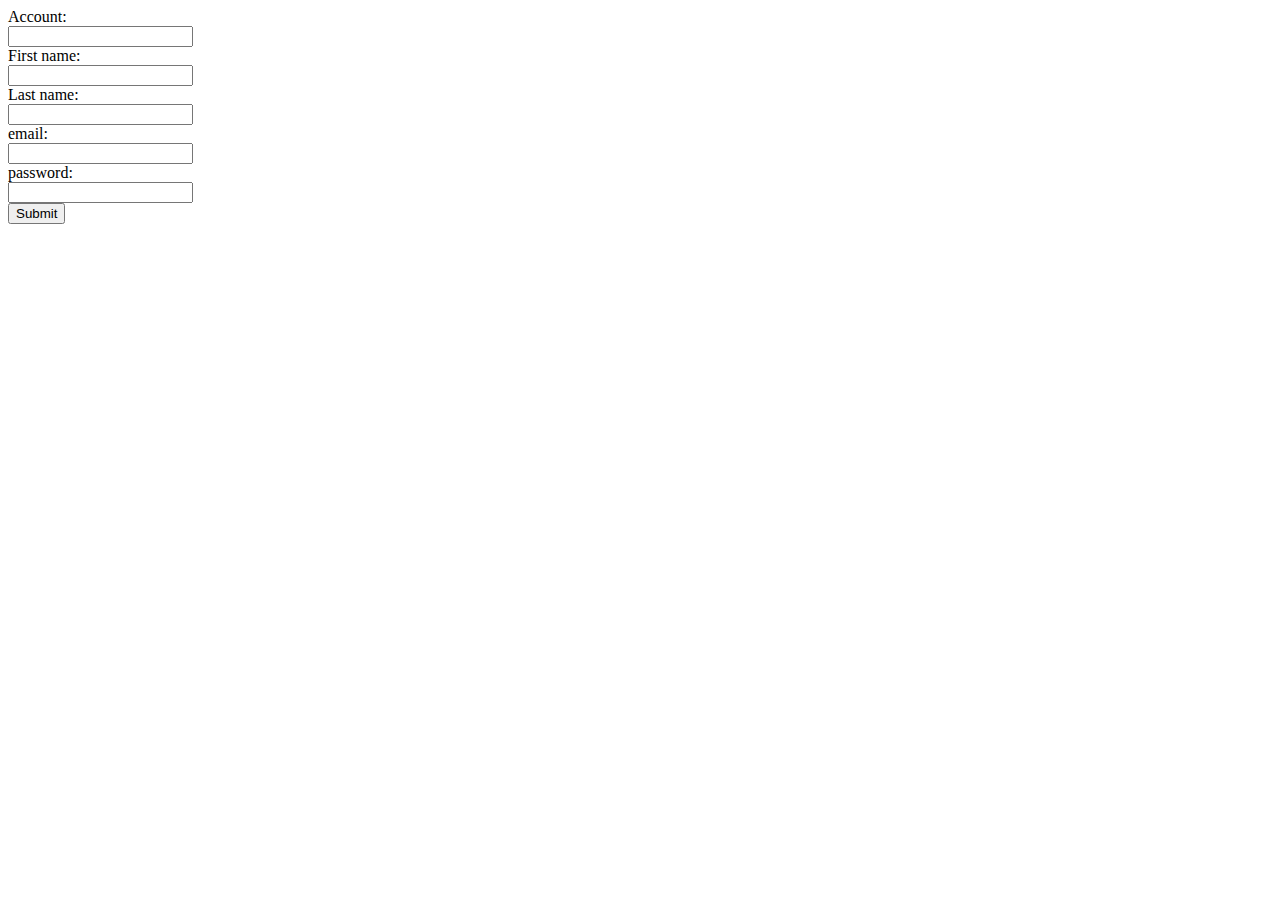
<file: bw-self-registration-war/src/main/webapp/docs/newid.html>
<!DOCTYPE html>
<html lang="en">
<head>
    <meta charset="UTF-8">
    <title>Create an id</title>
</head>
<body>
<form action="/selfreg/newid" method="post">
    Account:<br>
    <input type="text" name="account">
    <br>
    First name:<br>
    <input type="text" name="fname">
    <br>
    Last name:<br>
    <input type="text" name="lname">
    <br>
    email:<br>
    <input type="text" name="email">
    <br>
    password:<br>
    <input type="text" name="pw">
    <br>
    <input type="submit" value="Submit">
</form>

</body>
</html>
</file>
<file: docs/asciidoctor.css>
/*! Asciidoctor default stylesheet | MIT License | https://asciidoctor.org */
/* Uncomment the following line when using as a custom stylesheet */
/* @import "https://fonts.googleapis.com/css?family=Open+Sans:300,300italic,400,400italic,600,600italic%7CNoto+Serif:400,400italic,700,700italic%7CDroid+Sans+Mono:400,700"; */
html{font-family:sans-serif;-webkit-text-size-adjust:100%}
a{background:none}
a:focus{outline:thin dotted}
a:active,a:hover{outline:0}
h1{font-size:2em;margin:.67em 0}
b,strong{font-weight:bold}
abbr{font-size:.9em}
abbr[title]{cursor:help;border-bottom:1px dotted #dddddf;text-decoration:none}
dfn{font-style:italic}
hr{height:0}
mark{background:#ff0;color:#000}
code,kbd,pre,samp{font-family:monospace;font-size:1em}
pre{white-space:pre-wrap}
q{quotes:"\201C" "\201D" "\2018" "\2019"}
small{font-size:80%}
sub,sup{font-size:75%;line-height:0;position:relative;vertical-align:baseline}
sup{top:-.5em}
sub{bottom:-.25em}
img{border:0}
svg:not(:root){overflow:hidden}
figure{margin:0}
audio,video{display:inline-block}
audio:not([controls]){display:none;height:0}
fieldset{border:1px solid silver;margin:0 2px;padding:.35em .625em .75em}
legend{border:0;padding:0}
button,input,select,textarea{font-family:inherit;font-size:100%;margin:0}
button,input{line-height:normal}
button,select{text-transform:none}
button,html input[type=button],input[type=reset],input[type=submit]{-webkit-appearance:button;cursor:pointer}
button[disabled],html input[disabled]{cursor:default}
input[type=checkbox],input[type=radio]{padding:0}
button::-moz-focus-inner,input::-moz-focus-inner{border:0;padding:0}
textarea{overflow:auto;vertical-align:top}
table{border-collapse:collapse;border-spacing:0}
*,::before,::after{box-sizing:border-box}
html,body{font-size:100%}
body{background:#fff;color:rgba(0,0,0,.8);padding:0;margin:0;font-family:"Noto Serif","DejaVu Serif",serif;line-height:1;position:relative;cursor:auto;-moz-tab-size:4;-o-tab-size:4;tab-size:4;word-wrap:anywhere;-moz-osx-font-smoothing:grayscale;-webkit-font-smoothing:antialiased}
a:hover{cursor:pointer}
img,object,embed{max-width:100%;height:auto}
object,embed{height:100%}
img{-ms-interpolation-mode:bicubic}
.left{float:left!important}
.right{float:right!important}
.text-left{text-align:left!important}
.text-right{text-align:right!important}
.text-center{text-align:center!important}
.text-justify{text-align:justify!important}
.hide{display:none}
img,object,svg{display:inline-block;vertical-align:middle}
textarea{height:auto;min-height:50px}
select{width:100%}
.subheader,.admonitionblock td.content>.title,.audioblock>.title,.exampleblock>.title,.imageblock>.title,.listingblock>.title,.literalblock>.title,.stemblock>.title,.openblock>.title,.paragraph>.title,.quoteblock>.title,table.tableblock>.title,.verseblock>.title,.videoblock>.title,.dlist>.title,.olist>.title,.ulist>.title,.qlist>.title,.hdlist>.title{line-height:1.45;color:#7a2518;font-weight:400;margin-top:0;margin-bottom:.25em}
div,dl,dt,dd,ul,ol,li,h1,h2,h3,#toctitle,.sidebarblock>.content>.title,h4,h5,h6,pre,form,p,blockquote,th,td{margin:0;padding:0}
a{color:#2156a5;text-decoration:underline;line-height:inherit}
a:hover,a:focus{color:#1d4b8f}
a img{border:0}
p{line-height:1.6;margin-bottom:1.25em;text-rendering:optimizeLegibility}
p aside{font-size:.875em;line-height:1.35;font-style:italic}
h1,h2,h3,#toctitle,.sidebarblock>.content>.title,h4,h5,h6{font-family:"Open Sans","DejaVu Sans",sans-serif;font-weight:300;font-style:normal;color:#ba3925;text-rendering:optimizeLegibility;margin-top:1em;margin-bottom:.5em;line-height:1.0125em}
h1 small,h2 small,h3 small,#toctitle small,.sidebarblock>.content>.title small,h4 small,h5 small,h6 small{font-size:60%;color:#e99b8f;line-height:0}
h1{font-size:2.125em}
h2{font-size:1.6875em}
h3,#toctitle,.sidebarblock>.content>.title{font-size:1.375em}
h4,h5{font-size:1.125em}
h6{font-size:1em}
hr{border:solid #dddddf;border-width:1px 0 0;clear:both;margin:1.25em 0 1.1875em}
em,i{font-style:italic;line-height:inherit}
strong,b{font-weight:bold;line-height:inherit}
small{font-size:60%;line-height:inherit}
code{font-family:"Droid Sans Mono","DejaVu Sans Mono",monospace;font-weight:400;color:rgba(0,0,0,.9)}
ul,ol,dl{line-height:1.6;margin-bottom:1.25em;list-style-position:outside;font-family:inherit}
ul,ol{margin-left:1.5em}
ul li ul,ul li ol{margin-left:1.25em;margin-bottom:0}
ul.circle{list-style-type:circle}
ul.disc{list-style-type:disc}
ul.square{list-style-type:square}
ul.circle ul:not([class]),ul.disc ul:not([class]),ul.square ul:not([class]){list-style:inherit}
ol li ul,ol li ol{margin-left:1.25em;margin-bottom:0}
dl dt{margin-bottom:.3125em;font-weight:bold}
dl dd{margin-bottom:1.25em}
blockquote{margin:0 0 1.25em;padding:.5625em 1.25em 0 1.1875em;border-left:1px solid #ddd}
blockquote,blockquote p{line-height:1.6;color:rgba(0,0,0,.85)}
@media screen and (min-width:768px){h1,h2,h3,#toctitle,.sidebarblock>.content>.title,h4,h5,h6{line-height:1.2}
h1{font-size:2.75em}
h2{font-size:2.3125em}
h3,#toctitle,.sidebarblock>.content>.title{font-size:1.6875em}
h4{font-size:1.4375em}}
table{background:#fff;margin-bottom:1.25em;border:1px solid #dedede;word-wrap:normal}
table thead,table tfoot{background:#f7f8f7}
table thead tr th,table thead tr td,table tfoot tr th,table tfoot tr td{padding:.5em .625em .625em;font-size:inherit;color:rgba(0,0,0,.8);text-align:left}
table tr th,table tr td{padding:.5625em .625em;font-size:inherit;color:rgba(0,0,0,.8)}
table tr.even,table tr.alt{background:#f8f8f7}
table thead tr th,table tfoot tr th,table tbody tr td,table tr td,table tfoot tr td{line-height:1.6}
h1,h2,h3,#toctitle,.sidebarblock>.content>.title,h4,h5,h6{line-height:1.2;word-spacing:-.05em}
h1 strong,h2 strong,h3 strong,#toctitle strong,.sidebarblock>.content>.title strong,h4 strong,h5 strong,h6 strong{font-weight:400}
.center{margin-left:auto;margin-right:auto}
.stretch{width:100%}
.clearfix::before,.clearfix::after,.float-group::before,.float-group::after{content:" ";display:table}
.clearfix::after,.float-group::after{clear:both}
:not(pre).nobreak{word-wrap:normal}
:not(pre).nowrap{white-space:nowrap}
:not(pre).pre-wrap{white-space:pre-wrap}
:not(pre):not([class^=L])>code{font-size:.9375em;font-style:normal!important;letter-spacing:0;padding:.1em .5ex;word-spacing:-.15em;background:#f7f7f8;border-radius:4px;line-height:1.45;text-rendering:optimizeSpeed}
pre{color:rgba(0,0,0,.9);font-family:"Droid Sans Mono","DejaVu Sans Mono",monospace;line-height:1.45;text-rendering:optimizeSpeed}
pre code,pre pre{color:inherit;font-size:inherit;line-height:inherit}
pre>code{display:block}
pre.nowrap,pre.nowrap pre{white-space:pre;word-wrap:normal}
em em{font-style:normal}
strong strong{font-weight:400}
.keyseq{color:rgba(51,51,51,.8)}
kbd{font-family:"Droid Sans Mono","DejaVu Sans Mono",monospace;display:inline-block;color:rgba(0,0,0,.8);font-size:.65em;line-height:1.45;background:#f7f7f7;border:1px solid #ccc;border-radius:3px;box-shadow:0 1px 0 rgba(0,0,0,.2),inset 0 0 0 .1em #fff;margin:0 .15em;padding:.2em .5em;vertical-align:middle;position:relative;top:-.1em;white-space:nowrap}
.keyseq kbd:first-child{margin-left:0}
.keyseq kbd:last-child{margin-right:0}
.menuseq,.menuref{color:#000}
.menuseq b:not(.caret),.menuref{font-weight:inherit}
.menuseq{word-spacing:-.02em}
.menuseq b.caret{font-size:1.25em;line-height:.8}
.menuseq i.caret{font-weight:bold;text-align:center;width:.45em}
b.button::before,b.button::after{position:relative;top:-1px;font-weight:400}
b.button::before{content:"[";padding:0 3px 0 2px}
b.button::after{content:"]";padding:0 2px 0 3px}
p a>code:hover{color:rgba(0,0,0,.9)}
#header,#content,#footnotes,#footer{width:100%;margin:0 auto;max-width:62.5em;*zoom:1;position:relative;padding-left:.9375em;padding-right:.9375em}
#header::before,#header::after,#content::before,#content::after,#footnotes::before,#footnotes::after,#footer::before,#footer::after{content:" ";display:table}
#header::after,#content::after,#footnotes::after,#footer::after{clear:both}
#content{margin-top:1.25em}
#content::before{content:none}
#header>h1:first-child{color:rgba(0,0,0,.85);margin-top:2.25rem;margin-bottom:0}
#header>h1:first-child+#toc{margin-top:8px;border-top:1px solid #dddddf}
#header>h1:only-child{border-bottom:1px solid #dddddf;padding-bottom:8px}
#header .details{border-bottom:1px solid #dddddf;line-height:1.45;padding-top:.25em;padding-bottom:.25em;padding-left:.25em;color:rgba(0,0,0,.6);display:flex;flex-flow:row wrap}
#header .details span:first-child{margin-left:-.125em}
#header .details span.email a{color:rgba(0,0,0,.85)}
#header .details br{display:none}
#header .details br+span::before{content:"\00a0\2013\00a0"}
#header .details br+span.author::before{content:"\00a0\22c5\00a0";color:rgba(0,0,0,.85)}
#header .details br+span#revremark::before{content:"\00a0|\00a0"}
#header #revnumber{text-transform:capitalize}
#header #revnumber::after{content:"\00a0"}
#content>h1:first-child:not([class]){color:rgba(0,0,0,.85);border-bottom:1px solid #dddddf;padding-bottom:8px;margin-top:0;padding-top:1rem;margin-bottom:1.25rem}
#toc{border-bottom:1px solid #e7e7e9;padding-bottom:.5em}
#toc>ul{margin-left:.125em}
#toc ul.sectlevel0>li>a{font-style:italic}
#toc ul.sectlevel0 ul.sectlevel1{margin:.5em 0}
#toc ul{font-family:"Open Sans","DejaVu Sans",sans-serif;list-style-type:none}
#toc li{line-height:1.3334;margin-top:.3334em}
#toc a{text-decoration:none}
#toc a:active{text-decoration:underline}
#toctitle{color:#7a2518;font-size:1.2em}
@media screen and (min-width:768px){#toctitle{font-size:1.375em}
body.toc2{padding-left:15em;padding-right:0}
body.toc2 #header>h1:nth-last-child(2){border-bottom:1px solid #dddddf;padding-bottom:8px}
#toc.toc2{margin-top:0!important;background:#f8f8f7;position:fixed;width:15em;left:0;top:0;border-right:1px solid #e7e7e9;border-top-width:0!important;border-bottom-width:0!important;z-index:1000;padding:1.25em 1em;height:100%;overflow:auto}
#toc.toc2 #toctitle{margin-top:0;margin-bottom:.8rem;font-size:1.2em}
#toc.toc2>ul{font-size:.9em;margin-bottom:0}
#toc.toc2 ul ul{margin-left:0;padding-left:1em}
#toc.toc2 ul.sectlevel0 ul.sectlevel1{padding-left:0;margin-top:.5em;margin-bottom:.5em}
body.toc2.toc-right{padding-left:0;padding-right:15em}
body.toc2.toc-right #toc.toc2{border-right-width:0;border-left:1px solid #e7e7e9;left:auto;right:0}}
@media screen and (min-width:1280px){body.toc2{padding-left:20em;padding-right:0}
#toc.toc2{width:20em}
#toc.toc2 #toctitle{font-size:1.375em}
#toc.toc2>ul{font-size:.95em}
#toc.toc2 ul ul{padding-left:1.25em}
body.toc2.toc-right{padding-left:0;padding-right:20em}}
#content #toc{border:1px solid #e0e0dc;margin-bottom:1.25em;padding:1.25em;background:#f8f8f7;border-radius:4px}
#content #toc>:first-child{margin-top:0}
#content #toc>:last-child{margin-bottom:0}
#footer{max-width:none;background:rgba(0,0,0,.8);padding:1.25em}
#footer-text{color:hsla(0,0%,100%,.8);line-height:1.44}
#content{margin-bottom:.625em}
.sect1{padding-bottom:.625em}
@media screen and (min-width:768px){#content{margin-bottom:1.25em}
.sect1{padding-bottom:1.25em}}
.sect1:last-child{padding-bottom:0}
.sect1+.sect1{border-top:1px solid #e7e7e9}
#content h1>a.anchor,h2>a.anchor,h3>a.anchor,#toctitle>a.anchor,.sidebarblock>.content>.title>a.anchor,h4>a.anchor,h5>a.anchor,h6>a.anchor{position:absolute;z-index:1001;width:1.5ex;margin-left:-1.5ex;display:block;text-decoration:none!important;visibility:hidden;text-align:center;font-weight:400}
#content h1>a.anchor::before,h2>a.anchor::before,h3>a.anchor::before,#toctitle>a.anchor::before,.sidebarblock>.content>.title>a.anchor::before,h4>a.anchor::before,h5>a.anchor::before,h6>a.anchor::before{content:"\00A7";font-size:.85em;display:block;padding-top:.1em}
#content h1:hover>a.anchor,#content h1>a.anchor:hover,h2:hover>a.anchor,h2>a.anchor:hover,h3:hover>a.anchor,#toctitle:hover>a.anchor,.sidebarblock>.content>.title:hover>a.anchor,h3>a.anchor:hover,#toctitle>a.anchor:hover,.sidebarblock>.content>.title>a.anchor:hover,h4:hover>a.anchor,h4>a.anchor:hover,h5:hover>a.anchor,h5>a.anchor:hover,h6:hover>a.anchor,h6>a.anchor:hover{visibility:visible}
#content h1>a.link,h2>a.link,h3>a.link,#toctitle>a.link,.sidebarblock>.content>.title>a.link,h4>a.link,h5>a.link,h6>a.link{color:#ba3925;text-decoration:none}
#content h1>a.link:hover,h2>a.link:hover,h3>a.link:hover,#toctitle>a.link:hover,.sidebarblock>.content>.title>a.link:hover,h4>a.link:hover,h5>a.link:hover,h6>a.link:hover{color:#a53221}
details,.audioblock,.imageblock,.literalblock,.listingblock,.stemblock,.videoblock{margin-bottom:1.25em}
details{margin-left:1.25rem}
details>summary{cursor:pointer;display:block;position:relative;line-height:1.6;margin-bottom:.625rem;outline:none;-webkit-tap-highlight-color:transparent}
details>summary::-webkit-details-marker{display:none}
details>summary::before{content:"";border:solid transparent;border-left:solid;border-width:.3em 0 .3em .5em;position:absolute;top:.5em;left:-1.25rem;transform:translateX(15%)}
details[open]>summary::before{border:solid transparent;border-top:solid;border-width:.5em .3em 0;transform:translateY(15%)}
details>summary::after{content:"";width:1.25rem;height:1em;position:absolute;top:.3em;left:-1.25rem}
.admonitionblock td.content>.title,.audioblock>.title,.exampleblock>.title,.imageblock>.title,.listingblock>.title,.literalblock>.title,.stemblock>.title,.openblock>.title,.paragraph>.title,.quoteblock>.title,table.tableblock>.title,.verseblock>.title,.videoblock>.title,.dlist>.title,.olist>.title,.ulist>.title,.qlist>.title,.hdlist>.title{text-rendering:optimizeLegibility;text-align:left;font-family:"Noto Serif","DejaVu Serif",serif;font-size:1rem;font-style:italic}
table.tableblock.fit-content>caption.title{white-space:nowrap;width:0}
.paragraph.lead>p,#preamble>.sectionbody>[class=paragraph]:first-of-type p{font-size:1.21875em;line-height:1.6;color:rgba(0,0,0,.85)}
.admonitionblock>table{border-collapse:separate;border:0;background:none;width:100%}
.admonitionblock>table td.icon{text-align:center;width:80px}
.admonitionblock>table td.icon img{max-width:none}
.admonitionblock>table td.icon .title{font-weight:bold;font-family:"Open Sans","DejaVu Sans",sans-serif;text-transform:uppercase}
.admonitionblock>table td.content{padding-left:1.125em;padding-right:1.25em;border-left:1px solid #dddddf;color:rgba(0,0,0,.6);word-wrap:anywhere}
.admonitionblock>table td.content>:last-child>:last-child{margin-bottom:0}
.exampleblock>.content{border:1px solid #e6e6e6;margin-bottom:1.25em;padding:1.25em;background:#fff;border-radius:4px}
.sidebarblock{border:1px solid #dbdbd6;margin-bottom:1.25em;padding:1.25em;background:#f3f3f2;border-radius:4px}
.sidebarblock>.content>.title{color:#7a2518;margin-top:0;text-align:center}
.exampleblock>.content>:first-child,.sidebarblock>.content>:first-child{margin-top:0}
.exampleblock>.content>:last-child,.exampleblock>.content>:last-child>:last-child,.exampleblock>.content .olist>ol>li:last-child>:last-child,.exampleblock>.content .ulist>ul>li:last-child>:last-child,.exampleblock>.content .qlist>ol>li:last-child>:last-child,.sidebarblock>.content>:last-child,.sidebarblock>.content>:last-child>:last-child,.sidebarblock>.content .olist>ol>li:last-child>:last-child,.sidebarblock>.content .ulist>ul>li:last-child>:last-child,.sidebarblock>.content .qlist>ol>li:last-child>:last-child{margin-bottom:0}
.literalblock pre,.listingblock>.content>pre{border-radius:4px;overflow-x:auto;padding:1em;font-size:.8125em}
@media screen and (min-width:768px){.literalblock pre,.listingblock>.content>pre{font-size:.90625em}}
@media screen and (min-width:1280px){.literalblock pre,.listingblock>.content>pre{font-size:1em}}
.literalblock pre,.listingblock>.content>pre:not(.highlight),.listingblock>.content>pre[class=highlight],.listingblock>.content>pre[class^="highlight "]{background:#f7f7f8}
.literalblock.output pre{color:#f7f7f8;background:rgba(0,0,0,.9)}
.listingblock>.content{position:relative}
.listingblock code[data-lang]::before{display:none;content:attr(data-lang);position:absolute;font-size:.75em;top:.425rem;right:.5rem;line-height:1;text-transform:uppercase;color:inherit;opacity:.5}
.listingblock:hover code[data-lang]::before{display:block}
.listingblock.terminal pre .command::before{content:attr(data-prompt);padding-right:.5em;color:inherit;opacity:.5}
.listingblock.terminal pre .command:not([data-prompt])::before{content:"$"}
.listingblock pre.highlightjs{padding:0}
.listingblock pre.highlightjs>code{padding:1em;border-radius:4px}
.listingblock pre.prettyprint{border-width:0}
.prettyprint{background:#f7f7f8}
pre.prettyprint .linenums{line-height:1.45;margin-left:2em}
pre.prettyprint li{background:none;list-style-type:inherit;padding-left:0}
pre.prettyprint li code[data-lang]::before{opacity:1}
pre.prettyprint li:not(:first-child) code[data-lang]::before{display:none}
table.linenotable{border-collapse:separate;border:0;margin-bottom:0;background:none}
table.linenotable td[class]{color:inherit;vertical-align:top;padding:0;line-height:inherit;white-space:normal}
table.linenotable td.code{padding-left:.75em}
table.linenotable td.linenos,pre.pygments .linenos{border-right:1px solid;opacity:.35;padding-right:.5em;-webkit-user-select:none;-moz-user-select:none;-ms-user-select:none;user-select:none}
pre.pygments span.linenos{display:inline-block;margin-right:.75em}
.quoteblock{margin:0 1em 1.25em 1.5em;display:table}
.quoteblock:not(.excerpt)>.title{margin-left:-1.5em;margin-bottom:.75em}
.quoteblock blockquote,.quoteblock p{color:rgba(0,0,0,.85);font-size:1.15rem;line-height:1.75;word-spacing:.1em;letter-spacing:0;font-style:italic;text-align:justify}
.quoteblock blockquote{margin:0;padding:0;border:0}
.quoteblock blockquote::before{content:"\201c";float:left;font-size:2.75em;font-weight:bold;line-height:.6em;margin-left:-.6em;color:#7a2518;text-shadow:0 1px 2px rgba(0,0,0,.1)}
.quoteblock blockquote>.paragraph:last-child p{margin-bottom:0}
.quoteblock .attribution{margin-top:.75em;margin-right:.5ex;text-align:right}
.verseblock{margin:0 1em 1.25em}
.verseblock pre{font-family:"Open Sans","DejaVu Sans",sans-serif;font-size:1.15rem;color:rgba(0,0,0,.85);font-weight:300;text-rendering:optimizeLegibility}
.verseblock pre strong{font-weight:400}
.verseblock .attribution{margin-top:1.25rem;margin-left:.5ex}
.quoteblock .attribution,.verseblock .attribution{font-size:.9375em;line-height:1.45;font-style:italic}
.quoteblock .attribution br,.verseblock .attribution br{display:none}
.quoteblock .attribution cite,.verseblock .attribution cite{display:block;letter-spacing:-.025em;color:rgba(0,0,0,.6)}
.quoteblock.abstract blockquote::before,.quoteblock.excerpt blockquote::before,.quoteblock .quoteblock blockquote::before{display:none}
.quoteblock.abstract blockquote,.quoteblock.abstract p,.quoteblock.excerpt blockquote,.quoteblock.excerpt p,.quoteblock .quoteblock blockquote,.quoteblock .quoteblock p{line-height:1.6;word-spacing:0}
.quoteblock.abstract{margin:0 1em 1.25em;display:block}
.quoteblock.abstract>.title{margin:0 0 .375em;font-size:1.15em;text-align:center}
.quoteblock.excerpt>blockquote,.quoteblock .quoteblock{padding:0 0 .25em 1em;border-left:.25em solid #dddddf}
.quoteblock.excerpt,.quoteblock .quoteblock{margin-left:0}
.quoteblock.excerpt blockquote,.quoteblock.excerpt p,.quoteblock .quoteblock blockquote,.quoteblock .quoteblock p{color:inherit;font-size:1.0625rem}
.quoteblock.excerpt .attribution,.quoteblock .quoteblock .attribution{color:inherit;font-size:.85rem;text-align:left;margin-right:0}
p.tableblock:last-child{margin-bottom:0}
td.tableblock>.content{margin-bottom:1.25em;word-wrap:anywhere}
td.tableblock>.content>:last-child{margin-bottom:-1.25em}
table.tableblock,th.tableblock,td.tableblock{border:0 solid #dedede}
table.grid-all>*>tr>*{border-width:1px}
table.grid-cols>*>tr>*{border-width:0 1px}
table.grid-rows>*>tr>*{border-width:1px 0}
table.frame-all{border-width:1px}
table.frame-ends{border-width:1px 0}
table.frame-sides{border-width:0 1px}
table.frame-none>colgroup+*>:first-child>*,table.frame-sides>colgroup+*>:first-child>*{border-top-width:0}
table.frame-none>:last-child>:last-child>*,table.frame-sides>:last-child>:last-child>*{border-bottom-width:0}
table.frame-none>*>tr>:first-child,table.frame-ends>*>tr>:first-child{border-left-width:0}
table.frame-none>*>tr>:last-child,table.frame-ends>*>tr>:last-child{border-right-width:0}
table.stripes-all>*>tr,table.stripes-odd>*>tr:nth-of-type(odd),table.stripes-even>*>tr:nth-of-type(even),table.stripes-hover>*>tr:hover{background:#f8f8f7}
th.halign-left,td.halign-left{text-align:left}
th.halign-right,td.halign-right{text-align:right}
th.halign-center,td.halign-center{text-align:center}
th.valign-top,td.valign-top{vertical-align:top}
th.valign-bottom,td.valign-bottom{vertical-align:bottom}
th.valign-middle,td.valign-middle{vertical-align:middle}
table thead th,table tfoot th{font-weight:bold}
tbody tr th{background:#f7f8f7}
tbody tr th,tbody tr th p,tfoot tr th,tfoot tr th p{color:rgba(0,0,0,.8);font-weight:bold}
p.tableblock>code:only-child{background:none;padding:0}
p.tableblock{font-size:1em}
ol{margin-left:1.75em}
ul li ol{margin-left:1.5em}
dl dd{margin-left:1.125em}
dl dd:last-child,dl dd:last-child>:last-child{margin-bottom:0}
li p,ul dd,ol dd,.olist .olist,.ulist .ulist,.ulist .olist,.olist .ulist{margin-bottom:.625em}
ul.checklist,ul.none,ol.none,ul.no-bullet,ol.no-bullet,ol.unnumbered,ul.unstyled,ol.unstyled{list-style-type:none}
ul.no-bullet,ol.no-bullet,ol.unnumbered{margin-left:.625em}
ul.unstyled,ol.unstyled{margin-left:0}
li>p:empty:only-child::before{content:"";display:inline-block}
ul.checklist>li>p:first-child{margin-left:-1em}
ul.checklist>li>p:first-child>.fa-square-o:first-child,ul.checklist>li>p:first-child>.fa-check-square-o:first-child{width:1.25em;font-size:.8em;position:relative;bottom:.125em}
ul.checklist>li>p:first-child>input[type=checkbox]:first-child{margin-right:.25em}
ul.inline{display:flex;flex-flow:row wrap;list-style:none;margin:0 0 .625em -1.25em}
ul.inline>li{margin-left:1.25em}
.unstyled dl dt{font-weight:400;font-style:normal}
ol.arabic{list-style-type:decimal}
ol.decimal{list-style-type:decimal-leading-zero}
ol.loweralpha{list-style-type:lower-alpha}
ol.upperalpha{list-style-type:upper-alpha}
ol.lowerroman{list-style-type:lower-roman}
ol.upperroman{list-style-type:upper-roman}
ol.lowergreek{list-style-type:lower-greek}
.hdlist>table,.colist>table{border:0;background:none}
.hdlist>table>tbody>tr,.colist>table>tbody>tr{background:none}
td.hdlist1,td.hdlist2{vertical-align:top;padding:0 .625em}
td.hdlist1{font-weight:bold;padding-bottom:1.25em}
td.hdlist2{word-wrap:anywhere}
.literalblock+.colist,.listingblock+.colist{margin-top:-.5em}
.colist td:not([class]):first-child{padding:.4em .75em 0;line-height:1;vertical-align:top}
.colist td:not([class]):first-child img{max-width:none}
.colist td:not([class]):last-child{padding:.25em 0}
.thumb,.th{line-height:0;display:inline-block;border:4px solid #fff;box-shadow:0 0 0 1px #ddd}
.imageblock.left{margin:.25em .625em 1.25em 0}
.imageblock.right{margin:.25em 0 1.25em .625em}
.imageblock>.title{margin-bottom:0}
.imageblock.thumb,.imageblock.th{border-width:6px}
.imageblock.thumb>.title,.imageblock.th>.title{padding:0 .125em}
.image.left,.image.right{margin-top:.25em;margin-bottom:.25em;display:inline-block;line-height:0}
.image.left{margin-right:.625em}
.image.right{margin-left:.625em}
a.image{text-decoration:none;display:inline-block}
a.image object{pointer-events:none}
sup.footnote,sup.footnoteref{font-size:.875em;position:static;vertical-align:super}
sup.footnote a,sup.footnoteref a{text-decoration:none}
sup.footnote a:active,sup.footnoteref a:active,#footnotes .footnote a:first-of-type:active{text-decoration:underline}
#footnotes{padding-top:.75em;padding-bottom:.75em;margin-bottom:.625em}
#footnotes hr{width:20%;min-width:6.25em;margin:-.25em 0 .75em;border-width:1px 0 0}
#footnotes .footnote{padding:0 .375em 0 .225em;line-height:1.3334;font-size:.875em;margin-left:1.2em;margin-bottom:.2em}
#footnotes .footnote a:first-of-type{font-weight:bold;text-decoration:none;margin-left:-1.05em}
#footnotes .footnote:last-of-type{margin-bottom:0}
#content #footnotes{margin-top:-.625em;margin-bottom:0;padding:.75em 0}
div.unbreakable{page-break-inside:avoid}
.big{font-size:larger}
.small{font-size:smaller}
.underline{text-decoration:underline}
.overline{text-decoration:overline}
.line-through{text-decoration:line-through}
.aqua{color:#00bfbf}
.aqua-background{background:#00fafa}
.black{color:#000}
.black-background{background:#000}
.blue{color:#0000bf}
.blue-background{background:#0000fa}
.fuchsia{color:#bf00bf}
.fuchsia-background{background:#fa00fa}
.gray{color:#606060}
.gray-background{background:#7d7d7d}
.green{color:#006000}
.green-background{background:#007d00}
.lime{color:#00bf00}
.lime-background{background:#00fa00}
.maroon{color:#600000}
.maroon-background{background:#7d0000}
.navy{color:#000060}
.navy-background{background:#00007d}
.olive{color:#606000}
.olive-background{background:#7d7d00}
.purple{color:#600060}
.purple-background{background:#7d007d}
.red{color:#bf0000}
.red-background{background:#fa0000}
.silver{color:#909090}
.silver-background{background:#bcbcbc}
.teal{color:#006060}
.teal-background{background:#007d7d}
.white{color:#bfbfbf}
.white-background{background:#fafafa}
.yellow{color:#bfbf00}
.yellow-background{background:#fafa00}
span.icon>.fa{cursor:default}
a span.icon>.fa{cursor:inherit}
.admonitionblock td.icon [class^="fa icon-"]{font-size:2.5em;text-shadow:1px 1px 2px rgba(0,0,0,.5);cursor:default}
.admonitionblock td.icon .icon-note::before{content:"\f05a";color:#19407c}
.admonitionblock td.icon .icon-tip::before{content:"\f0eb";text-shadow:1px 1px 2px rgba(155,155,0,.8);color:#111}
.admonitionblock td.icon .icon-warning::before{content:"\f071";color:#bf6900}
.admonitionblock td.icon .icon-caution::before{content:"\f06d";color:#bf3400}
.admonitionblock td.icon .icon-important::before{content:"\f06a";color:#bf0000}
.conum[data-value]{display:inline-block;color:#fff!important;background:rgba(0,0,0,.8);border-radius:50%;text-align:center;font-size:.75em;width:1.67em;height:1.67em;line-height:1.67em;font-family:"Open Sans","DejaVu Sans",sans-serif;font-style:normal;font-weight:bold}
.conum[data-value] *{color:#fff!important}
.conum[data-value]+b{display:none}
.conum[data-value]::after{content:attr(data-value)}
pre .conum[data-value]{position:relative;top:-.125em}
b.conum *{color:inherit!important}
.conum:not([data-value]):empty{display:none}
dt,th.tableblock,td.content,div.footnote{text-rendering:optimizeLegibility}
h1,h2,p,td.content,span.alt,summary{letter-spacing:-.01em}
p strong,td.content strong,div.footnote strong{letter-spacing:-.005em}
p,blockquote,dt,td.content,td.hdlist1,span.alt,summary{font-size:1.0625rem}
p{margin-bottom:1.25rem}
.sidebarblock p,.sidebarblock dt,.sidebarblock td.content,p.tableblock{font-size:1em}
.exampleblock>.content{background:#fffef7;border-color:#e0e0dc;box-shadow:0 1px 4px #e0e0dc}
.print-only{display:none!important}
@page{margin:1.25cm .75cm}
@media print{*{box-shadow:none!important;text-shadow:none!important}
html{font-size:80%}
a{color:inherit!important;text-decoration:underline!important}
a.bare,a[href^="#"],a[href^="mailto:"]{text-decoration:none!important}
a[href^="http:"]:not(.bare)::after,a[href^="https:"]:not(.bare)::after{content:"(" attr(href) ")";display:inline-block;font-size:.875em;padding-left:.25em}
abbr[title]{border-bottom:1px dotted}
abbr[title]::after{content:" (" attr(title) ")"}
pre,blockquote,tr,img,object,svg{page-break-inside:avoid}
thead{display:table-header-group}
svg{max-width:100%}
p,blockquote,dt,td.content{font-size:1em;orphans:3;widows:3}
h2,h3,#toctitle,.sidebarblock>.content>.title{page-break-after:avoid}
#header,#content,#footnotes,#footer{max-width:none}
#toc,.sidebarblock,.exampleblock>.content{background:none!important}
#toc{border-bottom:1px solid #dddddf!important;padding-bottom:0!important}
body.book #header{text-align:center}
body.book #header>h1:first-child{border:0!important;margin:2.5em 0 1em}
body.book #header .details{border:0!important;display:block;padding:0!important}
body.book #header .details span:first-child{margin-left:0!important}
body.book #header .details br{display:block}
body.book #header .details br+span::before{content:none!important}
body.book #toc{border:0!important;text-align:left!important;padding:0!important;margin:0!important}
body.book #toc,body.book #preamble,body.book h1.sect0,body.book .sect1>h2{page-break-before:always}
.listingblock code[data-lang]::before{display:block}
#footer{padding:0 .9375em}
.hide-on-print{display:none!important}
.print-only{display:block!important}
.hide-for-print{display:none!important}
.show-for-print{display:inherit!important}}
@media amzn-kf8,print{#header>h1:first-child{margin-top:1.25rem}
.sect1{padding:0!important}
.sect1+.sect1{border:0}
#footer{background:none}
#footer-text{color:rgba(0,0,0,.6);font-size:.9em}}
@media amzn-kf8{#header,#content,#footnotes,#footer{padding:0}}
</file>
